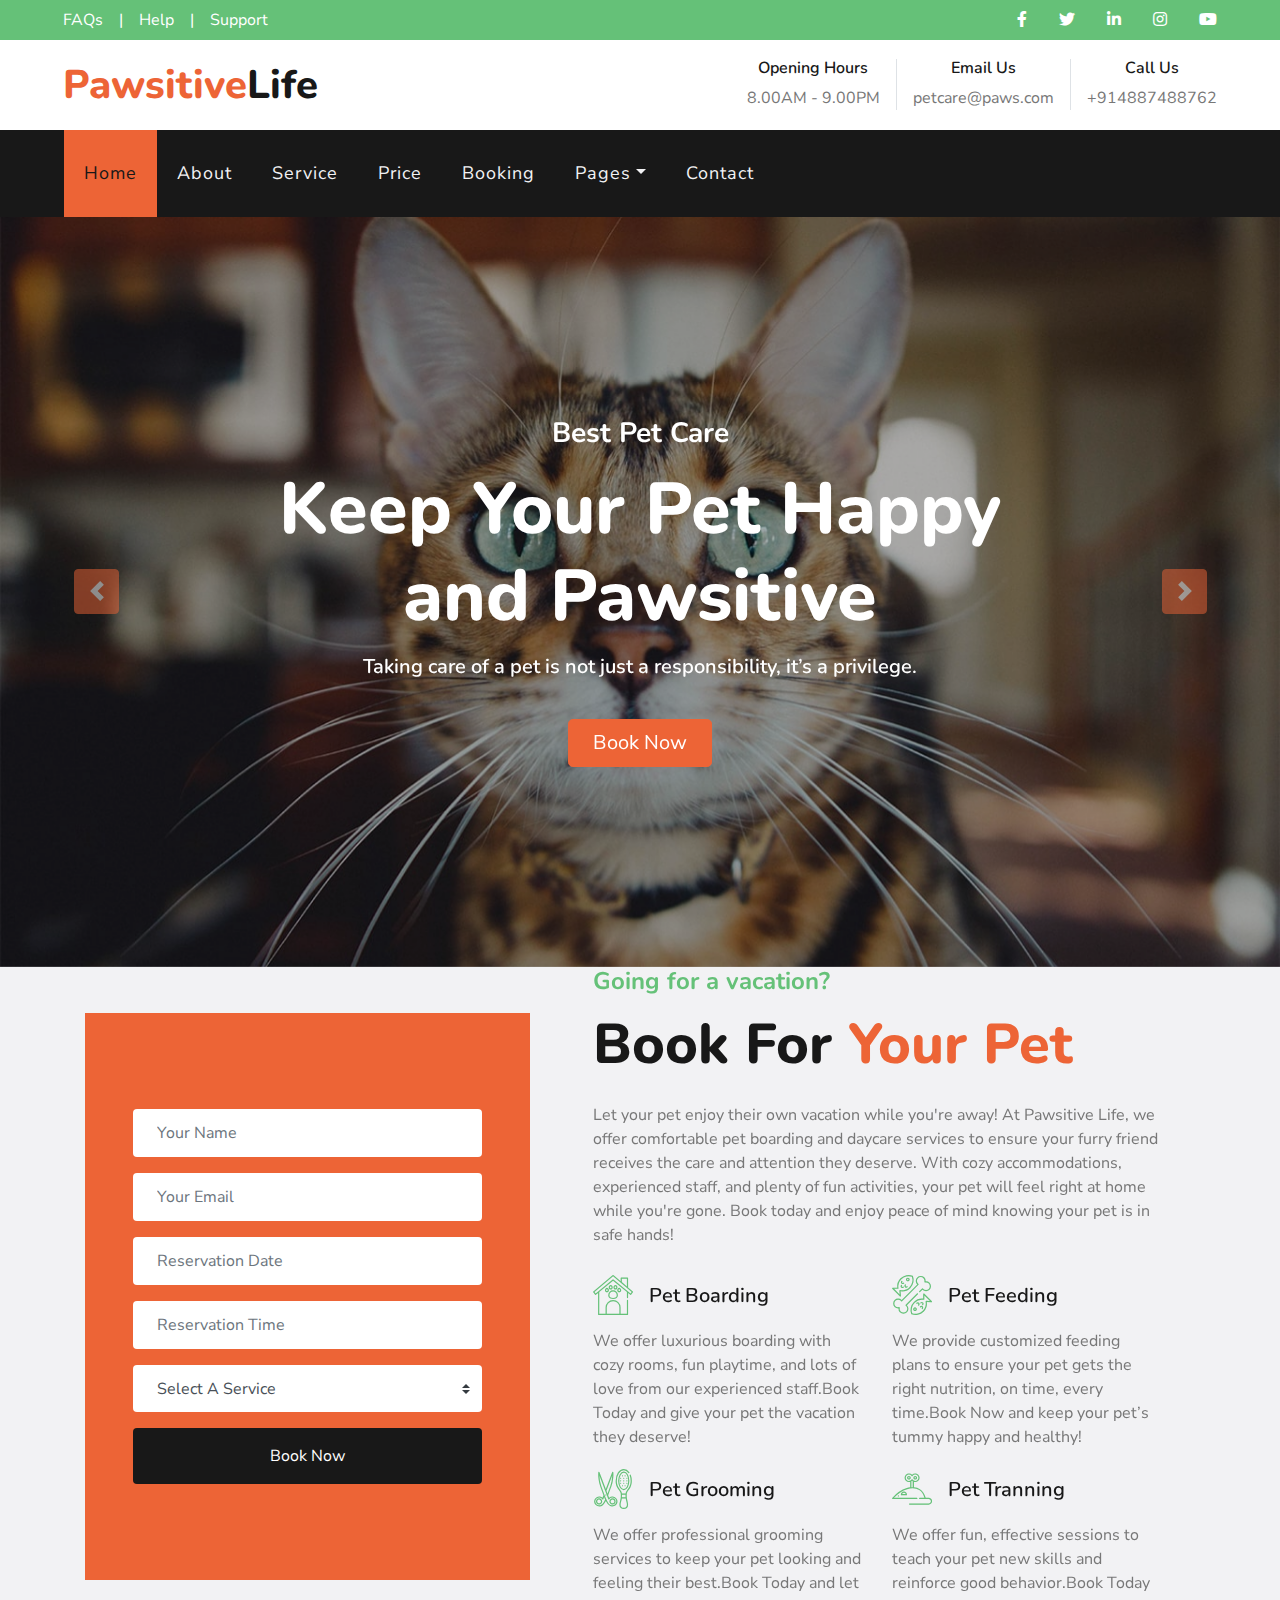
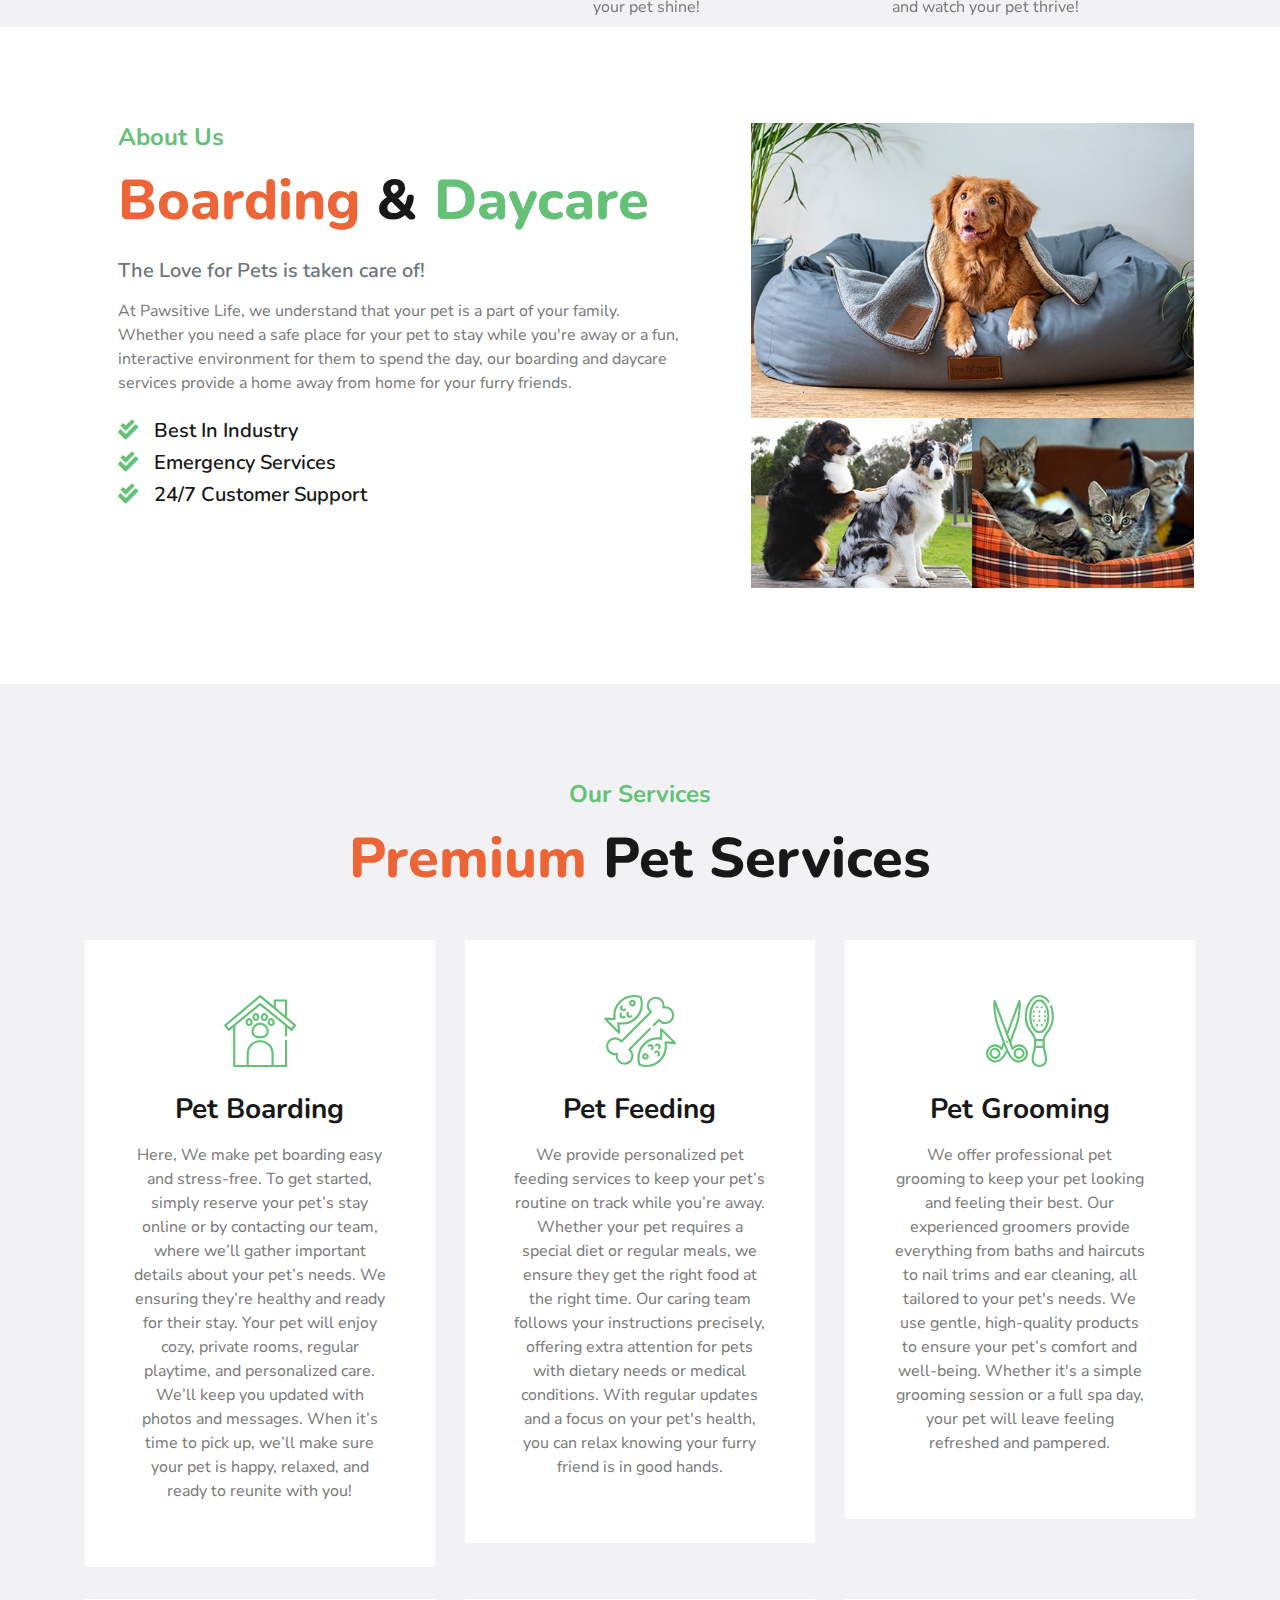
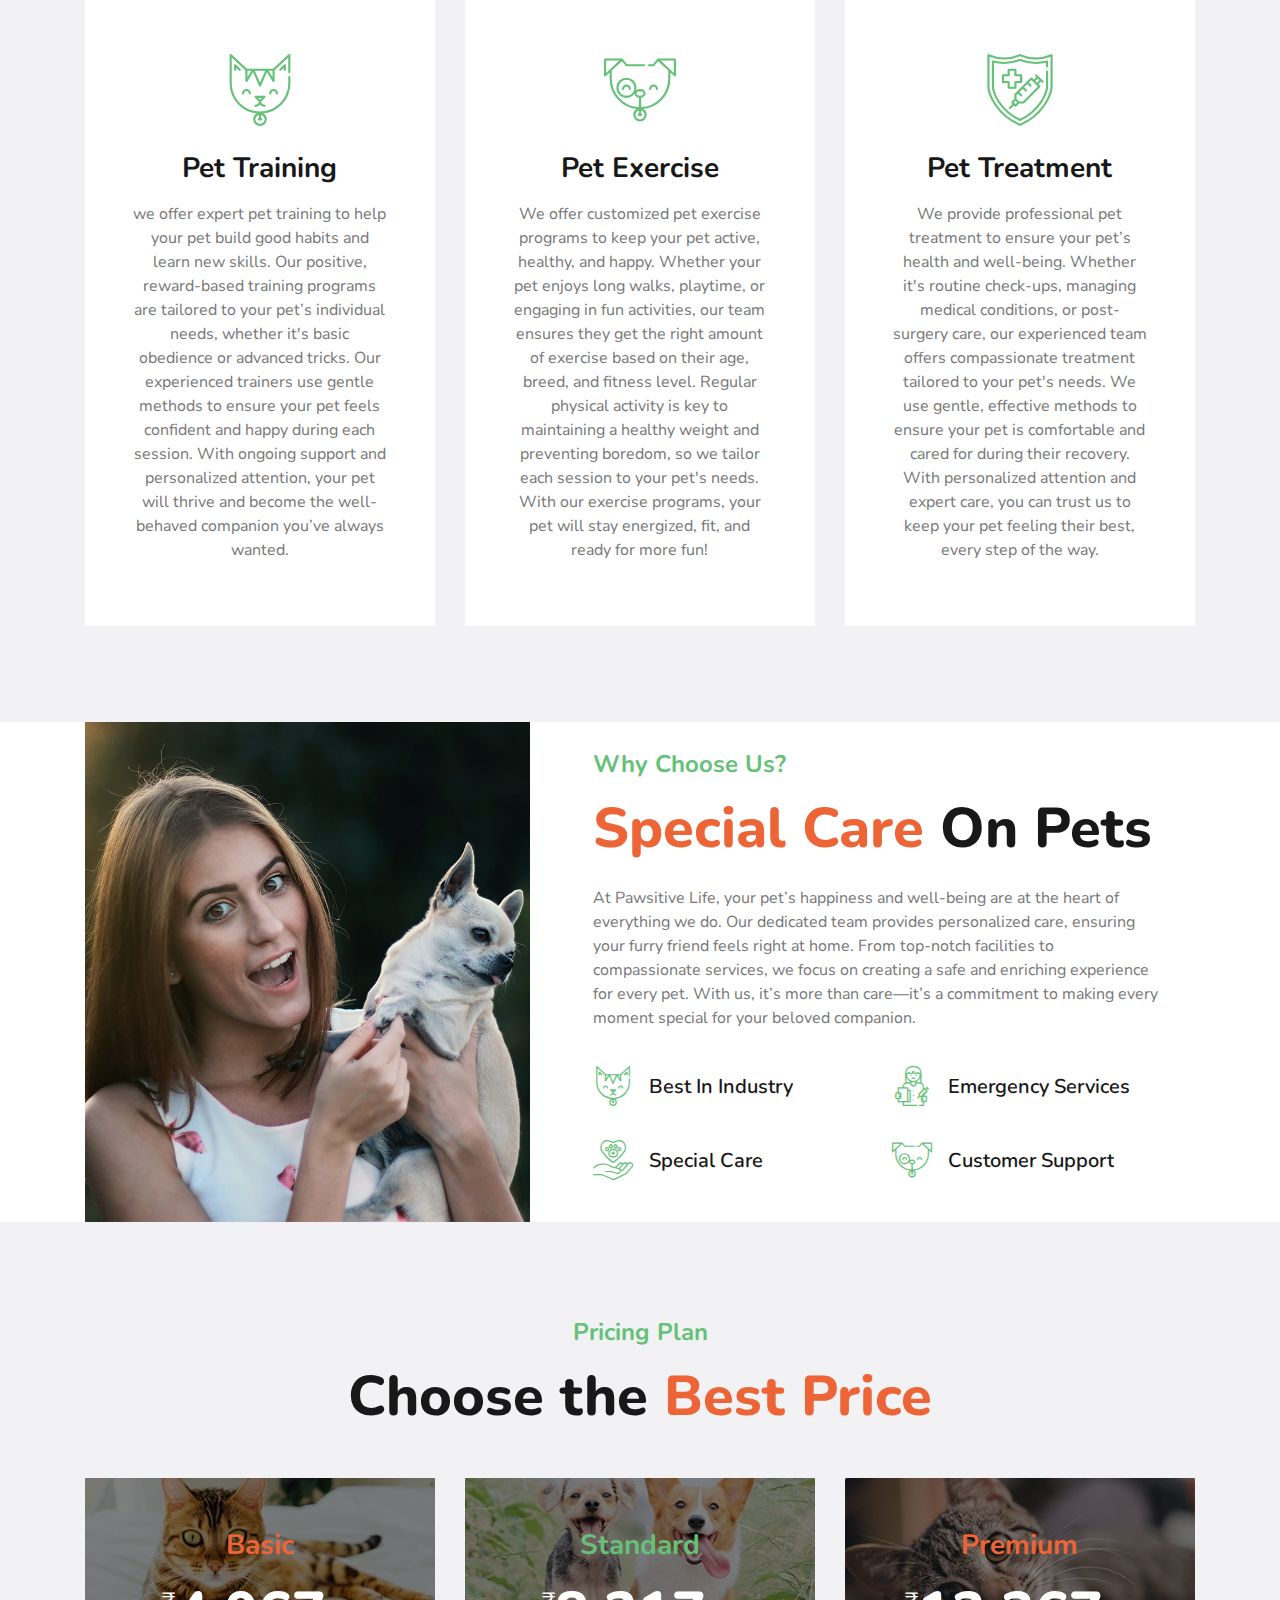
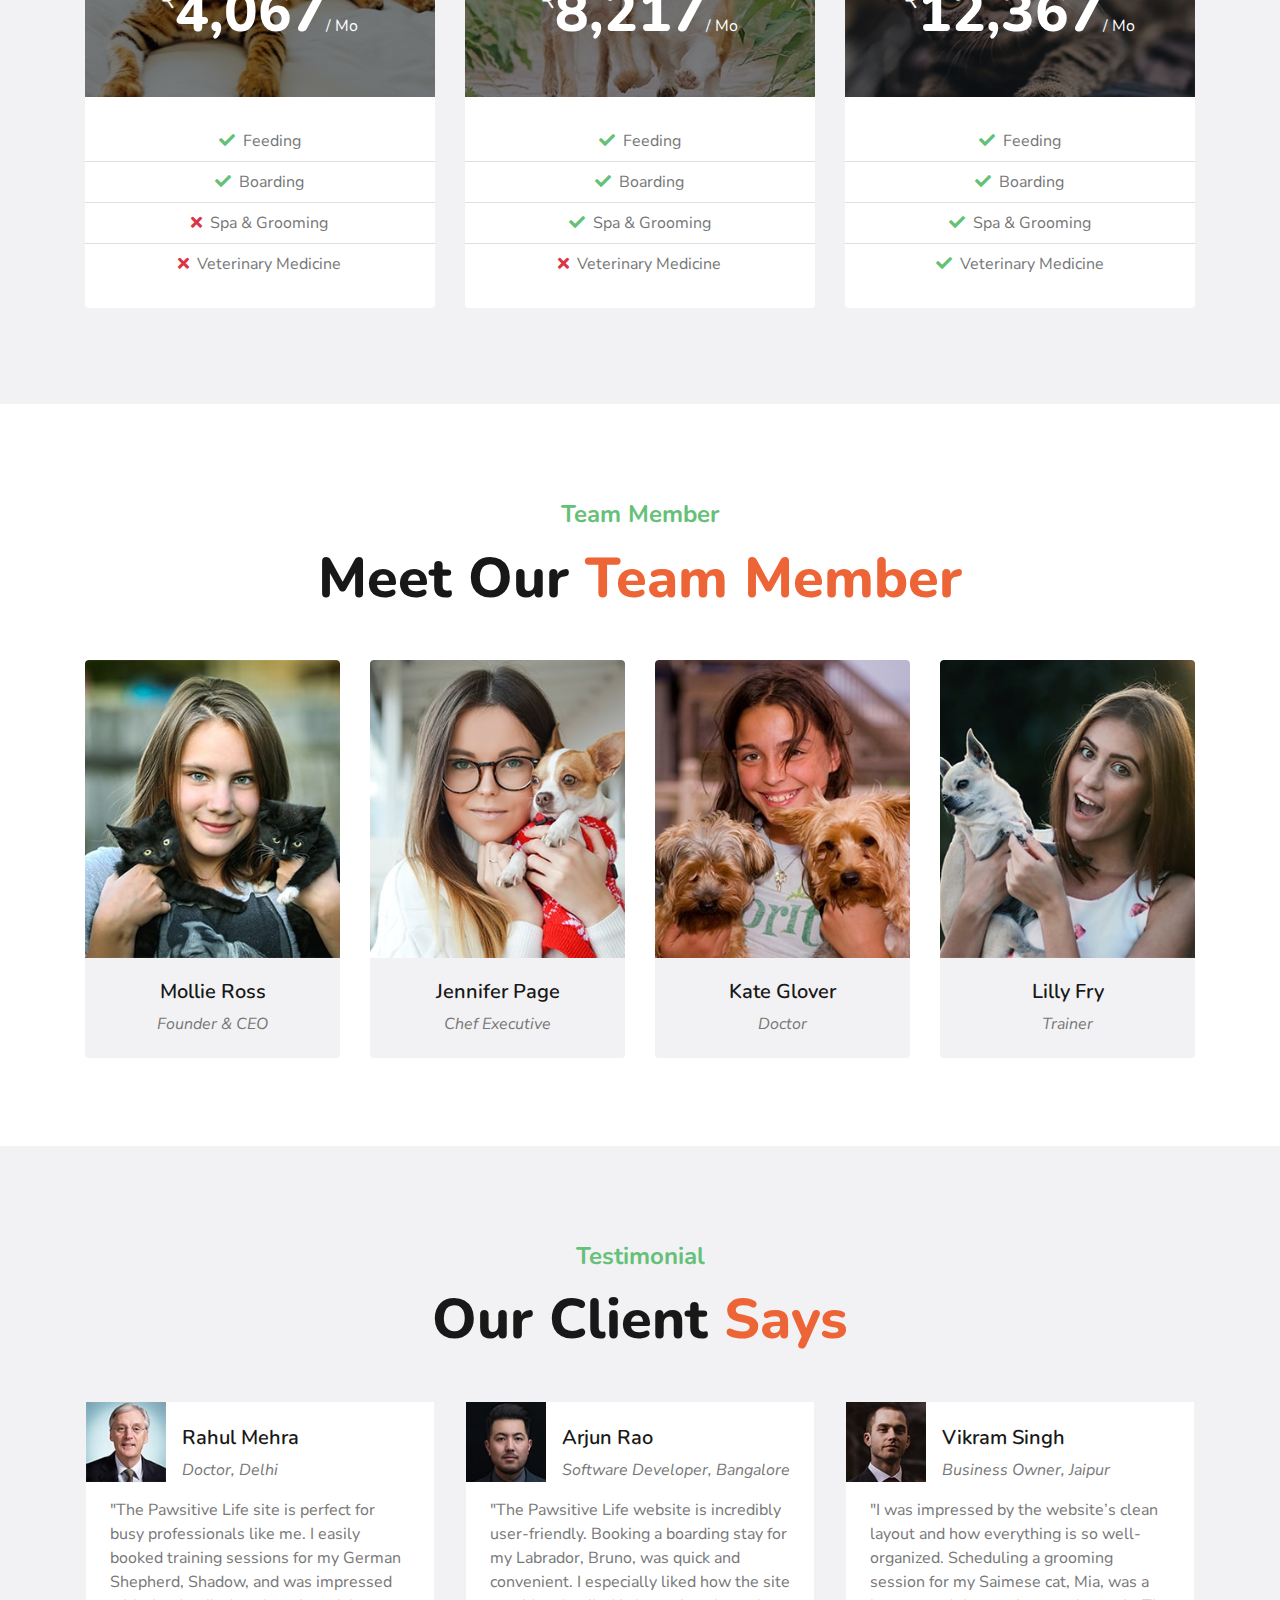
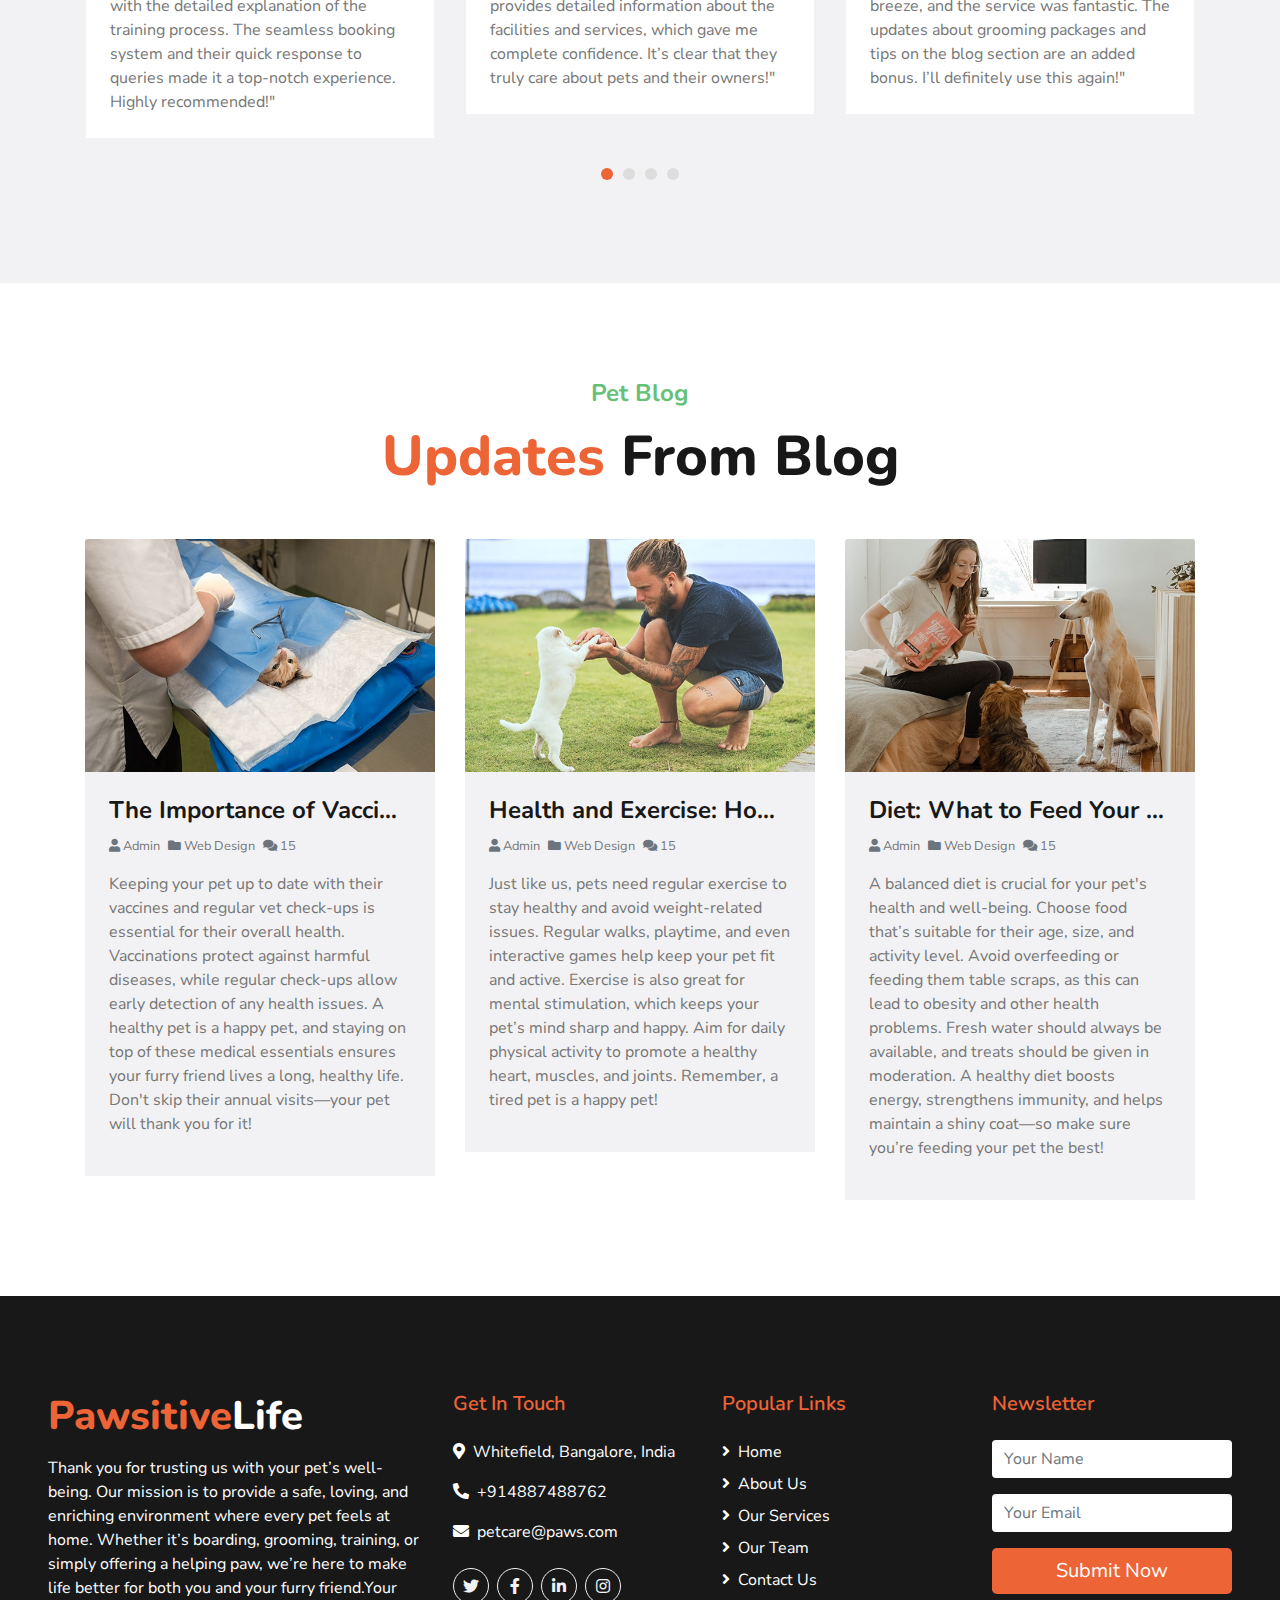
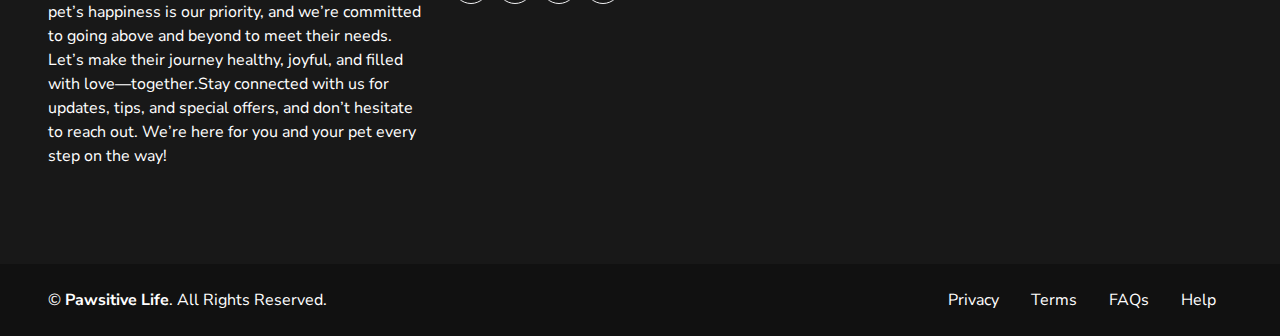
<file: index.html>
<!DOCTYPE html>
<html lang="en">

<head>
    <meta charset="utf-8">
    <title>Pawsitive Life</title>
    <meta content="width=device-width, initial-scale=1.0" name="viewport">
    <meta content="Free HTML Templates" name="keywords">
    <meta content="Free HTML Templates" name="description">

    <!-- Favicon -->
    <link href="img/favicon.png" rel="icon">

    <!-- Google Web Fonts -->
    <link href="https://fonts.googleapis.com/css2?family=Nunito+Sans&family=Nunito:wght@600;700;800&display=swap" rel="stylesheet"> 

    <!-- Font Awesome -->
    <link href="https://cdnjs.cloudflare.com/ajax/libs/font-awesome/5.10.0/css/all.min.css" rel="stylesheet">

    <!-- Flaticon Font -->
    <link href="lib/flaticon/font/flaticon.css" rel="stylesheet">

    <!-- Libraries Stylesheet -->
    <link href="lib/owlcarousel/assets/owl.carousel.min.css" rel="stylesheet">
    <link href="lib/tempusdominus/css/tempusdominus-bootstrap-4.min.css" rel="stylesheet" />

    <!-- Customized Bootstrap Stylesheet -->
    <link href="css/style.css" rel="stylesheet">
</head>

<body>
    <!-- Topbar Start -->
    <div class="container-fluid">
        <div class="row bg-secondary py-2 px-lg-5">
            <div class="col-lg-6 text-center text-lg-left mb-2 mb-lg-0">
                <div class="d-inline-flex align-items-center">
                    <a class="text-white pr-3" href="">FAQs</a>
                    <span class="text-white">|</span>
                    <a class="text-white px-3" href="">Help</a>
                    <span class="text-white">|</span>
                    <a class="text-white pl-3" href="">Support</a>
                </div>
            </div>
            <div class="col-lg-6 text-center text-lg-right">
                <div class="d-inline-flex align-items-center">
                    <a class="text-white px-3" href="">
                        <i class="fab fa-facebook-f"></i>
                    </a>
                    <a class="text-white px-3" href="">
                        <i class="fab fa-twitter"></i>
                    </a>
                    <a class="text-white px-3" href="">
                        <i class="fab fa-linkedin-in"></i>
                    </a>
                    <a class="text-white px-3" href="">
                        <i class="fab fa-instagram"></i>
                    </a>
                    <a class="text-white pl-3" href="">
                        <i class="fab fa-youtube"></i>
                    </a>
                </div>
            </div>
        </div>
        <div class="row py-3 px-lg-5">
            <div class="col-lg-4">
                <a href="" class="navbar-brand d-none d-lg-block">
                    <h1 class="m-0 display-5 text-capitalize"><span class="text-primary">Pawsitive</span>Life</h1>
                </a>
            </div>
            <div class="col-lg-8 text-center text-lg-right">
                <div class="d-inline-flex align-items-center">
                    <div class="d-inline-flex flex-column text-center pr-3 border-right">
                        <h6>Opening Hours</h6>
                        <p class="m-0">8.00AM - 9.00PM</p>
                    </div>
                    <div class="d-inline-flex flex-column text-center px-3 border-right">
                        <h6>Email Us</h6>
                        <p class="m-0">petcare@paws.com</p>
                    </div>
                    <div class="d-inline-flex flex-column text-center pl-3">
                        <h6>Call Us</h6>
                        <p class="m-0">+914887488762</p>
                    </div>
                </div>
            </div>
        </div>
    </div>
    <!-- Topbar End -->


    <!-- Navbar Start -->
    <div class="container-fluid p-0">
        <nav class="navbar navbar-expand-lg bg-dark navbar-dark py-3 py-lg-0 px-lg-5">
            <a href="" class="navbar-brand d-block d-lg-none">
                <h1 class="m-0 display-5 text-capitalize font-italic text-white"><span class="text-primary">Pawsitive</span>Life</h1>
            </a>
            <button type="button" class="navbar-toggler" data-toggle="collapse" data-target="#navbarCollapse">
                <span class="navbar-toggler-icon"></span>
            </button>
            <div class="collapse navbar-collapse justify-content-between px-3" id="navbarCollapse">
                <div class="navbar-nav mr-auto py-0">
                    <a href="index.html" class="nav-item nav-link active">Home</a>
                    <a href="about.html" class="nav-item nav-link">About</a>
                    <a href="service.html" class="nav-item nav-link">Service</a>
                    <a href="price.html" class="nav-item nav-link">Price</a>
                    <a href="booking.html" class="nav-item nav-link">Booking</a>
                    <div class="nav-item dropdown">
                        <a href="#" class="nav-link dropdown-toggle" data-toggle="dropdown">Pages</a>
                        <div class="dropdown-menu rounded-0 m-0">
                            <a href="blog.html" class="dropdown-item">Blog Grid</a>
                            <a href="single.html" class="dropdown-item">Blog Detail</a>
                        </div>
                    </div>
                    <a href="contact.html" class="nav-item nav-link">Contact</a>
                </div>
                
            </div>
        </nav>
    </div>
    <!-- Navbar End -->


    <!-- Carousel Start -->
    <div class="container-fluid p-0">
        <div id="header-carousel" class="carousel slide" data-ride="carousel">
            <div class="carousel-inner">
                <div class="carousel-item active">
                    <img class="w-100" src="img/carousel-1.jpg" alt="Image">
                    <div class="carousel-caption d-flex flex-column align-items-center justify-content-center">
                        <div class="p-3" style="max-width: 900px;">
                            <h3 class="text-white mb-3 d-none d-sm-block">Best Pet Care</h3>
                            <h1 class="display-3 text-white mb-3">Keep Your Pet Happy and Pawsitive</h1>
                            <h5 class="text-white mb-3 d-none d-sm-block">Taking care of a pet is not just a responsibility, it’s a privilege.</h5>
                            <a href="" class="btn btn-lg btn-primary mt-3 mt-md-4 px-4">Book Now</a>
                            
                        </div>
                    </div>
                </div>
                <div class="carousel-item">
                    <img class="w-100" src="img/carousel-2.jpg" alt="Image">
                    <div class="carousel-caption d-flex flex-column align-items-center justify-content-center">
                        <div class="p-3" style="max-width: 900px;">
                            <h3 class="text-white mb-3 d-none d-sm-block">Best Pet Care</h3>
                            <h1 class="display-3 text-white mb-3">Pet Spa & Grooming</h1>
                            <h5 class="text-white mb-3 d-none d-sm-block">A bath, a brush, and a little love – that’s all your pet needs to feel like a star!</h5>
                            <a href="" class="btn btn-lg btn-primary mt-3 mt-md-4 px-4">Book Now</a>
                            
                        </div>
                    </div>
                </div>
            </div>
            <a class="carousel-control-prev" href="#header-carousel" data-slide="prev">
                <div class="btn btn-primary rounded" style="width: 45px; height: 45px;">
                    <span class="carousel-control-prev-icon mb-n2"></span>
                </div>
            </a>
            <a class="carousel-control-next" href="#header-carousel" data-slide="next">
                <div class="btn btn-primary rounded" style="width: 45px; height: 45px;">
                    <span class="carousel-control-next-icon mb-n2"></span>
                </div>
            </a>
        </div>
    </div>
    <!-- Carousel End -->


    <!-- Booking Start -->
    <div class="container-fluid bg-light">
        <div class="container">
            <div class="row align-items-center">
                <div class="col-lg-5">
                    <div class="bg-primary py-5 px-4 px-sm-5">
                        <form class="py-5">
                            <div class="form-group">
                                <input type="text" class="form-control border-0 p-4" placeholder="Your Name" required="required" />
                            </div>
                            <div class="form-group">
                                <input type="email" class="form-control border-0 p-4" placeholder="Your Email" required="required" />
                            </div>
                            <div class="form-group">
                                <div class="date" id="date" data-target-input="nearest">
                                    <input type="text" class="form-control border-0 p-4 datetimepicker-input" placeholder="Reservation Date" data-target="#date" data-toggle="datetimepicker"/>
                                </div>
                            </div>
                            <div class="form-group">
                                <div class="time" id="time" data-target-input="nearest">
                                    <input type="text" class="form-control border-0 p-4 datetimepicker-input" placeholder="Reservation Time" data-target="#time" data-toggle="datetimepicker"/>
                                </div>
                            </div>
                            <div class="form-group">
                                <select class="custom-select border-0 px-4" style="height: 47px;">
                                    <option selected>Select A Service</option>
                                    <option value="1">Pet Daycare</option>
                                    <option value="2">Pet Grooming</option>
                                    <option value="3">Pet Treatment</option>
                                    <option value="4">Pet Training</option>
                                </select>
                            </div>
                            <div>
                                <button class="btn btn-dark btn-block border-0 py-3" type="submit" onclick="alert('Your Reservation is Booked!')">Book Now</button>
                            </div>
                        </form>
                    </div>
                </div>
                <div class="col-lg-7 py-5 py-lg-0 px-3 px-lg-5">
                    <h4 class="text-secondary mb-3">Going for a vacation?</h4>
                    <h1 class="display-4 mb-4">Book For <span class="text-primary">Your Pet</span></h1>
                    <p>Let your pet enjoy their own vacation while you're away! At Pawsitive Life, we offer comfortable pet boarding and daycare services to ensure your furry friend receives the care and attention they deserve.
With cozy accommodations, experienced staff, and plenty of fun activities, your pet will feel right at home while you're gone. Book today and enjoy peace of mind knowing your pet is in safe hands!</p>
                    <div class="row py-2">
                        <div class="col-sm-6">
                            <div class="d-flex flex-column">
                                <div class="d-flex align-items-center mb-2">
                                    <h1 class="flaticon-house font-weight-normal text-secondary m-0 mr-3"></h1>
                                    <h5 class="text-truncate m-0">Pet Boarding</h5>
                                </div>
                                <p>We offer luxurious boarding with cozy rooms, fun playtime, and lots of love from our experienced staff.Book Today and give your pet the vacation they deserve!</p>
                            </div>
                        </div>
                        <div class="col-sm-6">
                            <div class="d-flex flex-column">
                                <div class="d-flex align-items-center mb-2">
                                    <h1 class="flaticon-food font-weight-normal text-secondary m-0 mr-3"></h1>
                                    <h5 class="text-truncate m-0">Pet Feeding</h5>
                                </div>
                                <p> We provide customized feeding plans to ensure your pet gets the right nutrition, on time, every time.Book Now and keep your pet’s tummy happy and healthy!</p>
                            </div>
                        </div>
                        <div class="col-sm-6">
                            <div class="d-flex flex-column">
                                <div class="d-flex align-items-center mb-2">
                                    <h1 class="flaticon-grooming font-weight-normal text-secondary m-0 mr-3"></h1>
                                    <h5 class="text-truncate m-0">Pet Grooming</h5>
                                </div>
                                <p class="m-0">We offer professional grooming services to keep your pet looking and feeling their best.Book Today and let your pet shine!</p>
                            </div>
                        </div>
                        <div class="col-sm-6">
                            <div class="d-flex flex-column">
                                <div class="d-flex align-items-center mb-2">
                                    <h1 class="flaticon-toy font-weight-normal text-secondary m-0 mr-3"></h1>
                                    <h5 class="text-truncate m-0">Pet Tranning</h5>
                                </div>
                                <p class="m-0">We offer fun, effective sessions to teach your pet new skills and reinforce good behavior.Book Today and watch your pet thrive!</p>
                            </div>
                        </div>
                    </div>
                </div>
            </div>
        </div>
    </div>
    <!-- Booking Start -->


    <!-- About Start -->
    <div class="container py-5">
        <div class="row py-5">
            <div class="col-lg-7 pb-5 pb-lg-0 px-3 px-lg-5">
                <h4 class="text-secondary mb-3">About Us</h4>
                <h1 class="display-4 mb-4"><span class="text-primary">Boarding</span> & <span class="text-secondary">Daycare</span></h1>
                <h5 class="text-muted mb-3">The Love for Pets is taken care of!</h5>
                <p class="mb-4">At Pawsitive Life, we understand that your pet is a part of your family. Whether you need a safe place for your pet to stay while you're away or a fun, interactive environment for them to spend the day, our boarding and daycare services provide a home away from home for your furry friends.</p>
                <ul class="list-inline">
                    <li><h5><i class="fa fa-check-double text-secondary mr-3"></i>Best In Industry</h5></li>
                    <li><h5><i class="fa fa-check-double text-secondary mr-3"></i>Emergency Services</h5></li>
                    <li><h5><i class="fa fa-check-double text-secondary mr-3"></i>24/7 Customer Support</h5></li>
                </ul>
                
            </div>
            <div class="col-lg-5">
                <div class="row px-3">
                    <div class="col-12 p-0">
                        <img class="img-fluid w-100" src="img/about-1.jpg" alt="">
                    </div>
                    <div class="col-6 p-0">
                        <img class="img-fluid w-100" src="img/about-2.jpg" alt="">
                    </div>
                    <div class="col-6 p-0">
                        <img class="img-fluid w-100" src="img/about-3.jpg" alt="">
                    </div>
                </div>
            </div>
        </div>
    </div>
    <!-- About End -->


    <!-- Services Start -->
    <div class="container-fluid bg-light pt-5">
        <div class="container py-5">
            <div class="d-flex flex-column text-center mb-5">
                <h4 class="text-secondary mb-3">Our Services</h4>
                <h1 class="display-4 m-0"><span class="text-primary">Premium</span> Pet Services</h1>
            </div>
            <div class="row pb-3">
                <div class="col-md-6 col-lg-4 mb-4">
                    <div class="d-flex flex-column text-center bg-white mb-2 p-3 p-sm-5">
                        <h3 class="flaticon-house display-3 font-weight-normal text-secondary mb-3"></h3>
                        <h3 class="mb-3">Pet Boarding</h3>
                        <p>Here, We make pet boarding easy and stress-free. To get started, simply reserve your pet’s stay online or by contacting our team, where we’ll gather important details about your pet’s needs. We ensuring they’re healthy and ready for their stay. Your pet will enjoy cozy, private rooms, regular playtime, and personalized care. We’ll keep you updated with photos and messages. When it’s time to pick up, we’ll make sure your pet is happy, relaxed, and ready to reunite with you!</p>
                        
                    </div>
                </div>
                <div class="col-md-6 col-lg-4 mb-4">
                    <div class="d-flex flex-column text-center bg-white mb-2 p-3 p-sm-5">
                        <h3 class="flaticon-food display-3 font-weight-normal text-secondary mb-3"></h3>
                        <h3 class="mb-3">Pet Feeding</h3>
                        <p>We provide personalized pet feeding services to keep your pet’s routine on track while you’re away. Whether your pet requires a special diet or regular meals, we ensure they get the right food at the right time. Our caring team follows your instructions precisely, offering extra attention for pets with dietary needs or medical conditions. With regular updates and a focus on your pet's health, you can relax knowing your furry friend is in good hands.</p>
                        
                    </div>
                </div>
                <div class="col-md-6 col-lg-4 mb-4">
                    <div class="d-flex flex-column text-center bg-white mb-2 p-3 p-sm-5">
                        <h3 class="flaticon-grooming display-3 font-weight-normal text-secondary mb-3"></h3>
                        <h3 class="mb-3">Pet Grooming</h3>
                        <p>We offer professional pet grooming to keep your pet looking and feeling their best. Our experienced groomers provide everything from baths and haircuts to nail trims and ear cleaning, all tailored to your pet's needs. We use gentle, high-quality products to ensure your pet’s comfort and well-being. Whether it's a simple grooming session or a full spa day, your pet will leave feeling refreshed and pampered.</p>
                        
                    </div>
                </div>
                <div class="col-md-6 col-lg-4 mb-4">
                    <div class="d-flex flex-column text-center bg-white mb-2 p-3 p-sm-5">
                        <h3 class="flaticon-cat display-3 font-weight-normal text-secondary mb-3"></h3>
                        <h3 class="mb-3">Pet Training</h3>
                        <p>we offer expert pet training to help your pet build good habits and learn new skills. Our positive, reward-based training programs are tailored to your pet’s individual needs, whether it's basic obedience or advanced tricks. Our experienced trainers use gentle methods to ensure your pet feels confident and happy during each session. With ongoing support and personalized attention, your pet will thrive and become the well-behaved companion you’ve always wanted.</p>
                        
                    </div>
                </div>
                <div class="col-md-6 col-lg-4 mb-4">
                    <div class="d-flex flex-column text-center bg-white mb-2 p-3 p-sm-5">
                        <h3 class="flaticon-dog display-3 font-weight-normal text-secondary mb-3"></h3>
                        <h3 class="mb-3">Pet Exercise</h3>
                        <p>We offer customized pet exercise programs to keep your pet active, healthy, and happy. Whether your pet enjoys long walks, playtime, or engaging in fun activities, our team ensures they get the right amount of exercise based on their age, breed, and fitness level. Regular physical activity is key to maintaining a healthy weight and preventing boredom, so we tailor each session to your pet's needs. With our exercise programs, your pet will stay energized, fit, and ready for more fun!</p>
                        
                    </div>
                </div>
                <div class="col-md-6 col-lg-4 mb-4">
                    <div class="d-flex flex-column text-center bg-white mb-2 p-3 p-sm-5">
                        <h3 class="flaticon-vaccine display-3 font-weight-normal text-secondary mb-3"></h3>
                        <h3 class="mb-3">Pet Treatment</h3>
                        <p>We provide professional pet treatment to ensure your pet’s health and well-being. Whether it's routine check-ups, managing medical conditions, or post-surgery care, our experienced team offers compassionate treatment tailored to your pet's needs. We use gentle, effective methods to ensure your pet is comfortable and cared for during their recovery. With personalized attention and expert care, you can trust us to keep your pet feeling their best, every step of the way.</p>
                        
                    </div>
                </div>
            </div>
        </div>
    </div>
    <!-- Services End -->


    <!-- Features Start -->
    <div class="container">
        <div class="row align-items-center">
            <div class="col-lg-5">
                <img class="img-fluid w-100" src="img/feature.jpg" alt="">
            </div>
            <div class="col-lg-7 py-5 py-lg-0 px-3 px-lg-5">
                <h4 class="text-secondary mb-3">Why Choose Us?</h4>
                <h1 class="display-4 mb-4"><span class="text-primary">Special Care</span> On Pets</h1>
                <p class="mb-4">At Pawsitive Life, your pet’s happiness and well-being are at the heart of everything we do. Our dedicated team provides personalized care, ensuring your furry friend feels right at home. From top-notch facilities to compassionate services, we focus on creating a safe and enriching experience for every pet. With us, it’s more than care—it’s a commitment to making every moment special for your beloved companion.</p>
                <div class="row py-2">
                    <div class="col-6">
                        <div class="d-flex align-items-center mb-4">
                            <h1 class="flaticon-cat font-weight-normal text-secondary m-0 mr-3"></h1>
                            <h5 class="text-truncate m-0">Best In Industry</h5>
                        </div>
                    </div>
                    <div class="col-6">
                        <div class="d-flex align-items-center mb-4">
                            <h1 class="flaticon-doctor font-weight-normal text-secondary m-0 mr-3"></h1>
                            <h5 class="text-truncate m-0">Emergency Services</h5>
                        </div>
                    </div>
                    <div class="col-6">
                        <div class="d-flex align-items-center">
                            <h1 class="flaticon-care font-weight-normal text-secondary m-0 mr-3"></h1>
                            <h5 class="text-truncate m-0">Special Care</h5>
                        </div>
                    </div>
                    <div class="col-6">
                        <div class="d-flex align-items-center">
                            <h1 class="flaticon-dog font-weight-normal text-secondary m-0 mr-3"></h1>
                            <h5 class="text-truncate m-0">Customer Support</h5>
                        </div>
                    </div>
                </div>
            </div>
        </div>
    </div>
    <!-- Features End -->


    <!-- Pricing Plan Start -->
    <div class="container-fluid bg-light pt-5 pb-4">
        <div class="container py-5">
            <div class="d-flex flex-column text-center mb-5">
                <h4 class="text-secondary mb-3">Pricing Plan</h4>
                <h1 class="display-4 m-0">Choose the <span class="text-primary">Best Price</span></h1>
            </div>
            <div class="row">
                <div class="col-lg-4 mb-4">
                    <div class="card border-0">
                        <div class="card-header position-relative border-0 p-0 mb-4">
                            <img class="card-img-top" src="img/price-1.jpg" alt="">
                            <div class="position-absolute d-flex flex-column align-items-center justify-content-center w-100 h-100" style="top: 0; left: 0; z-index: 1; background: rgba(0, 0, 0, .5);">
                                <h3 class="text-primary mb-3">Basic</h3>
                                <h1 class="display-4 text-white mb-0">
                                    <small class="align-top" style="font-size: 22px; line-height: 45px;">&#8377;</small>4,067<small class="align-bottom" style="font-size: 16px; line-height: 40px;">/ Mo</small>
                                </h1>
                            </div>
                        </div>
                        <div class="card-body text-center p-0">
                            <ul class="list-group list-group-flush mb-4">
                                <li class="list-group-item p-2"><i class="fa fa-check text-secondary mr-2"></i>Feeding</li>
                                <li class="list-group-item p-2"><i class="fa fa-check text-secondary mr-2"></i>Boarding</li>
                                <li class="list-group-item p-2"><i class="fa fa-times text-danger mr-2"></i>Spa & Grooming</li>
                                <li class="list-group-item p-2"><i class="fa fa-times text-danger mr-2"></i>Veterinary Medicine</li>
                            </ul>
                        </div>
                        <div class="card-footer border-0 p-0">
                            
                        </div>
                    </div>
                </div>
                <div class="col-lg-4 mb-4">
                    <div class="card border-0">
                        <div class="card-header position-relative border-0 p-0 mb-4">
                            <img class="card-img-top" src="img/price-2.jpg" alt="">
                            <div class="position-absolute d-flex flex-column align-items-center justify-content-center w-100 h-100" style="top: 0; left: 0; z-index: 1; background: rgba(0, 0, 0, .5);">
                                <h3 class="text-secondary mb-3">Standard</h3>
                                <h1 class="display-4 text-white mb-0">
                                    <small class="align-top" style="font-size: 22px; line-height: 45px;">&#8377;</small>8,217<small class="align-bottom" style="font-size: 16px; line-height: 40px;">/ Mo</small>
                                </h1>
                            </div>
                        </div>
                        <div class="card-body text-center p-0">
                            <ul class="list-group list-group-flush mb-4">
                                <li class="list-group-item p-2"><i class="fa fa-check text-secondary mr-2"></i>Feeding</li>
                                <li class="list-group-item p-2"><i class="fa fa-check text-secondary mr-2"></i>Boarding</li>
                                <li class="list-group-item p-2"><i class="fa fa-check text-secondary mr-2"></i>Spa & Grooming</li>
                                <li class="list-group-item p-2"><i class="fa fa-times text-danger mr-2"></i>Veterinary Medicine</li>
                            </ul>
                        </div>
                        <div class="card-footer border-0 p-0">
                            
                        </div>
                    </div>
                </div>
                <div class="col-lg-4 mb-4">
                    <div class="card border-0">
                        <div class="card-header position-relative border-0 p-0 mb-4">
                            <img class="card-img-top" src="img/price-3.jpg" alt="">
                            <div class="position-absolute d-flex flex-column align-items-center justify-content-center w-100 h-100" style="top: 0; left: 0; z-index: 1; background: rgba(0, 0, 0, .5);">
                                <h3 class="text-primary mb-3">Premium</h3>
                                <h1 class="display-4 text-white mb-0">
                                    <small class="align-top" style="font-size: 22px; line-height: 45px;">&#8377;</small>12,367<small class="align-bottom" style="font-size: 16px; line-height: 40px;">/ Mo</small>
                                </h1>
                            </div>
                        </div>
                        <div class="card-body text-center p-0">
                            <ul class="list-group list-group-flush mb-4">
                                <li class="list-group-item p-2"><i class="fa fa-check text-secondary mr-2"></i>Feeding</li>
                                <li class="list-group-item p-2"><i class="fa fa-check text-secondary mr-2"></i>Boarding</li>
                                <li class="list-group-item p-2"><i class="fa fa-check text-secondary mr-2"></i>Spa & Grooming</li>
                                <li class="list-group-item p-2"><i class="fa fa-check text-secondary mr-2"></i>Veterinary Medicine</li>
                            </ul>
                        </div>
                        <div class="card-footer border-0 p-0">
                            
                        </div>
                    </div>
                </div>
            </div>
        </div>
    </div>
    <!-- Pricing Plan End -->


    <!-- Team Start -->
    <div class="container mt-5 pt-5 pb-3">
        <div class="d-flex flex-column text-center mb-5">
            <h4 class="text-secondary mb-3">Team Member</h4>
            <h1 class="display-4 m-0">Meet Our <span class="text-primary">Team Member</span></h1>
        </div>
        <div class="row">
            <div class="col-lg-3 col-md-6">
                <div class="team card position-relative overflow-hidden border-0 mb-4">
                    <img class="card-img-top" src="img/team-1.jpg" alt="">
                    <div class="card-body text-center p-0">
                        <div class="team-text d-flex flex-column justify-content-center bg-light">
                            <h5>Mollie Ross</h5>
                            <i>Founder & CEO</i>
                        </div>
                        <div class="team-social d-flex align-items-center justify-content-center bg-dark">
                            <a class="btn btn-outline-primary rounded-circle text-center mr-2 px-0" style="width: 36px; height: 36px;" href="#"><i class="fab fa-twitter"></i></a>
                            <a class="btn btn-outline-primary rounded-circle text-center mr-2 px-0" style="width: 36px; height: 36px;" href="#"><i class="fab fa-facebook-f"></i></a>
                            <a class="btn btn-outline-primary rounded-circle text-center mr-2 px-0" style="width: 36px; height: 36px;" href="#"><i class="fab fa-linkedin-in"></i></a>
                            <a class="btn btn-outline-primary rounded-circle text-center px-0" style="width: 36px; height: 36px;" href="#"><i class="fab fa-instagram"></i></a>
                        </div>
                    </div>
                </div>
            </div>
            <div class="col-lg-3 col-md-6">
                <div class="team card position-relative overflow-hidden border-0 mb-4">
                    <img class="card-img-top" src="img/team-2.jpg" alt="">
                    <div class="card-body text-center p-0">
                        <div class="team-text d-flex flex-column justify-content-center bg-light">
                            <h5>Jennifer Page</h5>
                            <i>Chef Executive</i>
                        </div>
                        <div class="team-social d-flex align-items-center justify-content-center bg-dark">
                            <a class="btn btn-outline-primary rounded-circle text-center mr-2 px-0" style="width: 36px; height: 36px;" href="#"><i class="fab fa-twitter"></i></a>
                            <a class="btn btn-outline-primary rounded-circle text-center mr-2 px-0" style="width: 36px; height: 36px;" href="#"><i class="fab fa-facebook-f"></i></a>
                            <a class="btn btn-outline-primary rounded-circle text-center mr-2 px-0" style="width: 36px; height: 36px;" href="#"><i class="fab fa-linkedin-in"></i></a>
                            <a class="btn btn-outline-primary rounded-circle text-center px-0" style="width: 36px; height: 36px;" href="#"><i class="fab fa-instagram"></i></a>
                        </div>
                    </div>
                </div>
            </div>
            <div class="col-lg-3 col-md-6">
                <div class="team card position-relative overflow-hidden border-0 mb-4">
                    <img class="card-img-top" src="img/team-3.jpg" alt="">
                    <div class="card-body text-center p-0">
                        <div class="team-text d-flex flex-column justify-content-center bg-light">
                            <h5>Kate Glover</h5>
                            <i>Doctor</i>
                        </div>
                        <div class="team-social d-flex align-items-center justify-content-center bg-dark">
                            <a class="btn btn-outline-primary rounded-circle text-center mr-2 px-0" style="width: 36px; height: 36px;" href="#"><i class="fab fa-twitter"></i></a>
                            <a class="btn btn-outline-primary rounded-circle text-center mr-2 px-0" style="width: 36px; height: 36px;" href="#"><i class="fab fa-facebook-f"></i></a>
                            <a class="btn btn-outline-primary rounded-circle text-center mr-2 px-0" style="width: 36px; height: 36px;" href="#"><i class="fab fa-linkedin-in"></i></a>
                            <a class="btn btn-outline-primary rounded-circle text-center px-0" style="width: 36px; height: 36px;" href="#"><i class="fab fa-instagram"></i></a>
                        </div>
                    </div>
                </div>
            </div>
            <div class="col-lg-3 col-md-6">
                <div class="team card position-relative overflow-hidden border-0 mb-4">
                    <img class="card-img-top" src="img/team-4.jpg" alt="">
                    <div class="card-body text-center p-0">
                        <div class="team-text d-flex flex-column justify-content-center bg-light">
                            <h5>Lilly Fry</h5>
                            <i>Trainer</i>
                        </div>
                        <div class="team-social d-flex align-items-center justify-content-center bg-dark">
                            <a class="btn btn-outline-primary rounded-circle text-center mr-2 px-0" style="width: 36px; height: 36px;" href="#"><i class="fab fa-twitter"></i></a>
                            <a class="btn btn-outline-primary rounded-circle text-center mr-2 px-0" style="width: 36px; height: 36px;" href="#"><i class="fab fa-facebook-f"></i></a>
                            <a class="btn btn-outline-primary rounded-circle text-center mr-2 px-0" style="width: 36px; height: 36px;" href="#"><i class="fab fa-linkedin-in"></i></a>
                            <a class="btn btn-outline-primary rounded-circle text-center px-0" style="width: 36px; height: 36px;" href="#"><i class="fab fa-instagram"></i></a>
                        </div>
                    </div>
                </div>
            </div>
        </div>
    </div>
    <!-- Team End -->


    <!-- Testimonial Start -->
    <div class="container-fluid bg-light my-5 p-0 py-5">
        <div class="container p-0 py-5">
            <div class="d-flex flex-column text-center mb-5">
                <h4 class="text-secondary mb-3">Testimonial</h4>
                <h1 class="display-4 m-0">Our Client <span class="text-primary">Says</span></h1>
            </div>
            <div class="owl-carousel testimonial-carousel">
                <div class="bg-white mx-3 p-4">
                    <div class="d-flex align-items-end mb-3 mt-n4 ml-n4">
                        <img class="img-fluid" src="img/testimonial-1.jpg" style="width: 80px; height: 80px;" alt="">
                        <div class="ml-3">
                            <h5>Arjun Rao</h5>
                            <i>Software Developer, Bangalore</i>
                        </div>
                    </div>
                    <p class="m-0">"The Pawsitive Life website is incredibly user-friendly. Booking a boarding stay for my Labrador, Bruno, was quick and convenient. I especially liked how the site provides detailed information about the facilities and services, which gave me complete confidence. It’s clear that they truly care about pets and their owners!"</p>
                </div>
                <div class="bg-white mx-3 p-4">
                    <div class="d-flex align-items-end mb-3 mt-n4 ml-n4">
                        <img class="img-fluid" src="img/testimonial-2.jpg" style="width: 80px; height: 80px;" alt="">
                        <div class="ml-3">
                            <h5>Vikram Singh</h5>
                            <i>Business Owner, Jaipur</i>
                        </div>
                    </div>
                    <p class="m-0">"I was impressed by the website’s clean layout and how everything is so well-organized. Scheduling a grooming session for my Saimese cat, Mia, was a breeze, and the service was fantastic. The updates about grooming packages and tips on the blog section are an added bonus. I’ll definitely use this again!"</p>
                </div>
                <div class="bg-white mx-3 p-4">
                    <div class="d-flex align-items-end mb-3 mt-n4 ml-n4">
                        <img class="img-fluid" src="img/testimonial-3.jpg" style="width: 80px; height: 80px;" alt="">
                        <div class="ml-3">
                            <h5>Sanjay Patel</h5>
                            <i>Charterd Accountant, Ahmedabad</i>
                        </div>
                    </div>
                    <p class="m-0">"The website is beautifully designed, and all the features are so intuitive. I quickly found what I needed and booked a wellness check-up for my Persian cat, Leo, without any trouble. The personalized care details on the site made me feel confident about choosing Pawsitive Life. Great work!"
</p>
                </div>
                <div class="bg-white mx-3 p-4">
                    <div class="d-flex align-items-end mb-3 mt-n4 ml-n4">
                        <img class="img-fluid" src="img/testimonial-4.jpg" style="width: 80px; height: 80px;" alt="">
                        <div class="ml-3">
                            <h5>Rahul Mehra</h5>
                            <i>Doctor, Delhi</i>
                        </div>
                    </div>
                    <p class="m-0">"The Pawsitive Life site is perfect for busy professionals like me. I easily booked training sessions for my German Shepherd, Shadow, and was impressed with the detailed explanation of the training process. The seamless booking system and their quick response to queries made it a top-notch experience. Highly recommended!"</p>
                </div>
            </div>
        </div>
    </div>
    <!-- Testimonial End -->


    <!-- Blog Start -->
    <div class="container pt-5">
        <div class="d-flex flex-column text-center mb-5">
            <h4 class="text-secondary mb-3">Pet Blog</h4>
            <h1 class="display-4 m-0"><span class="text-primary">Updates</span> From Blog</h1>
        </div>
        <div class="row pb-3">
            <div class="col-lg-4 mb-4">
                <div class="card border-0 mb-2">
                    <img class="card-img-top" src="img/blog-1.jpg" alt="">
                    <div class="card-body bg-light p-4">
                        <h4 class="card-title text-truncate">The Importance of Vaccines and Regular Check-ups for Your Pet</h4>
                        <div class="d-flex mb-3">
                            <small class="mr-2"><i class="fa fa-user text-muted"></i> Admin</small>
                            <small class="mr-2"><i class="fa fa-folder text-muted"></i> Web Design</small>
                            <small class="mr-2"><i class="fa fa-comments text-muted"></i> 15</small>
                        </div>
                        <p>Keeping your pet up to date with their vaccines and regular vet check-ups is essential for their overall health. Vaccinations protect against harmful diseases, while regular check-ups allow early detection of any health issues. A healthy pet is a happy pet, and staying on top of these medical essentials ensures your furry friend lives a long, healthy life. Don't skip their annual visits—your pet will thank you for it!</p>
                        
                    </div>
                </div>
            </div>
            <div class="col-lg-4 mb-4">
                <div class="card border-0 mb-2">
                    <img class="card-img-top" src="img/blog-2.jpg" alt="">
                    <div class="card-body bg-light p-4">
                        <h4 class="card-title text-truncate">Health and Exercise: How to Keep Your Pet Active and Fit</h4>
                        <div class="d-flex mb-3">
                            <small class="mr-2"><i class="fa fa-user text-muted"></i> Admin</small>
                            <small class="mr-2"><i class="fa fa-folder text-muted"></i> Web Design</small>
                            <small class="mr-2"><i class="fa fa-comments text-muted"></i> 15</small>
                        </div>
                        <p>Just like us, pets need regular exercise to stay healthy and avoid weight-related issues. Regular walks, playtime, and even interactive games help keep your pet fit and active. Exercise is also great for mental stimulation, which keeps your pet’s mind sharp and happy. Aim for daily physical activity to promote a healthy heart, muscles, and joints. Remember, a tired pet is a happy pet!</p>
                        
                    </div>
                </div>
            </div>
            <div class="col-lg-4 mb-4">
                <div class="card border-0 mb-2">
                    <img class="card-img-top" src="img/blog-3.jpg" alt="">
                    <div class="card-body bg-light p-4">
                        <h4 class="card-title text-truncate">Diet: What to Feed Your Pet for Optimal Health</h4>
                        <div class="d-flex mb-3">
                            <small class="mr-2"><i class="fa fa-user text-muted"></i> Admin</small>
                            <small class="mr-2"><i class="fa fa-folder text-muted"></i> Web Design</small>
                            <small class="mr-2"><i class="fa fa-comments text-muted"></i> 15</small>
                        </div>
                        <p>A balanced diet is crucial for your pet's health and well-being. Choose food that’s suitable for their age, size, and activity level. Avoid overfeeding or feeding them table scraps, as this can lead to obesity and other health problems. Fresh water should always be available, and treats should be given in moderation. A healthy diet boosts energy, strengthens immunity, and helps maintain a shiny coat—so make sure you’re feeding your pet the best!</p>
                        
                    </div>
                </div>
            </div>
        </div>
    </div>
    <!-- Blog End -->


    <!-- Footer Start -->
    <div class="container-fluid bg-dark text-white mt-5 py-5 px-sm-3 px-md-5">
        <div class="row pt-5">
            <div class="col-lg-4 col-md-12 mb-5">
                <h1 class="mb-3 display-5 text-capitalize text-white"><span class="text-primary">Pawsitive</span>Life</h1>
                <p class="m-0">Thank you for trusting us with your pet’s well-being. Our mission is to provide a safe, loving, and enriching environment where every pet feels at home. Whether it’s boarding, grooming, training, or simply offering a helping paw, we’re here to make life better for both you and your furry friend.Your pet’s happiness is our priority, and we’re committed to going above and beyond to meet their needs. Let’s make their journey healthy, joyful, and filled with love—together.Stay connected with us for updates, tips, and special offers, and don’t hesitate to reach out. We’re here for you and your pet every step on the way!</p>
            </div>
            <div class="col-lg-8 col-md-12">
                <div class="row">
                    <div class="col-md-4 mb-5">
                        <h5 class="text-primary mb-4">Get In Touch</h5>
                        <p><i class="fa fa-map-marker-alt mr-2"></i>Whitefield, Bangalore, India</p>
                        <p><i class="fa fa-phone-alt mr-2"></i>+914887488762</p>
                        <p><i class="fa fa-envelope mr-2"></i>petcare@paws.com</p>
                        <div class="d-flex justify-content-start mt-4">
                            <a class="btn btn-outline-light rounded-circle text-center mr-2 px-0" style="width: 36px; height: 36px;" href="#"><i class="fab fa-twitter"></i></a>
                            <a class="btn btn-outline-light rounded-circle text-center mr-2 px-0" style="width: 36px; height: 36px;" href="#"><i class="fab fa-facebook-f"></i></a>
                            <a class="btn btn-outline-light rounded-circle text-center mr-2 px-0" style="width: 36px; height: 36px;" href="#"><i class="fab fa-linkedin-in"></i></a>
                            <a class="btn btn-outline-light rounded-circle text-center mr-2 px-0" style="width: 36px; height: 36px;" href="#"><i class="fab fa-instagram"></i></a>
                        </div>
                    </div>
                    <div class="col-md-4 mb-5">
                        <h5 class="text-primary mb-4">Popular Links</h5>
                        <div class="d-flex flex-column justify-content-start">
                            <a class="text-white mb-2" href="#"><i class="fa fa-angle-right mr-2"></i>Home</a>
                            <a class="text-white mb-2" href="#"><i class="fa fa-angle-right mr-2"></i>About Us</a>
                            <a class="text-white mb-2" href="#"><i class="fa fa-angle-right mr-2"></i>Our Services</a>
                            <a class="text-white mb-2" href="#"><i class="fa fa-angle-right mr-2"></i>Our Team</a>
                            <a class="text-white" href="#"><i class="fa fa-angle-right mr-2"></i>Contact Us</a>
                        </div>
                    </div>
                    <div class="col-md-4 mb-5">
                        <h5 class="text-primary mb-4">Newsletter</h5>
                        <form action="">
                            <div class="form-group">
                                <input type="text" class="form-control border-0" placeholder="Your Name" required="required" />
                            </div>
                            <div class="form-group">
                                <input type="email" class="form-control border-0" placeholder="Your Email" required="required" />
                            </div>
                            <div>
                                <button class="btn btn-lg btn-primary btn-block border-0" type="submit" onclick="alert('Submitted')">Submit Now</button>
                            </div>
                        </form>
                    </div>
                </div>
            </div>
        </div>
    </div>
    <div class="container-fluid text-white py-4 px-sm-3 px-md-5" style="background: #111111;">
        <div class="row">
            <div class="col-md-6 text-center text-md-left mb-3 mb-md-0">
                <p class="m-0 text-white">
                    &copy; <a class="text-white font-weight-bold" href="https://freewebsitecode.com">Pawsitive Life</a>. All Rights Reserved.
                    <a class="text-white font-weight-bold" href="https://freewebsitecode.com"></a>
                </p>
            </div>
            <div class="col-md-6 text-center text-md-right">
                <ul class="nav d-inline-flex">
                    <li class="nav-item">
                        <a class="nav-link text-white py-0" href="#">Privacy</a>
                    </li>
                    <li class="nav-item">
                        <a class="nav-link text-white py-0" href="#">Terms</a>
                    </li>
                    <li class="nav-item">
                        <a class="nav-link text-white py-0" href="#">FAQs</a>
                    </li>
                    <li class="nav-item">
                        <a class="nav-link text-white py-0" href="#">Help</a>
                    </li>
                </ul>
            </div>
        </div>
    </div>
    <!-- Footer End -->


    <!-- Back to Top -->
    <a href="#" class="btn btn-lg btn-primary back-to-top"><i class="fa fa-angle-double-up"></i></a>


    <!-- JavaScript Libraries -->
    <script src="https://code.jquery.com/jquery-3.4.1.min.js"></script>
    <script src="https://stackpath.bootstrapcdn.com/bootstrap/4.4.1/js/bootstrap.bundle.min.js"></script>
    <script src="lib/easing/easing.min.js"></script>
    <script src="lib/owlcarousel/owl.carousel.min.js"></script>
    <script src="lib/tempusdominus/js/moment.min.js"></script>
    <script src="lib/tempusdominus/js/moment-timezone.min.js"></script>
    <script src="lib/tempusdominus/js/tempusdominus-bootstrap-4.min.js"></script>

    <!-- Contact Javascript File -->
    <script src="mail/jqBootstrapValidation.min.js"></script>
    <script src="mail/contact.js"></script>

    <!-- Template Javascript -->
    <script src="js/main.js"></script>
</body>

</html>
</file>
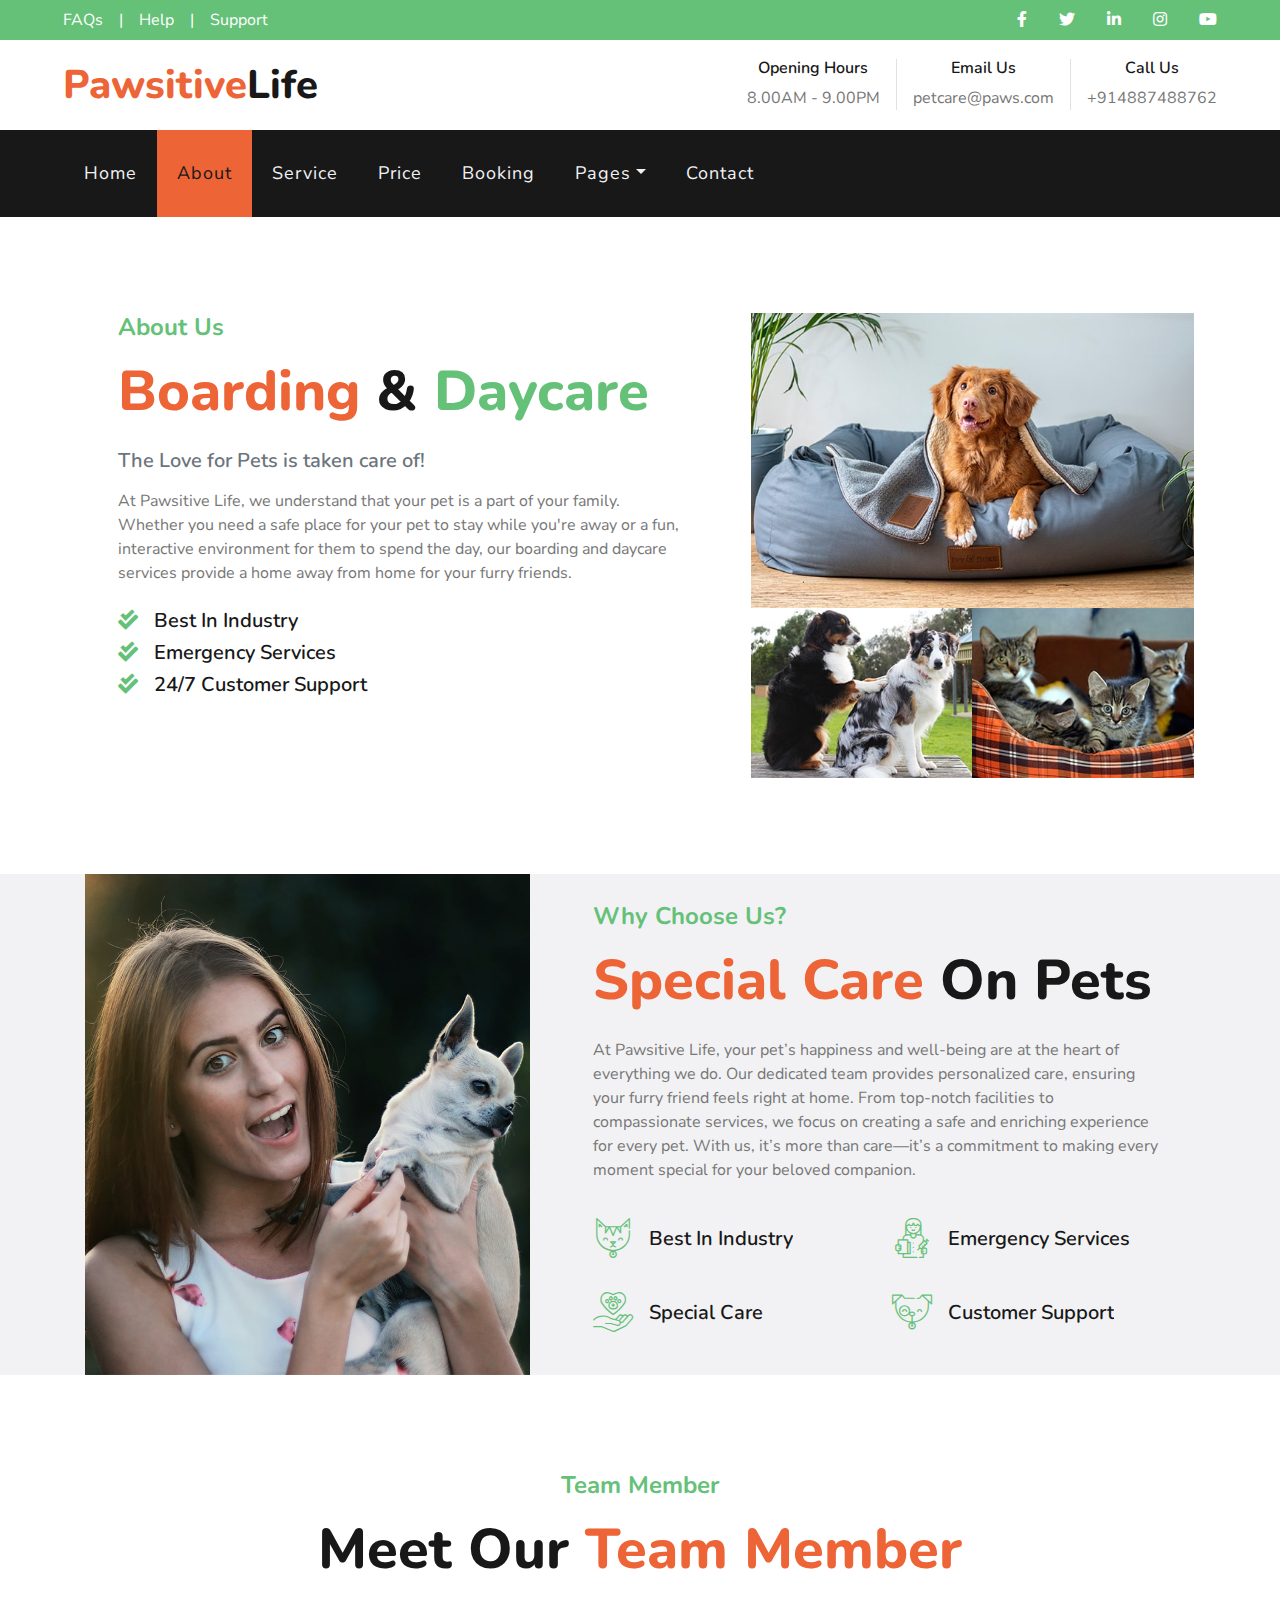
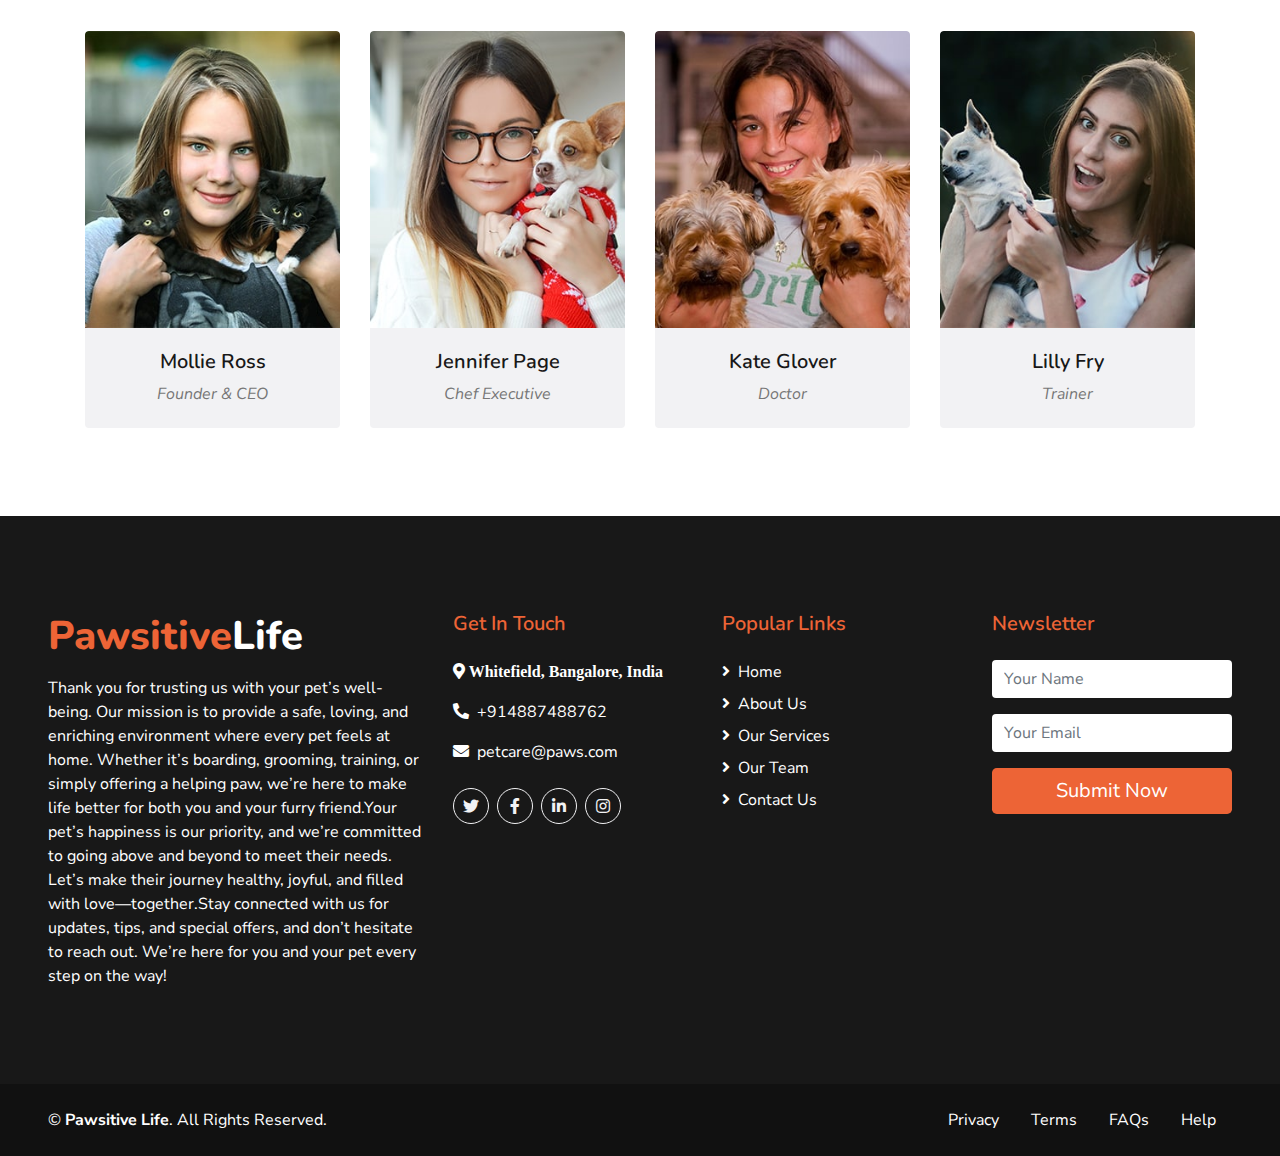
<file: about.html>
<!DOCTYPE html>
<html lang="en">

<head>
    <meta charset="utf-8">
    <title>Pawsitive Life</title>
    <meta content="width=device-width, initial-scale=1.0" name="viewport">
    <meta content="Free HTML Templates" name="keywords">
    <meta content="Free HTML Templates" name="description">

    <!-- Favicon -->
    <link href="img/favicon.png" rel="icon">

    <!-- Google Web Fonts -->
    <link href="https://fonts.googleapis.com/css2?family=Nunito+Sans&family=Nunito:wght@600;700;800&display=swap" rel="stylesheet"> 

    <!-- Font Awesome -->
    <link href="https://cdnjs.cloudflare.com/ajax/libs/font-awesome/5.10.0/css/all.min.css" rel="stylesheet">

    <!-- Flaticon Font -->
    <link href="lib/flaticon/font/flaticon.css" rel="stylesheet">

    <!-- Libraries Stylesheet -->
    <link href="lib/owlcarousel/assets/owl.carousel.min.css" rel="stylesheet">
    <link href="lib/tempusdominus/css/tempusdominus-bootstrap-4.min.css" rel="stylesheet" />

    <!-- Customized Bootstrap Stylesheet -->
    <link href="css/style.css" rel="stylesheet">
</head>

<body>
    <!-- Topbar Start -->
    <div class="container-fluid">
        <div class="row bg-secondary py-2 px-lg-5">
            <div class="col-lg-6 text-center text-lg-left mb-2 mb-lg-0">
                <div class="d-inline-flex align-items-center">
                    <a class="text-white pr-3" href="">FAQs</a>
                    <span class="text-white">|</span>
                    <a class="text-white px-3" href="">Help</a>
                    <span class="text-white">|</span>
                    <a class="text-white pl-3" href="">Support</a>
                </div>
            </div>
            <div class="col-lg-6 text-center text-lg-right">
                <div class="d-inline-flex align-items-center">
                    <a class="text-white px-3" href="">
                        <i class="fab fa-facebook-f"></i>
                    </a>
                    <a class="text-white px-3" href="">
                        <i class="fab fa-twitter"></i>
                    </a>
                    <a class="text-white px-3" href="">
                        <i class="fab fa-linkedin-in"></i>
                    </a>
                    <a class="text-white px-3" href="">
                        <i class="fab fa-instagram"></i>
                    </a>
                    <a class="text-white pl-3" href="">
                        <i class="fab fa-youtube"></i>
                    </a>
                </div>
            </div>
        </div>
        <div class="row py-3 px-lg-5">
            <div class="col-lg-4">
                <a href="" class="navbar-brand d-none d-lg-block">
                    <h1 class="m-0 display-5 text-capitalize"><span class="text-primary">Pawsitive</span>Life</h1>
                </a>
            </div>
            <div class="col-lg-8 text-center text-lg-right">
                <div class="d-inline-flex align-items-center">
                    <div class="d-inline-flex flex-column text-center pr-3 border-right">
                        <h6>Opening Hours</h6>
                        <p class="m-0">8.00AM - 9.00PM</p>
                    </div>
                    <div class="d-inline-flex flex-column text-center px-3 border-right">
                        <h6>Email Us</h6>
                        <p class="m-0">petcare@paws.com</p>
                    </div>
                    <div class="d-inline-flex flex-column text-center pl-3">
                        <h6>Call Us</h6>
                        <p class="m-0">+914887488762</p>
                    </div>
                </div>
            </div>
        </div>
    </div>
    <!-- Topbar End -->


    <!-- Navbar Start -->
    <div class="container-fluid p-0">
        <nav class="navbar navbar-expand-lg bg-dark navbar-dark py-3 py-lg-0 px-lg-5">
            <a href="" class="navbar-brand d-block d-lg-none">
                <h1 class="m-0 display-5 text-capitalize font-italic text-white"><span class="text-primary">Pawsitive</span>Life</h1>
            </a>
            <button type="button" class="navbar-toggler" data-toggle="collapse" data-target="#navbarCollapse">
                <span class="navbar-toggler-icon"></span>
            </button>
            <div class="collapse navbar-collapse justify-content-between px-3" id="navbarCollapse">
                <div class="navbar-nav mr-auto py-0">
                    <a href="index.html" class="nav-item nav-link">Home</a>
                    <a href="about.html" class="nav-item nav-link active">About</a>
                    <a href="service.html" class="nav-item nav-link">Service</a>
                    <a href="price.html" class="nav-item nav-link">Price</a>
                    <a href="booking.html" class="nav-item nav-link">Booking</a>
                    <div class="nav-item dropdown">
                        <a href="#" class="nav-link dropdown-toggle" data-toggle="dropdown">Pages</a>
                        <div class="dropdown-menu rounded-0 m-0">
                            <a href="blog.html" class="dropdown-item">Blog Grid</a>
                            <a href="single.html" class="dropdown-item">Blog Detail</a>
                        </div>
                    </div>
                    <a href="contact.html" class="nav-item nav-link">Contact</a>
                </div>
                
            </div>
        </nav>
    </div>
    <!-- Navbar End -->


    <!-- About Start -->
    <div class="container py-5">
        <div class="row py-5">
            <div class="col-lg-7 pb-5 pb-lg-0 px-3 px-lg-5">
                <h4 class="text-secondary mb-3">About Us</h4>
                <h1 class="display-4 mb-4"><span class="text-primary">Boarding</span> & <span class="text-secondary">Daycare</span></h1>
                <h5 class="text-muted mb-3">The Love for Pets is taken care of!</h5>
                <p class="mb-4">At Pawsitive Life, we understand that your pet is a part of your family. Whether you need a safe place for your pet to stay while you're away or a fun, interactive environment for them to spend the day, our boarding and daycare services provide a home away from home for your furry friends.</p>
                <ul class="list-inline">
                    <li><h5><i class="fa fa-check-double text-secondary mr-3"></i>Best In Industry</h5></li>
                    <li><h5><i class="fa fa-check-double text-secondary mr-3"></i>Emergency Services</h5></li>
                    <li><h5><i class="fa fa-check-double text-secondary mr-3"></i>24/7 Customer Support</h5></li>
                </ul>
                
            </div>
            <div class="col-lg-5">
                <div class="row px-3">
                    <div class="col-12 p-0">
                        <img class="img-fluid w-100" src="img/about-1.jpg" alt="">
                    </div>
                    <div class="col-6 p-0">
                        <img class="img-fluid w-100" src="img/about-2.jpg" alt="">
                    </div>
                    <div class="col-6 p-0">
                        <img class="img-fluid w-100" src="img/about-3.jpg" alt="">
                    </div>
                </div>
            </div>
        </div>
    </div>
    <!-- About End -->


    <!-- Features Start -->
    <div class="container-fluid bg-light">
        <div class="container">
            <div class="row align-items-center">
                <div class="col-lg-5">
                    <img class="img-fluid w-100" src="img/feature.jpg" alt="">
                </div>
                <div class="col-lg-7 py-5 py-lg-0 px-3 px-lg-5">
                    <h4 class="text-secondary mb-3">Why Choose Us?</h4>
                    <h1 class="display-4 mb-4"><span class="text-primary">Special Care</span> On Pets</h1>
                    <p class="mb-4">At Pawsitive Life, your pet’s happiness and well-being are at the heart of everything we do. Our dedicated team provides personalized care, ensuring your furry friend feels right at home. From top-notch facilities to compassionate services, we focus on creating a safe and enriching experience for every pet. With us, it’s more than care—it’s a commitment to making every moment special for your beloved companion.</p>
                    <div class="row py-2">
                        <div class="col-6">
                            <div class="d-flex align-items-center mb-4">
                                <h1 class="flaticon-cat font-weight-normal text-secondary m-0 mr-3"></h1>
                                <h5 class="text-truncate m-0">Best In Industry</h5>
                            </div>
                        </div>
                        <div class="col-6">
                            <div class="d-flex align-items-center mb-4">
                                <h1 class="flaticon-doctor font-weight-normal text-secondary m-0 mr-3"></h1>
                                <h5 class="text-truncate m-0">Emergency Services</h5>
                            </div>
                        </div>
                        <div class="col-6">
                            <div class="d-flex align-items-center">
                                <h1 class="flaticon-care font-weight-normal text-secondary m-0 mr-3"></h1>
                                <h5 class="text-truncate m-0">Special Care</h5>
                            </div>
                        </div>
                        <div class="col-6">
                            <div class="d-flex align-items-center">
                                <h1 class="flaticon-dog font-weight-normal text-secondary m-0 mr-3"></h1>
                                <h5 class="text-truncate m-0">Customer Support</h5>
                            </div>
                        </div>
                    </div>
                </div>
            </div>
        </div>
    </div>
    <!-- Features End -->


    <!-- Team Start -->
    <div class="container mt-5 pt-5 pb-3">
        <div class="d-flex flex-column text-center mb-5">
            <h4 class="text-secondary mb-3">Team Member</h4>
            <h1 class="display-4 m-0">Meet Our <span class="text-primary">Team Member</span></h1>
        </div>
        <div class="row">
            <div class="col-lg-3 col-md-6">
                <div class="team card position-relative overflow-hidden border-0 mb-4">
                    <img class="card-img-top" src="img/team-1.jpg" alt="">
                    <div class="card-body text-center p-0">
                        <div class="team-text d-flex flex-column justify-content-center bg-light">
                            <h5>Mollie Ross</h5>
                            <i>Founder & CEO</i>
                        </div>
                        <div class="team-social d-flex align-items-center justify-content-center bg-dark">
                            <a class="btn btn-outline-primary rounded-circle text-center mr-2 px-0" style="width: 36px; height: 36px;" href="#"><i class="fab fa-twitter"></i></a>
                            <a class="btn btn-outline-primary rounded-circle text-center mr-2 px-0" style="width: 36px; height: 36px;" href="#"><i class="fab fa-facebook-f"></i></a>
                            <a class="btn btn-outline-primary rounded-circle text-center mr-2 px-0" style="width: 36px; height: 36px;" href="#"><i class="fab fa-linkedin-in"></i></a>
                            <a class="btn btn-outline-primary rounded-circle text-center px-0" style="width: 36px; height: 36px;" href="#"><i class="fab fa-instagram"></i></a>
                        </div>
                    </div>
                </div>
            </div>
            <div class="col-lg-3 col-md-6">
                <div class="team card position-relative overflow-hidden border-0 mb-4">
                    <img class="card-img-top" src="img/team-2.jpg" alt="">
                    <div class="card-body text-center p-0">
                        <div class="team-text d-flex flex-column justify-content-center bg-light">
                            <h5>Jennifer Page</h5>
                            <i>Chef Executive</i>
                        </div>
                        <div class="team-social d-flex align-items-center justify-content-center bg-dark">
                            <a class="btn btn-outline-primary rounded-circle text-center mr-2 px-0" style="width: 36px; height: 36px;" href="#"><i class="fab fa-twitter"></i></a>
                            <a class="btn btn-outline-primary rounded-circle text-center mr-2 px-0" style="width: 36px; height: 36px;" href="#"><i class="fab fa-facebook-f"></i></a>
                            <a class="btn btn-outline-primary rounded-circle text-center mr-2 px-0" style="width: 36px; height: 36px;" href="#"><i class="fab fa-linkedin-in"></i></a>
                            <a class="btn btn-outline-primary rounded-circle text-center px-0" style="width: 36px; height: 36px;" href="#"><i class="fab fa-instagram"></i></a>
                        </div>
                    </div>
                </div>
            </div>
            <div class="col-lg-3 col-md-6">
                <div class="team card position-relative overflow-hidden border-0 mb-4">
                    <img class="card-img-top" src="img/team-3.jpg" alt="">
                    <div class="card-body text-center p-0">
                        <div class="team-text d-flex flex-column justify-content-center bg-light">
                            <h5>Kate Glover</h5>
                            <i>Doctor</i>
                        </div>
                        <div class="team-social d-flex align-items-center justify-content-center bg-dark">
                            <a class="btn btn-outline-primary rounded-circle text-center mr-2 px-0" style="width: 36px; height: 36px;" href="#"><i class="fab fa-twitter"></i></a>
                            <a class="btn btn-outline-primary rounded-circle text-center mr-2 px-0" style="width: 36px; height: 36px;" href="#"><i class="fab fa-facebook-f"></i></a>
                            <a class="btn btn-outline-primary rounded-circle text-center mr-2 px-0" style="width: 36px; height: 36px;" href="#"><i class="fab fa-linkedin-in"></i></a>
                            <a class="btn btn-outline-primary rounded-circle text-center px-0" style="width: 36px; height: 36px;" href="#"><i class="fab fa-instagram"></i></a>
                        </div>
                    </div>
                </div>
            </div>
            <div class="col-lg-3 col-md-6">
                <div class="team card position-relative overflow-hidden border-0 mb-4">
                    <img class="card-img-top" src="img/team-4.jpg" alt="">
                    <div class="card-body text-center p-0">
                        <div class="team-text d-flex flex-column justify-content-center bg-light">
                            <h5>Lilly Fry</h5>
                            <i>Trainer</i>
                        </div>
                        <div class="team-social d-flex align-items-center justify-content-center bg-dark">
                            <a class="btn btn-outline-primary rounded-circle text-center mr-2 px-0" style="width: 36px; height: 36px;" href="#"><i class="fab fa-twitter"></i></a>
                            <a class="btn btn-outline-primary rounded-circle text-center mr-2 px-0" style="width: 36px; height: 36px;" href="#"><i class="fab fa-facebook-f"></i></a>
                            <a class="btn btn-outline-primary rounded-circle text-center mr-2 px-0" style="width: 36px; height: 36px;" href="#"><i class="fab fa-linkedin-in"></i></a>
                            <a class="btn btn-outline-primary rounded-circle text-center px-0" style="width: 36px; height: 36px;" href="#"><i class="fab fa-instagram"></i></a>
                        </div>
                    </div>
                </div>
            </div>
        </div>
    </div>
    <!-- Team End -->


    <!-- Footer Start -->
    <div class="container-fluid bg-dark text-white mt-5 py-5 px-sm-3 px-md-5">
        <div class="row pt-5">
            <div class="col-lg-4 col-md-12 mb-5">
                <h1 class="mb-3 display-5 text-capitalize text-white"><span class="text-primary">Pawsitive</span>Life</h1>
                <p class="m-0">Thank you for trusting us with your pet’s well-being. Our mission is to provide a safe, loving, and enriching environment where every pet feels at home. Whether it’s boarding, grooming, training, or simply offering a helping paw, we’re here to make life better for both you and your furry friend.Your pet’s happiness is our priority, and we’re committed to going above and beyond to meet their needs. Let’s make their journey healthy, joyful, and filled with love—together.Stay connected with us for updates, tips, and special offers, and don’t hesitate to reach out. We’re here for you and your pet every step on the way!</p>
            </div>
            <div class="col-lg-8 col-md-12">
                <div class="row">
                    <div class="col-md-4 mb-5">
                        <h5 class="text-primary mb-4">Get In Touch</h5>
                        <p><i class="fa fa-map-marker-alt mr-2"> Whitefield, Bangalore, India</i></p>
                        <p><i class="fa fa-phone-alt mr-2"></i>+914887488762</p>
                        <p><i class="fa fa-envelope mr-2"></i>petcare@paws.com</p>
                        <div class="d-flex justify-content-start mt-4">
                            <a class="btn btn-outline-light rounded-circle text-center mr-2 px-0" style="width: 36px; height: 36px;" href="#"><i class="fab fa-twitter"></i></a>
                            <a class="btn btn-outline-light rounded-circle text-center mr-2 px-0" style="width: 36px; height: 36px;" href="#"><i class="fab fa-facebook-f"></i></a>
                            <a class="btn btn-outline-light rounded-circle text-center mr-2 px-0" style="width: 36px; height: 36px;" href="#"><i class="fab fa-linkedin-in"></i></a>
                            <a class="btn btn-outline-light rounded-circle text-center mr-2 px-0" style="width: 36px; height: 36px;" href="#"><i class="fab fa-instagram"></i></a>
                        </div>
                    </div>
                    <div class="col-md-4 mb-5">
                        <h5 class="text-primary mb-4">Popular Links</h5>
                        <div class="d-flex flex-column justify-content-start">
                            <a class="text-white mb-2" href="#"><i class="fa fa-angle-right mr-2"></i>Home</a>
                            <a class="text-white mb-2" href="#"><i class="fa fa-angle-right mr-2"></i>About Us</a>
                            <a class="text-white mb-2" href="#"><i class="fa fa-angle-right mr-2"></i>Our Services</a>
                            <a class="text-white mb-2" href="#"><i class="fa fa-angle-right mr-2"></i>Our Team</a>
                            <a class="text-white" href="#"><i class="fa fa-angle-right mr-2"></i>Contact Us</a>
                        </div>
                    </div>
                    <div class="col-md-4 mb-5">
                        <h5 class="text-primary mb-4">Newsletter</h5>
                        <form action="">
                            <div class="form-group">
                                <input type="text" class="form-control border-0" placeholder="Your Name" required="required" />
                            </div>
                            <div class="form-group">
                                <input type="email" class="form-control border-0" placeholder="Your Email" required="required" />
                            </div>
                            <div>
                                <button class="btn btn-lg btn-primary btn-block border-0" type="submit">Submit Now</button>
                            </div>
                        </form>
                    </div>
                </div>
            </div>
        </div>
    </div>
    <div class="container-fluid text-white py-4 px-sm-3 px-md-5" style="background: #111111;">
        <div class="row">
            <div class="col-md-6 text-center text-md-left mb-3 mb-md-0">
                <p class="m-0 text-white">
                    &copy; <a class="text-white font-weight-bold" href="https://freewebsitecode.com">Pawsitive Life</a>. All Rights Reserved.
                    <a class="text-white font-weight-bold" href="https://freewebsitecode.com"></a>
                </p>
            </div>
            <div class="col-md-6 text-center text-md-right">
                <ul class="nav d-inline-flex">
                    <li class="nav-item">
                        <a class="nav-link text-white py-0" href="#">Privacy</a>
                    </li>
                    <li class="nav-item">
                        <a class="nav-link text-white py-0" href="#">Terms</a>
                    </li>
                    <li class="nav-item">
                        <a class="nav-link text-white py-0" href="#">FAQs</a>
                    </li>
                    <li class="nav-item">
                        <a class="nav-link text-white py-0" href="#">Help</a>
                    </li>
                </ul>
            </div>
        </div>
    </div>
    <!-- Footer End -->


    <!-- Back to Top -->
    <a href="#" class="btn btn-lg btn-primary back-to-top"><i class="fa fa-angle-double-up"></i></a>


    <!-- JavaScript Libraries -->
    <script src="https://code.jquery.com/jquery-3.4.1.min.js"></script>
    <script src="https://stackpath.bootstrapcdn.com/bootstrap/4.4.1/js/bootstrap.bundle.min.js"></script>
    <script src="lib/easing/easing.min.js"></script>
    <script src="lib/owlcarousel/owl.carousel.min.js"></script>
    <script src="lib/tempusdominus/js/moment.min.js"></script>
    <script src="lib/tempusdominus/js/moment-timezone.min.js"></script>
    <script src="lib/tempusdominus/js/tempusdominus-bootstrap-4.min.js"></script>

    <!-- Contact Javascript File -->
    <script src="mail/jqBootstrapValidation.min.js"></script>
    <script src="mail/contact.js"></script>

    <!-- Template Javascript -->
    <script src="js/main.js"></script>

</body>

</html>
</file>
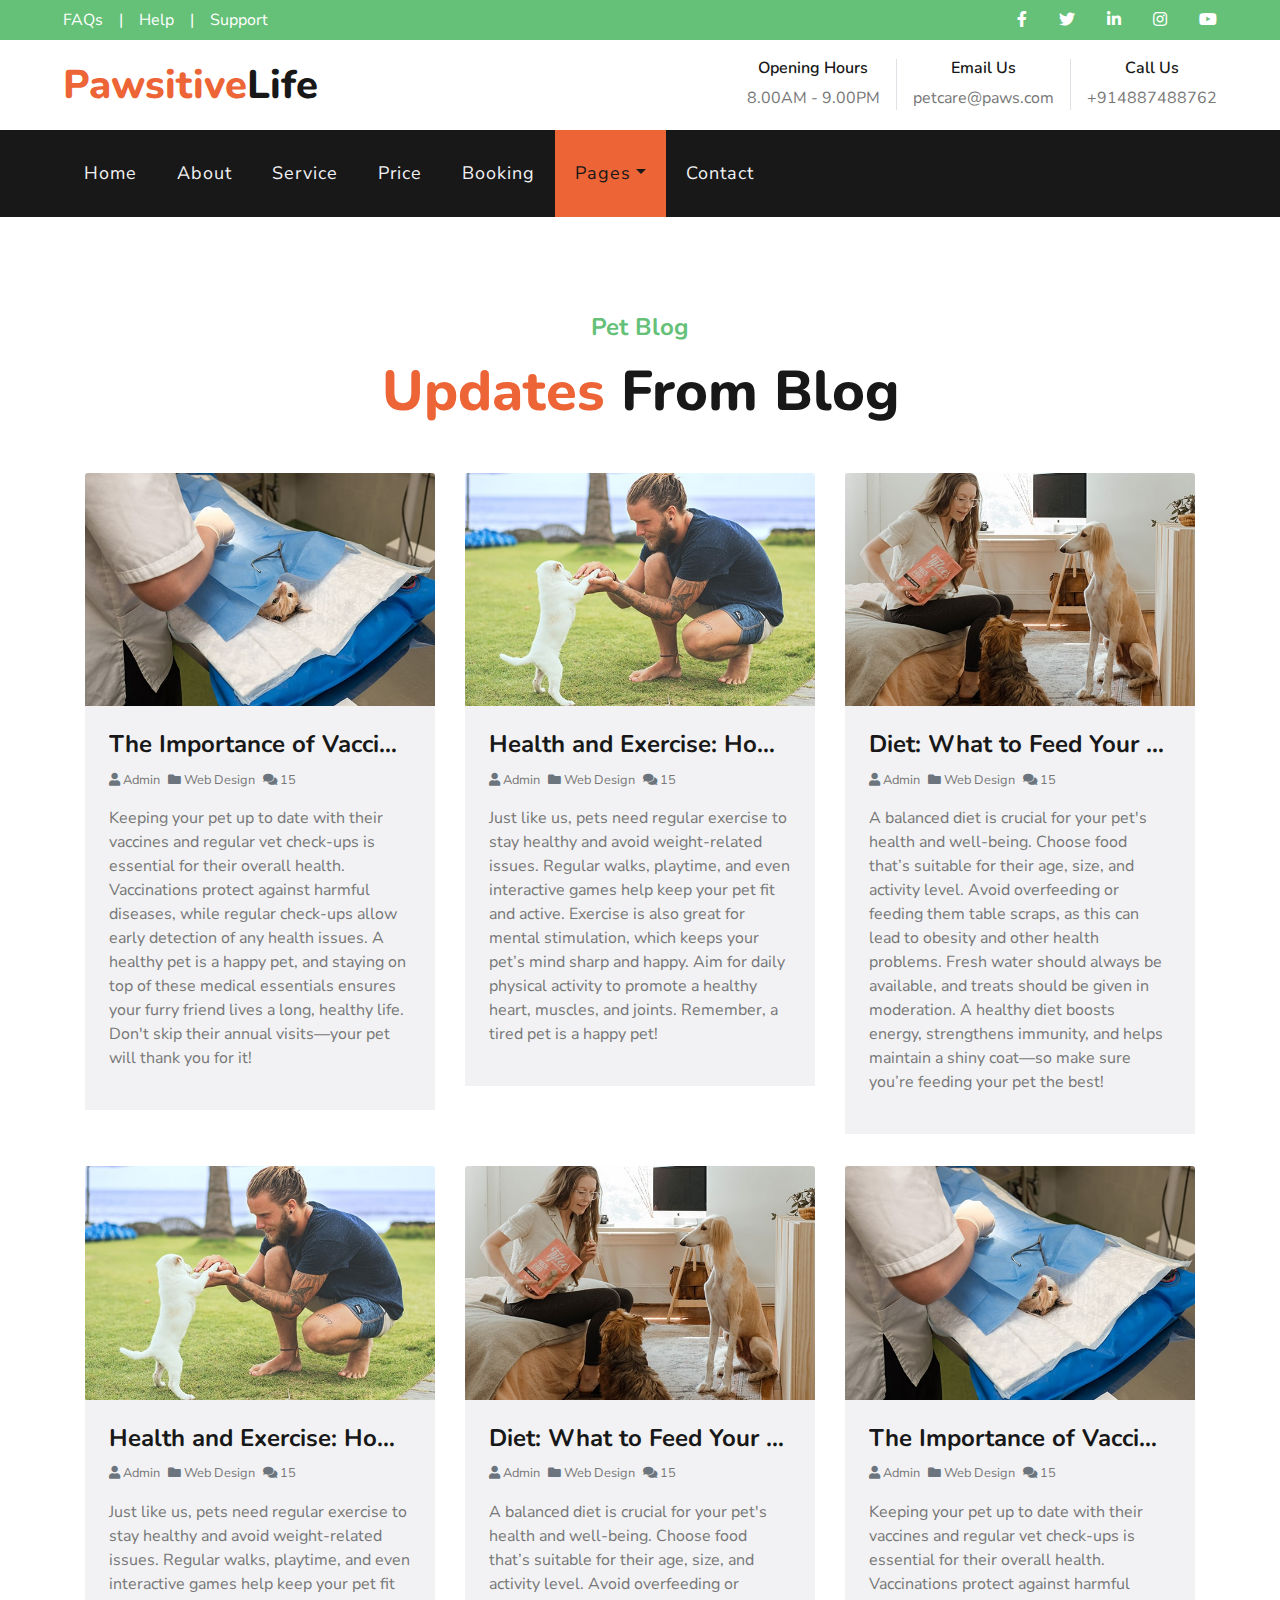
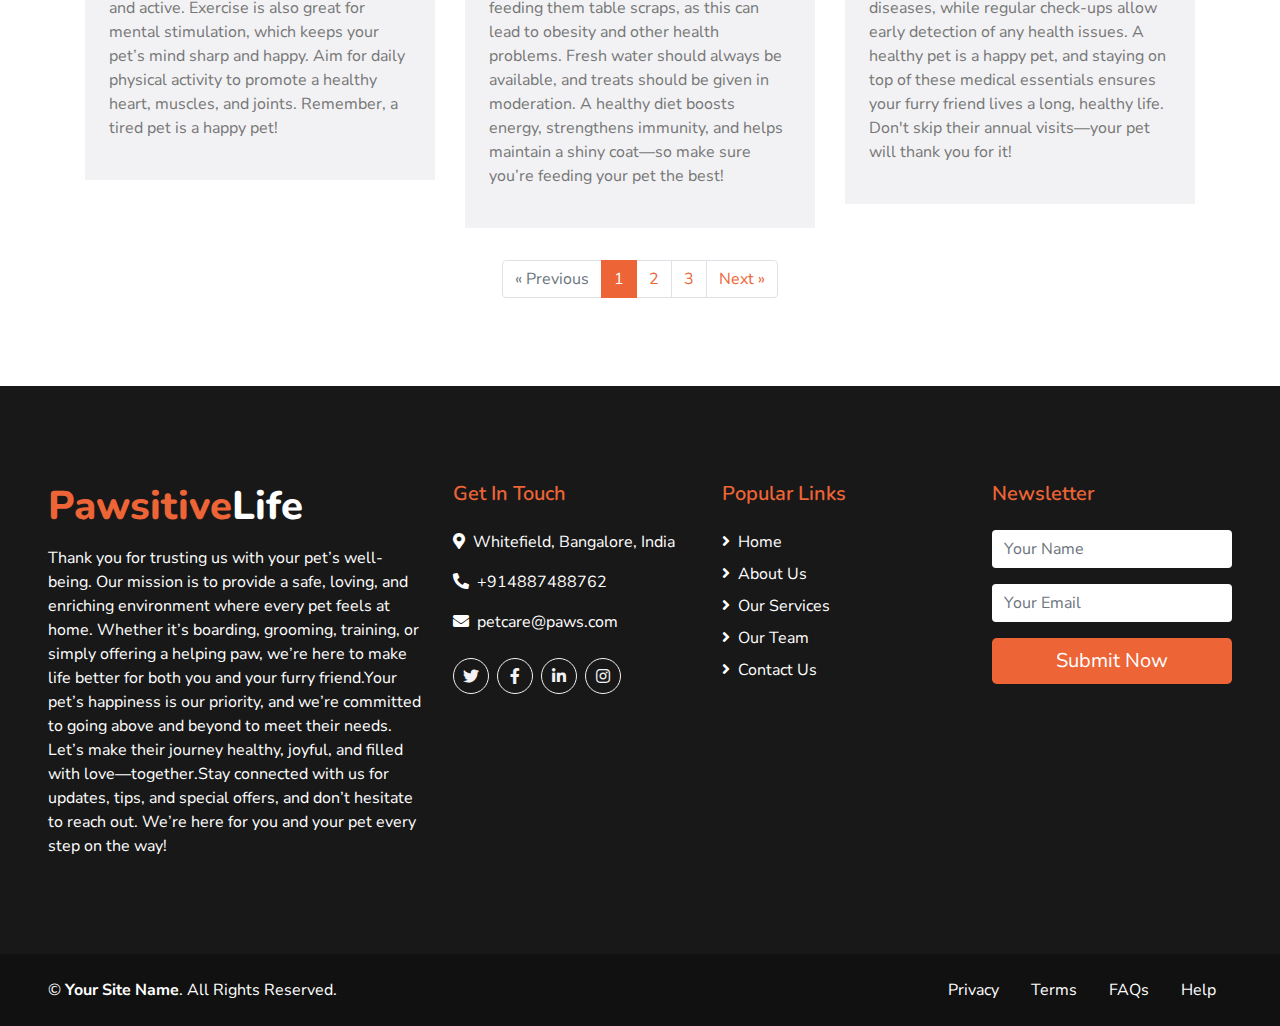
<file: blog.html>
<!DOCTYPE html>
<html lang="en">

<head>
    <meta charset="utf-8">
    <title>Pawsitive Life</title>
    <meta content="width=device-width, initial-scale=1.0" name="viewport">
    <meta content="Free HTML Templates" name="keywords">
    <meta content="Free HTML Templates" name="description">

    <!-- Favicon -->
    <link href="img/favicon.png" rel="icon">

    <!-- Google Web Fonts -->
    <link href="https://fonts.googleapis.com/css2?family=Nunito+Sans&family=Nunito:wght@600;700;800&display=swap" rel="stylesheet"> 

    <!-- Font Awesome -->
    <link href="https://cdnjs.cloudflare.com/ajax/libs/font-awesome/5.10.0/css/all.min.css" rel="stylesheet">

    <!-- Flaticon Font -->
    <link href="lib/flaticon/font/flaticon.css" rel="stylesheet">

    <!-- Libraries Stylesheet -->
    <link href="lib/owlcarousel/assets/owl.carousel.min.css" rel="stylesheet">
    <link href="lib/tempusdominus/css/tempusdominus-bootstrap-4.min.css" rel="stylesheet" />

    <!-- Customized Bootstrap Stylesheet -->
    <link href="css/style.css" rel="stylesheet">
</head>

<body>
    <!-- Topbar Start -->
    <div class="container-fluid">
        <div class="row bg-secondary py-2 px-lg-5">
            <div class="col-lg-6 text-center text-lg-left mb-2 mb-lg-0">
                <div class="d-inline-flex align-items-center">
                    <a class="text-white pr-3" href="">FAQs</a>
                    <span class="text-white">|</span>
                    <a class="text-white px-3" href="">Help</a>
                    <span class="text-white">|</span>
                    <a class="text-white pl-3" href="">Support</a>
                </div>
            </div>
            <div class="col-lg-6 text-center text-lg-right">
                <div class="d-inline-flex align-items-center">
                    <a class="text-white px-3" href="">
                        <i class="fab fa-facebook-f"></i>
                    </a>
                    <a class="text-white px-3" href="">
                        <i class="fab fa-twitter"></i>
                    </a>
                    <a class="text-white px-3" href="">
                        <i class="fab fa-linkedin-in"></i>
                    </a>
                    <a class="text-white px-3" href="">
                        <i class="fab fa-instagram"></i>
                    </a>
                    <a class="text-white pl-3" href="">
                        <i class="fab fa-youtube"></i>
                    </a>
                </div>
            </div>
        </div>
        <div class="row py-3 px-lg-5">
            <div class="col-lg-4">
                <a href="" class="navbar-brand d-none d-lg-block">
                    <h1 class="m-0 display-5 text-capitalize"><span class="text-primary">Pawsitive</span>Life</h1>
                </a>
            </div>
            <div class="col-lg-8 text-center text-lg-right">
                <div class="d-inline-flex align-items-center">
                    <div class="d-inline-flex flex-column text-center pr-3 border-right">
                        <h6>Opening Hours</h6>
                        <p class="m-0">8.00AM - 9.00PM</p>
                    </div>
                    <div class="d-inline-flex flex-column text-center px-3 border-right">
                        <h6>Email Us</h6>
                        <p class="m-0">petcare@paws.com</p>
                    </div>
                    <div class="d-inline-flex flex-column text-center pl-3">
                        <h6>Call Us</h6>
                        <p class="m-0">+914887488762</p>
                    </div>
                </div>
            </div>
        </div>
    </div>
    <!-- Topbar End -->


    <!-- Navbar Start -->
    <div class="container-fluid p-0">
        <nav class="navbar navbar-expand-lg bg-dark navbar-dark py-3 py-lg-0 px-lg-5">
            <a href="" class="navbar-brand d-block d-lg-none">
                <h1 class="m-0 display-5 text-capitalize font-italic text-white"><span class="text-primary">Pawsitive</span>Life</h1>
            </a>
            <button type="button" class="navbar-toggler" data-toggle="collapse" data-target="#navbarCollapse">
                <span class="navbar-toggler-icon"></span>
            </button>
            <div class="collapse navbar-collapse justify-content-between px-3" id="navbarCollapse">
                <div class="navbar-nav mr-auto py-0">
                    <a href="index.html" class="nav-item nav-link">Home</a>
                    <a href="about.html" class="nav-item nav-link">About</a>
                    <a href="service.html" class="nav-item nav-link">Service</a>
                    <a href="price.html" class="nav-item nav-link">Price</a>
                    <a href="booking.html" class="nav-item nav-link">Booking</a>
                    <div class="nav-item dropdown">
                        <a href="#" class="nav-link dropdown-toggle active" data-toggle="dropdown">Pages</a>
                        <div class="dropdown-menu rounded-0 m-0">
                            <a href="blog.html" class="dropdown-item">Blog Grid</a>
                            <a href="single.html" class="dropdown-item">Blog Detail</a>
                        </div>
                    </div>
                    <a href="contact.html" class="nav-item nav-link">Contact</a>
                </div>
                
            </div>
        </nav>
    </div>
    <!-- Navbar End -->


    <!-- Blog Start -->
    <div class="container pt-5">
        <div class="d-flex flex-column text-center mb-5 pt-5">
            <h4 class="text-secondary mb-3">Pet Blog</h4>
            <h1 class="display-4 m-0"><span class="text-primary">Updates</span> From Blog</h1>
        </div>
        <div class="row pb-3">
            <div class="col-lg-4 mb-4">
                <div class="card border-0 mb-2">
                    <img class="card-img-top" src="img/blog-1.jpg" alt="">
                    <div class="card-body bg-light p-4">
                        <h4 class="card-title text-truncate">The Importance of Vaccines and Regular Check-ups for Your Pet</h4>
                        <div class="d-flex mb-3">
                            <small class="mr-2"><i class="fa fa-user text-muted"></i> Admin</small>
                            <small class="mr-2"><i class="fa fa-folder text-muted"></i> Web Design</small>
                            <small class="mr-2"><i class="fa fa-comments text-muted"></i> 15</small>
                        </div>
                        <p>Keeping your pet up to date with their vaccines and regular vet check-ups is essential for their overall health. Vaccinations protect against harmful diseases, while regular check-ups allow early detection of any health issues. A healthy pet is a happy pet, and staying on top of these medical essentials ensures your furry friend lives a long, healthy life. Don't skip their annual visits—your pet will thank you for it!</p>
                        
                    </div>
                </div>
            </div>
            <div class="col-lg-4 mb-4">
                <div class="card border-0 mb-2">
                    <img class="card-img-top" src="img/blog-2.jpg" alt="">
                    <div class="card-body bg-light p-4">
                        <h4 class="card-title text-truncate">Health and Exercise: How to Keep Your Pet Active and Fit</h4>
                        <div class="d-flex mb-3">
                            <small class="mr-2"><i class="fa fa-user text-muted"></i> Admin</small>
                            <small class="mr-2"><i class="fa fa-folder text-muted"></i> Web Design</small>
                            <small class="mr-2"><i class="fa fa-comments text-muted"></i> 15</small>
                        </div>
                        <p>Just like us, pets need regular exercise to stay healthy and avoid weight-related issues. Regular walks, playtime, and even interactive games help keep your pet fit and active. Exercise is also great for mental stimulation, which keeps your pet’s mind sharp and happy. Aim for daily physical activity to promote a healthy heart, muscles, and joints. Remember, a tired pet is a happy pet!</p>
                        
                    </div>
                </div>
            </div>
            <div class="col-lg-4 mb-4">
                <div class="card border-0 mb-2">
                    <img class="card-img-top" src="img/blog-3.jpg" alt="">
                    <div class="card-body bg-light p-4">
                        <h4 class="card-title text-truncate">Diet: What to Feed Your Pet for Optimal Health</h4>
                        <div class="d-flex mb-3">
                            <small class="mr-2"><i class="fa fa-user text-muted"></i> Admin</small>
                            <small class="mr-2"><i class="fa fa-folder text-muted"></i> Web Design</small>
                            <small class="mr-2"><i class="fa fa-comments text-muted"></i> 15</small>
                        </div>
                        <p>A balanced diet is crucial for your pet's health and well-being. Choose food that’s suitable for their age, size, and activity level. Avoid overfeeding or feeding them table scraps, as this can lead to obesity and other health problems. Fresh water should always be available, and treats should be given in moderation. A healthy diet boosts energy, strengthens immunity, and helps maintain a shiny coat—so make sure you’re feeding your pet the best!</p>
                        
                    </div>
                </div>
            </div>
            <div class="col-lg-4 mb-4">
                <div class="card border-0 mb-2">
                    <img class="card-img-top" src="img/blog-2.jpg" alt="">
                    <div class="card-body bg-light p-4">
                        <h4 class="card-title text-truncate">Health and Exercise: How to Keep Your Pet Active and Fit</h4>
                        <div class="d-flex mb-3">
                            <small class="mr-2"><i class="fa fa-user text-muted"></i> Admin</small>
                            <small class="mr-2"><i class="fa fa-folder text-muted"></i> Web Design</small>
                            <small class="mr-2"><i class="fa fa-comments text-muted"></i> 15</small>
                        </div>
                        <p>Just like us, pets need regular exercise to stay healthy and avoid weight-related issues. Regular walks, playtime, and even interactive games help keep your pet fit and active. Exercise is also great for mental stimulation, which keeps your pet’s mind sharp and happy. Aim for daily physical activity to promote a healthy heart, muscles, and joints. Remember, a tired pet is a happy pet!</p>
                        
                    </div>
                </div>
            </div>
            <div class="col-lg-4 mb-4">
                <div class="card border-0 mb-2">
                    <img class="card-img-top" src="img/blog-3.jpg" alt="">
                    <div class="card-body bg-light p-4">
                        <h4 class="card-title text-truncate">Diet: What to Feed Your Pet for Optimal Health</h4>
                        <div class="d-flex mb-3">
                            <small class="mr-2"><i class="fa fa-user text-muted"></i> Admin</small>
                            <small class="mr-2"><i class="fa fa-folder text-muted"></i> Web Design</small>
                            <small class="mr-2"><i class="fa fa-comments text-muted"></i> 15</small>
                        </div>
                        <p>A balanced diet is crucial for your pet's health and well-being. Choose food that’s suitable for their age, size, and activity level. Avoid overfeeding or feeding them table scraps, as this can lead to obesity and other health problems. Fresh water should always be available, and treats should be given in moderation. A healthy diet boosts energy, strengthens immunity, and helps maintain a shiny coat—so make sure you’re feeding your pet the best!</p>
                        
                    </div>
                </div>
            </div>
            <div class="col-lg-4 mb-4">
                <div class="card border-0 mb-2">
                    <img class="card-img-top" src="img/blog-1.jpg" alt="">
                    <div class="card-body bg-light p-4">
                        <h4 class="card-title text-truncate">The Importance of Vaccines and Regular Check-ups for Your Pet</h4>
                        <div class="d-flex mb-3">
                            <small class="mr-2"><i class="fa fa-user text-muted"></i> Admin</small>
                            <small class="mr-2"><i class="fa fa-folder text-muted"></i> Web Design</small>
                            <small class="mr-2"><i class="fa fa-comments text-muted"></i> 15</small>
                        </div>
                        <p>Keeping your pet up to date with their vaccines and regular vet check-ups is essential for their overall health. Vaccinations protect against harmful diseases, while regular check-ups allow early detection of any health issues. A healthy pet is a happy pet, and staying on top of these medical essentials ensures your furry friend lives a long, healthy life. Don't skip their annual visits—your pet will thank you for it!</p>
                        
                    </div>
                </div>
            </div>
            <div class="col-lg-12">
                <nav aria-label="Page navigation">
                  <ul class="pagination justify-content-center mb-4">
                    <li class="page-item disabled">
                      <a class="page-link" href="#" aria-label="Previous">
                        <span aria-hidden="true">&laquo; Previous</span>
                      </a>
                    </li>
                    <li class="page-item active"><a class="page-link" href="#">1</a></li>
                    <li class="page-item"><a class="page-link" href="#">2</a></li>
                    <li class="page-item"><a class="page-link" href="#">3</a></li>
                    <li class="page-item">
                      <a class="page-link" href="#" aria-label="Next">
                        <span aria-hidden="true">Next &raquo;</span>
                      </a>
                    </li>
                  </ul>
                </nav>
            </div>
        </div>
    </div>
    <!-- Blog End -->


    <!-- Footer Start -->
    <div class="container-fluid bg-dark text-white mt-5 py-5 px-sm-3 px-md-5">
        <div class="row pt-5">
            <div class="col-lg-4 col-md-12 mb-5">
                <h1 class="mb-3 display-5 text-capitalize text-white"><span class="text-primary">Pawsitive</span>Life</h1>
                <p class="m-0">Thank you for trusting us with your pet’s well-being. Our mission is to provide a safe, loving, and enriching environment where every pet feels at home. Whether it’s boarding, grooming, training, or simply offering a helping paw, we’re here to make life better for both you and your furry friend.Your pet’s happiness is our priority, and we’re committed to going above and beyond to meet their needs. Let’s make their journey healthy, joyful, and filled with love—together.Stay connected with us for updates, tips, and special offers, and don’t hesitate to reach out. We’re here for you and your pet every step on the way!</p>
            </div>
            <div class="col-lg-8 col-md-12">
                <div class="row">
                    <div class="col-md-4 mb-5">
                        <h5 class="text-primary mb-4">Get In Touch</h5>
                        <p><i class="fa fa-map-marker-alt mr-2"></i>Whitefield, Bangalore, India</p>
                        <p><i class="fa fa-phone-alt mr-2"></i>+914887488762</p>
                        <p><i class="fa fa-envelope mr-2"></i>petcare@paws.com</p>
                        <div class="d-flex justify-content-start mt-4">
                            <a class="btn btn-outline-light rounded-circle text-center mr-2 px-0" style="width: 36px; height: 36px;" href="#"><i class="fab fa-twitter"></i></a>
                            <a class="btn btn-outline-light rounded-circle text-center mr-2 px-0" style="width: 36px; height: 36px;" href="#"><i class="fab fa-facebook-f"></i></a>
                            <a class="btn btn-outline-light rounded-circle text-center mr-2 px-0" style="width: 36px; height: 36px;" href="#"><i class="fab fa-linkedin-in"></i></a>
                            <a class="btn btn-outline-light rounded-circle text-center mr-2 px-0" style="width: 36px; height: 36px;" href="#"><i class="fab fa-instagram"></i></a>
                        </div>
                    </div>
                    <div class="col-md-4 mb-5">
                        <h5 class="text-primary mb-4">Popular Links</h5>
                        <div class="d-flex flex-column justify-content-start">
                            <a class="text-white mb-2" href="#"><i class="fa fa-angle-right mr-2"></i>Home</a>
                            <a class="text-white mb-2" href="#"><i class="fa fa-angle-right mr-2"></i>About Us</a>
                            <a class="text-white mb-2" href="#"><i class="fa fa-angle-right mr-2"></i>Our Services</a>
                            <a class="text-white mb-2" href="#"><i class="fa fa-angle-right mr-2"></i>Our Team</a>
                            <a class="text-white" href="#"><i class="fa fa-angle-right mr-2"></i>Contact Us</a>
                        </div>
                    </div>
                    <div class="col-md-4 mb-5">
                        <h5 class="text-primary mb-4">Newsletter</h5>
                        <form action="">
                            <div class="form-group">
                                <input type="text" class="form-control border-0" placeholder="Your Name" required="required" />
                            </div>
                            <div class="form-group">
                                <input type="email" class="form-control border-0" placeholder="Your Email" required="required" />
                            </div>
                            <div>
                                <button class="btn btn-lg btn-primary btn-block border-0" type="submit">Submit Now</button>
                            </div>
                        </form>
                    </div>
                </div>
            </div>
        </div>
    </div>
    <div class="container-fluid text-white py-4 px-sm-3 px-md-5" style="background: #111111;">
        <div class="row">
            <div class="col-md-6 text-center text-md-left mb-3 mb-md-0">
                <p class="m-0 text-white">
                    &copy; <a class="text-white font-weight-bold" href="https://freewebsitecode.com">Your Site Name</a>. All Rights Reserved.
                    <a class="text-white font-weight-bold" href="https://freewebsitecode.com"></a>
                </p>
            </div>
            <div class="col-md-6 text-center text-md-right">
                <ul class="nav d-inline-flex">
                    <li class="nav-item">
                        <a class="nav-link text-white py-0" href="#">Privacy</a>
                    </li>
                    <li class="nav-item">
                        <a class="nav-link text-white py-0" href="#">Terms</a>
                    </li>
                    <li class="nav-item">
                        <a class="nav-link text-white py-0" href="#">FAQs</a>
                    </li>
                    <li class="nav-item">
                        <a class="nav-link text-white py-0" href="#">Help</a>
                    </li>
                </ul>
            </div>
        </div>
    </div>
    <!-- Footer End -->


    <!-- Back to Top -->
    <a href="#" class="btn btn-lg btn-primary back-to-top"><i class="fa fa-angle-double-up"></i></a>


    <!-- JavaScript Libraries -->
    <script src="https://code.jquery.com/jquery-3.4.1.min.js"></script>
    <script src="https://stackpath.bootstrapcdn.com/bootstrap/4.4.1/js/bootstrap.bundle.min.js"></script>
    <script src="lib/easing/easing.min.js"></script>
    <script src="lib/owlcarousel/owl.carousel.min.js"></script>
    <script src="lib/tempusdominus/js/moment.min.js"></script>
    <script src="lib/tempusdominus/js/moment-timezone.min.js"></script>
    <script src="lib/tempusdominus/js/tempusdominus-bootstrap-4.min.js"></script>

    <!-- Contact Javascript File -->
    <script src="mail/jqBootstrapValidation.min.js"></script>
    <script src="mail/contact.js"></script>

    <!-- Template Javascript -->
    <script src="js/main.js"></script>
</body>

</html>
</file>
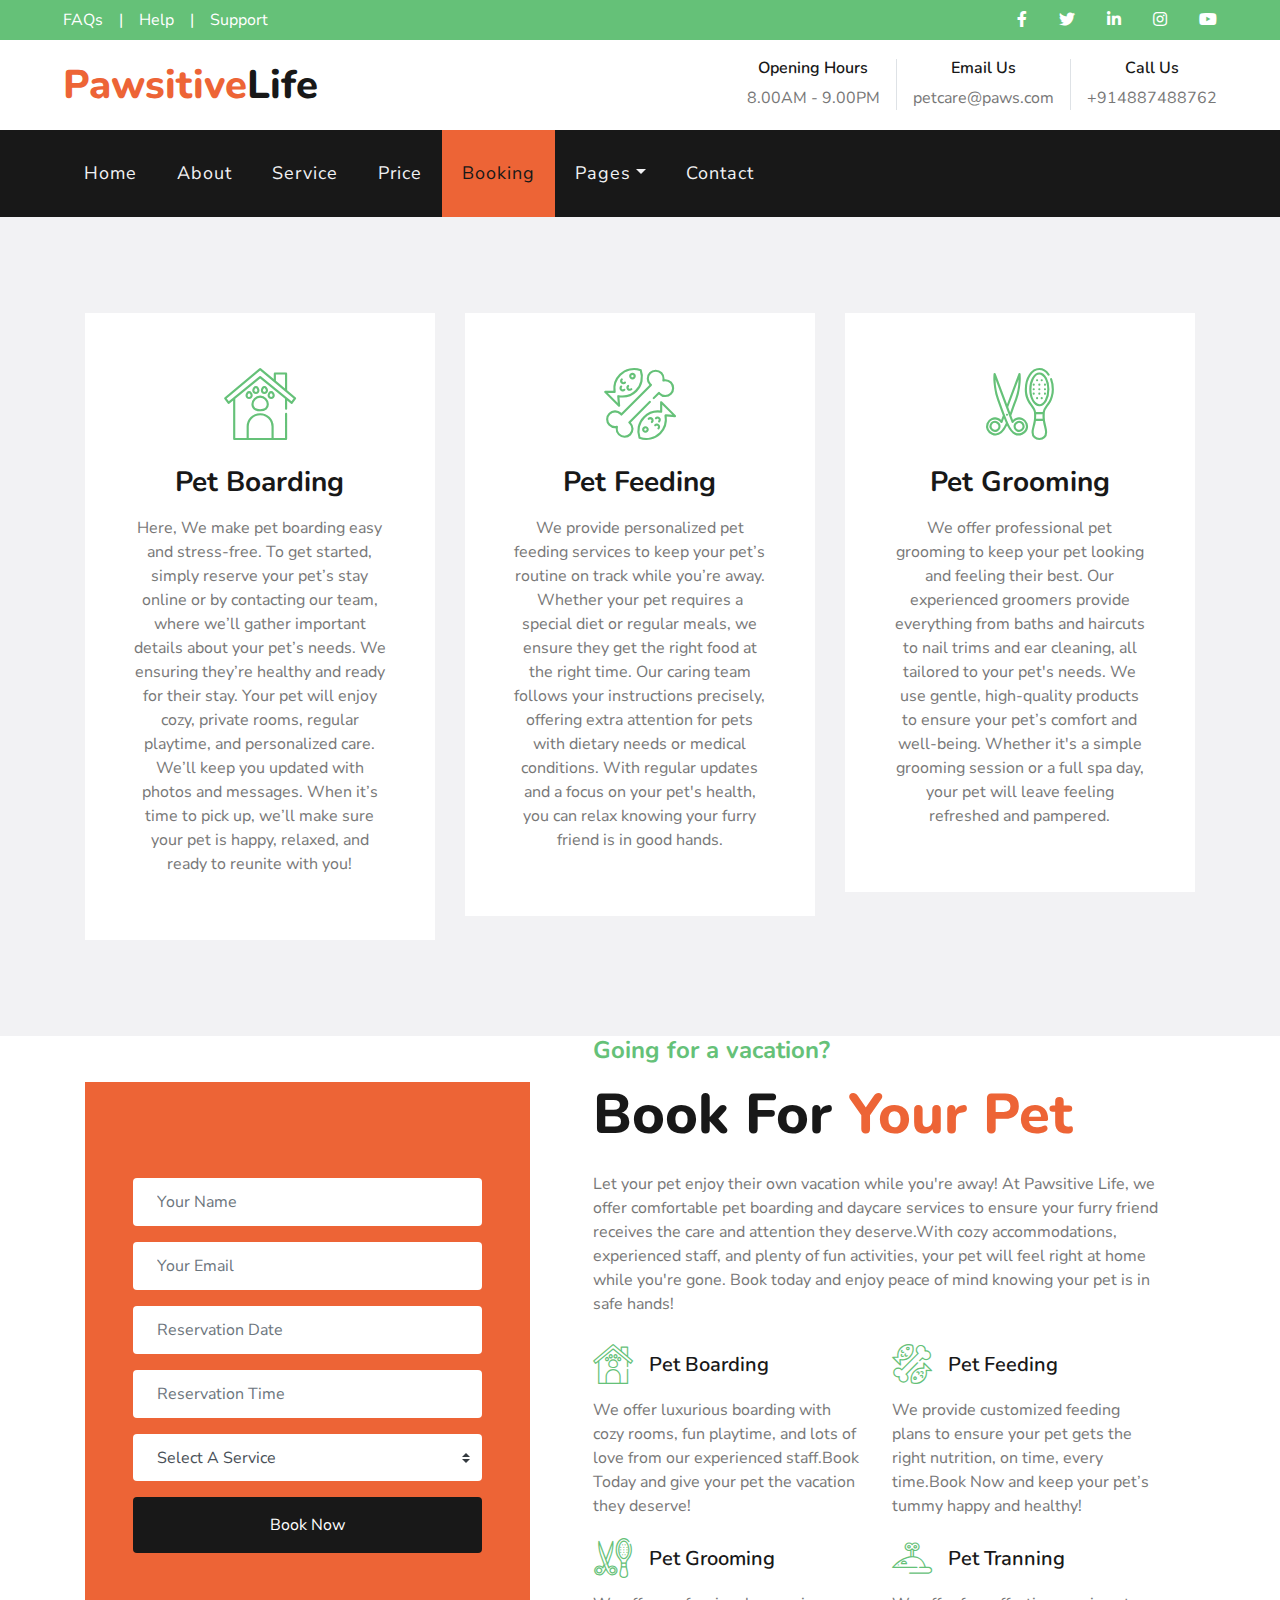
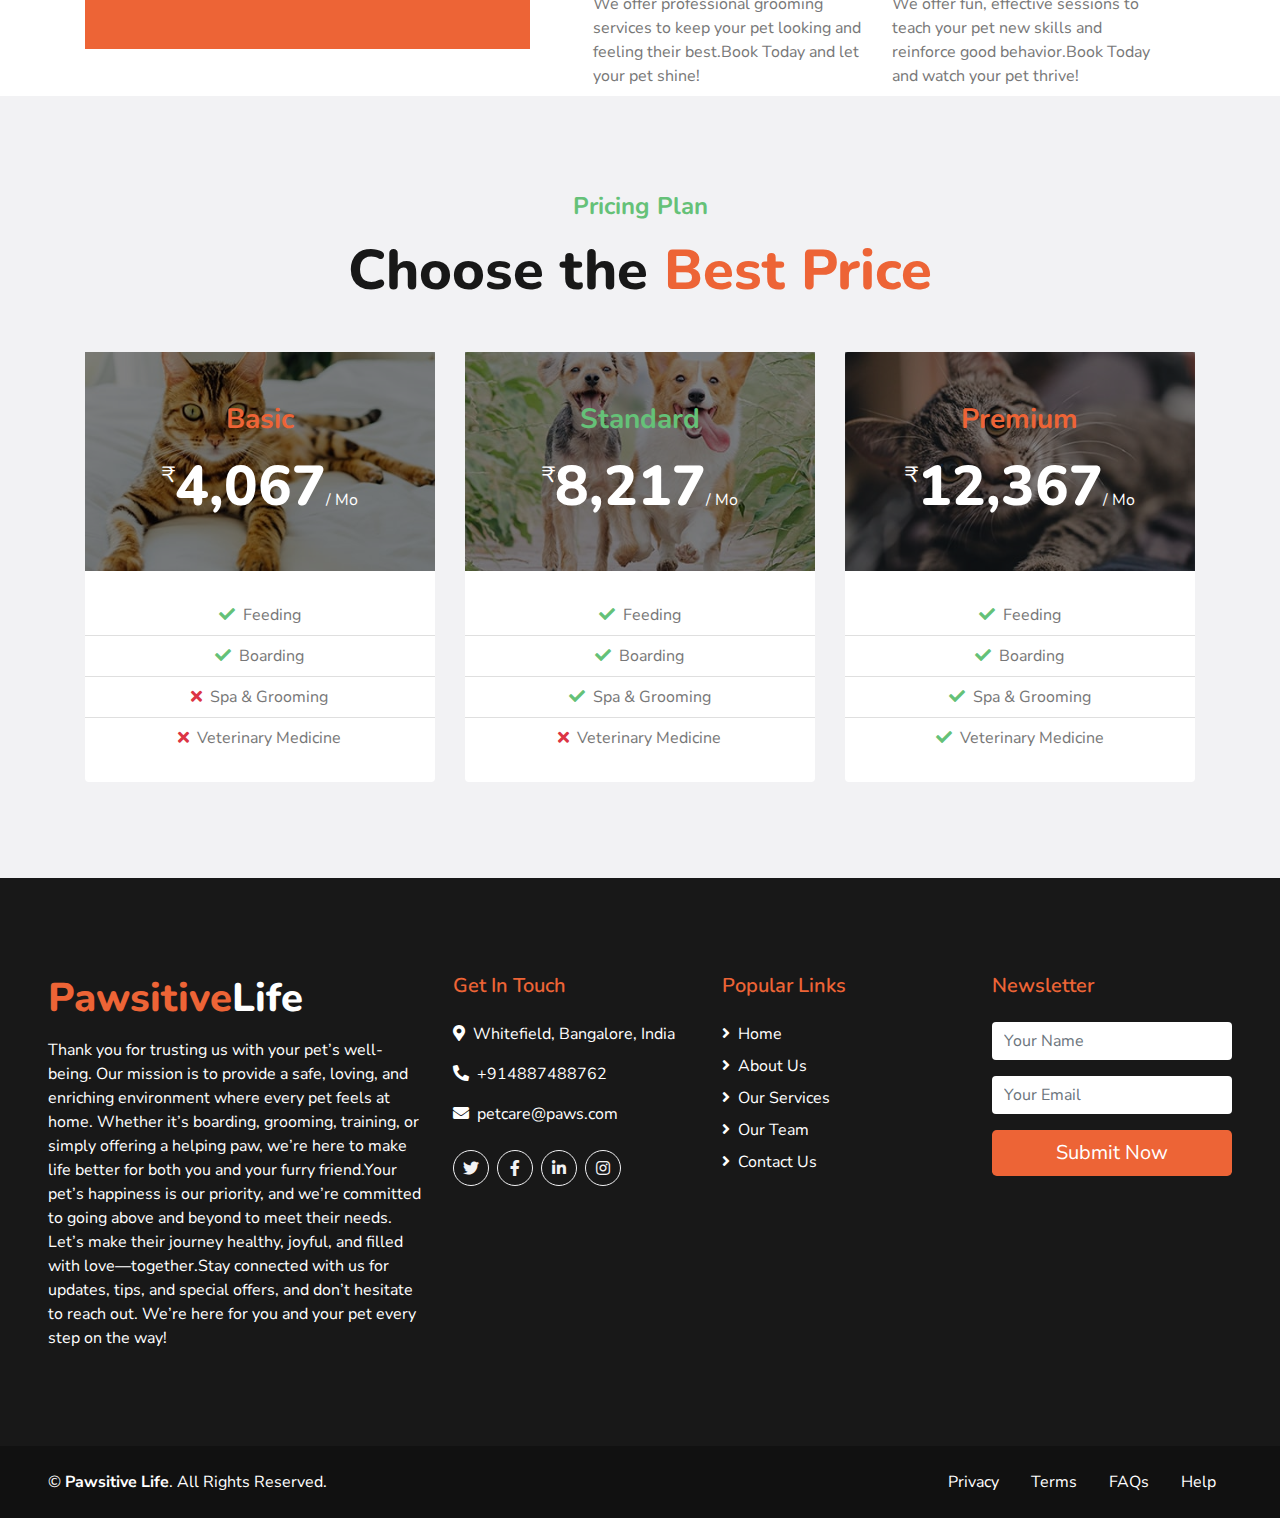
<file: booking.html>
<!DOCTYPE html>
<html lang="en">

<head>
    <meta charset="utf-8">
    <title>Pawsitive Life</title>
    <meta content="width=device-width, initial-scale=1.0" name="viewport">
    <meta content="Free HTML Templates" name="keywords">
    <meta content="Free HTML Templates" name="description">

    <!-- Favicon -->
    <link href="img/favicon.png" rel="icon">

    <!-- Google Web Fonts -->
    <link href="https://fonts.googleapis.com/css2?family=Nunito+Sans&family=Nunito:wght@600;700;800&display=swap" rel="stylesheet"> 

    <!-- Font Awesome -->
    <link href="https://cdnjs.cloudflare.com/ajax/libs/font-awesome/5.10.0/css/all.min.css" rel="stylesheet">

    <!-- Flaticon Font -->
    <link href="lib/flaticon/font/flaticon.css" rel="stylesheet">

    <!-- Libraries Stylesheet -->
    <link href="lib/owlcarousel/assets/owl.carousel.min.css" rel="stylesheet">
    <link href="lib/tempusdominus/css/tempusdominus-bootstrap-4.min.css" rel="stylesheet" />

    <!-- Customized Bootstrap Stylesheet -->
    <link href="css/style.css" rel="stylesheet">
</head>

<body>
    <!-- Topbar Start -->
    <div class="container-fluid">
        <div class="row bg-secondary py-2 px-lg-5">
            <div class="col-lg-6 text-center text-lg-left mb-2 mb-lg-0">
                <div class="d-inline-flex align-items-center">
                    <a class="text-white pr-3" href="">FAQs</a>
                    <span class="text-white">|</span>
                    <a class="text-white px-3" href="">Help</a>
                    <span class="text-white">|</span>
                    <a class="text-white pl-3" href="">Support</a>
                </div>
            </div>
            <div class="col-lg-6 text-center text-lg-right">
                <div class="d-inline-flex align-items-center">
                    <a class="text-white px-3" href="">
                        <i class="fab fa-facebook-f"></i>
                    </a>
                    <a class="text-white px-3" href="">
                        <i class="fab fa-twitter"></i>
                    </a>
                    <a class="text-white px-3" href="">
                        <i class="fab fa-linkedin-in"></i>
                    </a>
                    <a class="text-white px-3" href="">
                        <i class="fab fa-instagram"></i>
                    </a>
                    <a class="text-white pl-3" href="">
                        <i class="fab fa-youtube"></i>
                    </a>
                </div>
            </div>
        </div>
        <div class="row py-3 px-lg-5">
            <div class="col-lg-4">
                <a href="" class="navbar-brand d-none d-lg-block">
                    <h1 class="m-0 display-5 text-capitalize"><span class="text-primary">Pawsitive</span>Life</h1>
                </a>
            </div>
            <div class="col-lg-8 text-center text-lg-right">
                <div class="d-inline-flex align-items-center">
                    <div class="d-inline-flex flex-column text-center pr-3 border-right">
                        <h6>Opening Hours</h6>
                        <p class="m-0">8.00AM - 9.00PM</p>
                    </div>
                    <div class="d-inline-flex flex-column text-center px-3 border-right">
                        <h6>Email Us</h6>
                        <p class="m-0">petcare@paws.com</p>
                    </div>
                    <div class="d-inline-flex flex-column text-center pl-3">
                        <h6>Call Us</h6>
                        <p class="m-0">+914887488762</p>
                    </div>
                </div>
            </div>
        </div>
    </div>
    <!-- Topbar End -->


    <!-- Navbar Start -->
    <div class="container-fluid p-0">
        <nav class="navbar navbar-expand-lg bg-dark navbar-dark py-3 py-lg-0 px-lg-5">
            <a href="" class="navbar-brand d-block d-lg-none">
                <h1 class="m-0 display-5 text-capitalize font-italic text-white"><span class="text-primary">Pawsitive</span>Life</h1>
            </a>
            <button type="button" class="navbar-toggler" data-toggle="collapse" data-target="#navbarCollapse">
                <span class="navbar-toggler-icon"></span>
            </button>
            <div class="collapse navbar-collapse justify-content-between px-3" id="navbarCollapse">
                <div class="navbar-nav mr-auto py-0">
                    <a href="index.html" class="nav-item nav-link">Home</a>
                    <a href="about.html" class="nav-item nav-link">About</a>
                    <a href="service.html" class="nav-item nav-link">Service</a>
                    <a href="price.html" class="nav-item nav-link">Price</a>
                    <a href="booking.html" class="nav-item nav-link active">Booking</a>
                    <div class="nav-item dropdown">
                        <a href="#" class="nav-link dropdown-toggle" data-toggle="dropdown">Pages</a>
                        <div class="dropdown-menu rounded-0 m-0">
                            <a href="blog.html" class="dropdown-item">Blog Grid</a>
                            <a href="single.html" class="dropdown-item">Blog Detail</a>
                        </div>
                    </div>
                    <a href="contact.html" class="nav-item nav-link">Contact</a>
                </div>
                
            </div>
        </nav>
    </div>
    <!-- Navbar End -->


    <!-- Services Start -->
    <div class="container-fluid bg-light pt-5">
        <div class="container py-5">
            <div class="row pb-3">
                <div class="col-md-6 col-lg-4 mb-4">
                    <div class="d-flex flex-column text-center bg-white mb-2 p-3 p-sm-5">
                        <h3 class="flaticon-house display-3 font-weight-normal text-secondary mb-3"></h3>
                        <h3 class="mb-3">Pet Boarding</h3>
                        <p>Here, We make pet boarding easy and stress-free. To get started, simply reserve your pet’s stay online or by contacting our team, where we’ll gather important details about your pet’s needs. We ensuring they’re healthy and ready for their stay. Your pet will enjoy cozy, private rooms, regular playtime, and personalized care. We’ll keep you updated with photos and messages. When it’s time to pick up, we’ll make sure your pet is happy, relaxed, and ready to reunite with you!</p>
                        
                    </div>
                </div>
                <div class="col-md-6 col-lg-4 mb-4">
                    <div class="d-flex flex-column text-center bg-white mb-2 p-3 p-sm-5">
                        <h3 class="flaticon-food display-3 font-weight-normal text-secondary mb-3"></h3>
                        <h3 class="mb-3">Pet Feeding</h3>
                        <p>We provide personalized pet feeding services to keep your pet’s routine on track while you’re away. Whether your pet requires a special diet or regular meals, we ensure they get the right food at the right time. Our caring team follows your instructions precisely, offering extra attention for pets with dietary needs or medical conditions. With regular updates and a focus on your pet's health, you can relax knowing your furry friend is in good hands.</p>
                        
                    </div>
                </div>
                <div class="col-md-6 col-lg-4 mb-4">
                    <div class="d-flex flex-column text-center bg-white mb-2 p-3 p-sm-5">
                        <h3 class="flaticon-grooming display-3 font-weight-normal text-secondary mb-3"></h3>
                        <h3 class="mb-3">Pet Grooming</h3>
                        <p>We offer professional pet grooming to keep your pet looking and feeling their best. Our experienced groomers provide everything from baths and haircuts to nail trims and ear cleaning, all tailored to your pet's needs. We use gentle, high-quality products to ensure your pet’s comfort and well-being. Whether it's a simple grooming session or a full spa day, your pet will leave feeling refreshed and pampered.</p>
                        
                    </div>
                </div>
            </div>
        </div>
    </div>
    <!-- Services End -->


    <!-- Booking Start -->
    <div class="container-fluid">
        <div class="container">
            <div class="row align-items-center">
                <div class="col-lg-5">
                    <div class="bg-primary py-5 px-4 px-sm-5">
                        <form class="py-5">
                            <div class="form-group">
                                <input type="text" class="form-control border-0 p-4" placeholder="Your Name" required="required" />
                            </div>
                            <div class="form-group">
                                <input type="email" class="form-control border-0 p-4" placeholder="Your Email" required="required" />
                            </div>
                            <div class="form-group">
                                <div class="date" id="date" data-target-input="nearest">
                                    <input type="text" class="form-control border-0 p-4 datetimepicker-input" placeholder="Reservation Date" data-target="#date" data-toggle="datetimepicker"/>
                                </div>
                            </div>
                            <div class="form-group">
                                <div class="time" id="time" data-target-input="nearest">
                                    <input type="text" class="form-control border-0 p-4 datetimepicker-input" placeholder="Reservation Time" data-target="#time" data-toggle="datetimepicker"/>
                                </div>
                            </div>
                            <div class="form-group">
                                <select class="custom-select border-0 px-4" style="height: 47px;">
                                    <option selected>Select A Service</option>
                                    <option value="1">Pet Daycare</option>
                                    <option value="2">Pet Grooming</option>
                                    <option value="3">Pet Treatment</option>
                                    <option value="3">Pet Training</option>
                                </select>
                            </div>
                            <div>
                                <button class="btn btn-dark btn-block border-0 py-3" type="submit">Book Now</button>
                            </div>
                        </form>
                    </div>
                </div>
                <div class="col-lg-7 py-5 py-lg-0 px-3 px-lg-5">
                    <h4 class="text-secondary mb-3">Going for a vacation?</h4>
                    <h1 class="display-4 mb-4">Book For <span class="text-primary">Your Pet</span></h1>
                    <p>Let your pet enjoy their own vacation while you're away! At Pawsitive Life, we offer comfortable pet boarding and daycare services to ensure your furry friend receives the care and attention they deserve.With cozy accommodations, experienced staff, and plenty of fun activities, your pet will feel right at home while you're gone. Book today and enjoy peace of mind knowing your pet is in safe hands!</p>
                    <div class="row py-2">
                        <div class="col-sm-6">
                            <div class="d-flex flex-column">
                                <div class="d-flex align-items-center mb-2">
                                    <h1 class="flaticon-house font-weight-normal text-secondary m-0 mr-3"></h1>
                                    <h5 class="text-truncate m-0">Pet Boarding</h5>
                                </div>
                                <p>We offer luxurious boarding with cozy rooms, fun playtime, and lots of love from our experienced staff.Book Today and give your pet the vacation they deserve!</p>
                            </div>
                        </div>
                        <div class="col-sm-6">
                            <div class="d-flex flex-column">
                                <div class="d-flex align-items-center mb-2">
                                    <h1 class="flaticon-food font-weight-normal text-secondary m-0 mr-3"></h1>
                                    <h5 class="text-truncate m-0">Pet Feeding</h5>
                                </div>
                                <p>We provide customized feeding plans to ensure your pet gets the right nutrition, on time, every time.Book Now and keep your pet’s tummy happy and healthy!</p>
                            </div>
                        </div>
                        <div class="col-sm-6">
                            <div class="d-flex flex-column">
                                <div class="d-flex align-items-center mb-2">
                                    <h1 class="flaticon-grooming font-weight-normal text-secondary m-0 mr-3"></h1>
                                    <h5 class="text-truncate m-0">Pet Grooming</h5>
                                </div>
                                <p class="m-0">We offer professional grooming services to keep your pet looking and feeling their best.Book Today and let your pet shine!</p>
                            </div>
                        </div>
                        <div class="col-sm-6">
                            <div class="d-flex flex-column">
                                <div class="d-flex align-items-center mb-2">
                                    <h1 class="flaticon-toy font-weight-normal text-secondary m-0 mr-3"></h1>
                                    <h5 class="text-truncate m-0">Pet Tranning</h5>
                                </div>
                                <p class="m-0">We offer fun, effective sessions to teach your pet new skills and reinforce good behavior.Book Today and watch your pet thrive!</p>
                            </div>
                        </div>
                    </div>
                </div>
            </div>
        </div>
    </div>
    <!-- Booking Start -->


    <!-- Pricing Plan Start -->
    <div class="container-fluid bg-light pt-5 pb-4">
        <div class="container py-5">
            <div class="d-flex flex-column text-center mb-5">
                <h4 class="text-secondary mb-3">Pricing Plan</h4>
                <h1 class="display-4 m-0">Choose the <span class="text-primary">Best Price</span></h1>
            </div>
            <div class="row">
                <div class="col-lg-4 mb-4">
                    <div class="card border-0">
                        <div class="card-header position-relative border-0 p-0 mb-4">
                            <img class="card-img-top" src="img/price-1.jpg" alt="">
                            <div class="position-absolute d-flex flex-column align-items-center justify-content-center w-100 h-100" style="top: 0; left: 0; z-index: 1; background: rgba(0, 0, 0, .5);">
                                <h3 class="text-primary mb-3">Basic</h3>
                                <h1 class="display-4 text-white mb-0">
                                    <small class="align-top" style="font-size: 22px; line-height: 45px;">&#8377;</small>4,067<small class="align-bottom" style="font-size: 16px; line-height: 40px;">/ Mo</small>
                                </h1>
                            </div>
                        </div>
                        <div class="card-body text-center p-0">
                            <ul class="list-group list-group-flush mb-4">
                                <li class="list-group-item p-2"><i class="fa fa-check text-secondary mr-2"></i>Feeding</li>
                                <li class="list-group-item p-2"><i class="fa fa-check text-secondary mr-2"></i>Boarding</li>
                                <li class="list-group-item p-2"><i class="fa fa-times text-danger mr-2"></i>Spa & Grooming</li>
                                <li class="list-group-item p-2"><i class="fa fa-times text-danger mr-2"></i>Veterinary Medicine</li>
                            </ul>
                        </div>
                        <div class="card-footer border-0 p-0">
                            
                        </div>
                    </div>
                </div>
                <div class="col-lg-4 mb-4">
                    <div class="card border-0">
                        <div class="card-header position-relative border-0 p-0 mb-4">
                            <img class="card-img-top" src="img/price-2.jpg" alt="">
                            <div class="position-absolute d-flex flex-column align-items-center justify-content-center w-100 h-100" style="top: 0; left: 0; z-index: 1; background: rgba(0, 0, 0, .5);">
                                <h3 class="text-secondary mb-3">Standard</h3>
                                <h1 class="display-4 text-white mb-0">
                                    <small class="align-top" style="font-size: 22px; line-height: 45px;">&#8377;</small>8,217<small class="align-bottom" style="font-size: 16px; line-height: 40px;">/ Mo</small>
                                </h1>
                            </div>
                        </div>
                        <div class="card-body text-center p-0">
                            <ul class="list-group list-group-flush mb-4">
                                <li class="list-group-item p-2"><i class="fa fa-check text-secondary mr-2"></i>Feeding</li>
                                <li class="list-group-item p-2"><i class="fa fa-check text-secondary mr-2"></i>Boarding</li>
                                <li class="list-group-item p-2"><i class="fa fa-check text-secondary mr-2"></i>Spa & Grooming</li>
                                <li class="list-group-item p-2"><i class="fa fa-times text-danger mr-2"></i>Veterinary Medicine</li>
                            </ul>
                        </div>
                        <div class="card-footer border-0 p-0">
                            
                        </div>
                    </div>
                </div>
                <div class="col-lg-4 mb-4">
                    <div class="card border-0">
                        <div class="card-header position-relative border-0 p-0 mb-4">
                            <img class="card-img-top" src="img/price-3.jpg" alt="">
                            <div class="position-absolute d-flex flex-column align-items-center justify-content-center w-100 h-100" style="top: 0; left: 0; z-index: 1; background: rgba(0, 0, 0, .5);">
                                <h3 class="text-primary mb-3">Premium</h3>
                                <h1 class="display-4 text-white mb-0">
                                    <small class="align-top" style="font-size: 22px; line-height: 45px;">&#8377;</small>12,367<small class="align-bottom" style="font-size: 16px; line-height: 40px;">/ Mo</small>
                                </h1>
                            </div>
                        </div>
                        <div class="card-body text-center p-0">
                            <ul class="list-group list-group-flush mb-4">
                                <li class="list-group-item p-2"><i class="fa fa-check text-secondary mr-2"></i>Feeding</li>
                                <li class="list-group-item p-2"><i class="fa fa-check text-secondary mr-2"></i>Boarding</li>
                                <li class="list-group-item p-2"><i class="fa fa-check text-secondary mr-2"></i>Spa & Grooming</li>
                                <li class="list-group-item p-2"><i class="fa fa-check text-secondary mr-2"></i>Veterinary Medicine</li>
                            </ul>
                        </div>
                        <div class="card-footer border-0 p-0">
                            
                        </div>
                    </div>
                </div>
            </div>
        </div>
    </div>
    <!-- Pricing Plan End -->


    <!-- Footer Start -->
    <div class="container-fluid bg-dark text-white py-5 px-sm-3 px-md-5">
        <div class="row pt-5">
            <div class="col-lg-4 col-md-12 mb-5">
                <h1 class="mb-3 display-5 text-capitalize text-white"><span class="text-primary">Pawsitive</span>Life</h1>
                <p class="m-0">Thank you for trusting us with your pet’s well-being. Our mission is to provide a safe, loving, and enriching environment where every pet feels at home. Whether it’s boarding, grooming, training, or simply offering a helping paw, we’re here to make life better for both you and your furry friend.Your pet’s happiness is our priority, and we’re committed to going above and beyond to meet their needs. Let’s make their journey healthy, joyful, and filled with love—together.Stay connected with us for updates, tips, and special offers, and don’t hesitate to reach out. We’re here for you and your pet every step on the way!</p>
            </div>
            <div class="col-lg-8 col-md-12">
                <div class="row">
                    <div class="col-md-4 mb-5">
                        <h5 class="text-primary mb-4">Get In Touch</h5>
                        <p><i class="fa fa-map-marker-alt mr-2"></i>Whitefield, Bangalore, India</p>
                        <p><i class="fa fa-phone-alt mr-2"></i>+914887488762</p>
                        <p><i class="fa fa-envelope mr-2"></i>petcare@paws.com</p>
                        <div class="d-flex justify-content-start mt-4">
                            <a class="btn btn-outline-light rounded-circle text-center mr-2 px-0" style="width: 36px; height: 36px;" href="#"><i class="fab fa-twitter"></i></a>
                            <a class="btn btn-outline-light rounded-circle text-center mr-2 px-0" style="width: 36px; height: 36px;" href="#"><i class="fab fa-facebook-f"></i></a>
                            <a class="btn btn-outline-light rounded-circle text-center mr-2 px-0" style="width: 36px; height: 36px;" href="#"><i class="fab fa-linkedin-in"></i></a>
                            <a class="btn btn-outline-light rounded-circle text-center mr-2 px-0" style="width: 36px; height: 36px;" href="#"><i class="fab fa-instagram"></i></a>
                        </div>
                    </div>
                    <div class="col-md-4 mb-5">
                        <h5 class="text-primary mb-4">Popular Links</h5>
                        <div class="d-flex flex-column justify-content-start">
                            <a class="text-white mb-2" href="#"><i class="fa fa-angle-right mr-2"></i>Home</a>
                            <a class="text-white mb-2" href="#"><i class="fa fa-angle-right mr-2"></i>About Us</a>
                            <a class="text-white mb-2" href="#"><i class="fa fa-angle-right mr-2"></i>Our Services</a>
                            <a class="text-white mb-2" href="#"><i class="fa fa-angle-right mr-2"></i>Our Team</a>
                            <a class="text-white" href="#"><i class="fa fa-angle-right mr-2"></i>Contact Us</a>
                        </div>
                    </div>
                    <div class="col-md-4 mb-5">
                        <h5 class="text-primary mb-4">Newsletter</h5>
                        <form action="">
                            <div class="form-group">
                                <input type="text" class="form-control border-0" placeholder="Your Name" required="required" />
                            </div>
                            <div class="form-group">
                                <input type="email" class="form-control border-0" placeholder="Your Email" required="required" />
                            </div>
                            <div>
                                <button class="btn btn-lg btn-primary btn-block border-0" type="submit">Submit Now</button>
                            </div>
                        </form>
                    </div>
                </div>
            </div>
        </div>
    </div>
    <div class="container-fluid text-white py-4 px-sm-3 px-md-5" style="background: #111111;">
        <div class="row">
            <div class="col-md-6 text-center text-md-left mb-3 mb-md-0">
                <p class="m-0 text-white">
                    &copy; <a class="text-white font-weight-bold" href="https://freewebsitecode.com">Pawsitive Life</a>. All Rights Reserved.
                    <a class="text-white font-weight-bold" href="https://freewebsitecode.com"></a>
                </p>
            </div>
            <div class="col-md-6 text-center text-md-right">
                <ul class="nav d-inline-flex">
                    <li class="nav-item">
                        <a class="nav-link text-white py-0" href="#">Privacy</a>
                    </li>
                    <li class="nav-item">
                        <a class="nav-link text-white py-0" href="#">Terms</a>
                    </li>
                    <li class="nav-item">
                        <a class="nav-link text-white py-0" href="#">FAQs</a>
                    </li>
                    <li class="nav-item">
                        <a class="nav-link text-white py-0" href="#">Help</a>
                    </li>
                </ul>
            </div>
        </div>
    </div>
    <!-- Footer End -->


    <!-- Back to Top -->
    <a href="#" class="btn btn-lg btn-primary back-to-top"><i class="fa fa-angle-double-up"></i></a>


    <!-- JavaScript Libraries -->
    <script src="https://code.jquery.com/jquery-3.4.1.min.js"></script>
    <script src="https://stackpath.bootstrapcdn.com/bootstrap/4.4.1/js/bootstrap.bundle.min.js"></script>
    <script src="lib/easing/easing.min.js"></script>
    <script src="lib/owlcarousel/owl.carousel.min.js"></script>
    <script src="lib/tempusdominus/js/moment.min.js"></script>
    <script src="lib/tempusdominus/js/moment-timezone.min.js"></script>
    <script src="lib/tempusdominus/js/tempusdominus-bootstrap-4.min.js"></script>

    <!-- Contact Javascript File -->
    <script src="mail/jqBootstrapValidation.min.js"></script>
    <script src="mail/contact.js"></script>

    <!-- Template Javascript -->
    <script src="js/main.js"></script>
</body>

</html>
</file>
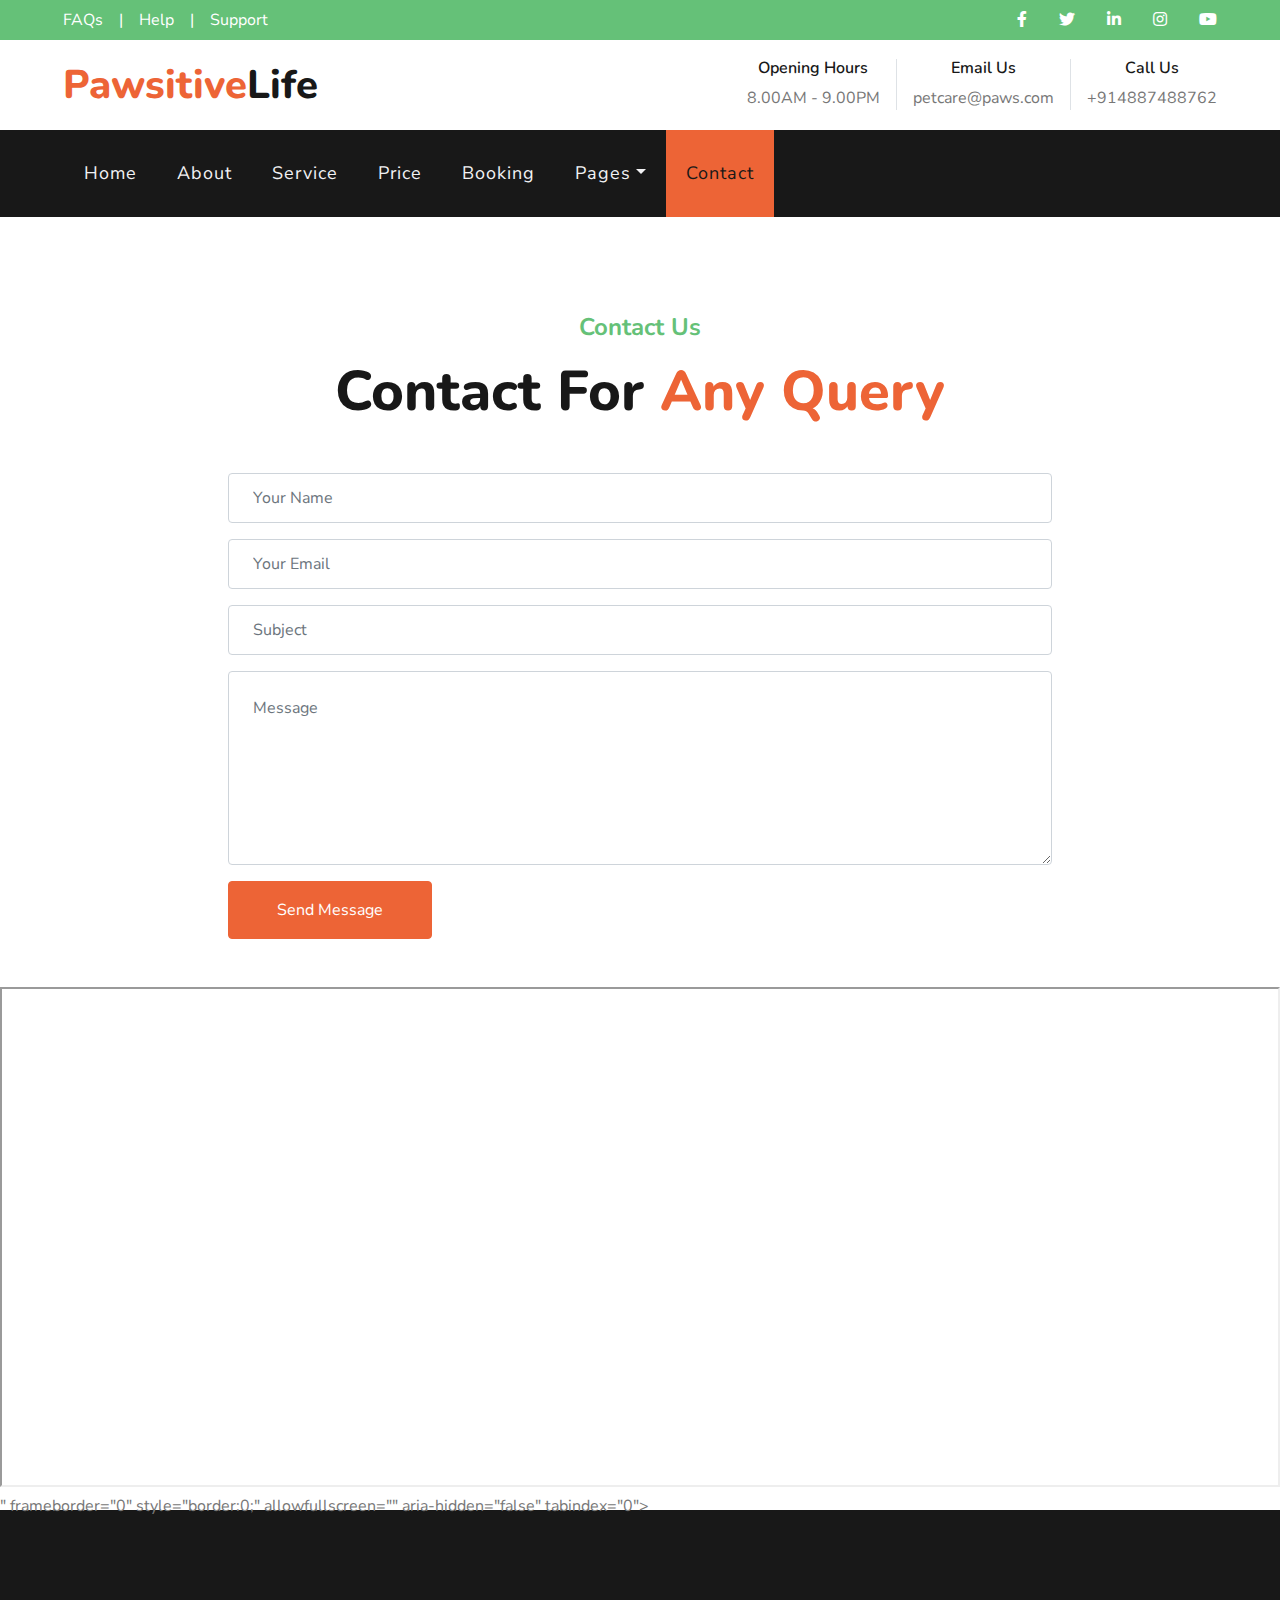
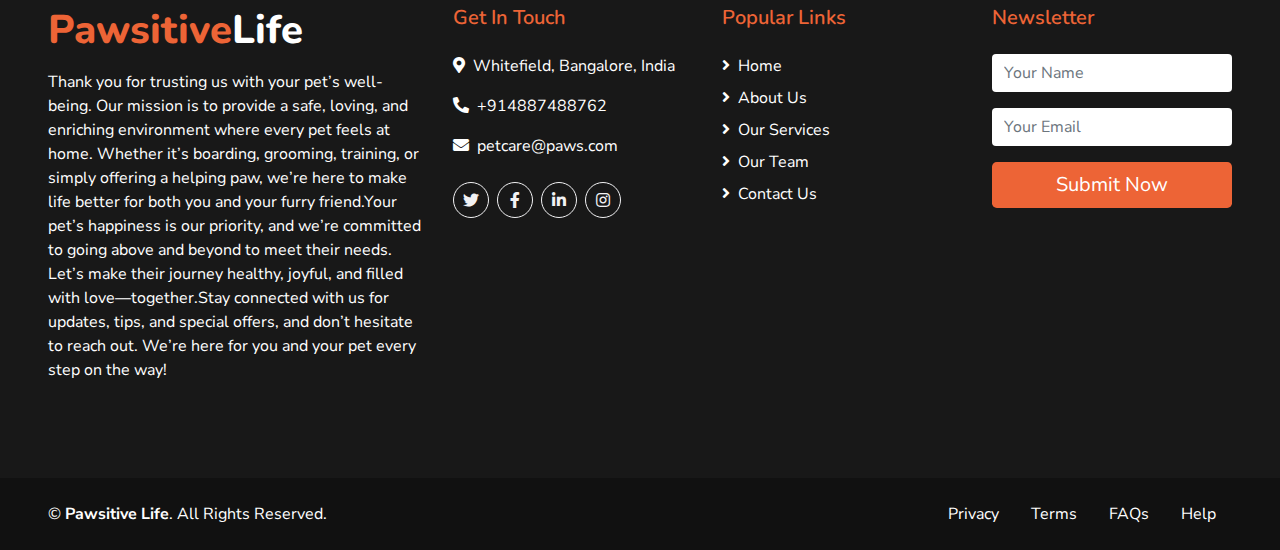
<file: contact.html>
<!DOCTYPE html>
<html lang="en">

<head>
    <meta charset="utf-8">
    <title>Pawsitive Life</title>
    <meta content="width=device-width, initial-scale=1.0" name="viewport">
    <meta content="Free HTML Templates" name="keywords">
    <meta content="Free HTML Templates" name="description">

    <!-- Favicon -->
    <link href="img/favicon.png" rel="icon">

    <!-- Google Web Fonts -->
    <link href="https://fonts.googleapis.com/css2?family=Nunito+Sans&family=Nunito:wght@600;700;800&display=swap" rel="stylesheet"> 

    <!-- Font Awesome -->
    <link href="https://cdnjs.cloudflare.com/ajax/libs/font-awesome/5.10.0/css/all.min.css" rel="stylesheet">

    <!-- Flaticon Font -->
    <link href="lib/flaticon/font/flaticon.css" rel="stylesheet">

    <!-- Libraries Stylesheet -->
    <link href="lib/owlcarousel/assets/owl.carousel.min.css" rel="stylesheet">
    <link href="lib/tempusdominus/css/tempusdominus-bootstrap-4.min.css" rel="stylesheet" />

    <!-- Customized Bootstrap Stylesheet -->
    <link href="css/style.css" rel="stylesheet">
</head>

<body>
    <!-- Topbar Start -->
    <div class="container-fluid">
        <div class="row bg-secondary py-2 px-lg-5">
            <div class="col-lg-6 text-center text-lg-left mb-2 mb-lg-0">
                <div class="d-inline-flex align-items-center">
                    <a class="text-white pr-3" href="">FAQs</a>
                    <span class="text-white">|</span>
                    <a class="text-white px-3" href="">Help</a>
                    <span class="text-white">|</span>
                    <a class="text-white pl-3" href="">Support</a>
                </div>
            </div>
            <div class="col-lg-6 text-center text-lg-right">
                <div class="d-inline-flex align-items-center">
                    <a class="text-white px-3" href="">
                        <i class="fab fa-facebook-f"></i>
                    </a>
                    <a class="text-white px-3" href="">
                        <i class="fab fa-twitter"></i>
                    </a>
                    <a class="text-white px-3" href="">
                        <i class="fab fa-linkedin-in"></i>
                    </a>
                    <a class="text-white px-3" href="">
                        <i class="fab fa-instagram"></i>
                    </a>
                    <a class="text-white pl-3" href="">
                        <i class="fab fa-youtube"></i>
                    </a>
                </div>
            </div>
        </div>
        <div class="row py-3 px-lg-5">
            <div class="col-lg-4">
                <a href="" class="navbar-brand d-none d-lg-block">
                    <h1 class="m-0 display-5 text-capitalize"><span class="text-primary">Pawsitive</span>Life</h1>
                </a>
            </div>
            <div class="col-lg-8 text-center text-lg-right">
                <div class="d-inline-flex align-items-center">
                    <div class="d-inline-flex flex-column text-center pr-3 border-right">
                        <h6>Opening Hours</h6>
                        <p class="m-0">8.00AM - 9.00PM</p>
                    </div>
                    <div class="d-inline-flex flex-column text-center px-3 border-right">
                        <h6>Email Us</h6>
                        <p class="m-0">petcare@paws.com</p>
                    </div>
                    <div class="d-inline-flex flex-column text-center pl-3">
                        <h6>Call Us</h6>
                        <p class="m-0">+914887488762</p>
                    </div>
                </div>
            </div>
        </div>
    </div>
    <!-- Topbar End -->


    <!-- Navbar Start -->
    <div class="container-fluid p-0">
        <nav class="navbar navbar-expand-lg bg-dark navbar-dark py-3 py-lg-0 px-lg-5">
            <a href="" class="navbar-brand d-block d-lg-none">
                <h1 class="m-0 display-5 text-capitalize font-italic text-white"><span class="text-primary">Pawsitive</span>Life</h1>
            </a>
            <button type="button" class="navbar-toggler" data-toggle="collapse" data-target="#navbarCollapse">
                <span class="navbar-toggler-icon"></span>
            </button>
            <div class="collapse navbar-collapse justify-content-between px-3" id="navbarCollapse">
                <div class="navbar-nav mr-auto py-0">
                    <a href="index.html" class="nav-item nav-link">Home</a>
                    <a href="about.html" class="nav-item nav-link">About</a>
                    <a href="service.html" class="nav-item nav-link">Service</a>
                    <a href="price.html" class="nav-item nav-link">Price</a>
                    <a href="booking.html" class="nav-item nav-link">Booking</a>
                    <div class="nav-item dropdown">
                        <a href="#" class="nav-link dropdown-toggle" data-toggle="dropdown">Pages</a>
                        <div class="dropdown-menu rounded-0 m-0">
                            <a href="blog.html" class="dropdown-item">Blog Grid</a>
                            <a href="single.html" class="dropdown-item">Blog Detail</a>
                        </div>
                    </div>
                    <a href="contact.html" class="nav-item nav-link active">Contact</a>
                </div>
                
            </div>
        </nav>
    </div>
    <!-- Navbar End -->


    <!-- Contact Start -->
    <div class="container-fluid pt-5">
        <div class="d-flex flex-column text-center mb-5 pt-5">
            <h4 class="text-secondary mb-3">Contact Us</h4>
            <h1 class="display-4 m-0">Contact For <span class="text-primary">Any Query</span></h1>
        </div>
        <div class="row justify-content-center">
            <div class="col-12 col-sm-8 mb-5">
                <div class="contact-form">
                    <div id="success"></div>
                    <form name="sentMessage" id="contactForm" novalidate="novalidate">
                        <div class="control-group">
                            <input type="text" class="form-control p-4" id="name" placeholder="Your Name" required="required" data-validation-required-message="Please enter your name" />
                            <p class="help-block text-danger"></p>
                        </div>
                        <div class="control-group">
                            <input type="email" class="form-control p-4" id="email" placeholder="Your Email" required="required" data-validation-required-message="Please enter your email" />
                            <p class="help-block text-danger"></p>
                        </div>
                        <div class="control-group">
                            <input type="text" class="form-control p-4" id="subject" placeholder="Subject" required="required" data-validation-required-message="Please enter a subject" />
                            <p class="help-block text-danger"></p>
                        </div>
                        <div class="control-group">
                            <textarea class="form-control p-4" rows="6" id="message" placeholder="Message" required="required" data-validation-required-message="Please enter your message"></textarea>
                            <p class="help-block text-danger"></p>
                        </div>
                        <div>
                            <button class="btn btn-primary py-3 px-5" type="submit" id="sendMessageButton" onclick="alert('Your Message is Sent!')">Send Message</button>
                        </div>
                    </form>
                </div>
            </div>
            <div class="col-12 mb-n2 p-0">
                <iframe style="width: 100%; height: 500px;" <iframe src="https://www.google.com/maps/embed?pb=!1m18!1m12!1m3!1d62209.822038309656!2d77.69533264932384!3d12.964564261441303!2m3!1f0!2f0!3f0!3m2!1i1024!2i768!4f13.1!3m3!1m2!1s0x3bae11f35d0dfc83%3A0x30cfa512d80115f9!2sWhitefield%2C%20Bengaluru%2C%20Karnataka!5e0!3m2!1sen!2sin!4v1732450225143!5m2!1sen!2sin" width="600" height="450" style="border:0;" allowfullscreen="" loading="lazy" referrerpolicy="no-referrer-when-downgrade"></iframe>" frameborder="0" style="border:0;" allowfullscreen="" aria-hidden="false" tabindex="0"></iframe>
            </div>
        </div>
    </div>
    <!-- Contact End -->


    <!-- Footer Start -->
    <div class="container-fluid bg-dark text-white py-5 px-sm-3 px-md-5">
        <div class="row pt-5">
            <div class="col-lg-4 col-md-12 mb-5">
                <h1 class="mb-3 display-5 text-capitalize text-white"><span class="text-primary">Pawsitive</span>Life</h1>
                <p class="m-0">Thank you for trusting us with your pet’s well-being. Our mission is to provide a safe, loving, and enriching environment where every pet feels at home. Whether it’s boarding, grooming, training, or simply offering a helping paw, we’re here to make life better for both you and your furry friend.Your pet’s happiness is our priority, and we’re committed to going above and beyond to meet their needs. Let’s make their journey healthy, joyful, and filled with love—together.Stay connected with us for updates, tips, and special offers, and don’t hesitate to reach out. We’re here for you and your pet every step on the way!</p>
            </div>
            <div class="col-lg-8 col-md-12">
                <div class="row">
                    <div class="col-md-4 mb-5">
                        <h5 class="text-primary mb-4">Get In Touch</h5>
                        <p><i class="fa fa-map-marker-alt mr-2"></i>Whitefield, Bangalore, India</p>
                        <p><i class="fa fa-phone-alt mr-2"></i>+914887488762</p>
                        <p><i class="fa fa-envelope mr-2"></i>petcare@paws.com</p>
                        <div class="d-flex justify-content-start mt-4">
                            <a class="btn btn-outline-light rounded-circle text-center mr-2 px-0" style="width: 36px; height: 36px;" href="#"><i class="fab fa-twitter"></i></a>
                            <a class="btn btn-outline-light rounded-circle text-center mr-2 px-0" style="width: 36px; height: 36px;" href="#"><i class="fab fa-facebook-f"></i></a>
                            <a class="btn btn-outline-light rounded-circle text-center mr-2 px-0" style="width: 36px; height: 36px;" href="#"><i class="fab fa-linkedin-in"></i></a>
                            <a class="btn btn-outline-light rounded-circle text-center mr-2 px-0" style="width: 36px; height: 36px;" href="#"><i class="fab fa-instagram"></i></a>
                        </div>
                    </div>
                    <div class="col-md-4 mb-5">
                        <h5 class="text-primary mb-4">Popular Links</h5>
                        <div class="d-flex flex-column justify-content-start">
                            <a class="text-white mb-2" href="#"><i class="fa fa-angle-right mr-2"></i>Home</a>
                            <a class="text-white mb-2" href="#"><i class="fa fa-angle-right mr-2"></i>About Us</a>
                            <a class="text-white mb-2" href="#"><i class="fa fa-angle-right mr-2"></i>Our Services</a>
                            <a class="text-white mb-2" href="#"><i class="fa fa-angle-right mr-2"></i>Our Team</a>
                            <a class="text-white" href="#"><i class="fa fa-angle-right mr-2"></i>Contact Us</a>
                        </div>
                    </div>
                    <div class="col-md-4 mb-5">
                        <h5 class="text-primary mb-4">Newsletter</h5>
                        <form action="">
                            <div class="form-group">
                                <input type="text" class="form-control border-0" placeholder="Your Name" required="required" />
                            </div>
                            <div class="form-group">
                                <input type="email" class="form-control border-0" placeholder="Your Email" required="required" />
                            </div>
                            <div>
                                <button class="btn btn-lg btn-primary btn-block border-0" type="submit">Submit Now</button>
                            </div>
                        </form>
                    </div>
                </div>
            </div>
        </div>
    </div>
    <div class="container-fluid text-white py-4 px-sm-3 px-md-5" style="background: #111111;">
        <div class="row">
            <div class="col-md-6 text-center text-md-left mb-3 mb-md-0">
                <p class="m-0 text-white">
                    &copy; <a class="text-white font-weight-bold" href="https://freewebsitecode.com">Pawsitive Life</a>. All Rights Reserved.
                    <a class="text-white font-weight-bold" href="https://freewebsitecode.com"></a>
                </p>
            </div>
            <div class="col-md-6 text-center text-md-right">
                <ul class="nav d-inline-flex">
                    <li class="nav-item">
                        <a class="nav-link text-white py-0" href="#">Privacy</a>
                    </li>
                    <li class="nav-item">
                        <a class="nav-link text-white py-0" href="#">Terms</a>
                    </li>
                    <li class="nav-item">
                        <a class="nav-link text-white py-0" href="#">FAQs</a>
                    </li>
                    <li class="nav-item">
                        <a class="nav-link text-white py-0" href="#">Help</a>
                    </li>
                </ul>
            </div>
        </div>
    </div>
    <!-- Footer End -->


    <!-- Back to Top -->
    <a href="#" class="btn btn-lg btn-primary back-to-top"><i class="fa fa-angle-double-up"></i></a>


    <!-- JavaScript Libraries -->
    <script src="https://code.jquery.com/jquery-3.4.1.min.js"></script>
    <script src="https://stackpath.bootstrapcdn.com/bootstrap/4.4.1/js/bootstrap.bundle.min.js"></script>
    <script src="lib/easing/easing.min.js"></script>
    <script src="lib/owlcarousel/owl.carousel.min.js"></script>
    <script src="lib/tempusdominus/js/moment.min.js"></script>
    <script src="lib/tempusdominus/js/moment-timezone.min.js"></script>
    <script src="lib/tempusdominus/js/tempusdominus-bootstrap-4.min.js"></script>

    <!-- Contact Javascript File -->
    <script src="mail/jqBootstrapValidation.min.js"></script>
    

    <!-- Template Javascript -->
    <script src="js/main.js"></script>
</body>

</html>
</file>
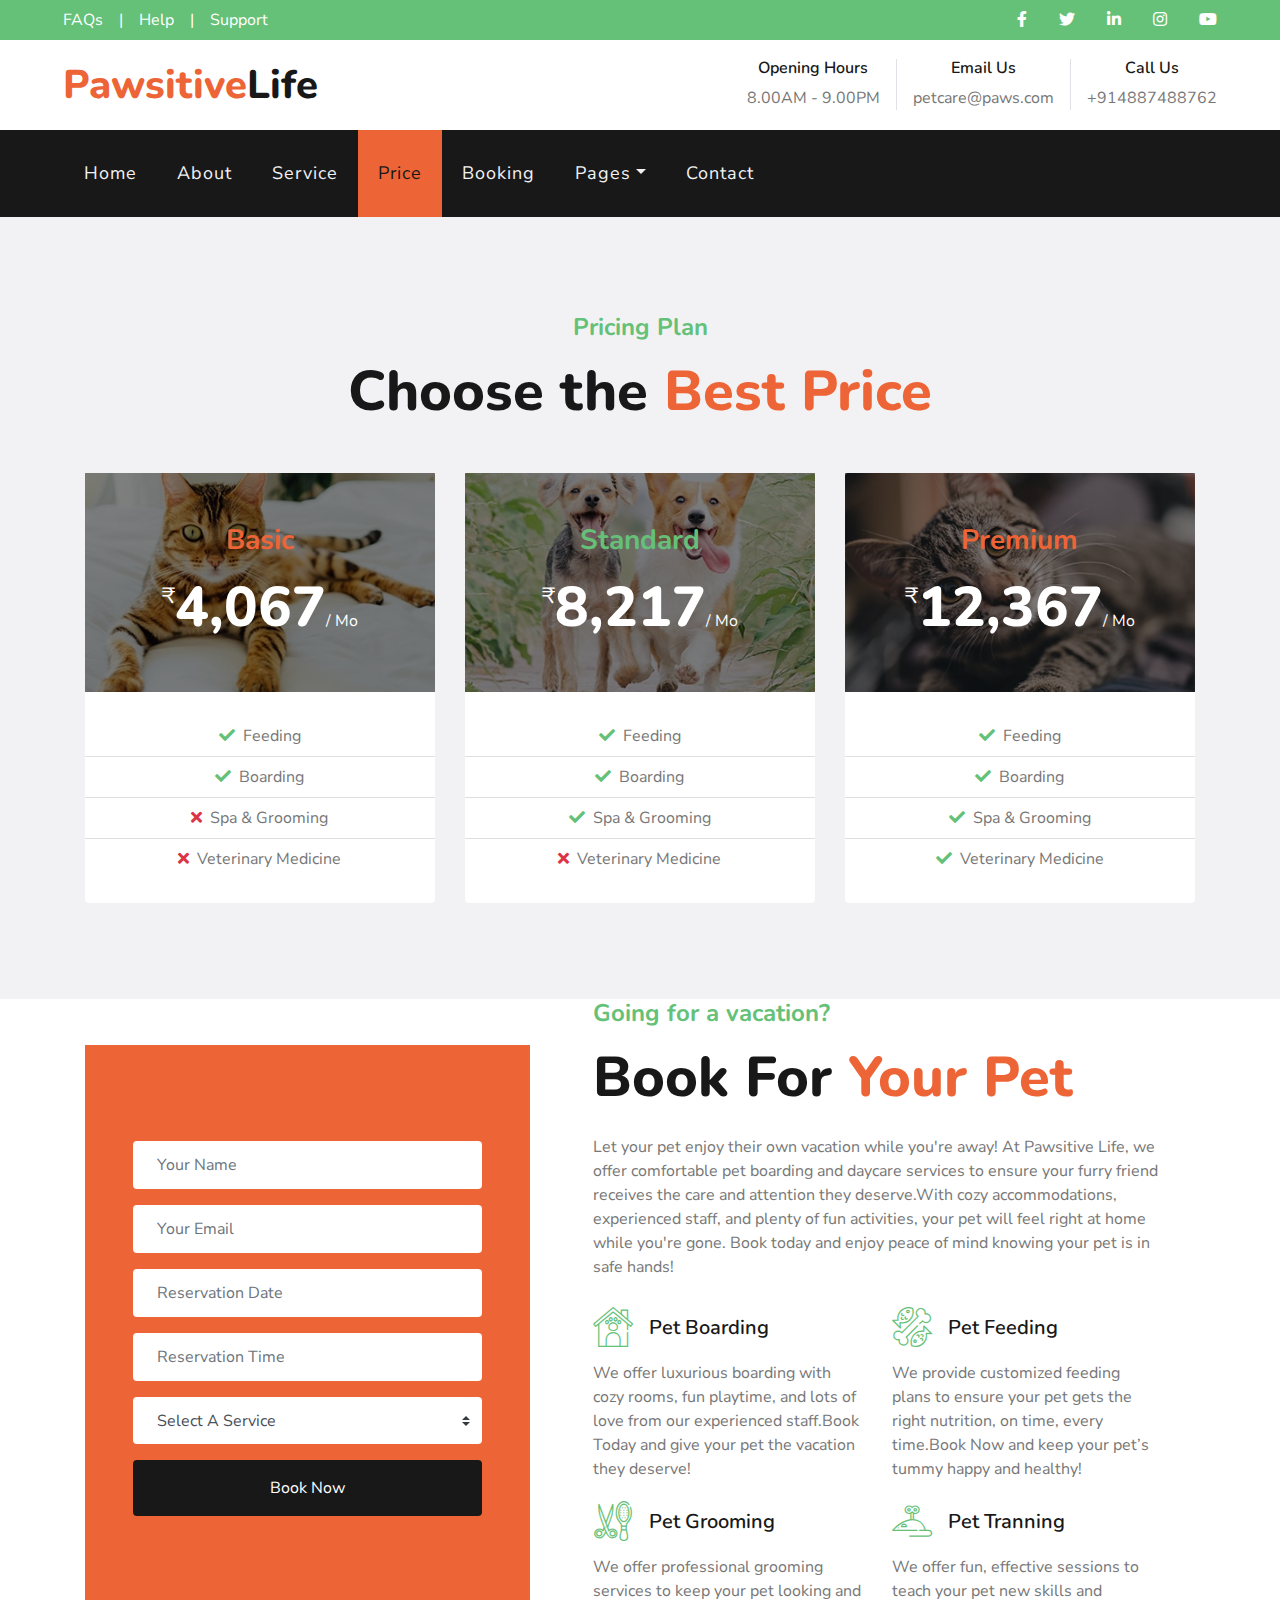
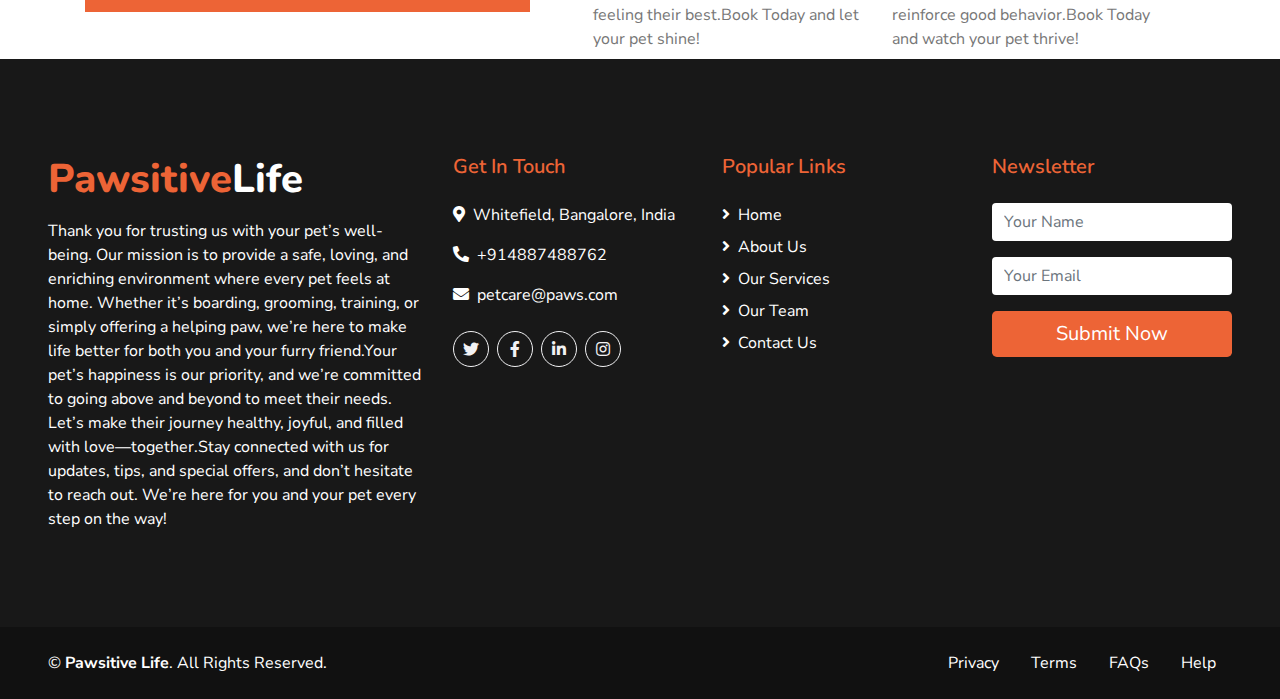
<file: price.html>
<!DOCTYPE html>
<html lang="en">

<head>
    <meta charset="utf-8">
    <title>Pawsitive Life</title>
    <meta content="width=device-width, initial-scale=1.0" name="viewport">
    <meta content="Free HTML Templates" name="keywords">
    <meta content="Free HTML Templates" name="description">

    <!-- Favicon -->
    <link href="img/favicon.png" rel="icon">

    <!-- Google Web Fonts -->
    <link href="https://fonts.googleapis.com/css2?family=Nunito+Sans&family=Nunito:wght@600;700;800&display=swap" rel="stylesheet"> 

    <!-- Font Awesome -->
    <link href="https://cdnjs.cloudflare.com/ajax/libs/font-awesome/5.10.0/css/all.min.css" rel="stylesheet">

    <!-- Flaticon Font -->
    <link href="lib/flaticon/font/flaticon.css" rel="stylesheet">

    <!-- Libraries Stylesheet -->
    <link href="lib/owlcarousel/assets/owl.carousel.min.css" rel="stylesheet">
    <link href="lib/tempusdominus/css/tempusdominus-bootstrap-4.min.css" rel="stylesheet" />

    <!-- Customized Bootstrap Stylesheet -->
    <link href="css/style.css" rel="stylesheet">
</head>

<body>
    <!-- Topbar Start -->
    <div class="container-fluid">
        <div class="row bg-secondary py-2 px-lg-5">
            <div class="col-lg-6 text-center text-lg-left mb-2 mb-lg-0">
                <div class="d-inline-flex align-items-center">
                    <a class="text-white pr-3" href="">FAQs</a>
                    <span class="text-white">|</span>
                    <a class="text-white px-3" href="">Help</a>
                    <span class="text-white">|</span>
                    <a class="text-white pl-3" href="">Support</a>
                </div>
            </div>
            <div class="col-lg-6 text-center text-lg-right">
                <div class="d-inline-flex align-items-center">
                    <a class="text-white px-3" href="">
                        <i class="fab fa-facebook-f"></i>
                    </a>
                    <a class="text-white px-3" href="">
                        <i class="fab fa-twitter"></i>
                    </a>
                    <a class="text-white px-3" href="">
                        <i class="fab fa-linkedin-in"></i>
                    </a>
                    <a class="text-white px-3" href="">
                        <i class="fab fa-instagram"></i>
                    </a>
                    <a class="text-white pl-3" href="">
                        <i class="fab fa-youtube"></i>
                    </a>
                </div>
            </div>
        </div>
        <div class="row py-3 px-lg-5">
            <div class="col-lg-4">
                <a href="" class="navbar-brand d-none d-lg-block">
                    <h1 class="m-0 display-5 text-capitalize"><span class="text-primary">Pawsitive</span>Life</h1>
                </a>
            </div>
            <div class="col-lg-8 text-center text-lg-right">
                <div class="d-inline-flex align-items-center">
                    <div class="d-inline-flex flex-column text-center pr-3 border-right">
                        <h6>Opening Hours</h6>
                        <p class="m-0">8.00AM - 9.00PM</p>
                    </div>
                    <div class="d-inline-flex flex-column text-center px-3 border-right">
                        <h6>Email Us</h6>
                        <p class="m-0">petcare@paws.com</p>
                    </div>
                    <div class="d-inline-flex flex-column text-center pl-3">
                        <h6>Call Us</h6>
                        <p class="m-0">+914887488762</p>
                    </div>
                </div>
            </div>
        </div>
    </div>
    <!-- Topbar End -->


    <!-- Navbar Start -->
    <div class="container-fluid p-0">
        <nav class="navbar navbar-expand-lg bg-dark navbar-dark py-3 py-lg-0 px-lg-5">
            <a href="" class="navbar-brand d-block d-lg-none">
                <h1 class="m-0 display-5 text-capitalize font-italic text-white"><span class="text-primary">Pawsitive</span>Life</h1>
            </a>
            <button type="button" class="navbar-toggler" data-toggle="collapse" data-target="#navbarCollapse">
                <span class="navbar-toggler-icon"></span>
            </button>
            <div class="collapse navbar-collapse justify-content-between px-3" id="navbarCollapse">
                <div class="navbar-nav mr-auto py-0">
                    <a href="index.html" class="nav-item nav-link">Home</a>
                    <a href="about.html" class="nav-item nav-link">About</a>
                    <a href="service.html" class="nav-item nav-link">Service</a>
                    <a href="price.html" class="nav-item nav-link active">Price</a>
                    <a href="booking.html" class="nav-item nav-link">Booking</a>
                    <div class="nav-item dropdown">
                        <a href="#" class="nav-link dropdown-toggle" data-toggle="dropdown">Pages</a>
                        <div class="dropdown-menu rounded-0 m-0">
                            <a href="blog.html" class="dropdown-item">Blog Grid</a>
                            <a href="single.html" class="dropdown-item">Blog Detail</a>
                        </div>
                    </div>
                    <a href="contact.html" class="nav-item nav-link">Contact</a>
                </div>
                
            </div>
        </nav>
    </div>
    <!-- Navbar End -->


    <!-- Pricing Plan Start -->
    <div class="container-fluid bg-light pt-5 pb-4">
        <div class="container py-5">
            <div class="d-flex flex-column text-center mb-5">
                <h4 class="text-secondary mb-3">Pricing Plan</h4>
                <h1 class="display-4 m-0">Choose the <span class="text-primary">Best Price</span></h1>
            </div>
            <div class="row">
                <div class="col-lg-4 mb-4">
                    <div class="card border-0">
                        <div class="card-header position-relative border-0 p-0 mb-4">
                            <img class="card-img-top" src="img/price-1.jpg" alt="">
                            <div class="position-absolute d-flex flex-column align-items-center justify-content-center w-100 h-100" style="top: 0; left: 0; z-index: 1; background: rgba(0, 0, 0, .5);">
                                <h3 class="text-primary mb-3">Basic</h3>
                                <h1 class="display-4 text-white mb-0">
                                    <small class="align-top" style="font-size: 22px; line-height: 45px;">&#8377;</small>4,067<small class="align-bottom" style="font-size: 16px; line-height: 40px;">/ Mo</small>
                                </h1>
                            </div>
                        </div>
                        <div class="card-body text-center p-0">
                            <ul class="list-group list-group-flush mb-4">
                                <li class="list-group-item p-2"><i class="fa fa-check text-secondary mr-2"></i>Feeding</li>
                                <li class="list-group-item p-2"><i class="fa fa-check text-secondary mr-2"></i>Boarding</li>
                                <li class="list-group-item p-2"><i class="fa fa-times text-danger mr-2"></i>Spa & Grooming</li>
                                <li class="list-group-item p-2"><i class="fa fa-times text-danger mr-2"></i>Veterinary Medicine</li>
                            </ul>
                        </div>
                        <div class="card-footer border-0 p-0">
                            
                        </div>
                    </div>
                </div>
                <div class="col-lg-4 mb-4">
                    <div class="card border-0">
                        <div class="card-header position-relative border-0 p-0 mb-4">
                            <img class="card-img-top" src="img/price-2.jpg" alt="">
                            <div class="position-absolute d-flex flex-column align-items-center justify-content-center w-100 h-100" style="top: 0; left: 0; z-index: 1; background: rgba(0, 0, 0, .5);">
                                <h3 class="text-secondary mb-3">Standard</h3>
                                <h1 class="display-4 text-white mb-0">
                                    <small class="align-top" style="font-size: 22px; line-height: 45px;">&#8377;</small>8,217<small class="align-bottom" style="font-size: 16px; line-height: 40px;">/ Mo</small>
                                </h1>
                            </div>
                        </div>
                        <div class="card-body text-center p-0">
                            <ul class="list-group list-group-flush mb-4">
                                <li class="list-group-item p-2"><i class="fa fa-check text-secondary mr-2"></i>Feeding</li>
                                <li class="list-group-item p-2"><i class="fa fa-check text-secondary mr-2"></i>Boarding</li>
                                <li class="list-group-item p-2"><i class="fa fa-check text-secondary mr-2"></i>Spa & Grooming</li>
                                <li class="list-group-item p-2"><i class="fa fa-times text-danger mr-2"></i>Veterinary Medicine</li>
                            </ul>
                        </div>
                        <div class="card-footer border-0 p-0">
                            
                        </div>
                    </div>
                </div>
                <div class="col-lg-4 mb-4">
                    <div class="card border-0">
                        <div class="card-header position-relative border-0 p-0 mb-4">
                            <img class="card-img-top" src="img/price-3.jpg" alt="">
                            <div class="position-absolute d-flex flex-column align-items-center justify-content-center w-100 h-100" style="top: 0; left: 0; z-index: 1; background: rgba(0, 0, 0, .5);">
                                <h3 class="text-primary mb-3">Premium</h3>
                                <h1 class="display-4 text-white mb-0">
                                    <small class="align-top" style="font-size: 22px; line-height: 45px;">&#8377;</small>12,367<small class="align-bottom" style="font-size: 16px; line-height: 40px;">/ Mo</small>
                                </h1>
                            </div>
                        </div>
                        <div class="card-body text-center p-0">
                            <ul class="list-group list-group-flush mb-4">
                                <li class="list-group-item p-2"><i class="fa fa-check text-secondary mr-2"></i>Feeding</li>
                                <li class="list-group-item p-2"><i class="fa fa-check text-secondary mr-2"></i>Boarding</li>
                                <li class="list-group-item p-2"><i class="fa fa-check text-secondary mr-2"></i>Spa & Grooming</li>
                                <li class="list-group-item p-2"><i class="fa fa-check text-secondary mr-2"></i>Veterinary Medicine</li>
                            </ul>
                        </div>
                        <div class="card-footer border-0 p-0">
                            
                        </div>
                    </div>
                </div>
            </div>
        </div>
    </div>
    <!-- Pricing Plan End -->


    <!-- Booking Start -->
    <div class="container-fluid">
        <div class="container">
            <div class="row align-items-center">
                <div class="col-lg-5">
                    <div class="bg-primary py-5 px-4 px-sm-5">
                        <form class="py-5">
                            <div class="form-group">
                                <input type="text" class="form-control border-0 p-4" placeholder="Your Name" required="required" />
                            </div>
                            <div class="form-group">
                                <input type="email" class="form-control border-0 p-4" placeholder="Your Email" required="required" />
                            </div>
                            <div class="form-group">
                                <div class="date" id="date" data-target-input="nearest">
                                    <input type="text" class="form-control border-0 p-4 datetimepicker-input" placeholder="Reservation Date" data-target="#date" data-toggle="datetimepicker"/>
                                </div>
                            </div>
                            <div class="form-group">
                                <div class="time" id="time" data-target-input="nearest">
                                    <input type="text" class="form-control border-0 p-4 datetimepicker-input" placeholder="Reservation Time" data-target="#time" data-toggle="datetimepicker"/>
                                </div>
                            </div>
                            <div class="form-group">
                                <select class="custom-select border-0 px-4" style="height: 47px;">
                                    <option selected>Select A Service</option>
                                    <option value="1">Pet Daycare</option>
                                    <option value="2">Pet Grooming</option>
                                    <option value="3">Pet Treatment</option>
                                    <option value="3">Pet Training</option>
                                </select>
                            </div>
                            <div>
                                <button class="btn btn-dark btn-block border-0 py-3" type="submit">Book Now</button>
                            </div>
                        </form>
                    </div>
                </div>
                <div class="col-lg-7 py-5 py-lg-0 px-3 px-lg-5">
                    <h4 class="text-secondary mb-3">Going for a vacation?</h4>
                    <h1 class="display-4 mb-4">Book For <span class="text-primary">Your Pet</span></h1>
                    <p>Let your pet enjoy their own vacation while you're away! At Pawsitive Life, we offer comfortable pet boarding and daycare services to ensure your furry friend receives the care and attention they deserve.With cozy accommodations, experienced staff, and plenty of fun activities, your pet will feel right at home while you're gone. Book today and enjoy peace of mind knowing your pet is in safe hands!</p>
                    <div class="row py-2">
                        <div class="col-sm-6">
                            <div class="d-flex flex-column">
                                <div class="d-flex align-items-center mb-2">
                                    <h1 class="flaticon-house font-weight-normal text-secondary m-0 mr-3"></h1>
                                    <h5 class="text-truncate m-0">Pet Boarding</h5>
                                </div>
                                <p>We offer luxurious boarding with cozy rooms, fun playtime, and lots of love from our experienced staff.Book Today and give your pet the vacation they deserve!</p>
                            </div>
                        </div>
                        <div class="col-sm-6">
                            <div class="d-flex flex-column">
                                <div class="d-flex align-items-center mb-2">
                                    <h1 class="flaticon-food font-weight-normal text-secondary m-0 mr-3"></h1>
                                    <h5 class="text-truncate m-0">Pet Feeding</h5>
                                </div>
                                <p>We provide customized feeding plans to ensure your pet gets the right nutrition, on time, every time.Book Now and keep your pet’s tummy happy and healthy!</p>
                            </div>
                        </div>
                        <div class="col-sm-6">
                            <div class="d-flex flex-column">
                                <div class="d-flex align-items-center mb-2">
                                    <h1 class="flaticon-grooming font-weight-normal text-secondary m-0 mr-3"></h1>
                                    <h5 class="text-truncate m-0">Pet Grooming</h5>
                                </div>
                                <p class="m-0">We offer professional grooming services to keep your pet looking and feeling their best.Book Today and let your pet shine!</p>
                            </div>
                        </div>
                        <div class="col-sm-6">
                            <div class="d-flex flex-column">
                                <div class="d-flex align-items-center mb-2">
                                    <h1 class="flaticon-toy font-weight-normal text-secondary m-0 mr-3"></h1>
                                    <h5 class="text-truncate m-0">Pet Tranning</h5>
                                </div>
                                <p class="m-0">We offer fun, effective sessions to teach your pet new skills and reinforce good behavior.Book Today and watch your pet thrive!</p>
                            </div>
                        </div>
                    </div>
                </div>
            </div>
        </div>
    </div>
    <!-- Booking Start -->


    <!-- Footer Start -->
    <div class="container-fluid bg-dark text-white py-5 px-sm-3 px-md-5">
        <div class="row pt-5">
            <div class="col-lg-4 col-md-12 mb-5">
                <h1 class="mb-3 display-5 text-capitalize text-white"><span class="text-primary">Pawsitive</span>Life</h1>
                <p class="m-0">Thank you for trusting us with your pet’s well-being. Our mission is to provide a safe, loving, and enriching environment where every pet feels at home. Whether it’s boarding, grooming, training, or simply offering a helping paw, we’re here to make life better for both you and your furry friend.Your pet’s happiness is our priority, and we’re committed to going above and beyond to meet their needs. Let’s make their journey healthy, joyful, and filled with love—together.Stay connected with us for updates, tips, and special offers, and don’t hesitate to reach out. We’re here for you and your pet every step on the way!</p>
            </div>
            <div class="col-lg-8 col-md-12">
                <div class="row">
                    <div class="col-md-4 mb-5">
                        <h5 class="text-primary mb-4">Get In Touch</h5>
                        <p><i class="fa fa-map-marker-alt mr-2"></i>Whitefield, Bangalore, India</p>
                        <p><i class="fa fa-phone-alt mr-2"></i>+914887488762</p>
                        <p><i class="fa fa-envelope mr-2"></i>petcare@paws.com</p>
                        <div class="d-flex justify-content-start mt-4">
                            <a class="btn btn-outline-light rounded-circle text-center mr-2 px-0" style="width: 36px; height: 36px;" href="#"><i class="fab fa-twitter"></i></a>
                            <a class="btn btn-outline-light rounded-circle text-center mr-2 px-0" style="width: 36px; height: 36px;" href="#"><i class="fab fa-facebook-f"></i></a>
                            <a class="btn btn-outline-light rounded-circle text-center mr-2 px-0" style="width: 36px; height: 36px;" href="#"><i class="fab fa-linkedin-in"></i></a>
                            <a class="btn btn-outline-light rounded-circle text-center mr-2 px-0" style="width: 36px; height: 36px;" href="#"><i class="fab fa-instagram"></i></a>
                        </div>
                    </div>
                    <div class="col-md-4 mb-5">
                        <h5 class="text-primary mb-4">Popular Links</h5>
                        <div class="d-flex flex-column justify-content-start">
                            <a class="text-white mb-2" href="#"><i class="fa fa-angle-right mr-2"></i>Home</a>
                            <a class="text-white mb-2" href="#"><i class="fa fa-angle-right mr-2"></i>About Us</a>
                            <a class="text-white mb-2" href="#"><i class="fa fa-angle-right mr-2"></i>Our Services</a>
                            <a class="text-white mb-2" href="#"><i class="fa fa-angle-right mr-2"></i>Our Team</a>
                            <a class="text-white" href="#"><i class="fa fa-angle-right mr-2"></i>Contact Us</a>
                        </div>
                    </div>
                    <div class="col-md-4 mb-5">
                        <h5 class="text-primary mb-4">Newsletter</h5>
                        <form action="">
                            <div class="form-group">
                                <input type="text" class="form-control border-0" placeholder="Your Name" required="required" />
                            </div>
                            <div class="form-group">
                                <input type="email" class="form-control border-0" placeholder="Your Email" required="required" />
                            </div>
                            <div>
                                <button class="btn btn-lg btn-primary btn-block border-0" type="submit">Submit Now</button>
                            </div>
                        </form>
                    </div>
                </div>
            </div>
        </div>
    </div>
    <div class="container-fluid text-white py-4 px-sm-3 px-md-5" style="background: #111111;">
        <div class="row">
            <div class="col-md-6 text-center text-md-left mb-3 mb-md-0">
                <p class="m-0 text-white">
                    &copy; <a class="text-white font-weight-bold" href="https://freewebsitecode.com">Pawsitive Life</a>. All Rights Reserved.
                    <a class="text-white font-weight-bold" href="https://freewebsitecode.com"></a>
                </p>
            </div>
            <div class="col-md-6 text-center text-md-right">
                <ul class="nav d-inline-flex">
                    <li class="nav-item">
                        <a class="nav-link text-white py-0" href="#">Privacy</a>
                    </li>
                    <li class="nav-item">
                        <a class="nav-link text-white py-0" href="#">Terms</a>
                    </li>
                    <li class="nav-item">
                        <a class="nav-link text-white py-0" href="#">FAQs</a>
                    </li>
                    <li class="nav-item">
                        <a class="nav-link text-white py-0" href="#">Help</a>
                    </li>
                </ul>
            </div>
        </div>
    </div>
    <!-- Footer End -->


    <!-- Back to Top -->
    <a href="#" class="btn btn-lg btn-primary back-to-top"><i class="fa fa-angle-double-up"></i></a>


    <!-- JavaScript Libraries -->
    <script src="https://code.jquery.com/jquery-3.4.1.min.js"></script>
    <script src="https://stackpath.bootstrapcdn.com/bootstrap/4.4.1/js/bootstrap.bundle.min.js"></script>
    <script src="lib/easing/easing.min.js"></script>
    <script src="lib/owlcarousel/owl.carousel.min.js"></script>
    <script src="lib/tempusdominus/js/moment.min.js"></script>
    <script src="lib/tempusdominus/js/moment-timezone.min.js"></script>
    <script src="lib/tempusdominus/js/tempusdominus-bootstrap-4.min.js"></script>

    <!-- Contact Javascript File -->
    <script src="mail/jqBootstrapValidation.min.js"></script>
    <script src="mail/contact.js"></script>

    <!-- Template Javascript -->
    <script src="js/main.js"></script>
</body>

</html>
</file>
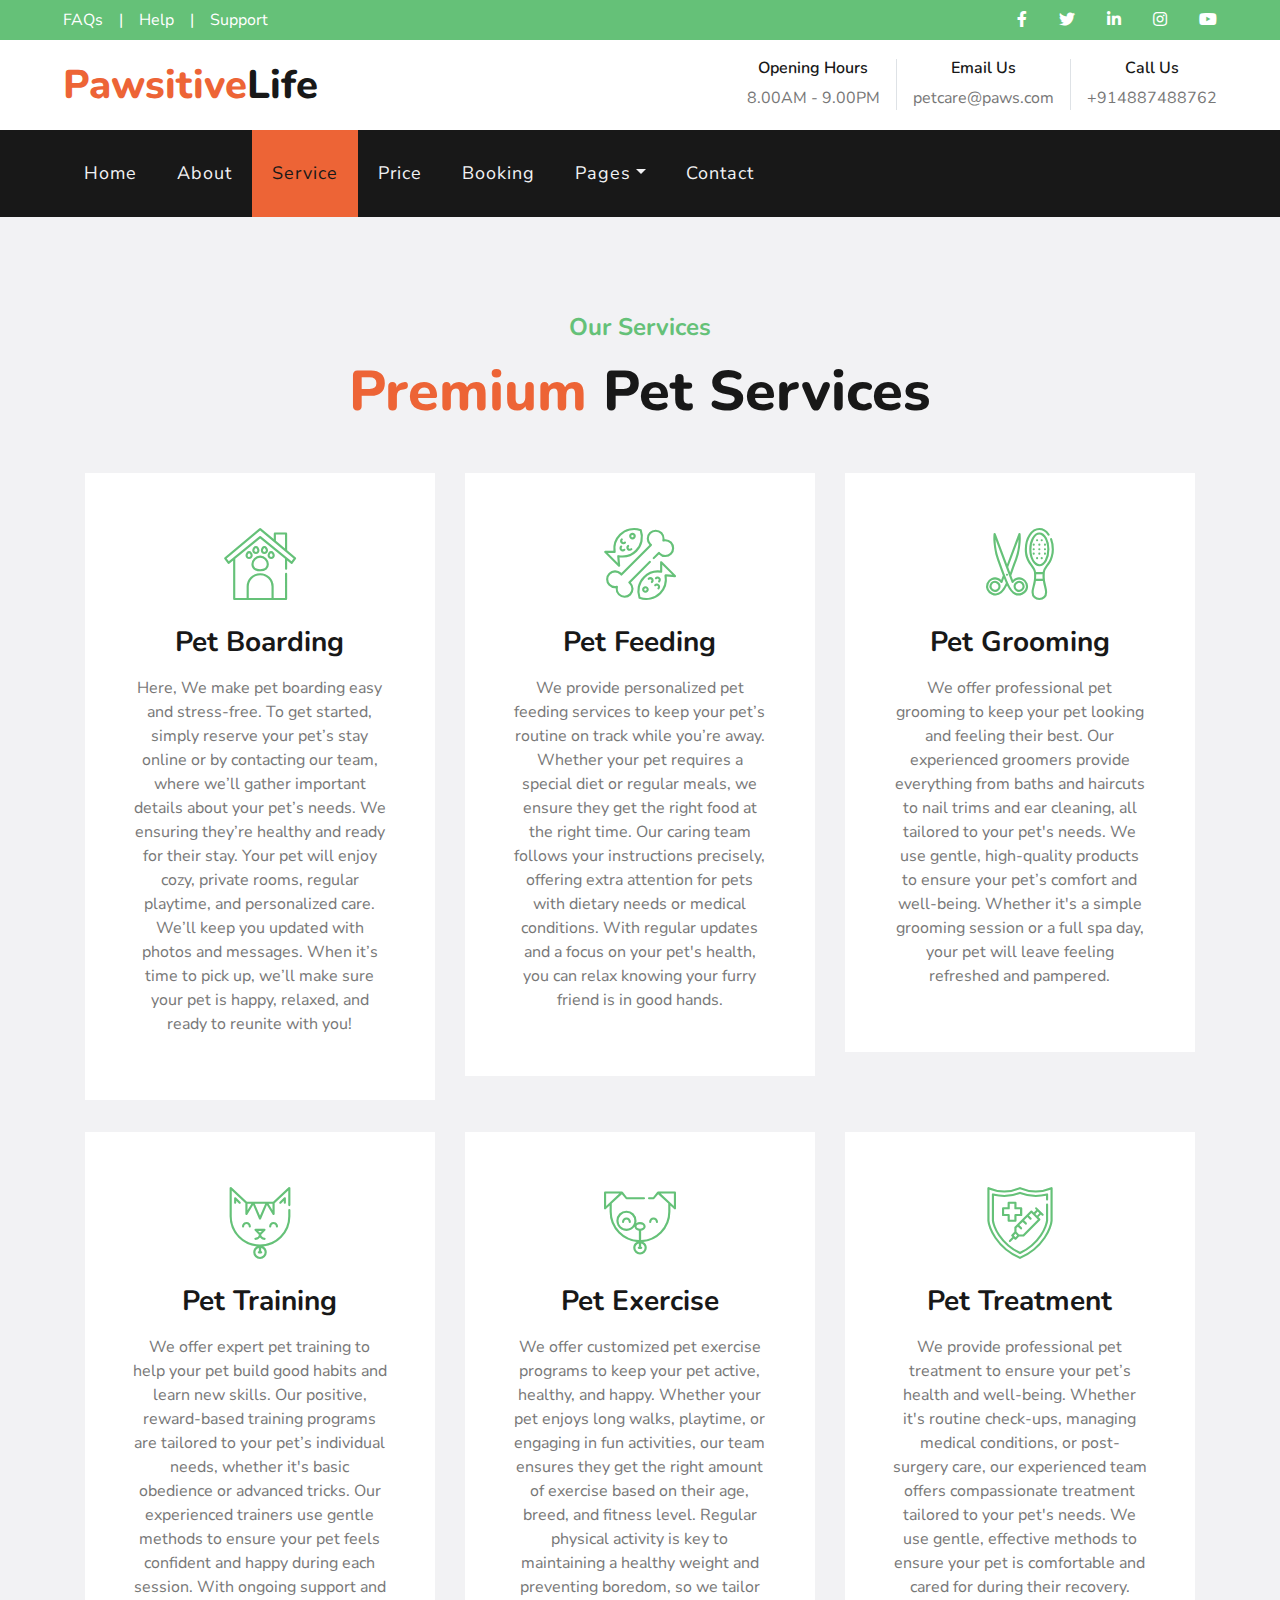
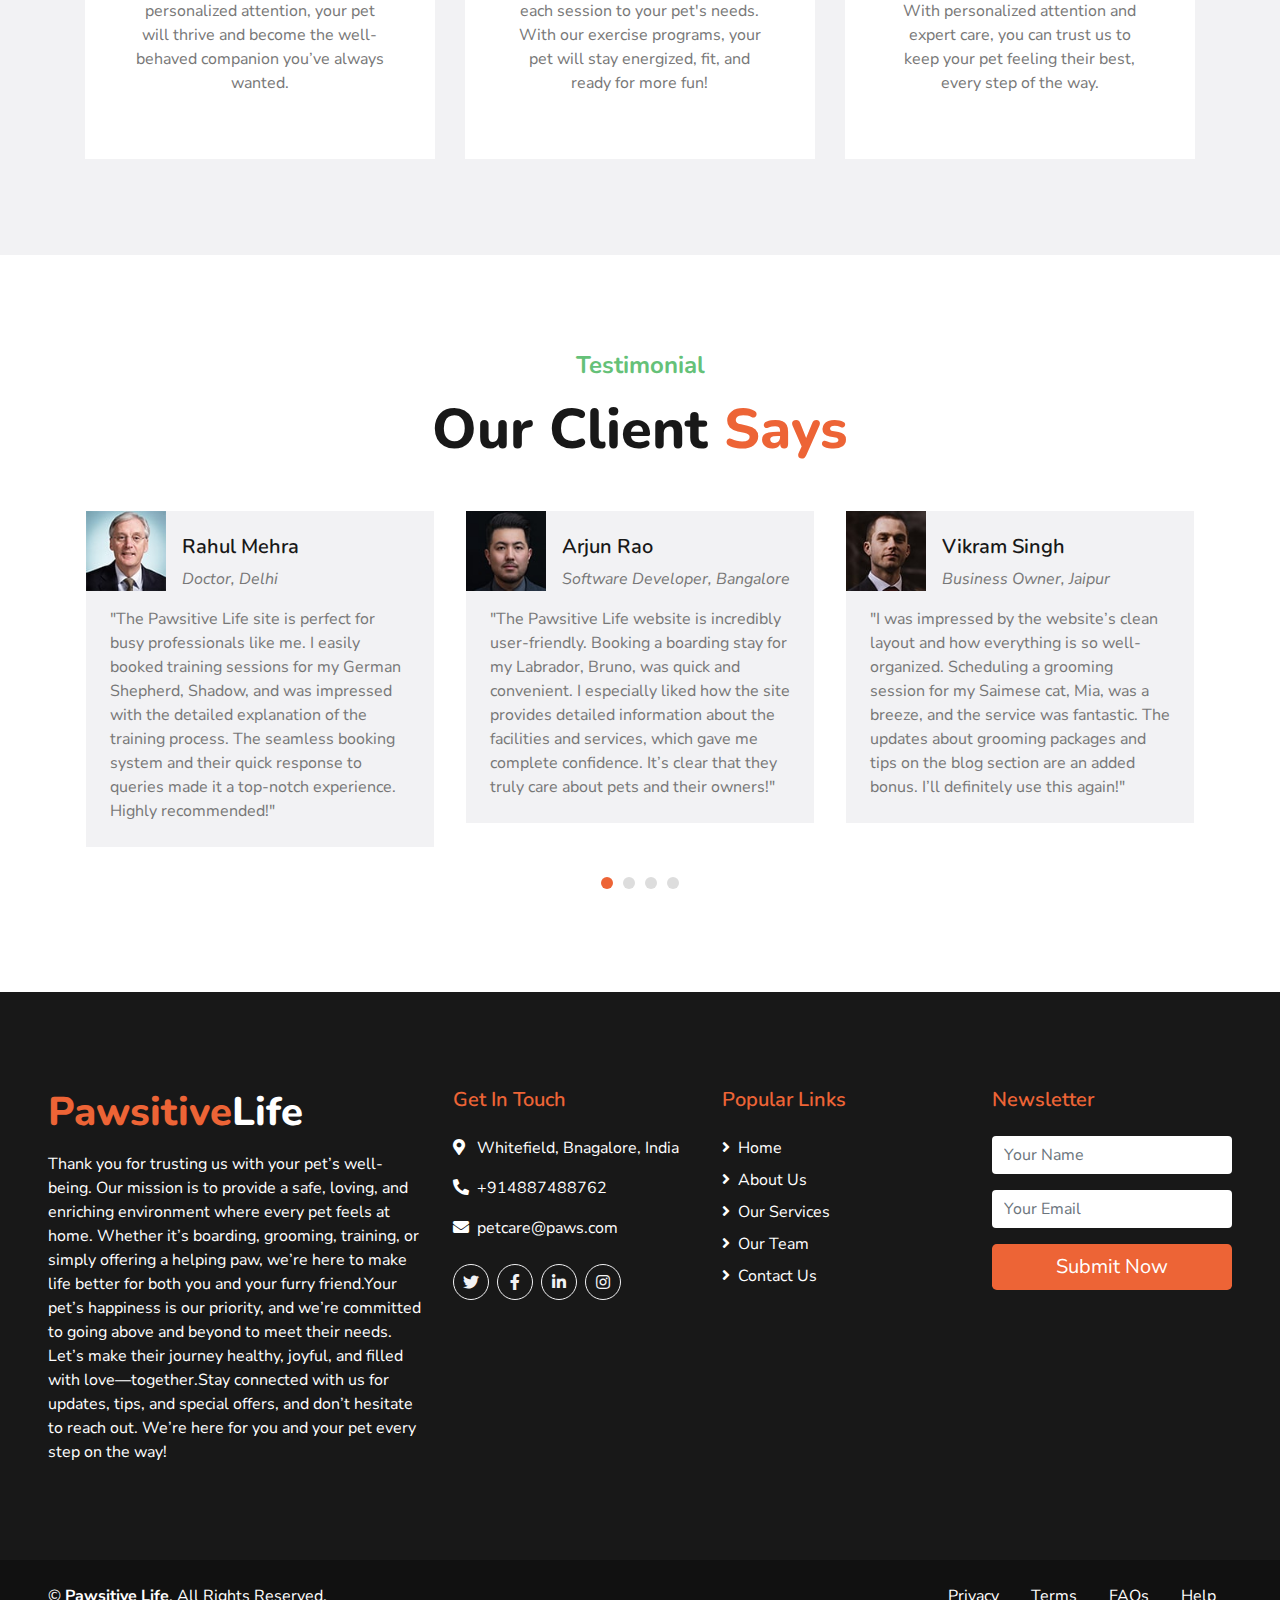
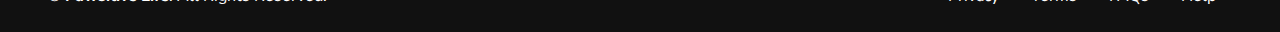
<file: service.html>
<!DOCTYPE html>
<html lang="en">

<head>
    <meta charset="utf-8">
    <title>Pawsitive Life</title>
    <meta content="width=device-width, initial-scale=1.0" name="viewport">
    <meta content="Free HTML Templates" name="keywords">
    <meta content="Free HTML Templates" name="description">

    <!-- Favicon -->
    <link href="img/favicon.png" rel="icon">

    <!-- Google Web Fonts -->
    <link href="https://fonts.googleapis.com/css2?family=Nunito+Sans&family=Nunito:wght@600;700;800&display=swap" rel="stylesheet"> 

    <!-- Font Awesome -->
    <link href="https://cdnjs.cloudflare.com/ajax/libs/font-awesome/5.10.0/css/all.min.css" rel="stylesheet">

    <!-- Flaticon Font -->
    <link href="lib/flaticon/font/flaticon.css" rel="stylesheet">

    <!-- Libraries Stylesheet -->
    <link href="lib/owlcarousel/assets/owl.carousel.min.css" rel="stylesheet">
    <link href="lib/tempusdominus/css/tempusdominus-bootstrap-4.min.css" rel="stylesheet" />

    <!-- Customized Bootstrap Stylesheet -->
    <link href="css/style.css" rel="stylesheet">
</head>

<body>
    <!-- Topbar Start -->
    <div class="container-fluid">
        <div class="row bg-secondary py-2 px-lg-5">
            <div class="col-lg-6 text-center text-lg-left mb-2 mb-lg-0">
                <div class="d-inline-flex align-items-center">
                    <a class="text-white pr-3" href="">FAQs</a>
                    <span class="text-white">|</span>
                    <a class="text-white px-3" href="">Help</a>
                    <span class="text-white">|</span>
                    <a class="text-white pl-3" href="">Support</a>
                </div>
            </div>
            <div class="col-lg-6 text-center text-lg-right">
                <div class="d-inline-flex align-items-center">
                    <a class="text-white px-3" href="">
                        <i class="fab fa-facebook-f"></i>
                    </a>
                    <a class="text-white px-3" href="">
                        <i class="fab fa-twitter"></i>
                    </a>
                    <a class="text-white px-3" href="">
                        <i class="fab fa-linkedin-in"></i>
                    </a>
                    <a class="text-white px-3" href="">
                        <i class="fab fa-instagram"></i>
                    </a>
                    <a class="text-white pl-3" href="">
                        <i class="fab fa-youtube"></i>
                    </a>
                </div>
            </div>
        </div>
        <div class="row py-3 px-lg-5">
            <div class="col-lg-4">
                <a href="" class="navbar-brand d-none d-lg-block">
                    <h1 class="m-0 display-5 text-capitalize"><span class="text-primary">Pawsitive</span>Life</h1>
                </a>
            </div>
            <div class="col-lg-8 text-center text-lg-right">
                <div class="d-inline-flex align-items-center">
                    <div class="d-inline-flex flex-column text-center pr-3 border-right">
                        <h6>Opening Hours</h6>
                        <p class="m-0">8.00AM - 9.00PM</p>
                    </div>
                    <div class="d-inline-flex flex-column text-center px-3 border-right">
                        <h6>Email Us</h6>
                        <p class="m-0">petcare@paws.com</p>
                    </div>
                    <div class="d-inline-flex flex-column text-center pl-3">
                        <h6>Call Us</h6>
                        <p class="m-0">+914887488762</p>
                    </div>
                </div>
            </div>
        </div>
    </div>
    <!-- Topbar End -->


    <!-- Navbar Start -->
    <div class="container-fluid p-0">
        <nav class="navbar navbar-expand-lg bg-dark navbar-dark py-3 py-lg-0 px-lg-5">
            <a href="" class="navbar-brand d-block d-lg-none">
                <h1 class="m-0 display-5 text-capitalize font-italic text-white"><span class="text-primary">Pawsitive</span>Life</h1>
            </a>
            <button type="button" class="navbar-toggler" data-toggle="collapse" data-target="#navbarCollapse">
                <span class="navbar-toggler-icon"></span>
            </button>
            <div class="collapse navbar-collapse justify-content-between px-3" id="navbarCollapse">
                <div class="navbar-nav mr-auto py-0">
                    <a href="index.html" class="nav-item nav-link">Home</a>
                    <a href="about.html" class="nav-item nav-link">About</a>
                    <a href="service.html" class="nav-item nav-link active">Service</a>
                    <a href="price.html" class="nav-item nav-link">Price</a>
                    <a href="booking.html" class="nav-item nav-link">Booking</a>
                    <div class="nav-item dropdown">
                        <a href="#" class="nav-link dropdown-toggle" data-toggle="dropdown">Pages</a>
                        <div class="dropdown-menu rounded-0 m-0">
                            <a href="blog.html" class="dropdown-item">Blog Grid</a>
                            <a href="single.html" class="dropdown-item">Blog Detail</a>
                        </div>
                    </div>
                    <a href="contact.html" class="nav-item nav-link">Contact</a>
                </div>
                
            </div>
        </nav>
    </div>
    <!-- Navbar End -->


    <!-- Services Start -->
    <div class="container-fluid bg-light pt-5">
        <div class="container py-5">
            <div class="d-flex flex-column text-center mb-5">
                <h4 class="text-secondary mb-3">Our Services</h4>
                <h1 class="display-4 m-0"><span class="text-primary">Premium</span> Pet Services</h1>
            </div>
            <div class="row pb-3">
                <div class="col-md-6 col-lg-4 mb-4">
                    <div class="d-flex flex-column text-center bg-white mb-2 p-3 p-sm-5">
                        <h3 class="flaticon-house display-3 font-weight-normal text-secondary mb-3"></h3>
                        <h3 class="mb-3">Pet Boarding</h3>
                        <p>Here, We make pet boarding easy and stress-free. To get started, simply reserve your pet’s stay online or by contacting our team, where we’ll gather important details about your pet’s needs. We ensuring they’re healthy and ready for their stay. Your pet will enjoy cozy, private rooms, regular playtime, and personalized care. We’ll keep you updated with photos and messages. When it’s time to pick up, we’ll make sure your pet is happy, relaxed, and ready to reunite with you!</p>
                        
                    </div>
                </div>
                <div class="col-md-6 col-lg-4 mb-4">
                    <div class="d-flex flex-column text-center bg-white mb-2 p-3 p-sm-5">
                        <h3 class="flaticon-food display-3 font-weight-normal text-secondary mb-3"></h3>
                        <h3 class="mb-3">Pet Feeding</h3>
                        <p>We provide personalized pet feeding services to keep your pet’s routine on track while you’re away. Whether your pet requires a special diet or regular meals, we ensure they get the right food at the right time. Our caring team follows your instructions precisely, offering extra attention for pets with dietary needs or medical conditions. With regular updates and a focus on your pet's health, you can relax knowing your furry friend is in good hands.</p>
                        
                    </div>
                </div>
                <div class="col-md-6 col-lg-4 mb-4">
                    <div class="d-flex flex-column text-center bg-white mb-2 p-3 p-sm-5">
                        <h3 class="flaticon-grooming display-3 font-weight-normal text-secondary mb-3"></h3>
                        <h3 class="mb-3">Pet Grooming</h3>
                        <p>We offer professional pet grooming to keep your pet looking and feeling their best. Our experienced groomers provide everything from baths and haircuts to nail trims and ear cleaning, all tailored to your pet's needs. We use gentle, high-quality products to ensure your pet’s comfort and well-being. Whether it's a simple grooming session or a full spa day, your pet will leave feeling refreshed and pampered.</p>
                        
                    </div>
                </div>
                <div class="col-md-6 col-lg-4 mb-4">
                    <div class="d-flex flex-column text-center bg-white mb-2 p-3 p-sm-5">
                        <h3 class="flaticon-cat display-3 font-weight-normal text-secondary mb-3"></h3>
                        <h3 class="mb-3">Pet Training</h3>
                        <p>We offer expert pet training to help your pet build good habits and learn new skills. Our positive, reward-based training programs are tailored to your pet’s individual needs, whether it's basic obedience or advanced tricks. Our experienced trainers use gentle methods to ensure your pet feels confident and happy during each session. With ongoing support and personalized attention, your pet will thrive and become the well-behaved companion you’ve always wanted.</p>
                        
                    </div>
                </div>
                <div class="col-md-6 col-lg-4 mb-4">
                    <div class="d-flex flex-column text-center bg-white mb-2 p-3 p-sm-5">
                        <h3 class="flaticon-dog display-3 font-weight-normal text-secondary mb-3"></h3>
                        <h3 class="mb-3">Pet Exercise</h3>
                        <p>We offer customized pet exercise programs to keep your pet active, healthy, and happy. Whether your pet enjoys long walks, playtime, or engaging in fun activities, our team ensures they get the right amount of exercise based on their age, breed, and fitness level. Regular physical activity is key to maintaining a healthy weight and preventing boredom, so we tailor each session to your pet's needs. With our exercise programs, your pet will stay energized, fit, and ready for more fun!</p>
                        
                    </div>
                </div>
                <div class="col-md-6 col-lg-4 mb-4">
                    <div class="d-flex flex-column text-center bg-white mb-2 p-3 p-sm-5">
                        <h3 class="flaticon-vaccine display-3 font-weight-normal text-secondary mb-3"></h3>
                        <h3 class="mb-3">Pet Treatment</h3>
                        <p>We provide professional pet treatment to ensure your pet’s health and well-being. Whether it's routine check-ups, managing medical conditions, or post-surgery care, our experienced team offers compassionate treatment tailored to your pet's needs. We use gentle, effective methods to ensure your pet is comfortable and cared for during their recovery. With personalized attention and expert care, you can trust us to keep your pet feeling their best, every step of the way.</p>
                        
                    </div>
                </div>
            </div>
        </div>
    </div>
    <!-- Services End -->


    <!-- Testimonial Start -->
    <div class="container-fluid p-0 py-5">
        <div class="container p-0 pt-5">
            <div class="d-flex flex-column text-center mb-5">
                <h4 class="text-secondary mb-3">Testimonial</h4>
                <h1 class="display-4 m-0">Our Client <span class="text-primary">Says</span></h1>
            </div>
            <div class="owl-carousel testimonial-carousel">
                <div class="bg-light mx-3 p-4">
                    <div class="d-flex align-items-end mb-3 mt-n4 ml-n4">
                        <img class="img-fluid" src="img/testimonial-1.jpg" style="width: 80px; height: 80px;" alt="">
                        <div class="ml-3">
                            <h5>Arjun Rao</h5>
                            <i>Software Developer, Bangalore</i>
                        </div>
                    </div>
                    <p class="m-0">"The Pawsitive Life website is incredibly user-friendly. Booking a boarding stay for my Labrador, Bruno, was quick and convenient. I especially liked how the site provides detailed information about the facilities and services, which gave me complete confidence. It’s clear that they truly care about pets and their owners!"</p>
                </div>
                <div class="bg-light mx-3 p-4">
                    <div class="d-flex align-items-end mb-3 mt-n4 ml-n4">
                        <img class="img-fluid" src="img/testimonial-2.jpg" style="width: 80px; height: 80px;" alt="">
                        <div class="ml-3">
                            <h5>Vikram Singh</h5>
                            <i>Business Owner, Jaipur</i>
                        </div>
                    </div>
                    <p class="m-0">"I was impressed by the website’s clean layout and how everything is so well-organized. Scheduling a grooming session for my Saimese cat, Mia, was a breeze, and the service was fantastic. The updates about grooming packages and tips on the blog section are an added bonus. I’ll definitely use this again!"</p>
                </div>
                <div class="bg-light mx-3 p-4">
                    <div class="d-flex align-items-end mb-3 mt-n4 ml-n4">
                        <img class="img-fluid" src="img/testimonial-3.jpg" style="width: 80px; height: 80px;" alt="">
                        <div class="ml-3">
                            <h5>Sanjay Patel</h5>
                            <i>Chartered Accountant, Ahmedabad</i>
                        </div>
                    </div>
                    <p class="m-0">"The website is beautifully designed, and all the features are so intuitive. I quickly found what I needed and booked a wellness check-up for my Persian cat, Leo, without any trouble. The personalized care details on the site made me feel confident about choosing Pawsitive Life. Great work!"

</p>
                </div>
                <div class="bg-light mx-3 p-4">
                    <div class="d-flex align-items-end mb-3 mt-n4 ml-n4">
                        <img class="img-fluid" src="img/testimonial-4.jpg" style="width: 80px; height: 80px;" alt="">
                        <div class="ml-3">
                            <h5>Rahul Mehra</h5>
                            <i>Doctor, Delhi</i>
                        </div>
                    </div>
                    <p class="m-0">"The Pawsitive Life site is perfect for busy professionals like me. I easily booked training sessions for my German Shepherd, Shadow, and was impressed with the detailed explanation of the training process. The seamless booking system and their quick response to queries made it a top-notch experience. Highly recommended!"</p>
                </div>
            </div>
        </div>
    </div>
    <!-- Testimonial End -->


    <!-- Footer Start -->
    <div class="container-fluid bg-dark text-white mt-5 py-5 px-sm-3 px-md-5">
        <div class="row pt-5">
            <div class="col-lg-4 col-md-12 mb-5">
                <h1 class="mb-3 display-5 text-capitalize text-white"><span class="text-primary">Pawsitive</span>Life</h1>
                <p class="m-0">Thank you for trusting us with your pet’s well-being. Our mission is to provide a safe, loving, and enriching environment where every pet feels at home. Whether it’s boarding, grooming, training, or simply offering a helping paw, we’re here to make life better for both you and your furry friend.Your pet’s happiness is our priority, and we’re committed to going above and beyond to meet their needs. Let’s make their journey healthy, joyful, and filled with love—together.Stay connected with us for updates, tips, and special offers, and don’t hesitate to reach out. We’re here for you and your pet every step on the way!</p>
            </div>
            <div class="col-lg-8 col-md-12">
                <div class="row">
                    <div class="col-md-4 mb-5">
                        <h5 class="text-primary mb-4">Get In Touch</h5>
                        <p><i class="fa fa-map-marker-alt mr-2"></i> Whitefield, Bnagalore, India</p>
                        <p><i class="fa fa-phone-alt mr-2"></i>+914887488762</p>
                        <p><i class="fa fa-envelope mr-2"></i>petcare@paws.com</p>
                        <div class="d-flex justify-content-start mt-4">
                            <a class="btn btn-outline-light rounded-circle text-center mr-2 px-0" style="width: 36px; height: 36px;" href="#"><i class="fab fa-twitter"></i></a>
                            <a class="btn btn-outline-light rounded-circle text-center mr-2 px-0" style="width: 36px; height: 36px;" href="#"><i class="fab fa-facebook-f"></i></a>
                            <a class="btn btn-outline-light rounded-circle text-center mr-2 px-0" style="width: 36px; height: 36px;" href="#"><i class="fab fa-linkedin-in"></i></a>
                            <a class="btn btn-outline-light rounded-circle text-center mr-2 px-0" style="width: 36px; height: 36px;" href="#"><i class="fab fa-instagram"></i></a>
                        </div>
                    </div>
                    <div class="col-md-4 mb-5">
                        <h5 class="text-primary mb-4">Popular Links</h5>
                        <div class="d-flex flex-column justify-content-start">
                            <a class="text-white mb-2" href="#"><i class="fa fa-angle-right mr-2"></i>Home</a>
                            <a class="text-white mb-2" href="#"><i class="fa fa-angle-right mr-2"></i>About Us</a>
                            <a class="text-white mb-2" href="#"><i class="fa fa-angle-right mr-2"></i>Our Services</a>
                            <a class="text-white mb-2" href="#"><i class="fa fa-angle-right mr-2"></i>Our Team</a>
                            <a class="text-white" href="#"><i class="fa fa-angle-right mr-2"></i>Contact Us</a>
                        </div>
                    </div>
                    <div class="col-md-4 mb-5">
                        <h5 class="text-primary mb-4">Newsletter</h5>
                        <form action="">
                            <div class="form-group">
                                <input type="text" class="form-control border-0" placeholder="Your Name" required="required" />
                            </div>
                            <div class="form-group">
                                <input type="email" class="form-control border-0" placeholder="Your Email" required="required" />
                            </div>
                            <div>
                                <button class="btn btn-lg btn-primary btn-block border-0" type="submit">Submit Now</button>
                            </div>
                        </form>
                    </div>
                </div>
            </div>
        </div>
    </div>
    <div class="container-fluid text-white py-4 px-sm-3 px-md-5" style="background: #111111;">
        <div class="row">
            <div class="col-md-6 text-center text-md-left mb-3 mb-md-0">
                <p class="m-0 text-white">
                    &copy; <a class="text-white font-weight-bold" href="https://freewebsitecode.com">Pawsitive Life</a>. All Rights Reserved.
                    <a class="text-white font-weight-bold" href="https://freewebsitecode.com"></a>
                </p>
            </div>
            <div class="col-md-6 text-center text-md-right">
                <ul class="nav d-inline-flex">
                    <li class="nav-item">
                        <a class="nav-link text-white py-0" href="#">Privacy</a>
                    </li>
                    <li class="nav-item">
                        <a class="nav-link text-white py-0" href="#">Terms</a>
                    </li>
                    <li class="nav-item">
                        <a class="nav-link text-white py-0" href="#">FAQs</a>
                    </li>
                    <li class="nav-item">
                        <a class="nav-link text-white py-0" href="#">Help</a>
                    </li>
                </ul>
            </div>
        </div>
    </div>
    <!-- Footer End -->


    <!-- Back to Top -->
    <a href="#" class="btn btn-lg btn-primary back-to-top"><i class="fa fa-angle-double-up"></i></a>


    <!-- JavaScript Libraries -->
    <script src="https://code.jquery.com/jquery-3.4.1.min.js"></script>
    <script src="https://stackpath.bootstrapcdn.com/bootstrap/4.4.1/js/bootstrap.bundle.min.js"></script>
    <script src="lib/easing/easing.min.js"></script>
    <script src="lib/owlcarousel/owl.carousel.min.js"></script>
    <script src="lib/tempusdominus/js/moment.min.js"></script>
    <script src="lib/tempusdominus/js/moment-timezone.min.js"></script>
    <script src="lib/tempusdominus/js/tempusdominus-bootstrap-4.min.js"></script>

    <!-- Contact Javascript File -->
    <script src="mail/jqBootstrapValidation.min.js"></script>
    <script src="mail/contact.js"></script>

    <!-- Template Javascript -->
    <script src="js/main.js"></script>
</body>

</html>
</file>
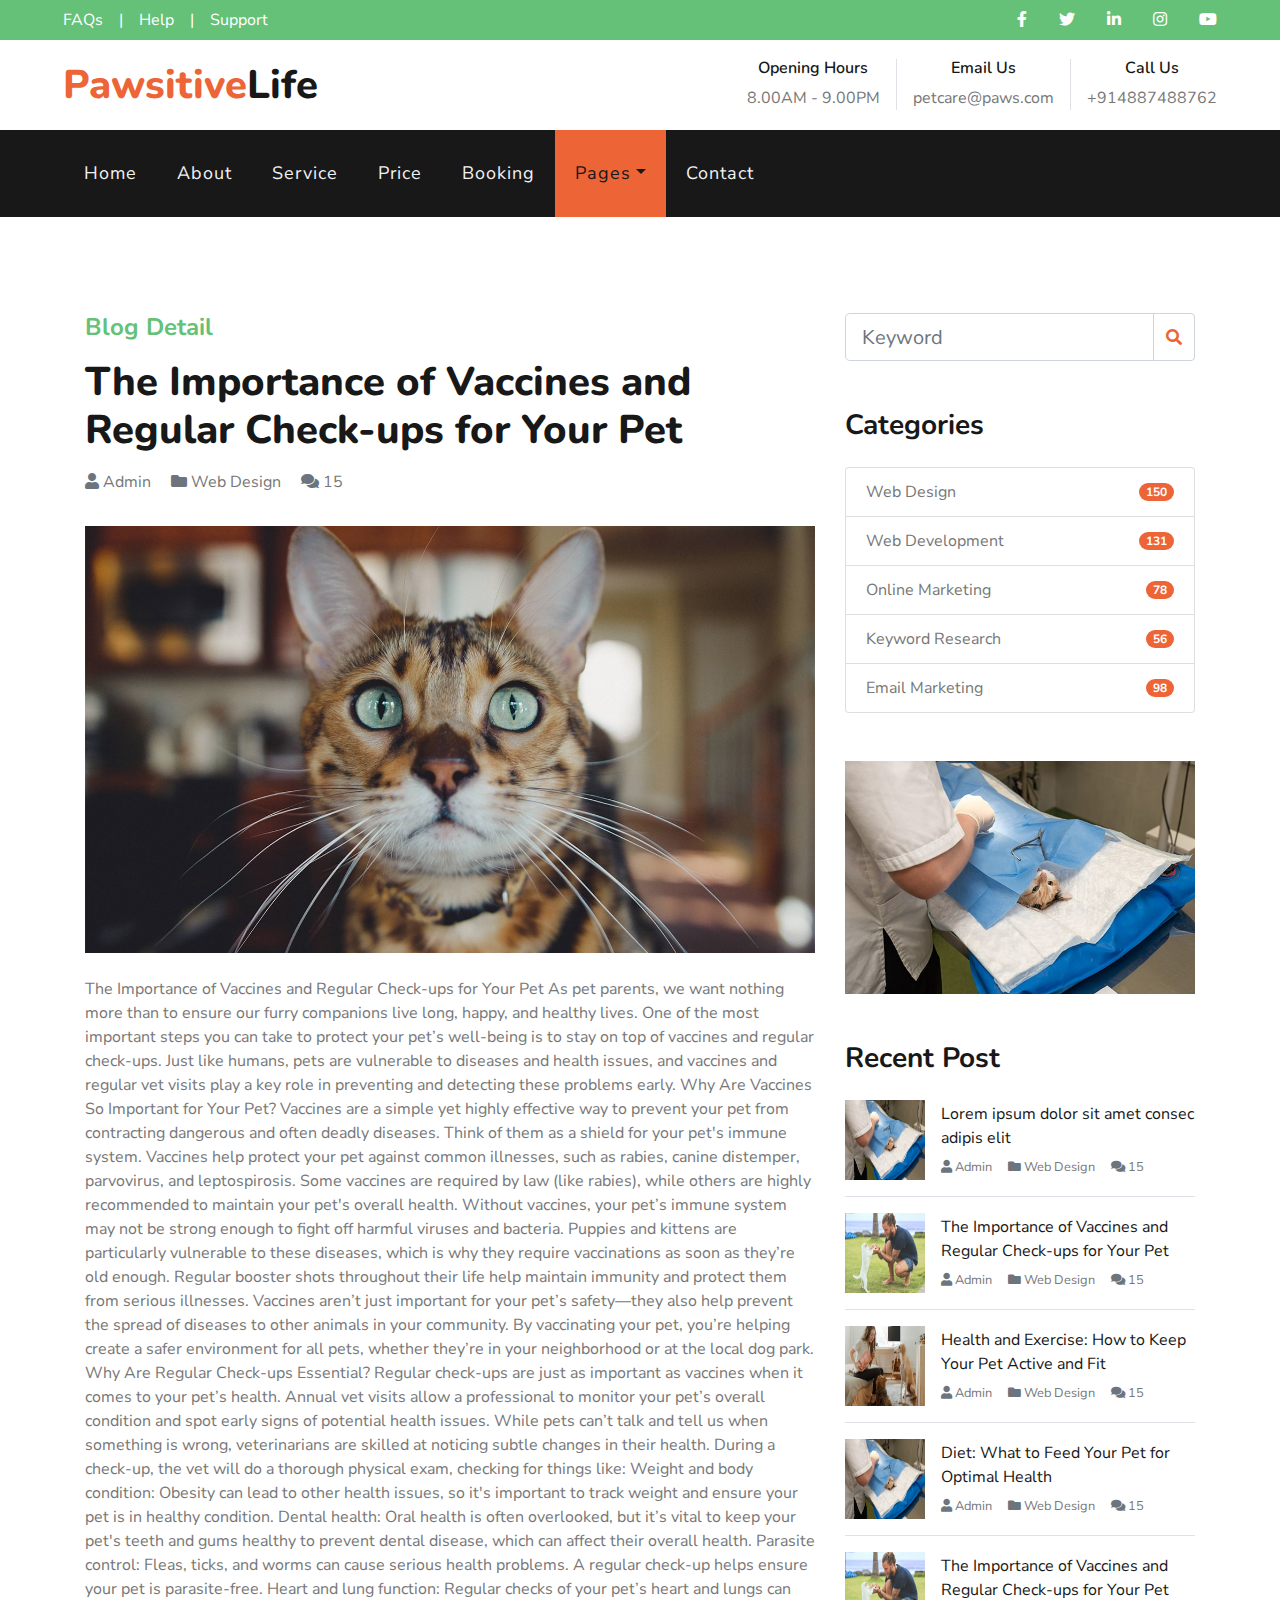
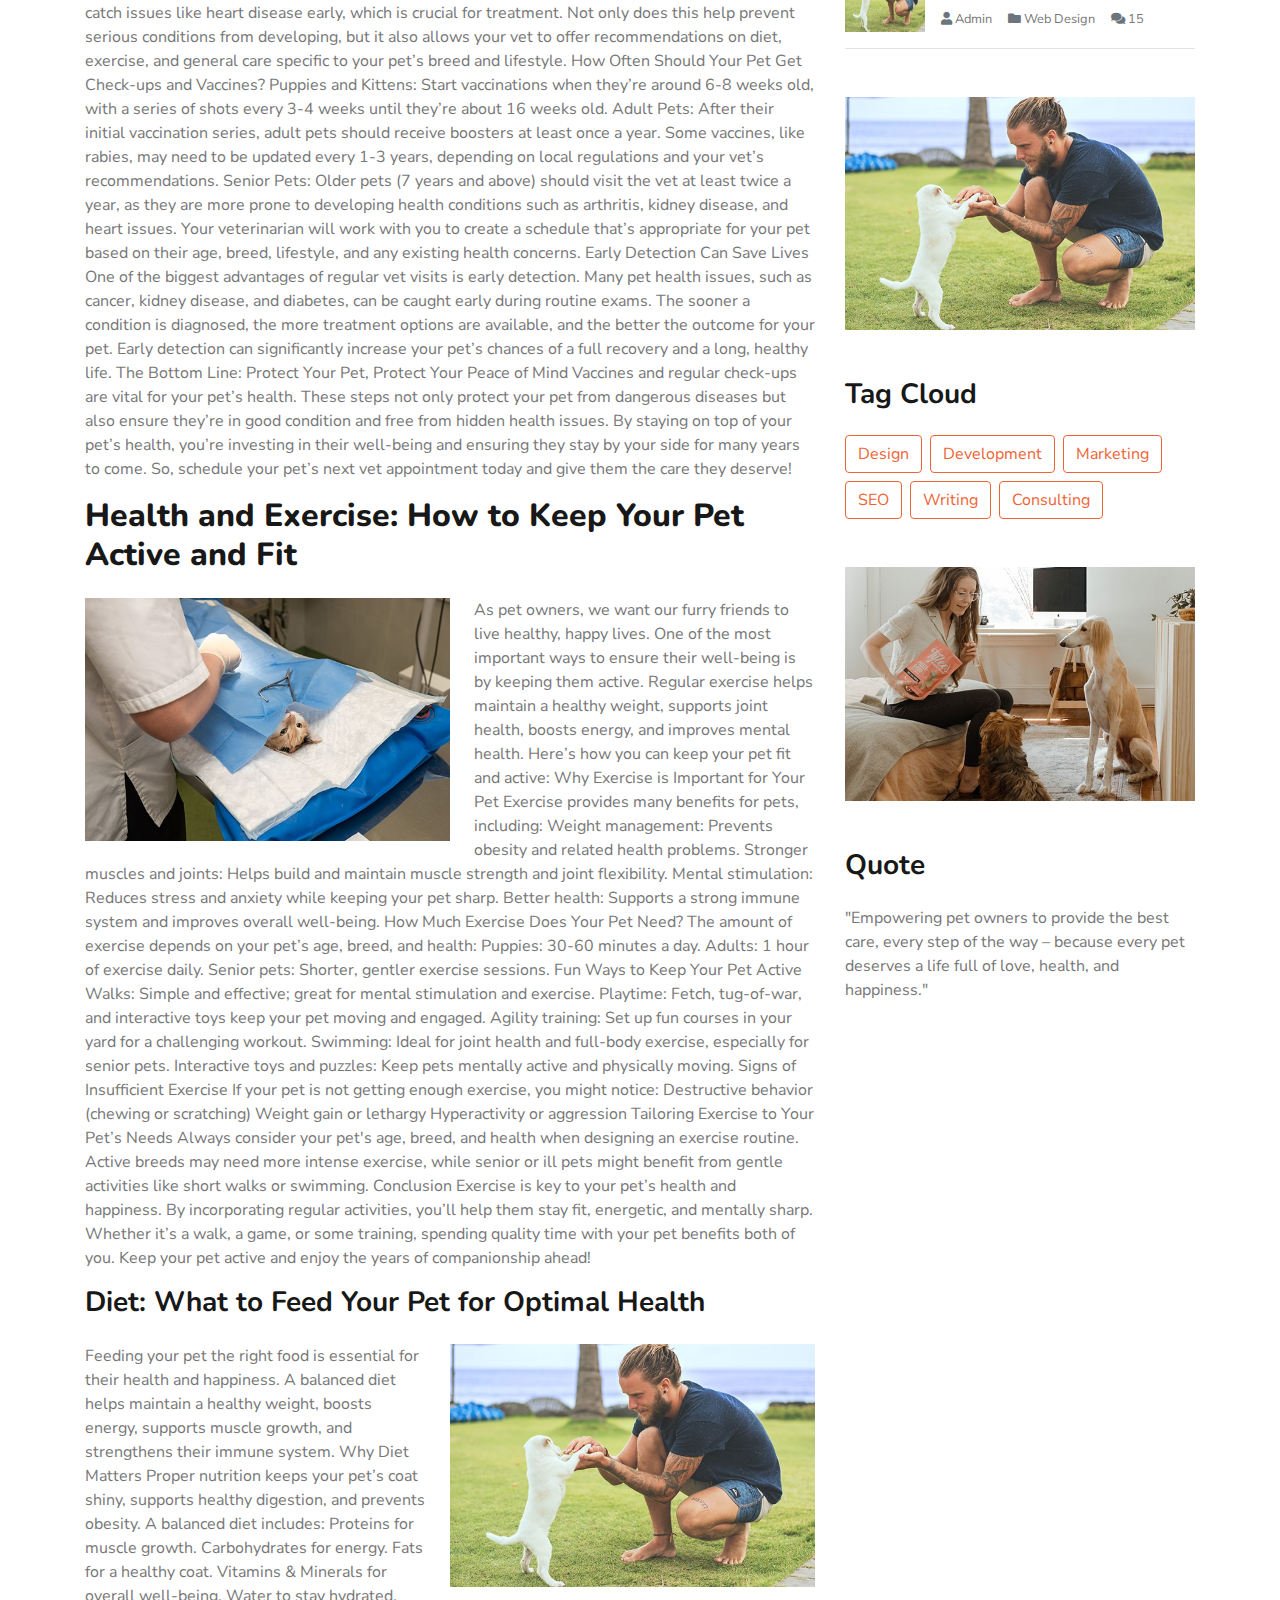
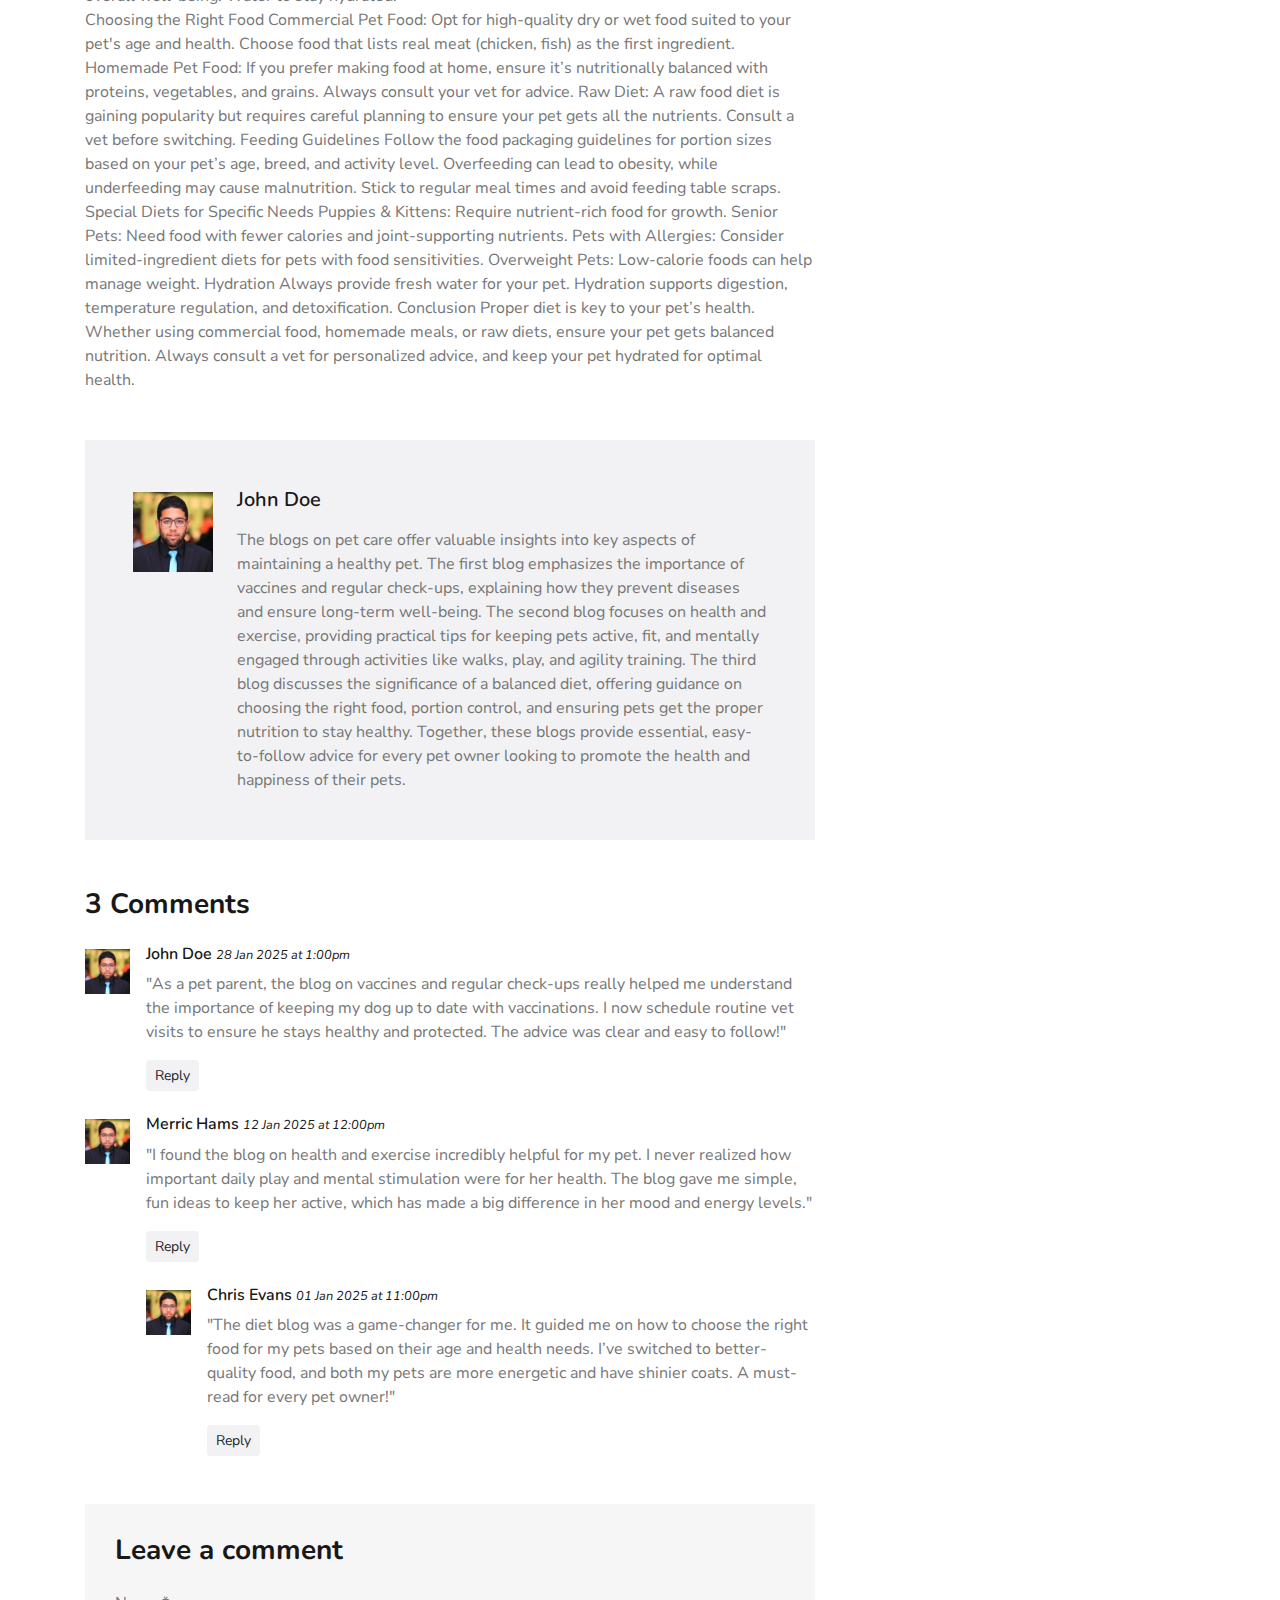
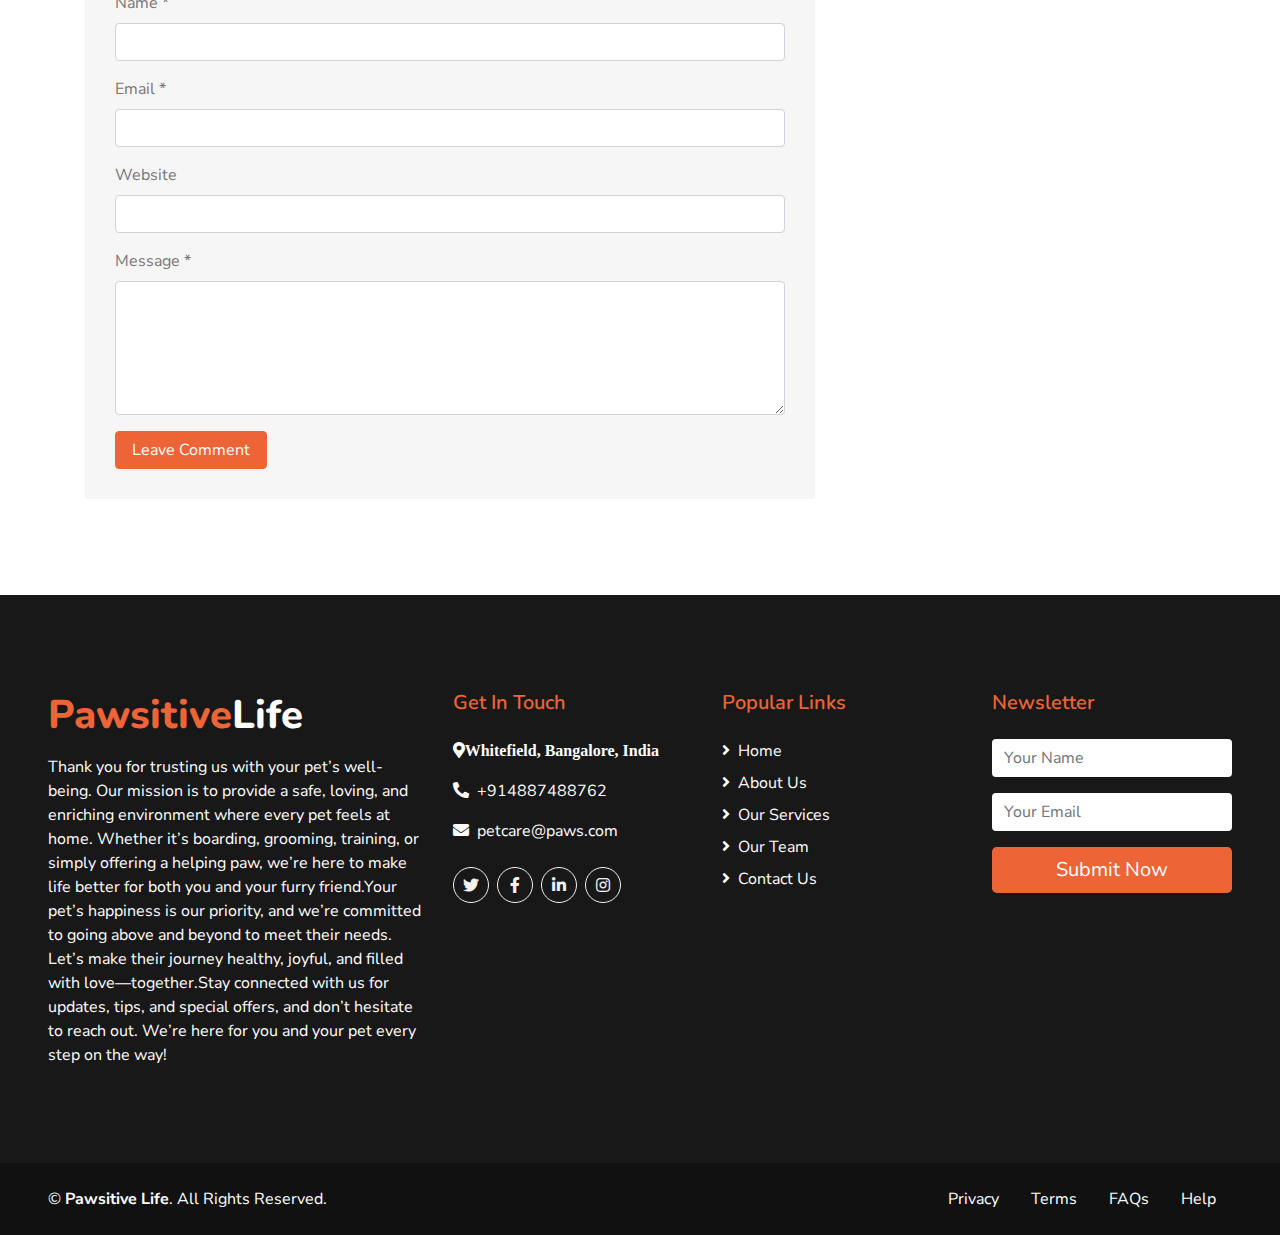
<file: single.html>
<!DOCTYPE html>
<html lang="en">

<head>
    <meta charset="utf-8">
    <title>Pawsitive Life</title>
    <meta content="width=device-width, initial-scale=1.0" name="viewport">
    <meta content="Free HTML Templates" name="keywords">
    <meta content="Free HTML Templates" name="description">

    <!-- Favicon -->
    <link href="img/favicon.png" rel="icon">

    <!-- Google Web Fonts -->
    <link href="https://fonts.googleapis.com/css2?family=Nunito+Sans&family=Nunito:wght@600;700;800&display=swap" rel="stylesheet"> 

    <!-- Font Awesome -->
    <link href="https://cdnjs.cloudflare.com/ajax/libs/font-awesome/5.10.0/css/all.min.css" rel="stylesheet">

    <!-- Flaticon Font -->
    <link href="lib/flaticon/font/flaticon.css" rel="stylesheet">

    <!-- Libraries Stylesheet -->
    <link href="lib/owlcarousel/assets/owl.carousel.min.css" rel="stylesheet">
    <link href="lib/tempusdominus/css/tempusdominus-bootstrap-4.min.css" rel="stylesheet" />

    <!-- Customized Bootstrap Stylesheet -->
    <link href="css/style.css" rel="stylesheet">
</head>

<body>
    <!-- Topbar Start -->
    <div class="container-fluid">
        <div class="row bg-secondary py-2 px-lg-5">
            <div class="col-lg-6 text-center text-lg-left mb-2 mb-lg-0">
                <div class="d-inline-flex align-items-center">
                    <a class="text-white pr-3" href="">FAQs</a>
                    <span class="text-white">|</span>
                    <a class="text-white px-3" href="">Help</a>
                    <span class="text-white">|</span>
                    <a class="text-white pl-3" href="">Support</a>
                </div>
            </div>
            <div class="col-lg-6 text-center text-lg-right">
                <div class="d-inline-flex align-items-center">
                    <a class="text-white px-3" href="">
                        <i class="fab fa-facebook-f"></i>
                    </a>
                    <a class="text-white px-3" href="">
                        <i class="fab fa-twitter"></i>
                    </a>
                    <a class="text-white px-3" href="">
                        <i class="fab fa-linkedin-in"></i>
                    </a>
                    <a class="text-white px-3" href="">
                        <i class="fab fa-instagram"></i>
                    </a>
                    <a class="text-white pl-3" href="">
                        <i class="fab fa-youtube"></i>
                    </a>
                </div>
            </div>
        </div>
        <div class="row py-3 px-lg-5">
            <div class="col-lg-4">
                <a href="" class="navbar-brand d-none d-lg-block">
                    <h1 class="m-0 display-5 text-capitalize"><span class="text-primary">Pawsitive</span>Life</h1>
                </a>
            </div>
            <div class="col-lg-8 text-center text-lg-right">
                <div class="d-inline-flex align-items-center">
                    <div class="d-inline-flex flex-column text-center pr-3 border-right">
                        <h6>Opening Hours</h6>
                        <p class="m-0">8.00AM - 9.00PM</p>
                    </div>
                    <div class="d-inline-flex flex-column text-center px-3 border-right">
                        <h6>Email Us</h6>
                        <p class="m-0">petcare@paws.com</p>
                    </div>
                    <div class="d-inline-flex flex-column text-center pl-3">
                        <h6>Call Us</h6>
                        <p class="m-0">+914887488762</p>
                    </div>
                </div>
            </div>
        </div>
    </div>
    <!-- Topbar End -->


    <!-- Navbar Start -->
    <div class="container-fluid p-0">
        <nav class="navbar navbar-expand-lg bg-dark navbar-dark py-3 py-lg-0 px-lg-5">
            <a href="" class="navbar-brand d-block d-lg-none">
                <h1 class="m-0 display-5 text-capitalize font-italic text-white"><span class="text-primary">Pawsitive</span>Life</h1>
            </a>
            <button type="button" class="navbar-toggler" data-toggle="collapse" data-target="#navbarCollapse">
                <span class="navbar-toggler-icon"></span>
            </button>
            <div class="collapse navbar-collapse justify-content-between px-3" id="navbarCollapse">
                <div class="navbar-nav mr-auto py-0">
                    <a href="index.html" class="nav-item nav-link">Home</a>
                    <a href="about.html" class="nav-item nav-link">About</a>
                    <a href="service.html" class="nav-item nav-link">Service</a>
                    <a href="price.html" class="nav-item nav-link">Price</a>
                    <a href="booking.html" class="nav-item nav-link">Booking</a>
                    <div class="nav-item dropdown">
                        <a href="#" class="nav-link dropdown-toggle active" data-toggle="dropdown">Pages</a>
                        <div class="dropdown-menu rounded-0 m-0">
                            <a href="blog.html" class="dropdown-item">Blog Grid</a>
                            <a href="single.html" class="dropdown-item">Blog Detail</a>
                        </div>
                    </div>
                    <a href="contact.html" class="nav-item nav-link">Contact</a>
                </div>
                
            </div>
        </nav>
    </div>
    <!-- Navbar End -->


    <!-- Detail Start -->
    <div class="container py-5">
        <div class="row pt-5">
            <div class="col-lg-8">
                <div class="d-flex flex-column text-left mb-4">
                    <h4 class="text-secondary mb-3">Blog Detail</h4>
                    <h1 class="mb-3">The Importance of Vaccines and Regular Check-ups for Your Pet</h1>
                    <div class="d-index-flex mb-2">
                        <span class="mr-3"><i class="fa fa-user text-muted"></i> Admin</span>
                        <span class="mr-3"><i class="fa fa-folder text-muted"></i> Web Design</span>
                        <span class="mr-3"><i class="fa fa-comments text-muted"></i> 15</span>
                    </div>
                </div>

                <div class="mb-5">
                    <img class="img-fluid w-100 mb-4" src="img/carousel-1.jpg" alt="Image">
                    <p>The Importance of Vaccines and Regular Check-ups for Your Pet
As pet parents, we want nothing more than to ensure our furry companions live long, happy, and healthy lives. One of the most important steps you can take to protect your pet’s well-being is to stay on top of vaccines and regular check-ups. Just like humans, pets are vulnerable to diseases and health issues, and vaccines and regular vet visits play a key role in preventing and detecting these problems early.

Why Are Vaccines So Important for Your Pet?
Vaccines are a simple yet highly effective way to prevent your pet from contracting dangerous and often deadly diseases. Think of them as a shield for your pet's immune system. Vaccines help protect your pet against common illnesses, such as rabies, canine distemper, parvovirus, and leptospirosis. Some vaccines are required by law (like rabies), while others are highly recommended to maintain your pet's overall health.

Without vaccines, your pet’s immune system may not be strong enough to fight off harmful viruses and bacteria. Puppies and kittens are particularly vulnerable to these diseases, which is why they require vaccinations as soon as they’re old enough. Regular booster shots throughout their life help maintain immunity and protect them from serious illnesses.

Vaccines aren’t just important for your pet’s safety—they also help prevent the spread of diseases to other animals in your community. By vaccinating your pet, you’re helping create a safer environment for all pets, whether they’re in your neighborhood or at the local dog park.

Why Are Regular Check-ups Essential?
Regular check-ups are just as important as vaccines when it comes to your pet’s health. Annual vet visits allow a professional to monitor your pet’s overall condition and spot early signs of potential health issues. While pets can’t talk and tell us when something is wrong, veterinarians are skilled at noticing subtle changes in their health.

During a check-up, the vet will do a thorough physical exam, checking for things like:

Weight and body condition: Obesity can lead to other health issues, so it's important to track weight and ensure your pet is in healthy condition.
Dental health: Oral health is often overlooked, but it’s vital to keep your pet's teeth and gums healthy to prevent dental disease, which can affect their overall health.
Parasite control: Fleas, ticks, and worms can cause serious health problems. A regular check-up helps ensure your pet is parasite-free.
Heart and lung function: Regular checks of your pet’s heart and lungs can catch issues like heart disease early, which is crucial for treatment.
Not only does this help prevent serious conditions from developing, but it also allows your vet to offer recommendations on diet, exercise, and general care specific to your pet’s breed and lifestyle.

How Often Should Your Pet Get Check-ups and Vaccines?
Puppies and Kittens: Start vaccinations when they’re around 6-8 weeks old, with a series of shots every 3-4 weeks until they’re about 16 weeks old.
Adult Pets: After their initial vaccination series, adult pets should receive boosters at least once a year. Some vaccines, like rabies, may need to be updated every 1-3 years, depending on local regulations and your vet’s recommendations.
Senior Pets: Older pets (7 years and above) should visit the vet at least twice a year, as they are more prone to developing health conditions such as arthritis, kidney disease, and heart issues.
Your veterinarian will work with you to create a schedule that’s appropriate for your pet based on their age, breed, lifestyle, and any existing health concerns.

Early Detection Can Save Lives
One of the biggest advantages of regular vet visits is early detection. Many pet health issues, such as cancer, kidney disease, and diabetes, can be caught early during routine exams. The sooner a condition is diagnosed, the more treatment options are available, and the better the outcome for your pet. Early detection can significantly increase your pet’s chances of a full recovery and a long, healthy life.

The Bottom Line: Protect Your Pet, Protect Your Peace of Mind
Vaccines and regular check-ups are vital for your pet’s health. These steps not only protect your pet from dangerous diseases but also ensure they’re in good condition and free from hidden health issues. By staying on top of your pet’s health, you’re investing in their well-being and ensuring they stay by your side for many years to come. So, schedule your pet’s next vet appointment today and give them the care they deserve!</p>
         
                    <h2 class="mb-4">Health and Exercise: How to Keep Your Pet Active and Fit</h2>
                    <img class="img-fluid w-50 float-left mr-4 mb-3" src="img/blog-1.jpg" alt="Image">
                    <p>As pet owners, we want our furry friends to live healthy, happy lives. One of the most important ways to ensure their well-being is by keeping them active. Regular exercise helps maintain a healthy weight, supports joint health, boosts energy, and improves mental health. Here’s how you can keep your pet fit and active:

Why Exercise is Important for Your Pet
Exercise provides many benefits for pets, including:

Weight management: Prevents obesity and related health problems.
Stronger muscles and joints: Helps build and maintain muscle strength and joint flexibility.
Mental stimulation: Reduces stress and anxiety while keeping your pet sharp.
Better health: Supports a strong immune system and improves overall well-being.
How Much Exercise Does Your Pet Need?
The amount of exercise depends on your pet’s age, breed, and health:

Puppies: 30-60 minutes a day.
Adults: 1 hour of exercise daily.
Senior pets: Shorter, gentler exercise sessions.
Fun Ways to Keep Your Pet Active
Walks: Simple and effective; great for mental stimulation and exercise.
Playtime: Fetch, tug-of-war, and interactive toys keep your pet moving and engaged.
Agility training: Set up fun courses in your yard for a challenging workout.
Swimming: Ideal for joint health and full-body exercise, especially for senior pets.
Interactive toys and puzzles: Keep pets mentally active and physically moving.
Signs of Insufficient Exercise
If your pet is not getting enough exercise, you might notice:

Destructive behavior (chewing or scratching)
Weight gain or lethargy
Hyperactivity or aggression
Tailoring Exercise to Your Pet’s Needs
Always consider your pet's age, breed, and health when designing an exercise routine. Active breeds may need more intense exercise, while senior or ill pets might benefit from gentle activities like short walks or swimming.

Conclusion
Exercise is key to your pet’s health and happiness. By incorporating regular activities, you’ll help them stay fit, energetic, and mentally sharp. Whether it’s a walk, a game, or some training, spending quality time with your pet benefits both of you. Keep your pet active and enjoy the years of companionship ahead!</p>
                    <h3 class="mb-4">Diet: What to Feed Your Pet for Optimal Health</h3>
                    <img class="img-fluid w-50 float-right ml-4 mb-3" src="img/blog-2.jpg" alt="Image">
                    <p>Feeding your pet the right food is essential for their health and happiness. A balanced diet helps maintain a healthy weight, boosts energy, supports muscle growth, and strengthens their immune system.

Why Diet Matters
Proper nutrition keeps your pet’s coat shiny, supports healthy digestion, and prevents obesity. A balanced diet includes:

Proteins for muscle growth.
Carbohydrates for energy.
Fats for a healthy coat.
Vitamins & Minerals for overall well-being.
Water to stay hydrated.
Choosing the Right Food
Commercial Pet Food: Opt for high-quality dry or wet food suited to your pet's age and health. Choose food that lists real meat (chicken, fish) as the first ingredient.
Homemade Pet Food: If you prefer making food at home, ensure it’s nutritionally balanced with proteins, vegetables, and grains. Always consult your vet for advice.
Raw Diet: A raw food diet is gaining popularity but requires careful planning to ensure your pet gets all the nutrients. Consult a vet before switching.
Feeding Guidelines
Follow the food packaging guidelines for portion sizes based on your pet’s age, breed, and activity level. Overfeeding can lead to obesity, while underfeeding may cause malnutrition. Stick to regular meal times and avoid feeding table scraps.

Special Diets for Specific Needs
Puppies & Kittens: Require nutrient-rich food for growth.
Senior Pets: Need food with fewer calories and joint-supporting nutrients.
Pets with Allergies: Consider limited-ingredient diets for pets with food sensitivities.
Overweight Pets: Low-calorie foods can help manage weight.
Hydration
Always provide fresh water for your pet. Hydration supports digestion, temperature regulation, and detoxification.

Conclusion
Proper diet is key to your pet’s health. Whether using commercial food, homemade meals, or raw diets, ensure your pet gets balanced nutrition. Always consult a vet for personalized advice, and keep your pet hydrated for optimal health.</p>
                </div>
                
                <div class="media bg-light mb-5 p-4 p-md-5">
                    <img src="img/user.jpg" alt="Image" class="img-fluid mr-4 mt-1" style="width: 80px;">
                    <div class="media-body">
                        <h5 class="mb-3">John Doe</h5>
                        <p class="m-0">The blogs on pet care offer valuable insights into key aspects of maintaining a healthy pet. The first blog emphasizes the importance of vaccines and regular check-ups, explaining how they prevent diseases and ensure long-term well-being. The second blog focuses on health and exercise, providing practical tips for keeping pets active, fit, and mentally engaged through activities like walks, play, and agility training. The third blog discusses the significance of a balanced diet, offering guidance on choosing the right food, portion control, and ensuring pets get the proper nutrition to stay healthy. Together, these blogs provide essential, easy-to-follow advice for every pet owner looking to promote the health and happiness of their pets.</p>
                    </div>
                </div>

                <div class="mb-5">
                    <h3 class="mb-4">3 Comments</h3>
                    <div class="media mb-4">
                        <img src="img/user.jpg" alt="Image" class="img-fluid mr-3 mt-1" style="width: 45px;">
                        <div class="media-body">
                            <h6>John Doe <small><i>28 Jan 2025 at 1:00pm</i></small></h6>
                            <p>"As a pet parent, the blog on vaccines and regular check-ups really helped me understand the importance of keeping my dog up to date with vaccinations. I now schedule routine vet visits to ensure he stays healthy and protected. The advice was clear and easy to follow!"</p>
                            <button class="btn btn-sm btn-light">Reply</button>
                        </div>
                    </div>
                    <div class="media mb-4">
                        <img src="img/user.jpg" alt="Image" class="img-fluid mr-3 mt-1" style="width: 45px;">
                        <div class="media-body">
                            <h6>Merric Hams <small><i>12 Jan 2025 at 12:00pm</i></small></h6>
                            <p>"I found the blog on health and exercise incredibly helpful for my pet. I never realized how important daily play and mental stimulation were for her health. The blog gave me simple, fun ideas to keep her active, which has made a big difference in her mood and energy levels."</p>
                            <button class="btn btn-sm btn-light">Reply</button>
                            <div class="media mt-4">
                                <img src="img/user.jpg" alt="Image" class="img-fluid mr-3 mt-1" style="width: 45px;">
                                <div class="media-body">
                                    <h6>Chris Evans <small><i>01 Jan 2025 at 11:00pm</i></small></h6>
                                    <p>"The diet blog was a game-changer for me. It guided me on how to choose the right food for my pets based on their age and health needs. I’ve switched to better-quality food, and both my pets are more energetic and have shinier coats. A must-read for every pet owner!"</p>
                                    <button class="btn btn-sm btn-light">Reply</button>
                                </div>
                            </div>
                        </div>
                    </div>
                </div>

                <div style="padding: 30px; background: #f6f6f6;">
                    <h3 class="mb-4">Leave a comment</h3>
                    <form>
                        <div class="form-group">
                            <label for="name">Name *</label>
                            <input type="text" class="form-control" id="name">
                        </div>
                        <div class="form-group">
                            <label for="email">Email *</label>
                            <input type="email" class="form-control" id="email">
                        </div>
                        <div class="form-group">
                            <label for="website">Website</label>
                            <input type="url" class="form-control" id="website">
                        </div>

                        <div class="form-group">
                            <label for="message">Message *</label>
                            <textarea id="message" cols="30" rows="5" class="form-control"></textarea>
                        </div>
                        <div class="form-group mb-0">
                            <input type="submit" value="Leave Comment" class="btn btn-primary px-3" onclick="alert('Commented Posted')">
                        </div>
                    </form>
                </div>
            </div>

            <div class="col-lg-4 mt-5 mt-lg-0">
                <div class="mb-5">
                    <form action="">
                        <div class="input-group">
                            <input type="text" class="form-control form-control-lg" placeholder="Keyword">
                            <div class="input-group-append">
                                <span class="input-group-text bg-transparent text-primary"><i
                                        class="fa fa-search"></i></span>
                            </div>
                        </div>
                    </form>
                </div>
                <div class="mb-5">
                    <h3 class="mb-4">Categories</h3>
                    <ul class="list-group">
                        <li class="list-group-item d-flex justify-content-between align-items-center">
                            Web Design
                            <span class="badge badge-primary badge-pill">150</span>
                        </li>
                        <li class="list-group-item d-flex justify-content-between align-items-center">
                            Web Development
                            <span class="badge badge-primary badge-pill">131</span>
                        </li>
                        <li class="list-group-item d-flex justify-content-between align-items-center">
                            Online Marketing
                            <span class="badge badge-primary badge-pill">78</span>
                        </li>
                        <li class="list-group-item d-flex justify-content-between align-items-center">
                            Keyword Research
                            <span class="badge badge-primary badge-pill">56</span>
                        </li>
                        <li class="list-group-item d-flex justify-content-between align-items-center">
                            Email Marketing
                            <span class="badge badge-primary badge-pill">98</span>
                        </li>
                    </ul>
                </div>
                <div class="mb-5">
                    <img src="img/blog-1.jpg" alt="" class="img-fluid">
                </div>
                <div class="mb-5">
                    <h3 class="mb-4">Recent Post</h3>
                    <div class="d-flex align-items-center border-bottom mb-3 pb-3">
                        <img class="img-fluid" src="img/blog-1.jpg" style="width: 80px; height: 80px;" alt="">
                        <div class="d-flex flex-column pl-3">
                            <a class="text-dark mb-2" href="">Lorem ipsum dolor sit amet consec adipis elit</a>
                            <div class="d-flex">
                                <small class="mr-3"><i class="fa fa-user text-muted"></i> Admin</small>
                                <small class="mr-3"><i class="fa fa-folder text-muted"></i> Web Design</small>
                                <small class="mr-3"><i class="fa fa-comments text-muted"></i> 15</small>
                            </div>
                        </div>
                    </div>
                    <div class="d-flex align-items-center border-bottom mb-3 pb-3">
                        <img class="img-fluid" src="img/blog-2.jpg" style="width: 80px; height: 80px;" alt="">
                        <div class="d-flex flex-column pl-3">
                            <a class="text-dark mb-2" href="">The Importance of Vaccines and Regular Check-ups for Your Pet
</a>
                            <div class="d-flex">
                                <small class="mr-3"><i class="fa fa-user text-muted"></i> Admin</small>
                                <small class="mr-3"><i class="fa fa-folder text-muted"></i> Web Design</small>
                                <small class="mr-3"><i class="fa fa-comments text-muted"></i> 15</small>
                            </div>
                        </div>
                    </div>
                    <div class="d-flex align-items-center border-bottom mb-3 pb-3">
                        <img class="img-fluid" src="img/blog-3.jpg" style="width: 80px; height: 80px;" alt="">
                        <div class="d-flex flex-column pl-3">
                            <a class="text-dark mb-2" href="">Health and Exercise: How to Keep Your Pet Active and Fit</a>
                            <div class="d-flex">
                                <small class="mr-3"><i class="fa fa-user text-muted"></i> Admin</small>
                                <small class="mr-3"><i class="fa fa-folder text-muted"></i> Web Design</small>
                                <small class="mr-3"><i class="fa fa-comments text-muted"></i> 15</small>
                            </div>
                        </div>
                    </div>
                    <div class="d-flex align-items-center border-bottom mb-3 pb-3">
                        <img class="img-fluid" src="img/blog-1.jpg" style="width: 80px; height: 80px;" alt="">
                        <div class="d-flex flex-column pl-3">
                            <a class="text-dark mb-2" href="">Diet: What to Feed Your Pet for Optimal Health</a>
                            <div class="d-flex">
                                <small class="mr-3"><i class="fa fa-user text-muted"></i> Admin</small>
                                <small class="mr-3"><i class="fa fa-folder text-muted"></i> Web Design</small>
                                <small class="mr-3"><i class="fa fa-comments text-muted"></i> 15</small>
                            </div>
                        </div>
                    </div>
                    <div class="d-flex align-items-center border-bottom mb-3 pb-3">
                        <img class="img-fluid" src="img/blog-2.jpg" style="width: 80px; height: 80px;" alt="">
                        <div class="d-flex flex-column pl-3">
                            <a class="text-dark mb-2" href="">The Importance of Vaccines and Regular Check-ups for Your Pet
</a>
                            <div class="d-flex">
                                <small class="mr-3"><i class="fa fa-user text-muted"></i> Admin</small>
                                <small class="mr-3"><i class="fa fa-folder text-muted"></i> Web Design</small>
                                <small class="mr-3"><i class="fa fa-comments text-muted"></i> 15</small>
                            </div>
                        </div>
                    </div>
                </div>
                <div class="mb-5">
                    <img src="img/blog-2.jpg" alt="" class="img-fluid">
                </div>
                <div class="mb-5">
                    <h3 class="mb-4">Tag Cloud</h3>
                    <div class="d-flex flex-wrap m-n1">
                        <a href="" class="btn btn-outline-primary m-1">Design</a>
                        <a href="" class="btn btn-outline-primary m-1">Development</a>
                        <a href="" class="btn btn-outline-primary m-1">Marketing</a>
                        <a href="" class="btn btn-outline-primary m-1">SEO</a>
                        <a href="" class="btn btn-outline-primary m-1">Writing</a>
                        <a href="" class="btn btn-outline-primary m-1">Consulting</a>
                    </div>
                </div>
                <div class="mb-5">
                    <img src="img/blog-3.jpg" alt="" class="img-fluid">
                </div>
                <div>
                    <h3 class="mb-4">Quote</h3>
                    "Empowering pet owners to provide the best care, every step of the way – because every pet deserves a life full of love, health, and happiness."
                </div>
            </div>
        </div>
    </div>
    <!-- Detail End -->


    <!-- Footer Start -->
    <div class="container-fluid bg-dark text-white mt-5 py-5 px-sm-3 px-md-5">
        <div class="row pt-5">
            <div class="col-lg-4 col-md-12 mb-5">
                <h1 class="mb-3 display-5 text-capitalize text-white"><span class="text-primary">Pawsitive</span>Life</h1>
                <p class="m-0">Thank you for trusting us with your pet’s well-being. Our mission is to provide a safe, loving, and enriching environment where every pet feels at home. Whether it’s boarding, grooming, training, or simply offering a helping paw, we’re here to make life better for both you and your furry friend.Your pet’s happiness is our priority, and we’re committed to going above and beyond to meet their needs. Let’s make their journey healthy, joyful, and filled with love—together.Stay connected with us for updates, tips, and special offers, and don’t hesitate to reach out. We’re here for you and your pet every step on the way!</p>
            </div>
            <div class="col-lg-8 col-md-12">
                <div class="row">
                    <div class="col-md-4 mb-5">
                        <h5 class="text-primary mb-4">Get In Touch</h5>
                        <p><i class="fa fa-map-marker-alt mr-2">Whitefield, Bangalore, India</i></p>
                        <p><i class="fa fa-phone-alt mr-2"></i>+914887488762</p>
                        <p><i class="fa fa-envelope mr-2"></i>petcare@paws.com</p>
                        <div class="d-flex justify-content-start mt-4">
                            <a class="btn btn-outline-light rounded-circle text-center mr-2 px-0" style="width: 36px; height: 36px;" href="#"><i class="fab fa-twitter"></i></a>
                            <a class="btn btn-outline-light rounded-circle text-center mr-2 px-0" style="width: 36px; height: 36px;" href="#"><i class="fab fa-facebook-f"></i></a>
                            <a class="btn btn-outline-light rounded-circle text-center mr-2 px-0" style="width: 36px; height: 36px;" href="#"><i class="fab fa-linkedin-in"></i></a>
                            <a class="btn btn-outline-light rounded-circle text-center mr-2 px-0" style="width: 36px; height: 36px;" href="#"><i class="fab fa-instagram"></i></a>
                        </div>
                    </div>
                    <div class="col-md-4 mb-5">
                        <h5 class="text-primary mb-4">Popular Links</h5>
                        <div class="d-flex flex-column justify-content-start">
                            <a class="text-white mb-2" href="#"><i class="fa fa-angle-right mr-2"></i>Home</a>
                            <a class="text-white mb-2" href="#"><i class="fa fa-angle-right mr-2"></i>About Us</a>
                            <a class="text-white mb-2" href="#"><i class="fa fa-angle-right mr-2"></i>Our Services</a>
                            <a class="text-white mb-2" href="#"><i class="fa fa-angle-right mr-2"></i>Our Team</a>
                            <a class="text-white" href="#"><i class="fa fa-angle-right mr-2"></i>Contact Us</a>
                        </div>
                    </div>
                    <div class="col-md-4 mb-5">
                        <h5 class="text-primary mb-4">Newsletter</h5>
                        <form action="">
                            <div class="form-group">
                                <input type="text" class="form-control border-0" placeholder="Your Name" required="required" />
                            </div>
                            <div class="form-group">
                                <input type="email" class="form-control border-0" placeholder="Your Email" required="required" />
                            </div>
                            <div>
                                <button class="btn btn-lg btn-primary btn-block border-0" type="submit" onclick="alert('Posted Your Comment!')">Submit Now</button>
                            </div>
                        </form>
                    </div>
                </div>
            </div>
        </div>
    </div>
    <div class="container-fluid text-white py-4 px-sm-3 px-md-5" style="background: #111111;">
        <div class="row">
            <div class="col-md-6 text-center text-md-left mb-3 mb-md-0">
                <p class="m-0 text-white">
                    &copy; <a class="text-white font-weight-bold" href="https://freewebsitecode.com">Pawsitive Life</a>. All Rights Reserved.
                    <a class="text-white font-weight-bold" href="https://freewebsitecode.com"></a>
                </p>
            </div>
            <div class="col-md-6 text-center text-md-right">
                <ul class="nav d-inline-flex">
                    <li class="nav-item">
                        <a class="nav-link text-white py-0" href="#">Privacy</a>
                    </li>
                    <li class="nav-item">
                        <a class="nav-link text-white py-0" href="#">Terms</a>
                    </li>
                    <li class="nav-item">
                        <a class="nav-link text-white py-0" href="#">FAQs</a>
                    </li>
                    <li class="nav-item">
                        <a class="nav-link text-white py-0" href="#">Help</a>
                    </li>
                </ul>
            </div>
        </div>
    </div>
    <!-- Footer End -->


    <!-- Back to Top -->
    <a href="#" class="btn btn-lg btn-primary back-to-top"><i class="fa fa-angle-double-up"></i></a>


    <!-- JavaScript Libraries -->
    <script src="https://code.jquery.com/jquery-3.4.1.min.js"></script>
    <script src="https://stackpath.bootstrapcdn.com/bootstrap/4.4.1/js/bootstrap.bundle.min.js"></script>
    <script src="lib/easing/easing.min.js"></script>
    <script src="lib/owlcarousel/owl.carousel.min.js"></script>
    <script src="lib/tempusdominus/js/moment.min.js"></script>
    <script src="lib/tempusdominus/js/moment-timezone.min.js"></script>
    <script src="lib/tempusdominus/js/tempusdominus-bootstrap-4.min.js"></script>

    <!-- Contact Javascript File -->
    <script src="mail/jqBootstrapValidation.min.js"></script>
    <script src="mail/contact.js"></script>

    <!-- Template Javascript -->
    <script src="js/main.js"></script>
</body>

</html>
</file>
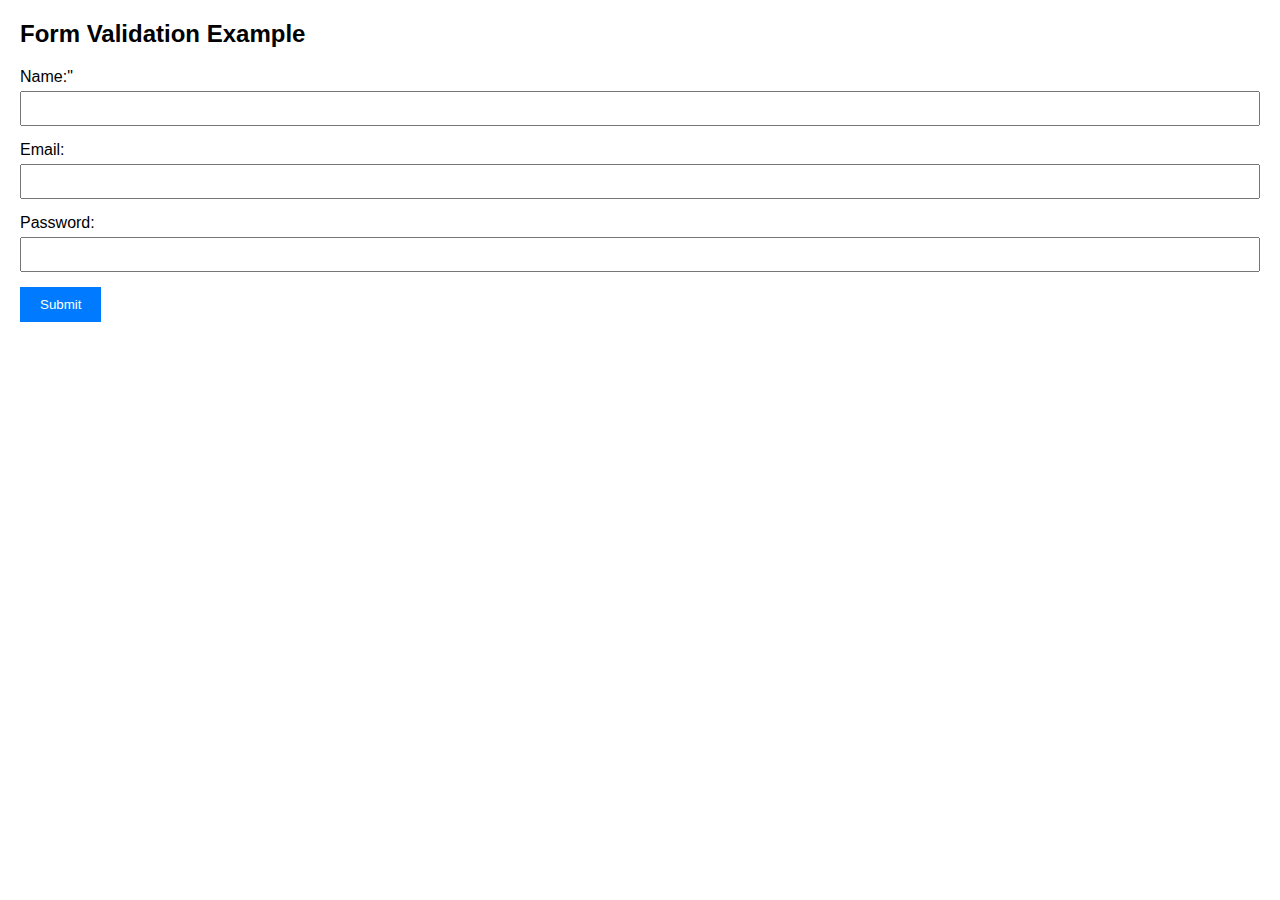
<file: css/program6.html>
<!DOCTYPE html>
<html lang="en">
<head>
<meta charset="UTF-8">
<meta name="viewport" content="width=device-width, initial-scale=1.0">
<title>Form Validation Example</title>
<style>
body {
font-family: Arial, sans-serif;
margin: 20px;
}
.error {
color: red;
font-size: 0.9em;
}
.success {
color: green;
font-size: 1em;
}
.form-group {
margin-bottom: 15px;
}
label {
display: block;
margin-bottom: 5px;
}
input {
width: 100%;
padding: 8px;
box-sizing: border-box;
}
button {
padding: 10px 20px;
background-color: #007bff;
color: white;
border: none;
cursor: pointer;
}
button:hover {
background-color: #0056b3;
}
</style>
</head>

<body>
<h2>Form Validation Example</h2>
<form id="myForm">
<div class="form-group">
<label for="name">Name:"</label>
<input type="text" id="name" name="name" />
<div class="error" id="nameError"></div>
</div>
<div class="form-group">
<label for="email">Email:</label>
<input type="email" id="email" name="email" />
<div class="error" id="emailError"></div>
</div>
<div class="form-group">
<label for="password">Password:</label>
<input type="password" id="password" name="password" />
<div class="error"; id="passwordError"></div>
</div>
<button type="submit">Submit</button>
<div class="success" id="formSuccess"></div>
</form>
<script>
document.getElementById("myForm").addEventListener("submit", function(event) {
event.preventDefault(); // Prevent the form from submitting
// Clear previous error messages
document.getElementById("nameError").textContent = "";
document.getElementById("emailError").textContent = "";
document.getElementById("passwordError").textContent = "";
document.getElementById("formSuccess").textContent = "";
// Get form values
const name = document.getElementById("name").value.trim();
const email = document.getElementById("email").value.trim();
const password = document.getElementById("password").value.trim();
let isValid = true;
// Validate name
if (name === "") {
document.getElementById("nameError").textContent = "Name is required.";
isValid = false;
}
// Validate email
const emailPattern = /^[^\s@]+@[^\s@]+\.[^\s@]+$/;
if (email === "") {
document.getElementById("emailError").textContent = "Email is required.";
isValid = false;

} else if (!emailPattern.test(email)) {
document.getElementById("emailError").textContent = "Invalid email address.";
isValid = false;
}
// Validate password
if (password === "") {
document.getElementById("passwordError").textContent = "Password is required.";
isValid = false;
} else if (password.length < 6) {
document.getElementById("passwordError").textContent = "Password must be at least 6
characters long.";
isValid = false;
}
// If all validations pass
if (isValid) {
document.getElementById("formSuccess").textContent = "Form submitted
successfully!";
}
});
</script>
</body>
</html>
</file>
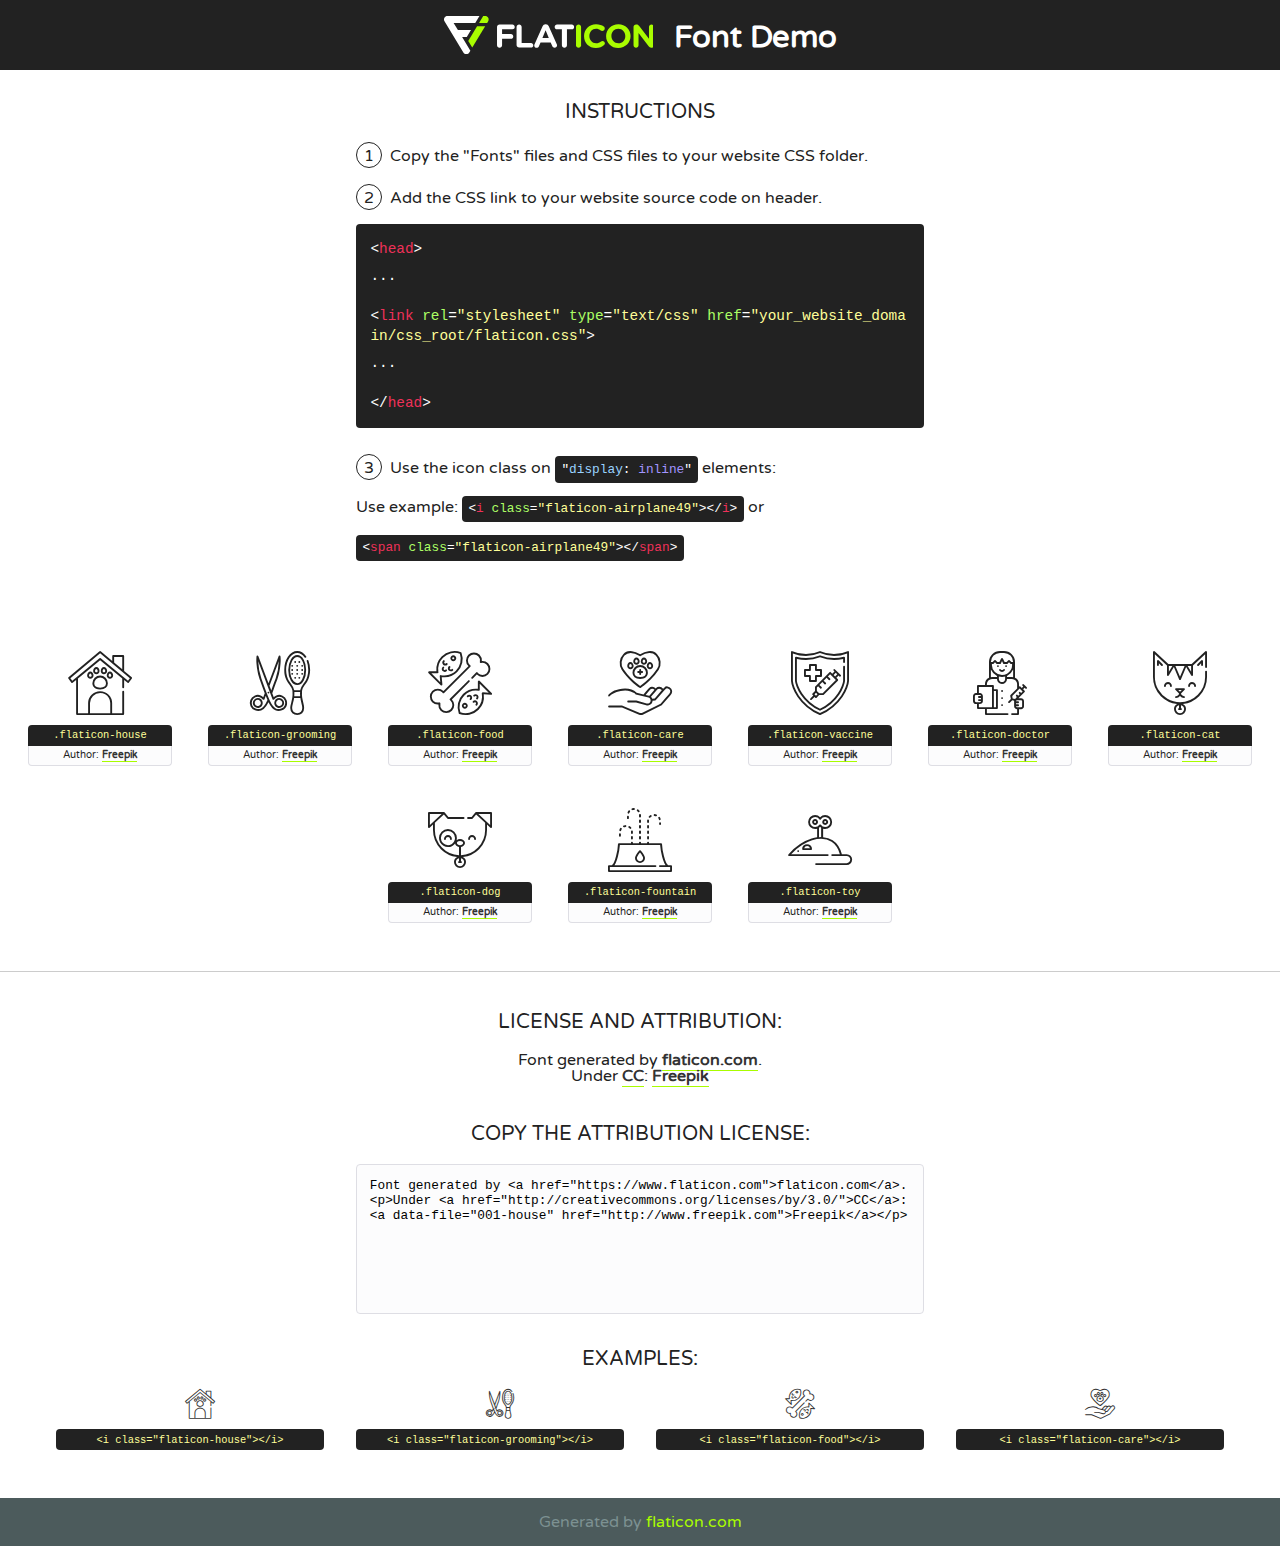
<file: lib/flaticon/font/flaticon.html>
<!DOCTYPE html>
<!--
  Flaticon icon font: Flaticon
  Creation date: 06/11/2020 05:08
-->
<html>
<!DOCTYPE html>
<html>

<head>
    <title>Flaticon WebFont</title>
    <link href="http://fonts.googleapis.com/css?family=Varela+Round" rel="stylesheet" type="text/css" />
    <link rel="stylesheet" type="text/css" href="flaticon.css">
    <meta charset="UTF-8">
    <style>
    html, body, div, span, applet, object, iframe,
    h1, h2, h3, h4, h5, h6, p, blockquote, pre,
    a, abbr, acronym, address, big, cite, code,
    del, dfn, em, img, ins, kbd, q, s, samp,
    small, strike, strong, sub, sup, tt, var,
    b, u, i, center,
    dl, dt, dd, ol, ul, li,
    fieldset, form, label, legend,
    table, caption, tbody, tfoot, thead, tr, th, td,
    article, aside, canvas, details, embed, 
    figure, figcaption, footer, header, hgroup, 
    menu, nav, output, ruby, section, summary,
    time, mark, audio, video {
        margin: 0;
        padding: 0;
        border: 0;
        font-size: 100%;
        font: inherit;
        vertical-align: baseline;
    }
    /* HTML5 display-role reset for older browsers */
    article, aside, details, figcaption, figure, 
    footer, header, hgroup, menu, nav, section {
        display: block;
    }
    body {
        line-height: 1;
    }
    ol, ul {
        list-style: none;
    }
    blockquote, q {
        quotes: none;
    }
    blockquote:before, blockquote:after,
    q:before, q:after {
        content: '';
        content: none;
    }
    table {
        border-collapse: collapse;
        border-spacing: 0;
    }
    body {
        font-family: 'Varela Round', Helvetica, Arial, sans-serif;
        font-size: 16px;
        color: #222;
    }
    a {
        color: #333;
        border-bottom: 1px solid #a9fd00;
        font-weight: bold;
        text-decoration: none;
    }
    * {
        -moz-box-sizing: border-box;
        -webkit-box-sizing: border-box;
        box-sizing: border-box;
        margin: 0;
        padding: 0;
    }
    [class^="flaticon-"]:before, [class*=" flaticon-"]:before, [class^="flaticon-"]:after, [class*=" flaticon-"]:after {
        font-family: Flaticon;
        font-size: 30px;
        font-style: normal;
        margin-left: 20px;
        color: #333;
    }
    .wrapper {
        max-width: 600px;
        margin: auto;
        padding: 0 1em;
    }
    .title {
        font-size: 1.25em;
        text-align: center;
        margin-bottom: 1em;
        text-transform: uppercase;
    }
    header {
        text-align: center;
        background-color: #222;
        color: #fff;
        padding: 1em;
    }
    header .logo {
        width: 210px;
        height: 38px;
        display: inline-block;
        vertical-align: middle;
        margin-right: 1em;
        border: none;
    }
    header strong {
        font-size: 1.95em;
        font-weight: bold;
        vertical-align: middle;
        margin-top: 5px;
        display: inline-block;
    }
    .demo {
        margin: 2em auto;
        line-height: 1.25em;
    }
    .demo ul li {
        margin-bottom: 1em;
    }
    .demo ul li .num {
        color: #222;
        border-radius: 20px;
        display: inline-block;
        width: 26px;
        padding: 3px;
        height: 26px;
        text-align: center;
        margin-right: 0.5em;
        border: 1px solid #222;
    }
    .demo ul li code {
        background-color: #222;
        border-radius: 4px;
        padding: 0.25em 0.5em;
        display: inline-block;
        color: #fff;
        font-family: Consolas,Monaco,Lucida Console,Liberation Mono,DejaVu Sans Mono,Bitstream Vera Sans Mono,Courier New, monospace;
        font-weight: lighter;
        margin-top: 1em;
        font-size: 0.8em;
        word-break: break-all;
    }
    .demo ul li code.big {
        padding: 1em;
        font-size: 0.9em;
    }
    .demo ul li code .red {
        color: #EF3159;
    }
    .demo ul li code .green {
        color: #ACFF65;
    }
    .demo ul li code .yellow {
        color: #FFFF99;
    }
    .demo ul li code .blue {
        color: #99D3FF;
    }
    .demo ul li code .purple {
        color: #A295FF;
    }
    .demo ul li code .dots {
        margin-top: 0.5em;
        display: block;
    }
    #glyphs {
        border-bottom: 1px solid #ccc;
        padding: 2em 0;
        text-align: center;
    }
    .glyph {
        display: inline-block;
        width: 9em;
        margin: 1em;
        text-align: center;
        vertical-align: top;
        background: #FFF;
    }
    .glyph .glyph-icon {
        padding: 10px;
        display: block;
        font-family:"Flaticon";
        font-size: 64px;
        line-height: 1;
    }
    .glyph .glyph-icon:before {
        font-size: 64px;
        color: #222;
        margin-left: 0;
    }
    .class-name {
        font-size: 0.65em;
        background-color: #222;
        color: #fff;
        border-radius: 4px 4px 0 0;
        padding: 0.5em;
        color: #FFFF99;
        font-family: Consolas,Monaco,Lucida Console,Liberation Mono,DejaVu Sans Mono,Bitstream Vera Sans Mono,Courier New, monospace;
    }
    .author-name {
        font-size: 0.6em;
        background-color: #fcfcfd;
        border: 1px solid #DEDEE4;
        border-top: 0;
        border-radius: 0 0 4px 4px;
        padding: 0.5em;
    }
    .class-name:last-child {
        font-size: 10px;
        color:#888;
    }
    .class-name:last-child a {
        font-size: 10px;
        color:#555;
    }
    .class-name:last-child a:hover {
        color:#a9fd00;
    }
    .glyph > input {
        display: block;
        width: 100px;
        margin: 5px auto;
        text-align: center;
        font-size: 12px;
        cursor: text;
    }
    .glyph > input.icon-input {
        font-family:"Flaticon";
        font-size: 16px;
        margin-bottom: 10px;
    }
    .attribution .title {
        margin-top: 2em;
    }
    .attribution textarea {
        background-color: #fcfcfd;
        padding: 1em;
        border: none;
        box-shadow: none;
        border: 1px solid #DEDEE4;
        border-radius: 4px;
        resize: none;
        width: 100%;
        height: 150px;
        font-size: 0.8em;
        font-family: Consolas,Monaco,Lucida Console,Liberation Mono,DejaVu Sans Mono,Bitstream Vera Sans Mono,Courier New, monospace;
        -webkit-appearance: none;
    }
    .iconsuse {
        margin: 2em auto;
        text-align: center;
        max-width: 1200px;
    }
    .iconsuse:after {
        content: '';
        display: table;
        clear: both;
    }
    .iconsuse .image {
        float: left;
        width: 25%;
        padding: 0 1em;
    }
    .iconsuse .image p {
        margin-bottom: 1em;
    }
    .iconsuse .image span {
        display: block;
        font-size: 0.65em;
        background-color: #222;
        color: #fff;
        border-radius: 4px;
        padding: 0.5em;
        color: #FFFF99;
        margin-top: 1em;
        font-family: Consolas,Monaco,Lucida Console,Liberation Mono,DejaVu Sans Mono,Bitstream Vera Sans Mono,Courier New, monospace;
    }
    #footer {
        text-align: center;
        background-color: #4C5B5C;
        color: #7c9192;
        padding: 1em;
    }
    #footer a {
        border: none;
        color: #a9fd00;
        font-weight: normal;
    }
    @media (max-width: 960px) {
        .iconsuse .image {
            width: 50%;
        }
    }
    @media (max-width: 560px) {
        .iconsuse .image {
            width: 100%;
        }
    }
    </style>
</head>

<body class="characters-off">

    <header>
        <a href="https://www.flaticon.com" target="_blank" class="logo">
            <svg version="1.1" xmlns="http://www.w3.org/2000/svg" xmlns:xlink="http://www.w3.org/1999/xlink" xmlns:a="http://ns.adobe.com/AdobeSVGViewerExtensions/3.0/" viewBox="0 0 560.875 102.036" enable-background="new 0 0 560.875 102.036" xml:space="preserve">
                <defs>
                </defs>
                <g>
                    <g class="letters">
                        <path fill="#ffffff" d="M141.596,29.675c0-3.777,2.985-6.767,6.764-6.767h34.438c3.426,0,6.15,2.728,6.15,6.15
                        c0,3.43-2.724,6.149-6.15,6.149h-27.674v13.091h23.719c3.429,0,6.151,2.724,6.151,6.15c0,3.43-2.723,6.149-6.151,6.149h-23.719
                        v17.574c0,3.773-2.986,6.761-6.764,6.761c-3.779,0-6.764-2.989-6.764-6.761V29.675z"></path>
                        <path fill="#ffffff" d="M193.844,29.149c0-3.781,2.985-6.767,6.764-6.767c3.776,0,6.763,2.985,6.763,6.767v42.957h25.039
                        c3.426,0,6.149,2.726,6.149,6.153c0,3.425-2.723,6.15-6.149,6.15h-31.802c-3.779,0-6.764-2.986-6.764-6.768V29.149z"></path>
                        <path fill="#ffffff" d="M241.891,75.71l21.438-48.407c1.492-3.341,4.215-5.357,7.906-5.357h0.792
                        c3.686,0,6.323,2.017,7.815,5.357l21.439,48.407c0.436,0.967,0.701,1.845,0.701,2.723c0,3.602-2.809,6.501-6.414,6.501
                        c-3.161,0-5.269-1.845-6.499-4.655l-4.132-9.661h-27.059l-4.301,10.102c-1.144,2.631-3.426,4.214-6.237,4.214
                        c-3.517,0-6.24-2.81-6.24-6.325C241.1,77.64,241.451,76.677,241.891,75.71z M279.932,58.666l-8.521-20.297l-8.526,20.297H279.932
                        z"></path>
                        <path fill="#ffffff" d="M314.864,35.387H301.86c-3.429,0-6.239-2.813-6.239-6.238c0-3.429,2.811-6.24,6.239-6.24h39.533
                        c3.426,0,6.237,2.811,6.237,6.24c0,3.425-2.811,6.238-6.237,6.238h-13.001v42.785c0,3.773-2.99,6.761-6.764,6.761
                        c-3.779,0-6.764-2.989-6.764-6.761V35.387z"></path>
                        <path fill="#A9FD00" d="M352.615,29.149c0-3.781,2.985-6.767,6.767-6.767c3.774,0,6.761,2.985,6.761,6.767v49.024
                        c0,3.773-2.987,6.761-6.761,6.761c-3.781,0-6.767-2.989-6.767-6.761V29.149z"></path>
                        <path fill="#A9FD00" d="M374.132,53.836v-0.179c0-17.481,13.178-31.801,32.065-31.801c9.22,0,15.459,2.458,20.557,6.238
                        c1.402,1.054,2.637,2.985,2.637,5.357c0,3.692-2.985,6.59-6.681,6.59c-1.845,0-3.071-0.702-4.044-1.319
                        c-3.776-2.813-7.729-4.393-12.562-4.393c-10.364,0-17.831,8.611-17.831,19.154v0.173c0,10.542,7.291,19.329,17.831,19.329
                        c5.715,0,9.492-1.756,13.359-4.834c1.049-0.874,2.458-1.491,4.039-1.491c3.429,0,6.325,2.813,6.325,6.236
                        c0,2.106-1.056,3.78-2.282,4.834c-5.539,4.834-12.036,7.733-21.878,7.733C387.572,85.464,374.132,71.493,374.132,53.836z"></path>
                        <path fill="#A9FD00" d="M433.009,53.836v-0.179c0-17.481,13.79-31.801,32.766-31.801c18.981,0,32.592,14.143,32.592,31.628v0.173
                        c0,17.483-13.785,31.807-32.769,31.807C446.625,85.464,433.009,71.32,433.009,53.836z M484.224,53.836v-0.179
                        c0-10.539-7.725-19.326-18.626-19.326c-10.893,0-18.449,8.611-18.449,19.154v0.173c0,10.542,7.73,19.329,18.626,19.329
                        C476.676,72.986,484.224,64.378,484.224,53.836z"></path>
                        <path fill="#A9FD00" d="M506.233,29.321c0-3.774,2.99-6.763,6.767-6.763h1.401c3.252,0,5.183,1.583,7.029,3.953l26.093,34.265
                        V29.059c0-3.692,2.99-6.677,6.681-6.677c3.683,0,6.671,2.985,6.671,6.677v48.934c0,3.78-2.987,6.765-6.764,6.765h-0.436
                        c-3.257,0-5.188-1.581-7.034-3.953l-27.056-35.492v32.944c0,3.687-2.985,6.676-6.678,6.676c-3.683,0-6.673-2.989-6.673-6.676
                        V29.321z"></path>
                    </g>
                    <g class="insignia">
                        <path fill="#ffffff" d="M48.372,56.137h12.517l11.156-18.537H37.186L25.688,18.539h57.825L94.668,0H9.271
                        C5.925,0,2.842,1.801,1.198,4.716c-1.644,2.907-1.593,6.482,0.134,9.343l50.38,83.501c1.678,2.781,4.689,4.476,7.938,4.476
                        c3.246,0,6.257-1.695,7.935-4.476l2.898-4.804L48.372,56.137z"></path>
                        <g class="i">
                            <path fill="#A9FD00" d="M93.575,18.539h0.031v0.004l21.652,0.004l2.705-4.488c1.727-2.861,1.778-6.436,0.133-9.343
                            C116.454,1.801,113.371,0,110.026,0h-5.294L93.575,18.539z"></path>
                            <polygon fill="#A9FD00" points="88.291,27.356 64.725,66.486 75.519,84.404 109.942,27.356"></polygon>
                        </g>
                    </g>
                </g>
            </svg>
        </a>
        <strong>Font Demo</strong>
    </header>


    <section class="demo wrapper">

        <p class="title">Instructions</p>

        <ul>
            <li>
                <span class="num">1</span>Copy the "Fonts" files and CSS files to your website CSS folder.
            </li>
            <li>
                <span class="num">2</span>Add the CSS link to your website source code on header.
                <code class="big">
                    &lt;<span class="red">head</span>&gt;
                    <br/><span class="dots">...</span>
                    <br/>&lt;<span class="red">link</span> <span class="green">rel</span>=<span class="yellow">"stylesheet"</span> <span class="green">type</span>=<span class="yellow">"text/css"</span> <span class="green">href</span>=<span class="yellow">"your_website_domain/css_root/flaticon.css"</span>&gt;
                    <br/><span class="dots">...</span>
                    <br/>&lt;/<span class="red">head</span>&gt;
                </code>
            </li>

            <li>
                <p>
                    <span class="num">3</span>Use the icon class on <code>"<span class="blue">display</span>:<span class="purple"> inline</span>"</code> elements:
                    <br />
                    Use example: <code>&lt;<span class="red">i</span> <span class="green">class</span>=<span class="yellow">&quot;flaticon-airplane49&quot;</span>&gt;&lt;/<span class="red">i</span>&gt;</code> or <code>&lt;<span class="red">span</span> <span class="green">class</span>=<span class="yellow">&quot;flaticon-airplane49&quot;</span>&gt;&lt;/<span class="red">span</span>&gt;</code>
            </li>
        </ul>

    </section>




   <section id="glyphs">          
    
      
        <div class="glyph"><div class="glyph-icon flaticon-house"></div>
            <div class="class-name">.flaticon-house</div>
            <div class="author-name">Author: <a data-file="001-house" href="http://www.freepik.com">Freepik</a> </div> 
        </div>        
        
        <div class="glyph"><div class="glyph-icon flaticon-grooming"></div>
            <div class="class-name">.flaticon-grooming</div>
            <div class="author-name">Author: <a data-file="002-grooming" href="http://www.freepik.com">Freepik</a> </div> 
        </div>        
        
        <div class="glyph"><div class="glyph-icon flaticon-food"></div>
            <div class="class-name">.flaticon-food</div>
            <div class="author-name">Author: <a data-file="003-food" href="http://www.freepik.com">Freepik</a> </div> 
        </div>        
        
        <div class="glyph"><div class="glyph-icon flaticon-care"></div>
            <div class="class-name">.flaticon-care</div>
            <div class="author-name">Author: <a data-file="004-care" href="http://www.freepik.com">Freepik</a> </div> 
        </div>        
        
        <div class="glyph"><div class="glyph-icon flaticon-vaccine"></div>
            <div class="class-name">.flaticon-vaccine</div>
            <div class="author-name">Author: <a data-file="005-vaccine" href="http://www.freepik.com">Freepik</a> </div> 
        </div>        
        
        <div class="glyph"><div class="glyph-icon flaticon-doctor"></div>
            <div class="class-name">.flaticon-doctor</div>
            <div class="author-name">Author: <a data-file="006-doctor" href="http://www.freepik.com">Freepik</a> </div> 
        </div>        
        
        <div class="glyph"><div class="glyph-icon flaticon-cat"></div>
            <div class="class-name">.flaticon-cat</div>
            <div class="author-name">Author: <a data-file="007-cat" href="http://www.freepik.com">Freepik</a> </div> 
        </div>        
        
        <div class="glyph"><div class="glyph-icon flaticon-dog"></div>
            <div class="class-name">.flaticon-dog</div>
            <div class="author-name">Author: <a data-file="008-dog" href="http://www.freepik.com">Freepik</a> </div> 
        </div>        
        
        <div class="glyph"><div class="glyph-icon flaticon-fountain"></div>
            <div class="class-name">.flaticon-fountain</div>
            <div class="author-name">Author: <a data-file="009-fountain" href="http://www.freepik.com">Freepik</a> </div> 
        </div>        
        
        <div class="glyph"><div class="glyph-icon flaticon-toy"></div>
            <div class="class-name">.flaticon-toy</div>
            <div class="author-name">Author: <a data-file="010-toy" href="http://www.freepik.com">Freepik</a> </div> 
        </div>        
        

    </section>



    <section class="attribution wrapper"   style="text-align:center;">

      <div class="title">License and attribution:</div><div class="attrDiv">Font generated by <a href="https://www.flaticon.com">flaticon.com</a>. <div><p>Under <a href="http://creativecommons.org/licenses/by/3.0/">CC</a>: <a data-file="001-house" href="http://www.freepik.com">Freepik</a></p>  </div>
      </div>
      <div class="title">Copy the Attribution License:</div>

    <textarea onclick="this.focus();this.select();">Font generated by &lt;a href=&quot;https://www.flaticon.com&quot;&gt;flaticon.com&lt;/a&gt;. <p>Under <a href="http://creativecommons.org/licenses/by/3.0/">CC</a>: <a data-file="001-house" href="http://www.freepik.com">Freepik</a></p>  
     </textarea>

    </section>

    <section class="iconsuse">

          <div class="title">Examples:</div>            
             
            <div class="image">
                <p>
                    <i class="glyph-icon flaticon-house"></i> 
                    <span>&lt;i class=&quot;flaticon-house&quot;&gt;&lt;/i&gt;</span>
                </p>
            </div>
            
            <div class="image">
                <p>
                    <i class="glyph-icon flaticon-grooming"></i> 
                    <span>&lt;i class=&quot;flaticon-grooming&quot;&gt;&lt;/i&gt;</span>
                </p>
            </div>
            
            <div class="image">
                <p>
                    <i class="glyph-icon flaticon-food"></i> 
                    <span>&lt;i class=&quot;flaticon-food&quot;&gt;&lt;/i&gt;</span>
                </p>
            </div>
            
            <div class="image">
                <p>
                    <i class="glyph-icon flaticon-care"></i> 
                    <span>&lt;i class=&quot;flaticon-care&quot;&gt;&lt;/i&gt;</span>
                </p>
            </div>
                       
        </div>
                            
    </section>

<div id="footer">
    <div>Generated by <a href="https://www.flaticon.com">flaticon.com</a>
    </div>
</div>



</body>
</html>
</file>
<file: lib/flaticon/font/flaticon.css>
/*
  	Flaticon icon font: Flaticon
  	Creation date: 06/11/2020 05:08
  	*/

@font-face {
  font-family: "Flaticon";
  src: url("./Flaticon.eot");
  src: url("./Flaticon.eot?#iefix") format("embedded-opentype"),
       url("./Flaticon.woff2") format("woff2"),
       url("./Flaticon.woff") format("woff"),
       url("./Flaticon.ttf") format("truetype"),
       url("./Flaticon.svg#Flaticon") format("svg");
  font-weight: normal;
  font-style: normal;
}

@media screen and (-webkit-min-device-pixel-ratio:0) {
  @font-face {
    font-family: "Flaticon";
    src: url("./Flaticon.svg#Flaticon") format("svg");
  }
}

[class^="flaticon-"]:before, [class*=" flaticon-"]:before,
[class^="flaticon-"]:after, [class*=" flaticon-"]:after {   
  font-family: Flaticon;
        font-size: 20px;
font-style: normal;
margin-left: 20px;
}

.flaticon-house:before { content: "\f100"; }
.flaticon-grooming:before { content: "\f101"; }
.flaticon-food:before { content: "\f102"; }
.flaticon-care:before { content: "\f103"; }
.flaticon-vaccine:before { content: "\f104"; }
.flaticon-doctor:before { content: "\f105"; }
.flaticon-cat:before { content: "\f106"; }
.flaticon-dog:before { content: "\f107"; }
.flaticon-fountain:before { content: "\f108"; }
.flaticon-toy:before { content: "\f109"; }
</file>
<file: css/style.css>
:root {
  --blue: #007bff;
  --indigo: #6610f2;
  --purple: #6f42c1;
  --pink: #e83e8c;
  --red: #dc3545;
  --orange: #fd7e14;
  --yellow: #ffc107;
  --green: #28a745;
  --teal: #20c997;
  --cyan: #17a2b8;
  --white: #fff;
  --gray: #6c757d;
  --gray-dark: #343a40;
  --primary: #efdc0d;
  --secondary: #65C178;
  --success: #28a745;
  --info: #17a2b8;
  --warning: #ffc107;
  --danger: #dc3545;
  --light: #F2F2F4;
  --dark: #181818;
  --breakpoint-xs: 0;
  --breakpoint-sm: 576px;
  --breakpoint-md: 768px;
  --breakpoint-lg: 992px;
  --breakpoint-xl: 1200px;
  --font-family-sans-serif: "Nunito Sans", sans-serif;
  --font-family-monospace: SFMono-Regular, Menlo, Monaco, Consolas, "Liberation Mono", "Courier New", monospace;
}

*,
*::before,
*::after {
  box-sizing: border-box;
}

html {
  font-family: sans-serif;
  line-height: 1.15;
  -webkit-text-size-adjust: 100%;
  -webkit-tap-highlight-color: rgba(0, 0, 0, 0);
}

article, aside, figcaption, figure, footer, header, hgroup, main, nav, section {
  display: block;
}

body {
  margin: 0;
  font-family: "Nunito Sans", sans-serif;
  font-size: 1rem;
  font-weight: 400;
  line-height: 1.5;
  color: #777777;
  text-align: left;
  background-color: #fff;
}

[tabindex="-1"]:focus:not(:focus-visible) {
  outline: 0 !important;
}

hr {
  box-sizing: content-box;
  height: 0;
  overflow: visible;
}

h1, h2, h3, h4, h5, h6 {
  margin-top: 0;
  margin-bottom: 0.5rem;
}

p {
  margin-top: 0;
  margin-bottom: 1rem;
}

abbr[title],
abbr[data-original-title] {
  text-decoration: underline;
  text-decoration: underline dotted;
  cursor: help;
  border-bottom: 0;
  text-decoration-skip-ink: none;
}

address {
  margin-bottom: 1rem;
  font-style: normal;
  line-height: inherit;
}

ol,
ul,
dl {
  margin-top: 0;
  margin-bottom: 1rem;
}

ol ol,
ul ul,
ol ul,
ul ol {
  margin-bottom: 0;
}

dt {
  font-weight: 700;
}

dd {
  margin-bottom: .5rem;
  margin-left: 0;
}

blockquote {
  margin: 0 0 1rem;
}

b,
strong {
  font-weight: bolder;
}

small {
  font-size: 80%;
}

sub,
sup {
  position: relative;
  font-size: 75%;
  line-height: 0;
  vertical-align: baseline;
}

sub {
  bottom: -.25em;
}

sup {
  top: -.5em;
}

a {
  color: #f96c08;
  text-decoration: none;
  background-color: transparent;
}

a:hover {
  color: #c53f12;
  text-decoration: underline;
}

a:not([href]):not([class]) {
  color: inherit;
  text-decoration: none;
}

a:not([href]):not([class]):hover {
  color: inherit;
  text-decoration: none;
}

pre,
code,
kbd,
samp {
  font-family: SFMono-Regular, Menlo, Monaco, Consolas, "Liberation Mono", "Courier New", monospace;
  font-size: 1em;
}

pre {
  margin-top: 0;
  margin-bottom: 1rem;
  overflow: auto;
  -ms-overflow-style: scrollbar;
}

figure {
  margin: 0 0 1rem;
}

img {
  vertical-align: middle;
  border-style: none;
}

svg {
  overflow: hidden;
  vertical-align: middle;
}

table {
  border-collapse: collapse;
}

caption {
  padding-top: 0.75rem;
  padding-bottom: 0.75rem;
  color: #6c757d;
  text-align: left;
  caption-side: bottom;
}

th {
  text-align: inherit;
  text-align: -webkit-match-parent;
}

label {
  display: inline-block;
  margin-bottom: 0.5rem;
}

button {
  border-radius: 0;
}

button:focus {
  outline: 1px dotted;
  outline: 5px auto -webkit-focus-ring-color;
}

input,
button,
select,
optgroup,
textarea {
  margin: 0;
  font-family: inherit;
  font-size: inherit;
  line-height: inherit;
}

button,
input {
  overflow: visible;
}

button,
select {
  text-transform: none;
}

[role="button"] {
  cursor: pointer;
}

select {
  word-wrap: normal;
}

button,
[type="button"],
[type="reset"],
[type="submit"] {
  -webkit-appearance: button;
}

button:not(:disabled),
[type="button"]:not(:disabled),
[type="reset"]:not(:disabled),
[type="submit"]:not(:disabled) {
  cursor: pointer;
}

button::-moz-focus-inner,
[type="button"]::-moz-focus-inner,
[type="reset"]::-moz-focus-inner,
[type="submit"]::-moz-focus-inner {
  padding: 0;
  border-style: none;
}

input[type="radio"],
input[type="checkbox"] {
  box-sizing: border-box;
  padding: 0;
}

textarea {
  overflow: auto;
  resize: vertical;
}

fieldset {
  min-width: 0;
  padding: 0;
  margin: 0;
  border: 0;
}

legend {
  display: block;
  width: 100%;
  max-width: 100%;
  padding: 0;
  margin-bottom: .5rem;
  font-size: 1.5rem;
  line-height: inherit;
  color: inherit;
  white-space: normal;
}

@media (max-width: 1200px) {
  legend {
    font-size: calc(1.275rem + 0.3vw) ;
  }
}

progress {
  vertical-align: baseline;
}

[type="number"]::-webkit-inner-spin-button,
[type="number"]::-webkit-outer-spin-button {
  height: auto;
}

[type="search"] {
  outline-offset: -2px;
  -webkit-appearance: none;
}

[type="search"]::-webkit-search-decoration {
  -webkit-appearance: none;
}

::-webkit-file-upload-button {
  font: inherit;
  -webkit-appearance: button;
}

output {
  display: inline-block;
}

summary {
  display: list-item;
  cursor: pointer;
}

template {
  display: none;
}

[hidden] {
  display: none !important;
}

h1, h2, h3, h4, h5, h6,
.h1, .h2, .h3, .h4, .h5, .h6 {
  margin-bottom: 0.5rem;
  font-family: "Nunito", sans-serif;
  font-weight: 500;
  line-height: 1.2;
  color: #181818;
}

h1, .h1 {
  font-size: 2.5rem;
}

@media (max-width: 1200px) {
  h1, .h1 {
    font-size: calc(1.375rem + 1.5vw) ;
  }
}

h2, .h2 {
  font-size: 2rem;
}

@media (max-width: 1200px) {
  h2, .h2 {
    font-size: calc(1.325rem + 0.9vw) ;
  }
}

h3, .h3 {
  font-size: 1.75rem;
}

@media (max-width: 1200px) {
  h3, .h3 {
    font-size: calc(1.3rem + 0.6vw) ;
  }
}

h4, .h4 {
  font-size: 1.5rem;
}

@media (max-width: 1200px) {
  h4, .h4 {
    font-size: calc(1.275rem + 0.3vw) ;
  }
}

h5, .h5 {
  font-size: 1.25rem;
}

h6, .h6 {
  font-size: 1rem;
}

.lead {
  font-size: 1.25rem;
  font-weight: 300;
}

.display-1 {
  font-size: 6rem;
  font-weight: 300;
  line-height: 1.2;
}

@media (max-width: 1200px) {
  .display-1 {
    font-size: calc(1.725rem + 5.7vw) ;
  }
}

.display-2 {
  font-size: 5.5rem;
  font-weight: 300;
  line-height: 1.2;
}

@media (max-width: 1200px) {
  .display-2 {
    font-size: calc(1.675rem + 5.1vw) ;
  }
}

.display-3 {
  font-size: 4.5rem;
  font-weight: 300;
  line-height: 1.2;
}

@media (max-width: 1200px) {
  .display-3 {
    font-size: calc(1.575rem + 3.9vw) ;
  }
}

.display-4 {
  font-size: 3.5rem;
  font-weight: 300;
  line-height: 1.2;
}

@media (max-width: 1200px) {
  .display-4 {
    font-size: calc(1.475rem + 2.7vw) ;
  }
}

hr {
  margin-top: 1rem;
  margin-bottom: 1rem;
  border: 0;
  border-top: 1px solid rgba(0, 0, 0, 0.1);
}

small,
.small {
  font-size: 80%;
  font-weight: 400;
}

mark,
.mark {
  padding: 0.2em;
  background-color: #fcf8e3;
}

.list-unstyled {
  padding-left: 0;
  list-style: none;
}

.list-inline {
  padding-left: 0;
  list-style: none;
}

.list-inline-item {
  display: inline-block;
}

.list-inline-item:not(:last-child) {
  margin-right: 0.5rem;
}

.initialism {
  font-size: 90%;
  text-transform: uppercase;
}

.blockquote {
  margin-bottom: 1rem;
  font-size: 1.25rem;
}

.blockquote-footer {
  display: block;
  font-size: 80%;
  color: #6c757d;
}

.blockquote-footer::before {
  content: "\2014\00A0";
}

.img-fluid {
  max-width: 100%;
  height: auto;
}

.img-thumbnail {
  padding: 0.25rem;
  background-color: #fff;
  border: 1px solid #dee2e6;
  border-radius: 0.25rem;
  max-width: 100%;
  height: auto;
}

.figure {
  display: inline-block;
}

.figure-img {
  margin-bottom: 0.5rem;
  line-height: 1;
}

.figure-caption {
  font-size: 90%;
  color: #6c757d;
}

code {
  font-size: 87.5%;
  color: #e83e8c;
  word-wrap: break-word;
}

a > code {
  color: inherit;
}

kbd {
  padding: 0.2rem 0.4rem;
  font-size: 87.5%;
  color: #fff;
  background-color: #212529;
  border-radius: 0.2rem;
}

kbd kbd {
  padding: 0;
  font-size: 100%;
  font-weight: 700;
}

pre {
  display: block;
  font-size: 87.5%;
  color: #212529;
}

pre code {
  font-size: inherit;
  color: inherit;
  word-break: normal;
}

.pre-scrollable {
  max-height: 340px;
  overflow-y: scroll;
}

.container,
.container-fluid,
.container-sm,
.container-md,
.container-lg,
.container-xl {
  width: 100%;
  padding-right: 15px;
  padding-left: 15px;
  margin-right: auto;
  margin-left: auto;
}

@media (min-width: 576px) {
  .container, .container-sm {
    max-width: 540px;
  }
}

@media (min-width: 768px) {
  .container, .container-sm, .container-md {
    max-width: 720px;
  }
}

@media (min-width: 992px) {
  .container, .container-sm, .container-md, .container-lg {
    max-width: 960px;
  }
}

@media (min-width: 1200px) {
  .container, .container-sm, .container-md, .container-lg, .container-xl {
    max-width: 1140px;
  }
}

.row {
  display: flex;
  flex-wrap: wrap;
  margin-right: -15px;
  margin-left: -15px;
}

.no-gutters {
  margin-right: 0;
  margin-left: 0;
}

.no-gutters > .col,
.no-gutters > [class*="col-"] {
  padding-right: 0;
  padding-left: 0;
}

.col-1, .col-2, .col-3, .col-4, .col-5, .col-6, .col-7, .col-8, .col-9, .col-10, .col-11, .col-12, .col,
.col-auto, .col-sm-1, .col-sm-2, .col-sm-3, .col-sm-4, .col-sm-5, .col-sm-6, .col-sm-7, .col-sm-8, .col-sm-9, .col-sm-10, .col-sm-11, .col-sm-12, .col-sm,
.col-sm-auto, .col-md-1, .col-md-2, .col-md-3, .col-md-4, .col-md-5, .col-md-6, .col-md-7, .col-md-8, .col-md-9, .col-md-10, .col-md-11, .col-md-12, .col-md,
.col-md-auto, .col-lg-1, .col-lg-2, .col-lg-3, .col-lg-4, .col-lg-5, .col-lg-6, .col-lg-7, .col-lg-8, .col-lg-9, .col-lg-10, .col-lg-11, .col-lg-12, .col-lg,
.col-lg-auto, .col-xl-1, .col-xl-2, .col-xl-3, .col-xl-4, .col-xl-5, .col-xl-6, .col-xl-7, .col-xl-8, .col-xl-9, .col-xl-10, .col-xl-11, .col-xl-12, .col-xl,
.col-xl-auto {
  position: relative;
  width: 100%;
  padding-right: 15px;
  padding-left: 15px;
}

.col {
  flex-basis: 0;
  flex-grow: 1;
  max-width: 100%;
}

.row-cols-1 > * {
  flex: 0 0 100%;
  max-width: 100%;
}

.row-cols-2 > * {
  flex: 0 0 50%;
  max-width: 50%;
}

.row-cols-3 > * {
  flex: 0 0 33.33333%;
  max-width: 33.33333%;
}

.row-cols-4 > * {
  flex: 0 0 25%;
  max-width: 25%;
}

.row-cols-5 > * {
  flex: 0 0 20%;
  max-width: 20%;
}

.row-cols-6 > * {
  flex: 0 0 16.66667%;
  max-width: 16.66667%;
}

.col-auto {
  flex: 0 0 auto;
  width: auto;
  max-width: 100%;
}

.col-1 {
  flex: 0 0 8.33333%;
  max-width: 8.33333%;
}

.col-2 {
  flex: 0 0 16.66667%;
  max-width: 16.66667%;
}

.col-3 {
  flex: 0 0 25%;
  max-width: 25%;
}

.col-4 {
  flex: 0 0 33.33333%;
  max-width: 33.33333%;
}

.col-5 {
  flex: 0 0 41.66667%;
  max-width: 41.66667%;
}

.col-6 {
  flex: 0 0 50%;
  max-width: 50%;
}

.col-7 {
  flex: 0 0 58.33333%;
  max-width: 58.33333%;
}

.col-8 {
  flex: 0 0 66.66667%;
  max-width: 66.66667%;
}

.col-9 {
  flex: 0 0 75%;
  max-width: 75%;
}

.col-10 {
  flex: 0 0 83.33333%;
  max-width: 83.33333%;
}

.col-11 {
  flex: 0 0 91.66667%;
  max-width: 91.66667%;
}

.col-12 {
  flex: 0 0 100%;
  max-width: 100%;
}

.order-first {
  order: -1;
}

.order-last {
  order: 13;
}

.order-0 {
  order: 0;
}

.order-1 {
  order: 1;
}

.order-2 {
  order: 2;
}

.order-3 {
  order: 3;
}

.order-4 {
  order: 4;
}

.order-5 {
  order: 5;
}

.order-6 {
  order: 6;
}

.order-7 {
  order: 7;
}

.order-8 {
  order: 8;
}

.order-9 {
  order: 9;
}

.order-10 {
  order: 10;
}

.order-11 {
  order: 11;
}

.order-12 {
  order: 12;
}

.offset-1 {
  margin-left: 8.33333%;
}

.offset-2 {
  margin-left: 16.66667%;
}

.offset-3 {
  margin-left: 25%;
}

.offset-4 {
  margin-left: 33.33333%;
}

.offset-5 {
  margin-left: 41.66667%;
}

.offset-6 {
  margin-left: 50%;
}

.offset-7 {
  margin-left: 58.33333%;
}

.offset-8 {
  margin-left: 66.66667%;
}

.offset-9 {
  margin-left: 75%;
}

.offset-10 {
  margin-left: 83.33333%;
}

.offset-11 {
  margin-left: 91.66667%;
}

@media (min-width: 576px) {
  .col-sm {
    flex-basis: 0;
    flex-grow: 1;
    max-width: 100%;
  }
  .row-cols-sm-1 > * {
    flex: 0 0 100%;
    max-width: 100%;
  }
  .row-cols-sm-2 > * {
    flex: 0 0 50%;
    max-width: 50%;
  }
  .row-cols-sm-3 > * {
    flex: 0 0 33.33333%;
    max-width: 33.33333%;
  }
  .row-cols-sm-4 > * {
    flex: 0 0 25%;
    max-width: 25%;
  }
  .row-cols-sm-5 > * {
    flex: 0 0 20%;
    max-width: 20%;
  }
  .row-cols-sm-6 > * {
    flex: 0 0 16.66667%;
    max-width: 16.66667%;
  }
  .col-sm-auto {
    flex: 0 0 auto;
    width: auto;
    max-width: 100%;
  }
  .col-sm-1 {
    flex: 0 0 8.33333%;
    max-width: 8.33333%;
  }
  .col-sm-2 {
    flex: 0 0 16.66667%;
    max-width: 16.66667%;
  }
  .col-sm-3 {
    flex: 0 0 25%;
    max-width: 25%;
  }
  .col-sm-4 {
    flex: 0 0 33.33333%;
    max-width: 33.33333%;
  }
  .col-sm-5 {
    flex: 0 0 41.66667%;
    max-width: 41.66667%;
  }
  .col-sm-6 {
    flex: 0 0 50%;
    max-width: 50%;
  }
  .col-sm-7 {
    flex: 0 0 58.33333%;
    max-width: 58.33333%;
  }
  .col-sm-8 {
    flex: 0 0 66.66667%;
    max-width: 66.66667%;
  }
  .col-sm-9 {
    flex: 0 0 75%;
    max-width: 75%;
  }
  .col-sm-10 {
    flex: 0 0 83.33333%;
    max-width: 83.33333%;
  }
  .col-sm-11 {
    flex: 0 0 91.66667%;
    max-width: 91.66667%;
  }
  .col-sm-12 {
    flex: 0 0 100%;
    max-width: 100%;
  }
  .order-sm-first {
    order: -1;
  }
  .order-sm-last {
    order: 13;
  }
  .order-sm-0 {
    order: 0;
  }
  .order-sm-1 {
    order: 1;
  }
  .order-sm-2 {
    order: 2;
  }
  .order-sm-3 {
    order: 3;
  }
  .order-sm-4 {
    order: 4;
  }
  .order-sm-5 {
    order: 5;
  }
  .order-sm-6 {
    order: 6;
  }
  .order-sm-7 {
    order: 7;
  }
  .order-sm-8 {
    order: 8;
  }
  .order-sm-9 {
    order: 9;
  }
  .order-sm-10 {
    order: 10;
  }
  .order-sm-11 {
    order: 11;
  }
  .order-sm-12 {
    order: 12;
  }
  .offset-sm-0 {
    margin-left: 0;
  }
  .offset-sm-1 {
    margin-left: 8.33333%;
  }
  .offset-sm-2 {
    margin-left: 16.66667%;
  }
  .offset-sm-3 {
    margin-left: 25%;
  }
  .offset-sm-4 {
    margin-left: 33.33333%;
  }
  .offset-sm-5 {
    margin-left: 41.66667%;
  }
  .offset-sm-6 {
    margin-left: 50%;
  }
  .offset-sm-7 {
    margin-left: 58.33333%;
  }
  .offset-sm-8 {
    margin-left: 66.66667%;
  }
  .offset-sm-9 {
    margin-left: 75%;
  }
  .offset-sm-10 {
    margin-left: 83.33333%;
  }
  .offset-sm-11 {
    margin-left: 91.66667%;
  }
}

@media (min-width: 768px) {
  .col-md {
    flex-basis: 0;
    flex-grow: 1;
    max-width: 100%;
  }
  .row-cols-md-1 > * {
    flex: 0 0 100%;
    max-width: 100%;
  }
  .row-cols-md-2 > * {
    flex: 0 0 50%;
    max-width: 50%;
  }
  .row-cols-md-3 > * {
    flex: 0 0 33.33333%;
    max-width: 33.33333%;
  }
  .row-cols-md-4 > * {
    flex: 0 0 25%;
    max-width: 25%;
  }
  .row-cols-md-5 > * {
    flex: 0 0 20%;
    max-width: 20%;
  }
  .row-cols-md-6 > * {
    flex: 0 0 16.66667%;
    max-width: 16.66667%;
  }
  .col-md-auto {
    flex: 0 0 auto;
    width: auto;
    max-width: 100%;
  }
  .col-md-1 {
    flex: 0 0 8.33333%;
    max-width: 8.33333%;
  }
  .col-md-2 {
    flex: 0 0 16.66667%;
    max-width: 16.66667%;
  }
  .col-md-3 {
    flex: 0 0 25%;
    max-width: 25%;
  }
  .col-md-4 {
    flex: 0 0 33.33333%;
    max-width: 33.33333%;
  }
  .col-md-5 {
    flex: 0 0 41.66667%;
    max-width: 41.66667%;
  }
  .col-md-6 {
    flex: 0 0 50%;
    max-width: 50%;
  }
  .col-md-7 {
    flex: 0 0 58.33333%;
    max-width: 58.33333%;
  }
  .col-md-8 {
    flex: 0 0 66.66667%;
    max-width: 66.66667%;
  }
  .col-md-9 {
    flex: 0 0 75%;
    max-width: 75%;
  }
  .col-md-10 {
    flex: 0 0 83.33333%;
    max-width: 83.33333%;
  }
  .col-md-11 {
    flex: 0 0 91.66667%;
    max-width: 91.66667%;
  }
  .col-md-12 {
    flex: 0 0 100%;
    max-width: 100%;
  }
  .order-md-first {
    order: -1;
  }
  .order-md-last {
    order: 13;
  }
  .order-md-0 {
    order: 0;
  }
  .order-md-1 {
    order: 1;
  }
  .order-md-2 {
    order: 2;
  }
  .order-md-3 {
    order: 3;
  }
  .order-md-4 {
    order: 4;
  }
  .order-md-5 {
    order: 5;
  }
  .order-md-6 {
    order: 6;
  }
  .order-md-7 {
    order: 7;
  }
  .order-md-8 {
    order: 8;
  }
  .order-md-9 {
    order: 9;
  }
  .order-md-10 {
    order: 10;
  }
  .order-md-11 {
    order: 11;
  }
  .order-md-12 {
    order: 12;
  }
  .offset-md-0 {
    margin-left: 0;
  }
  .offset-md-1 {
    margin-left: 8.33333%;
  }
  .offset-md-2 {
    margin-left: 16.66667%;
  }
  .offset-md-3 {
    margin-left: 25%;
  }
  .offset-md-4 {
    margin-left: 33.33333%;
  }
  .offset-md-5 {
    margin-left: 41.66667%;
  }
  .offset-md-6 {
    margin-left: 50%;
  }
  .offset-md-7 {
    margin-left: 58.33333%;
  }
  .offset-md-8 {
    margin-left: 66.66667%;
  }
  .offset-md-9 {
    margin-left: 75%;
  }
  .offset-md-10 {
    margin-left: 83.33333%;
  }
  .offset-md-11 {
    margin-left: 91.66667%;
  }
}

@media (min-width: 992px) {
  .col-lg {
    flex-basis: 0;
    flex-grow: 1;
    max-width: 100%;
  }
  .row-cols-lg-1 > * {
    flex: 0 0 100%;
    max-width: 100%;
  }
  .row-cols-lg-2 > * {
    flex: 0 0 50%;
    max-width: 50%;
  }
  .row-cols-lg-3 > * {
    flex: 0 0 33.33333%;
    max-width: 33.33333%;
  }
  .row-cols-lg-4 > * {
    flex: 0 0 25%;
    max-width: 25%;
  }
  .row-cols-lg-5 > * {
    flex: 0 0 20%;
    max-width: 20%;
  }
  .row-cols-lg-6 > * {
    flex: 0 0 16.66667%;
    max-width: 16.66667%;
  }
  .col-lg-auto {
    flex: 0 0 auto;
    width: auto;
    max-width: 100%;
  }
  .col-lg-1 {
    flex: 0 0 8.33333%;
    max-width: 8.33333%;
  }
  .col-lg-2 {
    flex: 0 0 16.66667%;
    max-width: 16.66667%;
  }
  .col-lg-3 {
    flex: 0 0 25%;
    max-width: 25%;
  }
  .col-lg-4 {
    flex: 0 0 33.33333%;
    max-width: 33.33333%;
  }
  .col-lg-5 {
    flex: 0 0 41.66667%;
    max-width: 41.66667%;
  }
  .col-lg-6 {
    flex: 0 0 50%;
    max-width: 50%;
  }
  .col-lg-7 {
    flex: 0 0 58.33333%;
    max-width: 58.33333%;
  }
  .col-lg-8 {
    flex: 0 0 66.66667%;
    max-width: 66.66667%;
  }
  .col-lg-9 {
    flex: 0 0 75%;
    max-width: 75%;
  }
  .col-lg-10 {
    flex: 0 0 83.33333%;
    max-width: 83.33333%;
  }
  .col-lg-11 {
    flex: 0 0 91.66667%;
    max-width: 91.66667%;
  }
  .col-lg-12 {
    flex: 0 0 100%;
    max-width: 100%;
  }
  .order-lg-first {
    order: -1;
  }
  .order-lg-last {
    order: 13;
  }
  .order-lg-0 {
    order: 0;
  }
  .order-lg-1 {
    order: 1;
  }
  .order-lg-2 {
    order: 2;
  }
  .order-lg-3 {
    order: 3;
  }
  .order-lg-4 {
    order: 4;
  }
  .order-lg-5 {
    order: 5;
  }
  .order-lg-6 {
    order: 6;
  }
  .order-lg-7 {
    order: 7;
  }
  .order-lg-8 {
    order: 8;
  }
  .order-lg-9 {
    order: 9;
  }
  .order-lg-10 {
    order: 10;
  }
  .order-lg-11 {
    order: 11;
  }
  .order-lg-12 {
    order: 12;
  }
  .offset-lg-0 {
    margin-left: 0;
  }
  .offset-lg-1 {
    margin-left: 8.33333%;
  }
  .offset-lg-2 {
    margin-left: 16.66667%;
  }
  .offset-lg-3 {
    margin-left: 25%;
  }
  .offset-lg-4 {
    margin-left: 33.33333%;
  }
  .offset-lg-5 {
    margin-left: 41.66667%;
  }
  .offset-lg-6 {
    margin-left: 50%;
  }
  .offset-lg-7 {
    margin-left: 58.33333%;
  }
  .offset-lg-8 {
    margin-left: 66.66667%;
  }
  .offset-lg-9 {
    margin-left: 75%;
  }
  .offset-lg-10 {
    margin-left: 83.33333%;
  }
  .offset-lg-11 {
    margin-left: 91.66667%;
  }
}

@media (min-width: 1200px) {
  .col-xl {
    flex-basis: 0;
    flex-grow: 1;
    max-width: 100%;
  }
  .row-cols-xl-1 > * {
    flex: 0 0 100%;
    max-width: 100%;
  }
  .row-cols-xl-2 > * {
    flex: 0 0 50%;
    max-width: 50%;
  }
  .row-cols-xl-3 > * {
    flex: 0 0 33.33333%;
    max-width: 33.33333%;
  }
  .row-cols-xl-4 > * {
    flex: 0 0 25%;
    max-width: 25%;
  }
  .row-cols-xl-5 > * {
    flex: 0 0 20%;
    max-width: 20%;
  }
  .row-cols-xl-6 > * {
    flex: 0 0 16.66667%;
    max-width: 16.66667%;
  }
  .col-xl-auto {
    flex: 0 0 auto;
    width: auto;
    max-width: 100%;
  }
  .col-xl-1 {
    flex: 0 0 8.33333%;
    max-width: 8.33333%;
  }
  .col-xl-2 {
    flex: 0 0 16.66667%;
    max-width: 16.66667%;
  }
  .col-xl-3 {
    flex: 0 0 25%;
    max-width: 25%;
  }
  .col-xl-4 {
    flex: 0 0 33.33333%;
    max-width: 33.33333%;
  }
  .col-xl-5 {
    flex: 0 0 41.66667%;
    max-width: 41.66667%;
  }
  .col-xl-6 {
    flex: 0 0 50%;
    max-width: 50%;
  }
  .col-xl-7 {
    flex: 0 0 58.33333%;
    max-width: 58.33333%;
  }
  .col-xl-8 {
    flex: 0 0 66.66667%;
    max-width: 66.66667%;
  }
  .col-xl-9 {
    flex: 0 0 75%;
    max-width: 75%;
  }
  .col-xl-10 {
    flex: 0 0 83.33333%;
    max-width: 83.33333%;
  }
  .col-xl-11 {
    flex: 0 0 91.66667%;
    max-width: 91.66667%;
  }
  .col-xl-12 {
    flex: 0 0 100%;
    max-width: 100%;
  }
  .order-xl-first {
    order: -1;
  }
  .order-xl-last {
    order: 13;
  }
  .order-xl-0 {
    order: 0;
  }
  .order-xl-1 {
    order: 1;
  }
  .order-xl-2 {
    order: 2;
  }
  .order-xl-3 {
    order: 3;
  }
  .order-xl-4 {
    order: 4;
  }
  .order-xl-5 {
    order: 5;
  }
  .order-xl-6 {
    order: 6;
  }
  .order-xl-7 {
    order: 7;
  }
  .order-xl-8 {
    order: 8;
  }
  .order-xl-9 {
    order: 9;
  }
  .order-xl-10 {
    order: 10;
  }
  .order-xl-11 {
    order: 11;
  }
  .order-xl-12 {
    order: 12;
  }
  .offset-xl-0 {
    margin-left: 0;
  }
  .offset-xl-1 {
    margin-left: 8.33333%;
  }
  .offset-xl-2 {
    margin-left: 16.66667%;
  }
  .offset-xl-3 {
    margin-left: 25%;
  }
  .offset-xl-4 {
    margin-left: 33.33333%;
  }
  .offset-xl-5 {
    margin-left: 41.66667%;
  }
  .offset-xl-6 {
    margin-left: 50%;
  }
  .offset-xl-7 {
    margin-left: 58.33333%;
  }
  .offset-xl-8 {
    margin-left: 66.66667%;
  }
  .offset-xl-9 {
    margin-left: 75%;
  }
  .offset-xl-10 {
    margin-left: 83.33333%;
  }
  .offset-xl-11 {
    margin-left: 91.66667%;
  }
}

.table {
  width: 100%;
  margin-bottom: 1rem;
  color: #777777;
}

.table th,
.table td {
  padding: 0.75rem;
  vertical-align: top;
  border-top: 1px solid #dee2e6;
}

.table thead th {
  vertical-align: bottom;
  border-bottom: 2px solid #dee2e6;
}

.table tbody + tbody {
  border-top: 2px solid #dee2e6;
}

.table-sm th,
.table-sm td {
  padding: 0.3rem;
}

.table-bordered {
  border: 1px solid #dee2e6;
}

.table-bordered th,
.table-bordered td {
  border: 1px solid #dee2e6;
}

.table-bordered thead th,
.table-bordered thead td {
  border-bottom-width: 2px;
}

.table-borderless th,
.table-borderless td,
.table-borderless thead th,
.table-borderless tbody + tbody {
  border: 0;
}

.table-striped tbody tr:nth-of-type(odd) {
  background-color: rgba(0, 0, 0, 0.05);
}

.table-hover tbody tr:hover {
  color: #777777;
  background-color: rgba(0, 0, 0, 0.075);
}

.table-primary,
.table-primary > th,
.table-primary > td {
  background-color: #fad4c7;
}

.table-primary th,
.table-primary td,
.table-primary thead th,
.table-primary tbody + tbody {
  border-color: #f6ae96;
}

.table-hover .table-primary:hover {
  background-color: #f8c2b0;
}

.table-hover .table-primary:hover > td,
.table-hover .table-primary:hover > th {
  background-color: #f8c2b0;
}

.table-secondary,
.table-secondary > th,
.table-secondary > td {
  background-color: #d4eed9;
}

.table-secondary th,
.table-secondary td,
.table-secondary thead th,
.table-secondary tbody + tbody {
  border-color: #afdfb9;
}

.table-hover .table-secondary:hover {
  background-color: #c2e7c9;
}

.table-hover .table-secondary:hover > td,
.table-hover .table-secondary:hover > th {
  background-color: #c2e7c9;
}

.table-success,
.table-success > th,
.table-success > td {
  background-color: #c3e6cb;
}

.table-success th,
.table-success td,
.table-success thead th,
.table-success tbody + tbody {
  border-color: #8fd19e;
}

.table-hover .table-success:hover {
  background-color: #b1dfbb;
}

.table-hover .table-success:hover > td,
.table-hover .table-success:hover > th {
  background-color: #b1dfbb;
}

.table-info,
.table-info > th,
.table-info > td {
  background-color: #bee5eb;
}

.table-info th,
.table-info td,
.table-info thead th,
.table-info tbody + tbody {
  border-color: #86cfda;
}

.table-hover .table-info:hover {
  background-color: #abdde5;
}

.table-hover .table-info:hover > td,
.table-hover .table-info:hover > th {
  background-color: #abdde5;
}

.table-warning,
.table-warning > th,
.table-warning > td {
  background-color: #ffeeba;
}

.table-warning th,
.table-warning td,
.table-warning thead th,
.table-warning tbody + tbody {
  border-color: #ffdf7e;
}

.table-hover .table-warning:hover {
  background-color: #ffe8a1;
}

.table-hover .table-warning:hover > td,
.table-hover .table-warning:hover > th {
  background-color: #ffe8a1;
}

.table-danger,
.table-danger > th,
.table-danger > td {
  background-color: #f5c6cb;
}

.table-danger th,
.table-danger td,
.table-danger thead th,
.table-danger tbody + tbody {
  border-color: #ed969e;
}

.table-hover .table-danger:hover {
  background-color: #f1b0b7;
}

.table-hover .table-danger:hover > td,
.table-hover .table-danger:hover > th {
  background-color: #f1b0b7;
}

.table-light,
.table-light > th,
.table-light > td {
  background-color: #fbfbfc;
}

.table-light th,
.table-light td,
.table-light thead th,
.table-light tbody + tbody {
  border-color: #f8f8f9;
}

.table-hover .table-light:hover {
  background-color: #ececf1;
}

.table-hover .table-light:hover > td,
.table-hover .table-light:hover > th {
  background-color: #ececf1;
}

.table-dark,
.table-dark > th,
.table-dark > td {
  background-color: #bebebe;
}

.table-dark th,
.table-dark td,
.table-dark thead th,
.table-dark tbody + tbody {
  border-color: #878787;
}

.table-hover .table-dark:hover {
  background-color: #b1b1b1;
}

.table-hover .table-dark:hover > td,
.table-hover .table-dark:hover > th {
  background-color: #b1b1b1;
}

.table-active,
.table-active > th,
.table-active > td {
  background-color: rgba(0, 0, 0, 0.075);
}

.table-hover .table-active:hover {
  background-color: rgba(0, 0, 0, 0.075);
}

.table-hover .table-active:hover > td,
.table-hover .table-active:hover > th {
  background-color: rgba(0, 0, 0, 0.075);
}

.table .thead-dark th {
  color: #fff;
  background-color: #343a40;
  border-color: #454d55;
}

.table .thead-light th {
  color: #495057;
  background-color: #e9ecef;
  border-color: #dee2e6;
}

.table-dark {
  color: #fff;
  background-color: #343a40;
}

.table-dark th,
.table-dark td,
.table-dark thead th {
  border-color: #454d55;
}

.table-dark.table-bordered {
  border: 0;
}

.table-dark.table-striped tbody tr:nth-of-type(odd) {
  background-color: rgba(255, 255, 255, 0.05);
}

.table-dark.table-hover tbody tr:hover {
  color: #fff;
  background-color: rgba(255, 255, 255, 0.075);
}

@media (max-width: 575.98px) {
  .table-responsive-sm {
    display: block;
    width: 100%;
    overflow-x: auto;
    -webkit-overflow-scrolling: touch;
  }
  .table-responsive-sm > .table-bordered {
    border: 0;
  }
}

@media (max-width: 767.98px) {
  .table-responsive-md {
    display: block;
    width: 100%;
    overflow-x: auto;
    -webkit-overflow-scrolling: touch;
  }
  .table-responsive-md > .table-bordered {
    border: 0;
  }
}

@media (max-width: 991.98px) {
  .table-responsive-lg {
    display: block;
    width: 100%;
    overflow-x: auto;
    -webkit-overflow-scrolling: touch;
  }
  .table-responsive-lg > .table-bordered {
    border: 0;
  }
}

@media (max-width: 1199.98px) {
  .table-responsive-xl {
    display: block;
    width: 100%;
    overflow-x: auto;
    -webkit-overflow-scrolling: touch;
  }
  .table-responsive-xl > .table-bordered {
    border: 0;
  }
}

.table-responsive {
  display: block;
  width: 100%;
  overflow-x: auto;
  -webkit-overflow-scrolling: touch;
}

.table-responsive > .table-bordered {
  border: 0;
}

.form-control {
  display: block;
  width: 100%;
  height: calc(1.5em + 0.75rem + 2px);
  padding: 0.375rem 0.75rem;
  font-size: 1rem;
  font-weight: 400;
  line-height: 1.5;
  color: #495057;
  background-color: #fff;
  background-clip: padding-box;
  border: 1px solid #ced4da;
  border-radius: 0.25rem;
  transition: border-color 0.15s ease-in-out, box-shadow 0.15s ease-in-out;
}

@media (prefers-reduced-motion: reduce) {
  .form-control {
    transition: none;
  }
}

.form-control::-ms-expand {
  background-color: transparent;
  border: 0;
}

.form-control:-moz-focusring {
  color: transparent;
  text-shadow: 0 0 0 #495057;
}

.form-control:focus {
  color: #495057;
  background-color: #fff;
  border-color: #f7beab;
  outline: 0;
  box-shadow: 0 0 0 0.2rem rgba(237, 100, 54, 0.25);
}

.form-control::placeholder {
  color: #6c757d;
  opacity: 1;
}

.form-control:disabled, .form-control[readonly] {
  background-color: #e9ecef;
  opacity: 1;
}

input[type="date"].form-control,
input[type="time"].form-control,
input[type="datetime-local"].form-control,
input[type="month"].form-control {
  appearance: none;
}

select.form-control:focus::-ms-value {
  color: #495057;
  background-color: #fff;
}

.form-control-file,
.form-control-range {
  display: block;
  width: 100%;
}

.col-form-label {
  padding-top: calc(0.375rem + 1px);
  padding-bottom: calc(0.375rem + 1px);
  margin-bottom: 0;
  font-size: inherit;
  line-height: 1.5;
}

.col-form-label-lg {
  padding-top: calc(0.5rem + 1px);
  padding-bottom: calc(0.5rem + 1px);
  font-size: 1.25rem;
  line-height: 1.5;
}

.col-form-label-sm {
  padding-top: calc(0.25rem + 1px);
  padding-bottom: calc(0.25rem + 1px);
  font-size: 0.875rem;
  line-height: 1.5;
}

.form-control-plaintext {
  display: block;
  width: 100%;
  padding: 0.375rem 0;
  margin-bottom: 0;
  font-size: 1rem;
  line-height: 1.5;
  color: #777777;
  background-color: transparent;
  border: solid transparent;
  border-width: 1px 0;
}

.form-control-plaintext.form-control-sm, .form-control-plaintext.form-control-lg {
  padding-right: 0;
  padding-left: 0;
}

.form-control-sm {
  height: calc(1.5em + 0.5rem + 2px);
  padding: 0.25rem 0.5rem;
  font-size: 0.875rem;
  line-height: 1.5;
  border-radius: 0.2rem;
}

.form-control-lg {
  height: calc(1.5em + 1rem + 2px);
  padding: 0.5rem 1rem;
  font-size: 1.25rem;
  line-height: 1.5;
  border-radius: 0.3rem;
}

select.form-control[size], select.form-control[multiple] {
  height: auto;
}

textarea.form-control {
  height: auto;
}

.form-group {
  margin-bottom: 1rem;
}

.form-text {
  display: block;
  margin-top: 0.25rem;
}

.form-row {
  display: flex;
  flex-wrap: wrap;
  margin-right: -5px;
  margin-left: -5px;
}

.form-row > .col,
.form-row > [class*="col-"] {
  padding-right: 5px;
  padding-left: 5px;
}

.form-check {
  position: relative;
  display: block;
  padding-left: 1.25rem;
}

.form-check-input {
  position: absolute;
  margin-top: 0.3rem;
  margin-left: -1.25rem;
}

.form-check-input[disabled] ~ .form-check-label,
.form-check-input:disabled ~ .form-check-label {
  color: #6c757d;
}

.form-check-label {
  margin-bottom: 0;
}

.form-check-inline {
  display: inline-flex;
  align-items: center;
  padding-left: 0;
  margin-right: 0.75rem;
}

.form-check-inline .form-check-input {
  position: static;
  margin-top: 0;
  margin-right: 0.3125rem;
  margin-left: 0;
}

.valid-feedback {
  display: none;
  width: 100%;
  margin-top: 0.25rem;
  font-size: 80%;
  color: #28a745;
}

.valid-tooltip {
  position: absolute;
  top: 100%;
  left: 0;
  z-index: 5;
  display: none;
  max-width: 100%;
  padding: 0.25rem 0.5rem;
  margin-top: .1rem;
  font-size: 0.875rem;
  line-height: 1.5;
  color: #fff;
  background-color: rgba(40, 167, 69, 0.9);
  border-radius: 0.25rem;
}

.was-validated :valid ~ .valid-feedback,
.was-validated :valid ~ .valid-tooltip,
.is-valid ~ .valid-feedback,
.is-valid ~ .valid-tooltip {
  display: block;
}

.was-validated .form-control:valid, .form-control.is-valid {
  border-color: #28a745;
  padding-right: calc(1.5em + 0.75rem);
  background-image: url("data:image/svg+xml,%3csvg xmlns='http://www.w3.org/2000/svg' width='8' height='8' viewBox='0 0 8 8'%3e%3cpath fill='%2328a745' d='M2.3 6.73L.6 4.53c-.4-1.04.46-1.4 1.1-.8l1.1 1.4 3.4-3.8c.6-.63 1.6-.27 1.2.7l-4 4.6c-.43.5-.8.4-1.1.1z'/%3e%3c/svg%3e");
  background-repeat: no-repeat;
  background-position: right calc(0.375em + 0.1875rem) center;
  background-size: calc(0.75em + 0.375rem) calc(0.75em + 0.375rem);
}

.was-validated .form-control:valid:focus, .form-control.is-valid:focus {
  border-color: #28a745;
  box-shadow: 0 0 0 0.2rem rgba(40, 167, 69, 0.25);
}

.was-validated textarea.form-control:valid, textarea.form-control.is-valid {
  padding-right: calc(1.5em + 0.75rem);
  background-position: top calc(0.375em + 0.1875rem) right calc(0.375em + 0.1875rem);
}

.was-validated .custom-select:valid, .custom-select.is-valid {
  border-color: #28a745;
  padding-right: calc(0.75em + 2.3125rem);
  background: url("data:image/svg+xml,%3csvg xmlns='http://www.w3.org/2000/svg' width='4' height='5' viewBox='0 0 4 5'%3e%3cpath fill='%23343a40' d='M2 0L0 2h4zm0 5L0 3h4z'/%3e%3c/svg%3e") no-repeat right 0.75rem center/8px 10px, url("data:image/svg+xml,%3csvg xmlns='http://www.w3.org/2000/svg' width='8' height='8' viewBox='0 0 8 8'%3e%3cpath fill='%2328a745' d='M2.3 6.73L.6 4.53c-.4-1.04.46-1.4 1.1-.8l1.1 1.4 3.4-3.8c.6-.63 1.6-.27 1.2.7l-4 4.6c-.43.5-.8.4-1.1.1z'/%3e%3c/svg%3e") #fff no-repeat center right 1.75rem/calc(0.75em + 0.375rem) calc(0.75em + 0.375rem);
}

.was-validated .custom-select:valid:focus, .custom-select.is-valid:focus {
  border-color: #28a745;
  box-shadow: 0 0 0 0.2rem rgba(40, 167, 69, 0.25);
}

.was-validated .form-check-input:valid ~ .form-check-label, .form-check-input.is-valid ~ .form-check-label {
  color: #28a745;
}

.was-validated .form-check-input:valid ~ .valid-feedback,
.was-validated .form-check-input:valid ~ .valid-tooltip, .form-check-input.is-valid ~ .valid-feedback,
.form-check-input.is-valid ~ .valid-tooltip {
  display: block;
}

.was-validated .custom-control-input:valid ~ .custom-control-label, .custom-control-input.is-valid ~ .custom-control-label {
  color: #28a745;
}

.was-validated .custom-control-input:valid ~ .custom-control-label::before, .custom-control-input.is-valid ~ .custom-control-label::before {
  border-color: #28a745;
}

.was-validated .custom-control-input:valid:checked ~ .custom-control-label::before, .custom-control-input.is-valid:checked ~ .custom-control-label::before {
  border-color: #34ce57;
  background-color: #34ce57;
}

.was-validated .custom-control-input:valid:focus ~ .custom-control-label::before, .custom-control-input.is-valid:focus ~ .custom-control-label::before {
  box-shadow: 0 0 0 0.2rem rgba(40, 167, 69, 0.25);
}

.was-validated .custom-control-input:valid:focus:not(:checked) ~ .custom-control-label::before, .custom-control-input.is-valid:focus:not(:checked) ~ .custom-control-label::before {
  border-color: #28a745;
}

.was-validated .custom-file-input:valid ~ .custom-file-label, .custom-file-input.is-valid ~ .custom-file-label {
  border-color: #28a745;
}

.was-validated .custom-file-input:valid:focus ~ .custom-file-label, .custom-file-input.is-valid:focus ~ .custom-file-label {
  border-color: #28a745;
  box-shadow: 0 0 0 0.2rem rgba(40, 167, 69, 0.25);
}

.invalid-feedback {
  display: none;
  width: 100%;
  margin-top: 0.25rem;
  font-size: 80%;
  color: #dc3545;
}

.invalid-tooltip {
  position: absolute;
  top: 100%;
  left: 0;
  z-index: 5;
  display: none;
  max-width: 100%;
  padding: 0.25rem 0.5rem;
  margin-top: .1rem;
  font-size: 0.875rem;
  line-height: 1.5;
  color: #fff;
  background-color: rgba(220, 53, 69, 0.9);
  border-radius: 0.25rem;
}

.was-validated :invalid ~ .invalid-feedback,
.was-validated :invalid ~ .invalid-tooltip,
.is-invalid ~ .invalid-feedback,
.is-invalid ~ .invalid-tooltip {
  display: block;
}

.was-validated .form-control:invalid, .form-control.is-invalid {
  border-color: #dc3545;
  padding-right: calc(1.5em + 0.75rem);
  background-image: url("data:image/svg+xml,%3csvg xmlns='http://www.w3.org/2000/svg' width='12' height='12' fill='none' stroke='%23dc3545' viewBox='0 0 12 12'%3e%3ccircle cx='6' cy='6' r='4.5'/%3e%3cpath stroke-linejoin='round' d='M5.8 3.6h.4L6 6.5z'/%3e%3ccircle cx='6' cy='8.2' r='.6' fill='%23dc3545' stroke='none'/%3e%3c/svg%3e");
  background-repeat: no-repeat;
  background-position: right calc(0.375em + 0.1875rem) center;
  background-size: calc(0.75em + 0.375rem) calc(0.75em + 0.375rem);
}

.was-validated .form-control:invalid:focus, .form-control.is-invalid:focus {
  border-color: #dc3545;
  box-shadow: 0 0 0 0.2rem rgba(220, 53, 69, 0.25);
}

.was-validated textarea.form-control:invalid, textarea.form-control.is-invalid {
  padding-right: calc(1.5em + 0.75rem);
  background-position: top calc(0.375em + 0.1875rem) right calc(0.375em + 0.1875rem);
}

.was-validated .custom-select:invalid, .custom-select.is-invalid {
  border-color: #dc3545;
  padding-right: calc(0.75em + 2.3125rem);
  background: url("data:image/svg+xml,%3csvg xmlns='http://www.w3.org/2000/svg' width='4' height='5' viewBox='0 0 4 5'%3e%3cpath fill='%23343a40' d='M2 0L0 2h4zm0 5L0 3h4z'/%3e%3c/svg%3e") no-repeat right 0.75rem center/8px 10px, url("data:image/svg+xml,%3csvg xmlns='http://www.w3.org/2000/svg' width='12' height='12' fill='none' stroke='%23dc3545' viewBox='0 0 12 12'%3e%3ccircle cx='6' cy='6' r='4.5'/%3e%3cpath stroke-linejoin='round' d='M5.8 3.6h.4L6 6.5z'/%3e%3ccircle cx='6' cy='8.2' r='.6' fill='%23dc3545' stroke='none'/%3e%3c/svg%3e") #fff no-repeat center right 1.75rem/calc(0.75em + 0.375rem) calc(0.75em + 0.375rem);
}

.was-validated .custom-select:invalid:focus, .custom-select.is-invalid:focus {
  border-color: #dc3545;
  box-shadow: 0 0 0 0.2rem rgba(220, 53, 69, 0.25);
}

.was-validated .form-check-input:invalid ~ .form-check-label, .form-check-input.is-invalid ~ .form-check-label {
  color: #dc3545;
}

.was-validated .form-check-input:invalid ~ .invalid-feedback,
.was-validated .form-check-input:invalid ~ .invalid-tooltip, .form-check-input.is-invalid ~ .invalid-feedback,
.form-check-input.is-invalid ~ .invalid-tooltip {
  display: block;
}

.was-validated .custom-control-input:invalid ~ .custom-control-label, .custom-control-input.is-invalid ~ .custom-control-label {
  color: #dc3545;
}

.was-validated .custom-control-input:invalid ~ .custom-control-label::before, .custom-control-input.is-invalid ~ .custom-control-label::before {
  border-color: #dc3545;
}

.was-validated .custom-control-input:invalid:checked ~ .custom-control-label::before, .custom-control-input.is-invalid:checked ~ .custom-control-label::before {
  border-color: #e4606d;
  background-color: #e4606d;
}

.was-validated .custom-control-input:invalid:focus ~ .custom-control-label::before, .custom-control-input.is-invalid:focus ~ .custom-control-label::before {
  box-shadow: 0 0 0 0.2rem rgba(220, 53, 69, 0.25);
}

.was-validated .custom-control-input:invalid:focus:not(:checked) ~ .custom-control-label::before, .custom-control-input.is-invalid:focus:not(:checked) ~ .custom-control-label::before {
  border-color: #dc3545;
}

.was-validated .custom-file-input:invalid ~ .custom-file-label, .custom-file-input.is-invalid ~ .custom-file-label {
  border-color: #dc3545;
}

.was-validated .custom-file-input:invalid:focus ~ .custom-file-label, .custom-file-input.is-invalid:focus ~ .custom-file-label {
  border-color: #dc3545;
  box-shadow: 0 0 0 0.2rem rgba(220, 53, 69, 0.25);
}

.form-inline {
  display: flex;
  flex-flow: row wrap;
  align-items: center;
}

.form-inline .form-check {
  width: 100%;
}

@media (min-width: 576px) {
  .form-inline label {
    display: flex;
    align-items: center;
    justify-content: center;
    margin-bottom: 0;
  }
  .form-inline .form-group {
    display: flex;
    flex: 0 0 auto;
    flex-flow: row wrap;
    align-items: center;
    margin-bottom: 0;
  }
  .form-inline .form-control {
    display: inline-block;
    width: auto;
    vertical-align: middle;
  }
  .form-inline .form-control-plaintext {
    display: inline-block;
  }
  .form-inline .input-group,
  .form-inline .custom-select {
    width: auto;
  }
  .form-inline .form-check {
    display: flex;
    align-items: center;
    justify-content: center;
    width: auto;
    padding-left: 0;
  }
  .form-inline .form-check-input {
    position: relative;
    flex-shrink: 0;
    margin-top: 0;
    margin-right: 0.25rem;
    margin-left: 0;
  }
  .form-inline .custom-control {
    align-items: center;
    justify-content: center;
  }
  .form-inline .custom-control-label {
    margin-bottom: 0;
  }
}

.btn {
  display: inline-block;
  font-weight: 400;
  color: #777777;
  text-align: center;
  vertical-align: middle;
  user-select: none;
  background-color: transparent;
  border: 1px solid transparent;
  padding: 0.375rem 0.75rem;
  font-size: 1rem;
  line-height: 1.5;
  border-radius: 0.25rem;
  transition: color 0.15s ease-in-out, background-color 0.15s ease-in-out, border-color 0.15s ease-in-out, box-shadow 0.15s ease-in-out;
}

@media (prefers-reduced-motion: reduce) {
  .btn {
    transition: none;
  }
}

.btn:hover {
  color: #777777;
  text-decoration: none;
}

.btn:focus, .btn.focus {
  outline: 0;
  box-shadow: 0 0 0 0.2rem rgba(237, 100, 54, 0.25);
}

.btn.disabled, .btn:disabled {
  opacity: 0.65;
}

.btn:not(:disabled):not(.disabled) {
  cursor: pointer;
}

a.btn.disabled,
fieldset:disabled a.btn {
  pointer-events: none;
}

.btn-primary {
  color: #fff;
  background-color: #ED6436;
  border-color: #ED6436;
}

.btn-primary:hover {
  color: #fff;
  background-color: #e84a15;
  border-color: #dc4614;
}

.btn-primary:focus, .btn-primary.focus {
  color: #fff;
  background-color: #e84a15;
  border-color: #dc4614;
  box-shadow: 0 0 0 0.2rem rgba(240, 123, 84, 0.5);
}

.btn-primary.disabled, .btn-primary:disabled {
  color: #fff;
  background-color: #ED6436;
  border-color: #ED6436;
}

.btn-primary:not(:disabled):not(.disabled):active, .btn-primary:not(:disabled):not(.disabled).active,
.show > .btn-primary.dropdown-toggle {
  color: #fff;
  background-color: #dc4614;
  border-color: #d14213;
}

.btn-primary:not(:disabled):not(.disabled):active:focus, .btn-primary:not(:disabled):not(.disabled).active:focus,
.show > .btn-primary.dropdown-toggle:focus {
  box-shadow: 0 0 0 0.2rem rgba(240, 123, 84, 0.5);
}

.btn-secondary {
  color: #212529;
  background-color: #65C178;
  border-color: #65C178;
}

.btn-secondary:hover {
  color: #fff;
  background-color: #4ab660;
  border-color: #46ad5b;
}

.btn-secondary:focus, .btn-secondary.focus {
  color: #fff;
  background-color: #4ab660;
  border-color: #46ad5b;
  box-shadow: 0 0 0 0.2rem rgba(91, 170, 108, 0.5);
}

.btn-secondary.disabled, .btn-secondary:disabled {
  color: #212529;
  background-color: #65C178;
  border-color: #65C178;
}

.btn-secondary:not(:disabled):not(.disabled):active, .btn-secondary:not(:disabled):not(.disabled).active,
.show > .btn-secondary.dropdown-toggle {
  color: #fff;
  background-color: #46ad5b;
  border-color: #42a456;
}

.btn-secondary:not(:disabled):not(.disabled):active:focus, .btn-secondary:not(:disabled):not(.disabled).active:focus,
.show > .btn-secondary.dropdown-toggle:focus {
  box-shadow: 0 0 0 0.2rem rgba(91, 170, 108, 0.5);
}

.btn-success {
  color: #fff;
  background-color: #28a745;
  border-color: #28a745;
}

.btn-success:hover {
  color: #fff;
  background-color: #218838;
  border-color: #1e7e34;
}

.btn-success:focus, .btn-success.focus {
  color: #fff;
  background-color: #218838;
  border-color: #1e7e34;
  box-shadow: 0 0 0 0.2rem rgba(72, 180, 97, 0.5);
}

.btn-success.disabled, .btn-success:disabled {
  color: #fff;
  background-color: #28a745;
  border-color: #28a745;
}

.btn-success:not(:disabled):not(.disabled):active, .btn-success:not(:disabled):not(.disabled).active,
.show > .btn-success.dropdown-toggle {
  color: #fff;
  background-color: #1e7e34;
  border-color: #1c7430;
}

.btn-success:not(:disabled):not(.disabled):active:focus, .btn-success:not(:disabled):not(.disabled).active:focus,
.show > .btn-success.dropdown-toggle:focus {
  box-shadow: 0 0 0 0.2rem rgba(72, 180, 97, 0.5);
}

.btn-info {
  color: #fff;
  background-color: #17a2b8;
  border-color: #17a2b8;
}

.btn-info:hover {
  color: #fff;
  background-color: #138496;
  border-color: #117a8b;
}

.btn-info:focus, .btn-info.focus {
  color: #fff;
  background-color: #138496;
  border-color: #117a8b;
  box-shadow: 0 0 0 0.2rem rgba(58, 176, 195, 0.5);
}

.btn-info.disabled, .btn-info:disabled {
  color: #fff;
  background-color: #17a2b8;
  border-color: #17a2b8;
}

.btn-info:not(:disabled):not(.disabled):active, .btn-info:not(:disabled):not(.disabled).active,
.show > .btn-info.dropdown-toggle {
  color: #fff;
  background-color: #117a8b;
  border-color: #10707f;
}

.btn-info:not(:disabled):not(.disabled):active:focus, .btn-info:not(:disabled):not(.disabled).active:focus,
.show > .btn-info.dropdown-toggle:focus {
  box-shadow: 0 0 0 0.2rem rgba(58, 176, 195, 0.5);
}

.btn-warning {
  color: #212529;
  background-color: #ffc107;
  border-color: #ffc107;
}

.btn-warning:hover {
  color: #212529;
  background-color: #e0a800;
  border-color: #d39e00;
}

.btn-warning:focus, .btn-warning.focus {
  color: #212529;
  background-color: #e0a800;
  border-color: #d39e00;
  box-shadow: 0 0 0 0.2rem rgba(222, 170, 12, 0.5);
}

.btn-warning.disabled, .btn-warning:disabled {
  color: #212529;
  background-color: #ffc107;
  border-color: #ffc107;
}

.btn-warning:not(:disabled):not(.disabled):active, .btn-warning:not(:disabled):not(.disabled).active,
.show > .btn-warning.dropdown-toggle {
  color: #212529;
  background-color: #d39e00;
  border-color: #c69500;
}

.btn-warning:not(:disabled):not(.disabled):active:focus, .btn-warning:not(:disabled):not(.disabled).active:focus,
.show > .btn-warning.dropdown-toggle:focus {
  box-shadow: 0 0 0 0.2rem rgba(222, 170, 12, 0.5);
}

.btn-danger {
  color: #fff;
  background-color: #dc3545;
  border-color: #dc3545;
}

.btn-danger:hover {
  color: #fff;
  background-color: #c82333;
  border-color: #bd2130;
}

.btn-danger:focus, .btn-danger.focus {
  color: #fff;
  background-color: #c82333;
  border-color: #bd2130;
  box-shadow: 0 0 0 0.2rem rgba(225, 83, 97, 0.5);
}

.btn-danger.disabled, .btn-danger:disabled {
  color: #fff;
  background-color: #dc3545;
  border-color: #dc3545;
}

.btn-danger:not(:disabled):not(.disabled):active, .btn-danger:not(:disabled):not(.disabled).active,
.show > .btn-danger.dropdown-toggle {
  color: #fff;
  background-color: #bd2130;
  border-color: #b21f2d;
}

.btn-danger:not(:disabled):not(.disabled):active:focus, .btn-danger:not(:disabled):not(.disabled).active:focus,
.show > .btn-danger.dropdown-toggle:focus {
  box-shadow: 0 0 0 0.2rem rgba(225, 83, 97, 0.5);
}

.btn-light {
  color: #212529;
  background-color: #F2F2F4;
  border-color: #F2F2F4;
}

.btn-light:hover {
  color: #212529;
  background-color: #dddde2;
  border-color: #d6d6dd;
}

.btn-light:focus, .btn-light.focus {
  color: #212529;
  background-color: #dddde2;
  border-color: #d6d6dd;
  box-shadow: 0 0 0 0.2rem rgba(211, 211, 214, 0.5);
}

.btn-light.disabled, .btn-light:disabled {
  color: #212529;
  background-color: #F2F2F4;
  border-color: #F2F2F4;
}

.btn-light:not(:disabled):not(.disabled):active, .btn-light:not(:disabled):not(.disabled).active,
.show > .btn-light.dropdown-toggle {
  color: #212529;
  background-color: #d6d6dd;
  border-color: #cfcfd7;
}

.btn-light:not(:disabled):not(.disabled):active:focus, .btn-light:not(:disabled):not(.disabled).active:focus,
.show > .btn-light.dropdown-toggle:focus {
  box-shadow: 0 0 0 0.2rem rgba(211, 211, 214, 0.5);
}

.btn-dark {
  color: #fff;
  background-color: #181818;
  border-color: #181818;
}

.btn-dark:hover {
  color: #fff;
  background-color: #050505;
  border-color: black;
}

.btn-dark:focus, .btn-dark.focus {
  color: #fff;
  background-color: #050505;
  border-color: black;
  box-shadow: 0 0 0 0.2rem rgba(59, 59, 59, 0.5);
}

.btn-dark.disabled, .btn-dark:disabled {
  color: #fff;
  background-color: #181818;
  border-color: #181818;
}

.btn-dark:not(:disabled):not(.disabled):active, .btn-dark:not(:disabled):not(.disabled).active,
.show > .btn-dark.dropdown-toggle {
  color: #fff;
  background-color: black;
  border-color: black;
}

.btn-dark:not(:disabled):not(.disabled):active:focus, .btn-dark:not(:disabled):not(.disabled).active:focus,
.show > .btn-dark.dropdown-toggle:focus {
  box-shadow: 0 0 0 0.2rem rgba(59, 59, 59, 0.5);
}

.btn-outline-primary {
  color: #ED6436;
  border-color: #ED6436;
}

.btn-outline-primary:hover {
  color: #fff;
  background-color: #ED6436;
  border-color: #ED6436;
}

.btn-outline-primary:focus, .btn-outline-primary.focus {
  box-shadow: 0 0 0 0.2rem rgba(237, 100, 54, 0.5);
}

.btn-outline-primary.disabled, .btn-outline-primary:disabled {
  color: #ED6436;
  background-color: transparent;
}

.btn-outline-primary:not(:disabled):not(.disabled):active, .btn-outline-primary:not(:disabled):not(.disabled).active,
.show > .btn-outline-primary.dropdown-toggle {
  color: #fff;
  background-color: #ED6436;
  border-color: #ED6436;
}

.btn-outline-primary:not(:disabled):not(.disabled):active:focus, .btn-outline-primary:not(:disabled):not(.disabled).active:focus,
.show > .btn-outline-primary.dropdown-toggle:focus {
  box-shadow: 0 0 0 0.2rem rgba(237, 100, 54, 0.5);
}

.btn-outline-secondary {
  color: #65C178;
  border-color: #65C178;
}

.btn-outline-secondary:hover {
  color: #212529;
  background-color: #65C178;
  border-color: #65C178;
}

.btn-outline-secondary:focus, .btn-outline-secondary.focus {
  box-shadow: 0 0 0 0.2rem rgba(101, 193, 120, 0.5);
}

.btn-outline-secondary.disabled, .btn-outline-secondary:disabled {
  color: #65C178;
  background-color: transparent;
}

.btn-outline-secondary:not(:disabled):not(.disabled):active, .btn-outline-secondary:not(:disabled):not(.disabled).active,
.show > .btn-outline-secondary.dropdown-toggle {
  color: #212529;
  background-color: #65C178;
  border-color: #65C178;
}

.btn-outline-secondary:not(:disabled):not(.disabled):active:focus, .btn-outline-secondary:not(:disabled):not(.disabled).active:focus,
.show > .btn-outline-secondary.dropdown-toggle:focus {
  box-shadow: 0 0 0 0.2rem rgba(101, 193, 120, 0.5);
}

.btn-outline-success {
  color: #28a745;
  border-color: #28a745;
}

.btn-outline-success:hover {
  color: #fff;
  background-color: #28a745;
  border-color: #28a745;
}

.btn-outline-success:focus, .btn-outline-success.focus {
  box-shadow: 0 0 0 0.2rem rgba(40, 167, 69, 0.5);
}

.btn-outline-success.disabled, .btn-outline-success:disabled {
  color: #28a745;
  background-color: transparent;
}

.btn-outline-success:not(:disabled):not(.disabled):active, .btn-outline-success:not(:disabled):not(.disabled).active,
.show > .btn-outline-success.dropdown-toggle {
  color: #fff;
  background-color: #28a745;
  border-color: #28a745;
}

.btn-outline-success:not(:disabled):not(.disabled):active:focus, .btn-outline-success:not(:disabled):not(.disabled).active:focus,
.show > .btn-outline-success.dropdown-toggle:focus {
  box-shadow: 0 0 0 0.2rem rgba(40, 167, 69, 0.5);
}

.btn-outline-info {
  color: #17a2b8;
  border-color: #17a2b8;
}

.btn-outline-info:hover {
  color: #fff;
  background-color: #17a2b8;
  border-color: #17a2b8;
}

.btn-outline-info:focus, .btn-outline-info.focus {
  box-shadow: 0 0 0 0.2rem rgba(23, 162, 184, 0.5);
}

.btn-outline-info.disabled, .btn-outline-info:disabled {
  color: #17a2b8;
  background-color: transparent;
}

.btn-outline-info:not(:disabled):not(.disabled):active, .btn-outline-info:not(:disabled):not(.disabled).active,
.show > .btn-outline-info.dropdown-toggle {
  color: #fff;
  background-color: #17a2b8;
  border-color: #17a2b8;
}

.btn-outline-info:not(:disabled):not(.disabled):active:focus, .btn-outline-info:not(:disabled):not(.disabled).active:focus,
.show > .btn-outline-info.dropdown-toggle:focus {
  box-shadow: 0 0 0 0.2rem rgba(23, 162, 184, 0.5);
}

.btn-outline-warning {
  color: #ffc107;
  border-color: #ffc107;
}

.btn-outline-warning:hover {
  color: #212529;
  background-color: #ffc107;
  border-color: #ffc107;
}

.btn-outline-warning:focus, .btn-outline-warning.focus {
  box-shadow: 0 0 0 0.2rem rgba(255, 193, 7, 0.5);
}

.btn-outline-warning.disabled, .btn-outline-warning:disabled {
  color: #ffc107;
  background-color: transparent;
}

.btn-outline-warning:not(:disabled):not(.disabled):active, .btn-outline-warning:not(:disabled):not(.disabled).active,
.show > .btn-outline-warning.dropdown-toggle {
  color: #212529;
  background-color: #ffc107;
  border-color: #ffc107;
}

.btn-outline-warning:not(:disabled):not(.disabled):active:focus, .btn-outline-warning:not(:disabled):not(.disabled).active:focus,
.show > .btn-outline-warning.dropdown-toggle:focus {
  box-shadow: 0 0 0 0.2rem rgba(255, 193, 7, 0.5);
}

.btn-outline-danger {
  color: #dc3545;
  border-color: #dc3545;
}

.btn-outline-danger:hover {
  color: #fff;
  background-color: #dc3545;
  border-color: #dc3545;
}

.btn-outline-danger:focus, .btn-outline-danger.focus {
  box-shadow: 0 0 0 0.2rem rgba(220, 53, 69, 0.5);
}

.btn-outline-danger.disabled, .btn-outline-danger:disabled {
  color: #dc3545;
  background-color: transparent;
}

.btn-outline-danger:not(:disabled):not(.disabled):active, .btn-outline-danger:not(:disabled):not(.disabled).active,
.show > .btn-outline-danger.dropdown-toggle {
  color: #fff;
  background-color: #dc3545;
  border-color: #dc3545;
}

.btn-outline-danger:not(:disabled):not(.disabled):active:focus, .btn-outline-danger:not(:disabled):not(.disabled).active:focus,
.show > .btn-outline-danger.dropdown-toggle:focus {
  box-shadow: 0 0 0 0.2rem rgba(220, 53, 69, 0.5);
}

.btn-outline-light {
  color: #F2F2F4;
  border-color: #F2F2F4;
}

.btn-outline-light:hover {
  color: #212529;
  background-color: #F2F2F4;
  border-color: #F2F2F4;
}

.btn-outline-light:focus, .btn-outline-light.focus {
  box-shadow: 0 0 0 0.2rem rgba(242, 242, 244, 0.5);
}

.btn-outline-light.disabled, .btn-outline-light:disabled {
  color: #F2F2F4;
  background-color: transparent;
}

.btn-outline-light:not(:disabled):not(.disabled):active, .btn-outline-light:not(:disabled):not(.disabled).active,
.show > .btn-outline-light.dropdown-toggle {
  color: #212529;
  background-color: #F2F2F4;
  border-color: #F2F2F4;
}

.btn-outline-light:not(:disabled):not(.disabled):active:focus, .btn-outline-light:not(:disabled):not(.disabled).active:focus,
.show > .btn-outline-light.dropdown-toggle:focus {
  box-shadow: 0 0 0 0.2rem rgba(242, 242, 244, 0.5);
}

.btn-outline-dark {
  color: #181818;
  border-color: #181818;
}

.btn-outline-dark:hover {
  color: #fff;
  background-color: #181818;
  border-color: #181818;
}

.btn-outline-dark:focus, .btn-outline-dark.focus {
  box-shadow: 0 0 0 0.2rem rgba(24, 24, 24, 0.5);
}

.btn-outline-dark.disabled, .btn-outline-dark:disabled {
  color: #181818;
  background-color: transparent;
}

.btn-outline-dark:not(:disabled):not(.disabled):active, .btn-outline-dark:not(:disabled):not(.disabled).active,
.show > .btn-outline-dark.dropdown-toggle {
  color: #fff;
  background-color: #181818;
  border-color: #181818;
}

.btn-outline-dark:not(:disabled):not(.disabled):active:focus, .btn-outline-dark:not(:disabled):not(.disabled).active:focus,
.show > .btn-outline-dark.dropdown-toggle:focus {
  box-shadow: 0 0 0 0.2rem rgba(24, 24, 24, 0.5);
}

.btn-link {
  font-weight: 400;
  color: #ED6436;
  text-decoration: none;
}

.btn-link:hover {
  color: #c53f12;
  text-decoration: underline;
}

.btn-link:focus, .btn-link.focus {
  text-decoration: underline;
}

.btn-link:disabled, .btn-link.disabled {
  color: #6c757d;
  pointer-events: none;
}

.btn-lg, .btn-group-lg > .btn {
  padding: 0.5rem 1rem;
  font-size: 1.25rem;
  line-height: 1.5;
  border-radius: 0.3rem;
}

.btn-sm, .btn-group-sm > .btn {
  padding: 0.25rem 0.5rem;
  font-size: 0.875rem;
  line-height: 1.5;
  border-radius: 0.2rem;
}

.btn-block {
  display: block;
  width: 100%;
}

.btn-block + .btn-block {
  margin-top: 0.5rem;
}

input[type="submit"].btn-block,
input[type="reset"].btn-block,
input[type="button"].btn-block {
  width: 100%;
}

.fade {
  transition: opacity 0.15s linear;
}

@media (prefers-reduced-motion: reduce) {
  .fade {
    transition: none;
  }
}

.fade:not(.show) {
  opacity: 0;
}

.collapse:not(.show) {
  display: none;
}

.collapsing {
  position: relative;
  height: 0;
  overflow: hidden;
  transition: height 0.35s ease;
}

@media (prefers-reduced-motion: reduce) {
  .collapsing {
    transition: none;
  }
}

.dropup,
.dropright,
.dropdown,
.dropleft {
  position: relative;
}

.dropdown-toggle {
  white-space: nowrap;
}

.dropdown-toggle::after {
  display: inline-block;
  margin-left: 0.255em;
  vertical-align: 0.255em;
  content: "";
  border-top: 0.3em solid;
  border-right: 0.3em solid transparent;
  border-bottom: 0;
  border-left: 0.3em solid transparent;
}

.dropdown-toggle:empty::after {
  margin-left: 0;
}

.dropdown-menu {
  position: absolute;
  top: 100%;
  left: 0;
  z-index: 1000;
  display: none;
  float: left;
  min-width: 10rem;
  padding: 0.5rem 0;
  margin: 0.125rem 0 0;
  font-size: 1rem;
  color: #777777;
  text-align: left;
  list-style: none;
  background-color: #fff;
  background-clip: padding-box;
  border: 1px solid rgba(0, 0, 0, 0.15);
  border-radius: 0.25rem;
}

.dropdown-menu-left {
  right: auto;
  left: 0;
}

.dropdown-menu-right {
  right: 0;
  left: auto;
}

@media (min-width: 576px) {
  .dropdown-menu-sm-left {
    right: auto;
    left: 0;
  }
  .dropdown-menu-sm-right {
    right: 0;
    left: auto;
  }
}

@media (min-width: 768px) {
  .dropdown-menu-md-left {
    right: auto;
    left: 0;
  }
  .dropdown-menu-md-right {
    right: 0;
    left: auto;
  }
}

@media (min-width: 992px) {
  .dropdown-menu-lg-left {
    right: auto;
    left: 0;
  }
  .dropdown-menu-lg-right {
    right: 0;
    left: auto;
  }
}

@media (min-width: 1200px) {
  .dropdown-menu-xl-left {
    right: auto;
    left: 0;
  }
  .dropdown-menu-xl-right {
    right: 0;
    left: auto;
  }
}

.dropup .dropdown-menu {
  top: auto;
  bottom: 100%;
  margin-top: 0;
  margin-bottom: 0.125rem;
}

.dropup .dropdown-toggle::after {
  display: inline-block;
  margin-left: 0.255em;
  vertical-align: 0.255em;
  content: "";
  border-top: 0;
  border-right: 0.3em solid transparent;
  border-bottom: 0.3em solid;
  border-left: 0.3em solid transparent;
}

.dropup .dropdown-toggle:empty::after {
  margin-left: 0;
}

.dropright .dropdown-menu {
  top: 0;
  right: auto;
  left: 100%;
  margin-top: 0;
  margin-left: 0.125rem;
}

.dropright .dropdown-toggle::after {
  display: inline-block;
  margin-left: 0.255em;
  vertical-align: 0.255em;
  content: "";
  border-top: 0.3em solid transparent;
  border-right: 0;
  border-bottom: 0.3em solid transparent;
  border-left: 0.3em solid;
}

.dropright .dropdown-toggle:empty::after {
  margin-left: 0;
}

.dropright .dropdown-toggle::after {
  vertical-align: 0;
}

.dropleft .dropdown-menu {
  top: 0;
  right: 100%;
  left: auto;
  margin-top: 0;
  margin-right: 0.125rem;
}

.dropleft .dropdown-toggle::after {
  display: inline-block;
  margin-left: 0.255em;
  vertical-align: 0.255em;
  content: "";
}

.dropleft .dropdown-toggle::after {
  display: none;
}

.dropleft .dropdown-toggle::before {
  display: inline-block;
  margin-right: 0.255em;
  vertical-align: 0.255em;
  content: "";
  border-top: 0.3em solid transparent;
  border-right: 0.3em solid;
  border-bottom: 0.3em solid transparent;
}

.dropleft .dropdown-toggle:empty::after {
  margin-left: 0;
}

.dropleft .dropdown-toggle::before {
  vertical-align: 0;
}

.dropdown-menu[x-placement^="top"], .dropdown-menu[x-placement^="right"], .dropdown-menu[x-placement^="bottom"], .dropdown-menu[x-placement^="left"] {
  right: auto;
  bottom: auto;
}

.dropdown-divider {
  height: 0;
  margin: 0.5rem 0;
  overflow: hidden;
  border-top: 1px solid #e9ecef;
}

.dropdown-item {
  display: block;
  width: 100%;
  padding: 0.25rem 1.5rem;
  clear: both;
  font-weight: 400;
  color: #212529;
  text-align: inherit;
  white-space: nowrap;
  background-color: transparent;
  border: 0;
}

.dropdown-item:hover, .dropdown-item:focus {
  color: #16181b;
  text-decoration: none;
  background-color: #f8f9fa;
}

.dropdown-item.active, .dropdown-item:active {
  color: #fff;
  text-decoration: none;
  background-color: #ED6436;
}

.dropdown-item.disabled, .dropdown-item:disabled {
  color: #6c757d;
  pointer-events: none;
  background-color: transparent;
}

.dropdown-menu.show {
  display: block;
}

.dropdown-header {
  display: block;
  padding: 0.5rem 1.5rem;
  margin-bottom: 0;
  font-size: 0.875rem;
  color: #6c757d;
  white-space: nowrap;
}

.dropdown-item-text {
  display: block;
  padding: 0.25rem 1.5rem;
  color: #212529;
}

.btn-group,
.btn-group-vertical {
  position: relative;
  display: inline-flex;
  vertical-align: middle;
}

.btn-group > .btn,
.btn-group-vertical > .btn {
  position: relative;
  flex: 1 1 auto;
}

.btn-group > .btn:hover,
.btn-group-vertical > .btn:hover {
  z-index: 1;
}

.btn-group > .btn:focus, .btn-group > .btn:active, .btn-group > .btn.active,
.btn-group-vertical > .btn:focus,
.btn-group-vertical > .btn:active,
.btn-group-vertical > .btn.active {
  z-index: 1;
}

.btn-toolbar {
  display: flex;
  flex-wrap: wrap;
  justify-content: flex-start;
}

.btn-toolbar .input-group {
  width: auto;
}

.btn-group > .btn:not(:first-child),
.btn-group > .btn-group:not(:first-child) {
  margin-left: -1px;
}

.btn-group > .btn:not(:last-child):not(.dropdown-toggle),
.btn-group > .btn-group:not(:last-child) > .btn {
  border-top-right-radius: 0;
  border-bottom-right-radius: 0;
}

.btn-group > .btn:not(:first-child),
.btn-group > .btn-group:not(:first-child) > .btn {
  border-top-left-radius: 0;
  border-bottom-left-radius: 0;
}

.dropdown-toggle-split {
  padding-right: 0.5625rem;
  padding-left: 0.5625rem;
}

.dropdown-toggle-split::after,
.dropup .dropdown-toggle-split::after,
.dropright .dropdown-toggle-split::after {
  margin-left: 0;
}

.dropleft .dropdown-toggle-split::before {
  margin-right: 0;
}

.btn-sm + .dropdown-toggle-split, .btn-group-sm > .btn + .dropdown-toggle-split {
  padding-right: 0.375rem;
  padding-left: 0.375rem;
}

.btn-lg + .dropdown-toggle-split, .btn-group-lg > .btn + .dropdown-toggle-split {
  padding-right: 0.75rem;
  padding-left: 0.75rem;
}

.btn-group-vertical {
  flex-direction: column;
  align-items: flex-start;
  justify-content: center;
}

.btn-group-vertical > .btn,
.btn-group-vertical > .btn-group {
  width: 100%;
}

.btn-group-vertical > .btn:not(:first-child),
.btn-group-vertical > .btn-group:not(:first-child) {
  margin-top: -1px;
}

.btn-group-vertical > .btn:not(:last-child):not(.dropdown-toggle),
.btn-group-vertical > .btn-group:not(:last-child) > .btn {
  border-bottom-right-radius: 0;
  border-bottom-left-radius: 0;
}

.btn-group-vertical > .btn:not(:first-child),
.btn-group-vertical > .btn-group:not(:first-child) > .btn {
  border-top-left-radius: 0;
  border-top-right-radius: 0;
}

.btn-group-toggle > .btn,
.btn-group-toggle > .btn-group > .btn {
  margin-bottom: 0;
}

.btn-group-toggle > .btn input[type="radio"],
.btn-group-toggle > .btn input[type="checkbox"],
.btn-group-toggle > .btn-group > .btn input[type="radio"],
.btn-group-toggle > .btn-group > .btn input[type="checkbox"] {
  position: absolute;
  clip: rect(0, 0, 0, 0);
  pointer-events: none;
}

.input-group {
  position: relative;
  display: flex;
  flex-wrap: wrap;
  align-items: stretch;
  width: 100%;
}

.input-group > .form-control,
.input-group > .form-control-plaintext,
.input-group > .custom-select,
.input-group > .custom-file {
  position: relative;
  flex: 1 1 auto;
  width: 1%;
  min-width: 0;
  margin-bottom: 0;
}

.input-group > .form-control + .form-control,
.input-group > .form-control + .custom-select,
.input-group > .form-control + .custom-file,
.input-group > .form-control-plaintext + .form-control,
.input-group > .form-control-plaintext + .custom-select,
.input-group > .form-control-plaintext + .custom-file,
.input-group > .custom-select + .form-control,
.input-group > .custom-select + .custom-select,
.input-group > .custom-select + .custom-file,
.input-group > .custom-file + .form-control,
.input-group > .custom-file + .custom-select,
.input-group > .custom-file + .custom-file {
  margin-left: -1px;
}

.input-group > .form-control:focus,
.input-group > .custom-select:focus,
.input-group > .custom-file .custom-file-input:focus ~ .custom-file-label {
  z-index: 3;
}

.input-group > .custom-file .custom-file-input:focus {
  z-index: 4;
}

.input-group > .form-control:not(:last-child),
.input-group > .custom-select:not(:last-child) {
  border-top-right-radius: 0;
  border-bottom-right-radius: 0;
}

.input-group > .form-control:not(:first-child),
.input-group > .custom-select:not(:first-child) {
  border-top-left-radius: 0;
  border-bottom-left-radius: 0;
}

.input-group > .custom-file {
  display: flex;
  align-items: center;
}

.input-group > .custom-file:not(:last-child) .custom-file-label,
.input-group > .custom-file:not(:last-child) .custom-file-label::after {
  border-top-right-radius: 0;
  border-bottom-right-radius: 0;
}

.input-group > .custom-file:not(:first-child) .custom-file-label {
  border-top-left-radius: 0;
  border-bottom-left-radius: 0;
}

.input-group-prepend,
.input-group-append {
  display: flex;
}

.input-group-prepend .btn,
.input-group-append .btn {
  position: relative;
  z-index: 2;
}

.input-group-prepend .btn:focus,
.input-group-append .btn:focus {
  z-index: 3;
}

.input-group-prepend .btn + .btn,
.input-group-prepend .btn + .input-group-text,
.input-group-prepend .input-group-text + .input-group-text,
.input-group-prepend .input-group-text + .btn,
.input-group-append .btn + .btn,
.input-group-append .btn + .input-group-text,
.input-group-append .input-group-text + .input-group-text,
.input-group-append .input-group-text + .btn {
  margin-left: -1px;
}

.input-group-prepend {
  margin-right: -1px;
}

.input-group-append {
  margin-left: -1px;
}

.input-group-text {
  display: flex;
  align-items: center;
  padding: 0.375rem 0.75rem;
  margin-bottom: 0;
  font-size: 1rem;
  font-weight: 400;
  line-height: 1.5;
  color: #495057;
  text-align: center;
  white-space: nowrap;
  background-color: #e9ecef;
  border: 1px solid #ced4da;
  border-radius: 0.25rem;
}

.input-group-text input[type="radio"],
.input-group-text input[type="checkbox"] {
  margin-top: 0;
}

.input-group-lg > .form-control:not(textarea),
.input-group-lg > .custom-select {
  height: calc(1.5em + 1rem + 2px);
}

.input-group-lg > .form-control,
.input-group-lg > .custom-select,
.input-group-lg > .input-group-prepend > .input-group-text,
.input-group-lg > .input-group-append > .input-group-text,
.input-group-lg > .input-group-prepend > .btn,
.input-group-lg > .input-group-append > .btn {
  padding: 0.5rem 1rem;
  font-size: 1.25rem;
  line-height: 1.5;
  border-radius: 0.3rem;
}

.input-group-sm > .form-control:not(textarea),
.input-group-sm > .custom-select {
  height: calc(1.5em + 0.5rem + 2px);
}

.input-group-sm > .form-control,
.input-group-sm > .custom-select,
.input-group-sm > .input-group-prepend > .input-group-text,
.input-group-sm > .input-group-append > .input-group-text,
.input-group-sm > .input-group-prepend > .btn,
.input-group-sm > .input-group-append > .btn {
  padding: 0.25rem 0.5rem;
  font-size: 0.875rem;
  line-height: 1.5;
  border-radius: 0.2rem;
}

.input-group-lg > .custom-select,
.input-group-sm > .custom-select {
  padding-right: 1.75rem;
}

.input-group > .input-group-prepend > .btn,
.input-group > .input-group-prepend > .input-group-text,
.input-group > .input-group-append:not(:last-child) > .btn,
.input-group > .input-group-append:not(:last-child) > .input-group-text,
.input-group > .input-group-append:last-child > .btn:not(:last-child):not(.dropdown-toggle),
.input-group > .input-group-append:last-child > .input-group-text:not(:last-child) {
  border-top-right-radius: 0;
  border-bottom-right-radius: 0;
}

.input-group > .input-group-append > .btn,
.input-group > .input-group-append > .input-group-text,
.input-group > .input-group-prepend:not(:first-child) > .btn,
.input-group > .input-group-prepend:not(:first-child) > .input-group-text,
.input-group > .input-group-prepend:first-child > .btn:not(:first-child),
.input-group > .input-group-prepend:first-child > .input-group-text:not(:first-child) {
  border-top-left-radius: 0;
  border-bottom-left-radius: 0;
}

.custom-control {
  position: relative;
  z-index: 1;
  display: block;
  min-height: 1.5rem;
  padding-left: 1.5rem;
  color-adjust: exact;
}

.custom-control-inline {
  display: inline-flex;
  margin-right: 1rem;
}

.custom-control-input {
  position: absolute;
  left: 0;
  z-index: -1;
  width: 1rem;
  height: 1.25rem;
  opacity: 0;
}

.custom-control-input:checked ~ .custom-control-label::before {
  color: #fff;
  border-color: #ED6436;
  background-color: #ED6436;
}

.custom-control-input:focus ~ .custom-control-label::before {
  box-shadow: 0 0 0 0.2rem rgba(237, 100, 54, 0.25);
}

.custom-control-input:focus:not(:checked) ~ .custom-control-label::before {
  border-color: #f7beab;
}

.custom-control-input:not(:disabled):active ~ .custom-control-label::before {
  color: #fff;
  background-color: #fce2da;
  border-color: #fce2da;
}

.custom-control-input[disabled] ~ .custom-control-label, .custom-control-input:disabled ~ .custom-control-label {
  color: #6c757d;
}

.custom-control-input[disabled] ~ .custom-control-label::before, .custom-control-input:disabled ~ .custom-control-label::before {
  background-color: #e9ecef;
}

.custom-control-label {
  position: relative;
  margin-bottom: 0;
  vertical-align: top;
}

.custom-control-label::before {
  position: absolute;
  top: 0.25rem;
  left: -1.5rem;
  display: block;
  width: 1rem;
  height: 1rem;
  pointer-events: none;
  content: "";
  background-color: #fff;
  border: #adb5bd solid 1px;
}

.custom-control-label::after {
  position: absolute;
  top: 0.25rem;
  left: -1.5rem;
  display: block;
  width: 1rem;
  height: 1rem;
  content: "";
  background: no-repeat 50% / 50% 50%;
}

.custom-checkbox .custom-control-label::before {
  border-radius: 0.25rem;
}

.custom-checkbox .custom-control-input:checked ~ .custom-control-label::after {
  background-image: url("data:image/svg+xml,%3csvg xmlns='http://www.w3.org/2000/svg' width='8' height='8' viewBox='0 0 8 8'%3e%3cpath fill='%23fff' d='M6.564.75l-3.59 3.612-1.538-1.55L0 4.26l2.974 2.99L8 2.193z'/%3e%3c/svg%3e");
}

.custom-checkbox .custom-control-input:indeterminate ~ .custom-control-label::before {
  border-color: #ED6436;
  background-color: #ED6436;
}

.custom-checkbox .custom-control-input:indeterminate ~ .custom-control-label::after {
  background-image: url("data:image/svg+xml,%3csvg xmlns='http://www.w3.org/2000/svg' width='4' height='4' viewBox='0 0 4 4'%3e%3cpath stroke='%23fff' d='M0 2h4'/%3e%3c/svg%3e");
}

.custom-checkbox .custom-control-input:disabled:checked ~ .custom-control-label::before {
  background-color: rgba(237, 100, 54, 0.5);
}

.custom-checkbox .custom-control-input:disabled:indeterminate ~ .custom-control-label::before {
  background-color: rgba(237, 100, 54, 0.5);
}

.custom-radio .custom-control-label::before {
  border-radius: 50%;
}

.custom-radio .custom-control-input:checked ~ .custom-control-label::after {
  background-image: url("data:image/svg+xml,%3csvg xmlns='http://www.w3.org/2000/svg' width='12' height='12' viewBox='-4 -4 8 8'%3e%3ccircle r='3' fill='%23fff'/%3e%3c/svg%3e");
}

.custom-radio .custom-control-input:disabled:checked ~ .custom-control-label::before {
  background-color: rgba(237, 100, 54, 0.5);
}

.custom-switch {
  padding-left: 2.25rem;
}

.custom-switch .custom-control-label::before {
  left: -2.25rem;
  width: 1.75rem;
  pointer-events: all;
  border-radius: 0.5rem;
}

.custom-switch .custom-control-label::after {
  top: calc(0.25rem + 2px);
  left: calc(-2.25rem + 2px);
  width: calc(1rem - 4px);
  height: calc(1rem - 4px);
  background-color: #adb5bd;
  border-radius: 0.5rem;
  transition: transform 0.15s ease-in-out, background-color 0.15s ease-in-out, border-color 0.15s ease-in-out, box-shadow 0.15s ease-in-out;
}

@media (prefers-reduced-motion: reduce) {
  .custom-switch .custom-control-label::after {
    transition: none;
  }
}

.custom-switch .custom-control-input:checked ~ .custom-control-label::after {
  background-color: #fff;
  transform: translateX(0.75rem);
}

.custom-switch .custom-control-input:disabled:checked ~ .custom-control-label::before {
  background-color: rgba(237, 100, 54, 0.5);
}

.custom-select {
  display: inline-block;
  width: 100%;
  height: calc(1.5em + 0.75rem + 2px);
  padding: 0.375rem 1.75rem 0.375rem 0.75rem;
  font-size: 1rem;
  font-weight: 400;
  line-height: 1.5;
  color: #495057;
  vertical-align: middle;
  background: #fff url("data:image/svg+xml,%3csvg xmlns='http://www.w3.org/2000/svg' width='4' height='5' viewBox='0 0 4 5'%3e%3cpath fill='%23343a40' d='M2 0L0 2h4zm0 5L0 3h4z'/%3e%3c/svg%3e") no-repeat right 0.75rem center/8px 10px;
  border: 1px solid #ced4da;
  border-radius: 0.25rem;
  appearance: none;
}

.custom-select:focus {
  border-color: #f7beab;
  outline: 0;
  box-shadow: 0 0 0 0.2rem rgba(237, 100, 54, 0.25);
}

.custom-select:focus::-ms-value {
  color: #495057;
  background-color: #fff;
}

.custom-select[multiple], .custom-select[size]:not([size="1"]) {
  height: auto;
  padding-right: 0.75rem;
  background-image: none;
}

.custom-select:disabled {
  color: #6c757d;
  background-color: #e9ecef;
}

.custom-select::-ms-expand {
  display: none;
}

.custom-select:-moz-focusring {
  color: transparent;
  text-shadow: 0 0 0 #495057;
}

.custom-select-sm {
  height: calc(1.5em + 0.5rem + 2px);
  padding-top: 0.25rem;
  padding-bottom: 0.25rem;
  padding-left: 0.5rem;
  font-size: 0.875rem;
}

.custom-select-lg {
  height: calc(1.5em + 1rem + 2px);
  padding-top: 0.5rem;
  padding-bottom: 0.5rem;
  padding-left: 1rem;
  font-size: 1.25rem;
}

.custom-file {
  position: relative;
  display: inline-block;
  width: 100%;
  height: calc(1.5em + 0.75rem + 2px);
  margin-bottom: 0;
}

.custom-file-input {
  position: relative;
  z-index: 2;
  width: 100%;
  height: calc(1.5em + 0.75rem + 2px);
  margin: 0;
  opacity: 0;
}

.custom-file-input:focus ~ .custom-file-label {
  border-color: #f7beab;
  box-shadow: 0 0 0 0.2rem rgba(237, 100, 54, 0.25);
}

.custom-file-input[disabled] ~ .custom-file-label,
.custom-file-input:disabled ~ .custom-file-label {
  background-color: #e9ecef;
}

.custom-file-input:lang(en) ~ .custom-file-label::after {
  content: "Browse";
}

.custom-file-input ~ .custom-file-label[data-browse]::after {
  content: attr(data-browse);
}

.custom-file-label {
  position: absolute;
  top: 0;
  right: 0;
  left: 0;
  z-index: 1;
  height: calc(1.5em + 0.75rem + 2px);
  padding: 0.375rem 0.75rem;
  font-weight: 400;
  line-height: 1.5;
  color: #495057;
  background-color: #fff;
  border: 1px solid #ced4da;
  border-radius: 0.25rem;
}

.custom-file-label::after {
  position: absolute;
  top: 0;
  right: 0;
  bottom: 0;
  z-index: 3;
  display: block;
  height: calc(1.5em + 0.75rem);
  padding: 0.375rem 0.75rem;
  line-height: 1.5;
  color: #495057;
  content: "Browse";
  background-color: #e9ecef;
  border-left: inherit;
  border-radius: 0 0.25rem 0.25rem 0;
}

.custom-range {
  width: 100%;
  height: 1.4rem;
  padding: 0;
  background-color: transparent;
  appearance: none;
}

.custom-range:focus {
  outline: none;
}

.custom-range:focus::-webkit-slider-thumb {
  box-shadow: 0 0 0 1px #fff, 0 0 0 0.2rem rgba(237, 100, 54, 0.25);
}

.custom-range:focus::-moz-range-thumb {
  box-shadow: 0 0 0 1px #fff, 0 0 0 0.2rem rgba(237, 100, 54, 0.25);
}

.custom-range:focus::-ms-thumb {
  box-shadow: 0 0 0 1px #fff, 0 0 0 0.2rem rgba(237, 100, 54, 0.25);
}

.custom-range::-moz-focus-outer {
  border: 0;
}

.custom-range::-webkit-slider-thumb {
  width: 1rem;
  height: 1rem;
  margin-top: -0.25rem;
  background-color: #ED6436;
  border: 0;
  border-radius: 1rem;
  transition: background-color 0.15s ease-in-out, border-color 0.15s ease-in-out, box-shadow 0.15s ease-in-out;
  appearance: none;
}

@media (prefers-reduced-motion: reduce) {
  .custom-range::-webkit-slider-thumb {
    transition: none;
  }
}

.custom-range::-webkit-slider-thumb:active {
  background-color: #fce2da;
}

.custom-range::-webkit-slider-runnable-track {
  width: 100%;
  height: 0.5rem;
  color: transparent;
  cursor: pointer;
  background-color: #dee2e6;
  border-color: transparent;
  border-radius: 1rem;
}

.custom-range::-moz-range-thumb {
  width: 1rem;
  height: 1rem;
  background-color: #ED6436;
  border: 0;
  border-radius: 1rem;
  transition: background-color 0.15s ease-in-out, border-color 0.15s ease-in-out, box-shadow 0.15s ease-in-out;
  appearance: none;
}

@media (prefers-reduced-motion: reduce) {
  .custom-range::-moz-range-thumb {
    transition: none;
  }
}

.custom-range::-moz-range-thumb:active {
  background-color: #fce2da;
}

.custom-range::-moz-range-track {
  width: 100%;
  height: 0.5rem;
  color: transparent;
  cursor: pointer;
  background-color: #dee2e6;
  border-color: transparent;
  border-radius: 1rem;
}

.custom-range::-ms-thumb {
  width: 1rem;
  height: 1rem;
  margin-top: 0;
  margin-right: 0.2rem;
  margin-left: 0.2rem;
  background-color: #ED6436;
  border: 0;
  border-radius: 1rem;
  transition: background-color 0.15s ease-in-out, border-color 0.15s ease-in-out, box-shadow 0.15s ease-in-out;
  appearance: none;
}

@media (prefers-reduced-motion: reduce) {
  .custom-range::-ms-thumb {
    transition: none;
  }
}

.custom-range::-ms-thumb:active {
  background-color: #fce2da;
}

.custom-range::-ms-track {
  width: 100%;
  height: 0.5rem;
  color: transparent;
  cursor: pointer;
  background-color: transparent;
  border-color: transparent;
  border-width: 0.5rem;
}

.custom-range::-ms-fill-lower {
  background-color: #dee2e6;
  border-radius: 1rem;
}

.custom-range::-ms-fill-upper {
  margin-right: 15px;
  background-color: #dee2e6;
  border-radius: 1rem;
}

.custom-range:disabled::-webkit-slider-thumb {
  background-color: #adb5bd;
}

.custom-range:disabled::-webkit-slider-runnable-track {
  cursor: default;
}

.custom-range:disabled::-moz-range-thumb {
  background-color: #adb5bd;
}

.custom-range:disabled::-moz-range-track {
  cursor: default;
}

.custom-range:disabled::-ms-thumb {
  background-color: #adb5bd;
}

.custom-control-label::before,
.custom-file-label,
.custom-select {
  transition: background-color 0.15s ease-in-out, border-color 0.15s ease-in-out, box-shadow 0.15s ease-in-out;
}

@media (prefers-reduced-motion: reduce) {
  .custom-control-label::before,
  .custom-file-label,
  .custom-select {
    transition: none;
  }
}

.nav {
  display: flex;
  flex-wrap: wrap;
  padding-left: 0;
  margin-bottom: 0;
  list-style: none;
}

.nav-link {
  display: block;
  padding: 0.5rem 1rem;
}

.nav-link:hover, .nav-link:focus {
  text-decoration: none;
}

.nav-link.disabled {
  color: #6c757d;
  pointer-events: none;
  cursor: default;
}

.nav-tabs {
  border-bottom: 1px solid #dee2e6;
}

.nav-tabs .nav-item {
  margin-bottom: -1px;
}

.nav-tabs .nav-link {
  border: 1px solid transparent;
  border-top-left-radius: 0.25rem;
  border-top-right-radius: 0.25rem;
}

.nav-tabs .nav-link:hover, .nav-tabs .nav-link:focus {
  border-color: #e9ecef #e9ecef #dee2e6;
}

.nav-tabs .nav-link.disabled {
  color: #6c757d;
  background-color: transparent;
  border-color: transparent;
}

.nav-tabs .nav-link.active,
.nav-tabs .nav-item.show .nav-link {
  color: #495057;
  background-color: #fff;
  border-color: #dee2e6 #dee2e6 #fff;
}

.nav-tabs .dropdown-menu {
  margin-top: -1px;
  border-top-left-radius: 0;
  border-top-right-radius: 0;
}

.nav-pills .nav-link {
  border-radius: 0.25rem;
}

.nav-pills .nav-link.active,
.nav-pills .show > .nav-link {
  color: #fff;
  background-color: #ED6436;
}

.nav-fill > .nav-link,
.nav-fill .nav-item {
  flex: 1 1 auto;
  text-align: center;
}

.nav-justified > .nav-link,
.nav-justified .nav-item {
  flex-basis: 0;
  flex-grow: 1;
  text-align: center;
}

.tab-content > .tab-pane {
  display: none;
}

.tab-content > .active {
  display: block;
}

.navbar {
  position: relative;
  display: flex;
  flex-wrap: wrap;
  align-items: center;
  justify-content: space-between;
  padding: 0.5rem 1rem;
}

.navbar .container,
.navbar .container-fluid, .navbar .container-sm, .navbar .container-md, .navbar .container-lg, .navbar .container-xl {
  display: flex;
  flex-wrap: wrap;
  align-items: center;
  justify-content: space-between;
}

.navbar-brand {
  display: inline-block;
  padding-top: 0.3125rem;
  padding-bottom: 0.3125rem;
  margin-right: 1rem;
  font-size: 1.25rem;
  line-height: inherit;
  white-space: nowrap;
}

.navbar-brand:hover, .navbar-brand:focus {
  text-decoration: none;
}

.navbar-nav {
  display: flex;
  flex-direction: column;
  padding-left: 0;
  margin-bottom: 0;
  list-style: none;
}

.navbar-nav .nav-link {
  padding-right: 0;
  padding-left: 0;
}

.navbar-nav .dropdown-menu {
  position: static;
  float: none;
}

.navbar-text {
  display: inline-block;
  padding-top: 0.5rem;
  padding-bottom: 0.5rem;
}

.navbar-collapse {
  flex-basis: 100%;
  flex-grow: 1;
  align-items: center;
}

.navbar-toggler {
  padding: 0.25rem 0.75rem;
  font-size: 1.25rem;
  line-height: 1;
  background-color: transparent;
  border: 1px solid transparent;
  border-radius: 0.25rem;
}

.navbar-toggler:hover, .navbar-toggler:focus {
  text-decoration: none;
}

.navbar-toggler-icon {
  display: inline-block;
  width: 1.5em;
  height: 1.5em;
  vertical-align: middle;
  content: "";
  background: no-repeat center center;
  background-size: 100% 100%;
}

@media (max-width: 575.98px) {
  .navbar-expand-sm > .container,
  .navbar-expand-sm > .container-fluid, .navbar-expand-sm > .container-sm, .navbar-expand-sm > .container-md, .navbar-expand-sm > .container-lg, .navbar-expand-sm > .container-xl {
    padding-right: 0;
    padding-left: 0;
  }
}

@media (min-width: 576px) {
  .navbar-expand-sm {
    flex-flow: row nowrap;
    justify-content: flex-start;
  }
  .navbar-expand-sm .navbar-nav {
    flex-direction: row;
  }
  .navbar-expand-sm .navbar-nav .dropdown-menu {
    position: absolute;
  }
  .navbar-expand-sm .navbar-nav .nav-link {
    padding-right: 0.5rem;
    padding-left: 0.5rem;
  }
  .navbar-expand-sm > .container,
  .navbar-expand-sm > .container-fluid, .navbar-expand-sm > .container-sm, .navbar-expand-sm > .container-md, .navbar-expand-sm > .container-lg, .navbar-expand-sm > .container-xl {
    flex-wrap: nowrap;
  }
  .navbar-expand-sm .navbar-collapse {
    display: flex !important;
    flex-basis: auto;
  }
  .navbar-expand-sm .navbar-toggler {
    display: none;
  }
}

@media (max-width: 767.98px) {
  .navbar-expand-md > .container,
  .navbar-expand-md > .container-fluid, .navbar-expand-md > .container-sm, .navbar-expand-md > .container-md, .navbar-expand-md > .container-lg, .navbar-expand-md > .container-xl {
    padding-right: 0;
    padding-left: 0;
  }
}

@media (min-width: 768px) {
  .navbar-expand-md {
    flex-flow: row nowrap;
    justify-content: flex-start;
  }
  .navbar-expand-md .navbar-nav {
    flex-direction: row;
  }
  .navbar-expand-md .navbar-nav .dropdown-menu {
    position: absolute;
  }
  .navbar-expand-md .navbar-nav .nav-link {
    padding-right: 0.5rem;
    padding-left: 0.5rem;
  }
  .navbar-expand-md > .container,
  .navbar-expand-md > .container-fluid, .navbar-expand-md > .container-sm, .navbar-expand-md > .container-md, .navbar-expand-md > .container-lg, .navbar-expand-md > .container-xl {
    flex-wrap: nowrap;
  }
  .navbar-expand-md .navbar-collapse {
    display: flex !important;
    flex-basis: auto;
  }
  .navbar-expand-md .navbar-toggler {
    display: none;
  }
}

@media (max-width: 991.98px) {
  .navbar-expand-lg > .container,
  .navbar-expand-lg > .container-fluid, .navbar-expand-lg > .container-sm, .navbar-expand-lg > .container-md, .navbar-expand-lg > .container-lg, .navbar-expand-lg > .container-xl {
    padding-right: 0;
    padding-left: 0;
  }
}

@media (min-width: 992px) {
  .navbar-expand-lg {
    flex-flow: row nowrap;
    justify-content: flex-start;
  }
  .navbar-expand-lg .navbar-nav {
    flex-direction: row;
  }
  .navbar-expand-lg .navbar-nav .dropdown-menu {
    position: absolute;
  }
  .navbar-expand-lg .navbar-nav .nav-link {
    padding-right: 0.5rem;
    padding-left: 0.5rem;
  }
  .navbar-expand-lg > .container,
  .navbar-expand-lg > .container-fluid, .navbar-expand-lg > .container-sm, .navbar-expand-lg > .container-md, .navbar-expand-lg > .container-lg, .navbar-expand-lg > .container-xl {
    flex-wrap: nowrap;
  }
  .navbar-expand-lg .navbar-collapse {
    display: flex !important;
    flex-basis: auto;
  }
  .navbar-expand-lg .navbar-toggler {
    display: none;
  }
}

@media (max-width: 1199.98px) {
  .navbar-expand-xl > .container,
  .navbar-expand-xl > .container-fluid, .navbar-expand-xl > .container-sm, .navbar-expand-xl > .container-md, .navbar-expand-xl > .container-lg, .navbar-expand-xl > .container-xl {
    padding-right: 0;
    padding-left: 0;
  }
}

@media (min-width: 1200px) {
  .navbar-expand-xl {
    flex-flow: row nowrap;
    justify-content: flex-start;
  }
  .navbar-expand-xl .navbar-nav {
    flex-direction: row;
  }
  .navbar-expand-xl .navbar-nav .dropdown-menu {
    position: absolute;
  }
  .navbar-expand-xl .navbar-nav .nav-link {
    padding-right: 0.5rem;
    padding-left: 0.5rem;
  }
  .navbar-expand-xl > .container,
  .navbar-expand-xl > .container-fluid, .navbar-expand-xl > .container-sm, .navbar-expand-xl > .container-md, .navbar-expand-xl > .container-lg, .navbar-expand-xl > .container-xl {
    flex-wrap: nowrap;
  }
  .navbar-expand-xl .navbar-collapse {
    display: flex !important;
    flex-basis: auto;
  }
  .navbar-expand-xl .navbar-toggler {
    display: none;
  }
}

.navbar-expand {
  flex-flow: row nowrap;
  justify-content: flex-start;
}

.navbar-expand > .container,
.navbar-expand > .container-fluid, .navbar-expand > .container-sm, .navbar-expand > .container-md, .navbar-expand > .container-lg, .navbar-expand > .container-xl {
  padding-right: 0;
  padding-left: 0;
}

.navbar-expand .navbar-nav {
  flex-direction: row;
}

.navbar-expand .navbar-nav .dropdown-menu {
  position: absolute;
}

.navbar-expand .navbar-nav .nav-link {
  padding-right: 0.5rem;
  padding-left: 0.5rem;
}

.navbar-expand > .container,
.navbar-expand > .container-fluid, .navbar-expand > .container-sm, .navbar-expand > .container-md, .navbar-expand > .container-lg, .navbar-expand > .container-xl {
  flex-wrap: nowrap;
}

.navbar-expand .navbar-collapse {
  display: flex !important;
  flex-basis: auto;
}

.navbar-expand .navbar-toggler {
  display: none;
}

.navbar-light .navbar-brand {
  color: rgba(0, 0, 0, 0.9);
}

.navbar-light .navbar-brand:hover, .navbar-light .navbar-brand:focus {
  color: rgba(0, 0, 0, 0.9);
}

.navbar-light .navbar-nav .nav-link {
  color: rgba(0, 0, 0, 0.5);
}

.navbar-light .navbar-nav .nav-link:hover, .navbar-light .navbar-nav .nav-link:focus {
  color: rgba(0, 0, 0, 0.7);
}

.navbar-light .navbar-nav .nav-link.disabled {
  color: rgba(0, 0, 0, 0.3);
}

.navbar-light .navbar-nav .show > .nav-link,
.navbar-light .navbar-nav .active > .nav-link,
.navbar-light .navbar-nav .nav-link.show,
.navbar-light .navbar-nav .nav-link.active {
  color: rgba(0, 0, 0, 0.9);
}

.navbar-light .navbar-toggler {
  color: rgba(0, 0, 0, 0.5);
  border-color: rgba(0, 0, 0, 0.1);
}

.navbar-light .navbar-toggler-icon {
  background-image: url("data:image/svg+xml,%3csvg xmlns='http://www.w3.org/2000/svg' width='30' height='30' viewBox='0 0 30 30'%3e%3cpath stroke='rgba%280, 0, 0, 0.5%29' stroke-linecap='round' stroke-miterlimit='10' stroke-width='2' d='M4 7h22M4 15h22M4 23h22'/%3e%3c/svg%3e");
}

.navbar-light .navbar-text {
  color: rgba(0, 0, 0, 0.5);
}

.navbar-light .navbar-text a {
  color: rgba(0, 0, 0, 0.9);
}

.navbar-light .navbar-text a:hover, .navbar-light .navbar-text a:focus {
  color: rgba(0, 0, 0, 0.9);
}

.navbar-dark .navbar-brand {
  color: #fff;
}

.navbar-dark .navbar-brand:hover, .navbar-dark .navbar-brand:focus {
  color: #fff;
}

.navbar-dark .navbar-nav .nav-link {
  color: rgba(255, 255, 255, 0.5);
}

.navbar-dark .navbar-nav .nav-link:hover, .navbar-dark .navbar-nav .nav-link:focus {
  color: rgba(255, 255, 255, 0.75);
}

.navbar-dark .navbar-nav .nav-link.disabled {
  color: rgba(255, 255, 255, 0.25);
}

.navbar-dark .navbar-nav .show > .nav-link,
.navbar-dark .navbar-nav .active > .nav-link,
.navbar-dark .navbar-nav .nav-link.show,
.navbar-dark .navbar-nav .nav-link.active {
  color: #fff;
}

.navbar-dark .navbar-toggler {
  color: rgba(255, 255, 255, 0.5);
  border-color: rgba(255, 255, 255, 0.1);
}

.navbar-dark .navbar-toggler-icon {
  background-image: url("data:image/svg+xml,%3csvg xmlns='http://www.w3.org/2000/svg' width='30' height='30' viewBox='0 0 30 30'%3e%3cpath stroke='rgba%28255, 255, 255, 0.5%29' stroke-linecap='round' stroke-miterlimit='10' stroke-width='2' d='M4 7h22M4 15h22M4 23h22'/%3e%3c/svg%3e");
}

.navbar-dark .navbar-text {
  color: rgba(255, 255, 255, 0.5);
}

.navbar-dark .navbar-text a {
  color: #fff;
}

.navbar-dark .navbar-text a:hover, .navbar-dark .navbar-text a:focus {
  color: #fff;
}

.card {
  position: relative;
  display: flex;
  flex-direction: column;
  min-width: 0;
  word-wrap: break-word;
  background-color: #fff;
  background-clip: border-box;
  border: 1px solid rgba(0, 0, 0, 0.125);
  border-radius: 0.25rem;
}

.card > hr {
  margin-right: 0;
  margin-left: 0;
}

.card > .list-group {
  border-top: inherit;
  border-bottom: inherit;
}

.card > .list-group:first-child {
  border-top-width: 0;
  border-top-left-radius: calc(0.25rem - 1px);
  border-top-right-radius: calc(0.25rem - 1px);
}

.card > .list-group:last-child {
  border-bottom-width: 0;
  border-bottom-right-radius: calc(0.25rem - 1px);
  border-bottom-left-radius: calc(0.25rem - 1px);
}

.card > .card-header + .list-group,
.card > .list-group + .card-footer {
  border-top: 0;
}

.card-body {
  flex: 1 1 auto;
  min-height: 1px;
  padding: 1.25rem;
}

.card-title {
  margin-bottom: 0.75rem;
}

.card-subtitle {
  margin-top: -0.375rem;
  margin-bottom: 0;
}

.card-text:last-child {
  margin-bottom: 0;
}

.card-link:hover {
  text-decoration: none;
}

.card-link + .card-link {
  margin-left: 1.25rem;
}

.card-header {
  padding: 0.75rem 1.25rem;
  margin-bottom: 0;
  background-color: rgba(0, 0, 0, 0.03);
  border-bottom: 1px solid rgba(0, 0, 0, 0.125);
}

.card-header:first-child {
  border-radius: calc(0.25rem - 1px) calc(0.25rem - 1px) 0 0;
}

.card-footer {
  padding: 0.75rem 1.25rem;
  background-color: rgba(0, 0, 0, 0.03);
  border-top: 1px solid rgba(0, 0, 0, 0.125);
}

.card-footer:last-child {
  border-radius: 0 0 calc(0.25rem - 1px) calc(0.25rem - 1px);
}

.card-header-tabs {
  margin-right: -0.625rem;
  margin-bottom: -0.75rem;
  margin-left: -0.625rem;
  border-bottom: 0;
}

.card-header-pills {
  margin-right: -0.625rem;
  margin-left: -0.625rem;
}

.card-img-overlay {
  position: absolute;
  top: 0;
  right: 0;
  bottom: 0;
  left: 0;
  padding: 1.25rem;
  border-radius: calc(0.25rem - 1px);
}

.card-img,
.card-img-top,
.card-img-bottom {
  flex-shrink: 0;
  width: 100%;
}

.card-img,
.card-img-top {
  border-top-left-radius: calc(0.25rem - 1px);
  border-top-right-radius: calc(0.25rem - 1px);
}

.card-img,
.card-img-bottom {
  border-bottom-right-radius: calc(0.25rem - 1px);
  border-bottom-left-radius: calc(0.25rem - 1px);
}

.card-deck .card {
  margin-bottom: 15px;
}

@media (min-width: 576px) {
  .card-deck {
    display: flex;
    flex-flow: row wrap;
    margin-right: -15px;
    margin-left: -15px;
  }
  .card-deck .card {
    flex: 1 0 0%;
    margin-right: 15px;
    margin-bottom: 0;
    margin-left: 15px;
  }
}

.card-group > .card {
  margin-bottom: 15px;
}

@media (min-width: 576px) {
  .card-group {
    display: flex;
    flex-flow: row wrap;
  }
  .card-group > .card {
    flex: 1 0 0%;
    margin-bottom: 0;
  }
  .card-group > .card + .card {
    margin-left: 0;
    border-left: 0;
  }
  .card-group > .card:not(:last-child) {
    border-top-right-radius: 0;
    border-bottom-right-radius: 0;
  }
  .card-group > .card:not(:last-child) .card-img-top,
  .card-group > .card:not(:last-child) .card-header {
    border-top-right-radius: 0;
  }
  .card-group > .card:not(:last-child) .card-img-bottom,
  .card-group > .card:not(:last-child) .card-footer {
    border-bottom-right-radius: 0;
  }
  .card-group > .card:not(:first-child) {
    border-top-left-radius: 0;
    border-bottom-left-radius: 0;
  }
  .card-group > .card:not(:first-child) .card-img-top,
  .card-group > .card:not(:first-child) .card-header {
    border-top-left-radius: 0;
  }
  .card-group > .card:not(:first-child) .card-img-bottom,
  .card-group > .card:not(:first-child) .card-footer {
    border-bottom-left-radius: 0;
  }
}

.card-columns .card {
  margin-bottom: 0.75rem;
}

@media (min-width: 576px) {
  .card-columns {
    column-count: 3;
    column-gap: 1.25rem;
    orphans: 1;
    widows: 1;
  }
  .card-columns .card {
    display: inline-block;
    width: 100%;
  }
}

.accordion {
  overflow-anchor: none;
}

.accordion > .card {
  overflow: hidden;
}

.accordion > .card:not(:last-of-type) {
  border-bottom: 0;
  border-bottom-right-radius: 0;
  border-bottom-left-radius: 0;
}

.accordion > .card:not(:first-of-type) {
  border-top-left-radius: 0;
  border-top-right-radius: 0;
}

.accordion > .card > .card-header {
  border-radius: 0;
  margin-bottom: -1px;
}

.breadcrumb {
  display: flex;
  flex-wrap: wrap;
  padding: 0.75rem 1rem;
  margin-bottom: 1rem;
  list-style: none;
  background-color: #e9ecef;
  border-radius: 0.25rem;
}

.breadcrumb-item {
  display: flex;
}

.breadcrumb-item + .breadcrumb-item {
  padding-left: 0.5rem;
}

.breadcrumb-item + .breadcrumb-item::before {
  display: inline-block;
  padding-right: 0.5rem;
  color: #6c757d;
  content: "/";
}

.breadcrumb-item + .breadcrumb-item:hover::before {
  text-decoration: underline;
}

.breadcrumb-item + .breadcrumb-item:hover::before {
  text-decoration: none;
}

.breadcrumb-item.active {
  color: #6c757d;
}

.pagination {
  display: flex;
  padding-left: 0;
  list-style: none;
  border-radius: 0.25rem;
}

.page-link {
  position: relative;
  display: block;
  padding: 0.5rem 0.75rem;
  margin-left: -1px;
  line-height: 1.25;
  color: #ED6436;
  background-color: #fff;
  border: 1px solid #dee2e6;
}

.page-link:hover {
  z-index: 2;
  color: #c53f12;
  text-decoration: none;
  background-color: #e9ecef;
  border-color: #dee2e6;
}

.page-link:focus {
  z-index: 3;
  outline: 0;
  box-shadow: 0 0 0 0.2rem rgba(237, 100, 54, 0.25);
}

.page-item:first-child .page-link {
  margin-left: 0;
  border-top-left-radius: 0.25rem;
  border-bottom-left-radius: 0.25rem;
}

.page-item:last-child .page-link {
  border-top-right-radius: 0.25rem;
  border-bottom-right-radius: 0.25rem;
}

.page-item.active .page-link {
  z-index: 3;
  color: #fff;
  background-color: #ED6436;
  border-color: #ED6436;
}

.page-item.disabled .page-link {
  color: #6c757d;
  pointer-events: none;
  cursor: auto;
  background-color: #fff;
  border-color: #dee2e6;
}

.pagination-lg .page-link {
  padding: 0.75rem 1.5rem;
  font-size: 1.25rem;
  line-height: 1.5;
}

.pagination-lg .page-item:first-child .page-link {
  border-top-left-radius: 0.3rem;
  border-bottom-left-radius: 0.3rem;
}

.pagination-lg .page-item:last-child .page-link {
  border-top-right-radius: 0.3rem;
  border-bottom-right-radius: 0.3rem;
}

.pagination-sm .page-link {
  padding: 0.25rem 0.5rem;
  font-size: 0.875rem;
  line-height: 1.5;
}

.pagination-sm .page-item:first-child .page-link {
  border-top-left-radius: 0.2rem;
  border-bottom-left-radius: 0.2rem;
}

.pagination-sm .page-item:last-child .page-link {
  border-top-right-radius: 0.2rem;
  border-bottom-right-radius: 0.2rem;
}

.badge {
  display: inline-block;
  padding: 0.25em 0.4em;
  font-size: 75%;
  font-weight: 700;
  line-height: 1;
  text-align: center;
  white-space: nowrap;
  vertical-align: baseline;
  border-radius: 0.25rem;
  transition: color 0.15s ease-in-out, background-color 0.15s ease-in-out, border-color 0.15s ease-in-out, box-shadow 0.15s ease-in-out;
}

@media (prefers-reduced-motion: reduce) {
  .badge {
    transition: none;
  }
}

a.badge:hover, a.badge:focus {
  text-decoration: none;
}

.badge:empty {
  display: none;
}

.btn .badge {
  position: relative;
  top: -1px;
}

.badge-pill {
  padding-right: 0.6em;
  padding-left: 0.6em;
  border-radius: 10rem;
}

.badge-primary {
  color: #fff;
  background-color: #ED6436;
}

a.badge-primary:hover, a.badge-primary:focus {
  color: #fff;
  background-color: #dc4614;
}

a.badge-primary:focus, a.badge-primary.focus {
  outline: 0;
  box-shadow: 0 0 0 0.2rem rgba(237, 100, 54, 0.5);
}

.badge-secondary {
  color: #212529;
  background-color: #65C178;
}

a.badge-secondary:hover, a.badge-secondary:focus {
  color: #212529;
  background-color: #46ad5b;
}

a.badge-secondary:focus, a.badge-secondary.focus {
  outline: 0;
  box-shadow: 0 0 0 0.2rem rgba(101, 193, 120, 0.5);
}

.badge-success {
  color: #fff;
  background-color: #28a745;
}

a.badge-success:hover, a.badge-success:focus {
  color: #fff;
  background-color: #1e7e34;
}

a.badge-success:focus, a.badge-success.focus {
  outline: 0;
  box-shadow: 0 0 0 0.2rem rgba(40, 167, 69, 0.5);
}

.badge-info {
  color: #fff;
  background-color: #17a2b8;
}

a.badge-info:hover, a.badge-info:focus {
  color: #fff;
  background-color: #117a8b;
}

a.badge-info:focus, a.badge-info.focus {
  outline: 0;
  box-shadow: 0 0 0 0.2rem rgba(23, 162, 184, 0.5);
}

.badge-warning {
  color: #212529;
  background-color: #ffc107;
}

a.badge-warning:hover, a.badge-warning:focus {
  color: #212529;
  background-color: #d39e00;
}

a.badge-warning:focus, a.badge-warning.focus {
  outline: 0;
  box-shadow: 0 0 0 0.2rem rgba(255, 193, 7, 0.5);
}

.badge-danger {
  color: #fff;
  background-color: #dc3545;
}

a.badge-danger:hover, a.badge-danger:focus {
  color: #fff;
  background-color: #bd2130;
}

a.badge-danger:focus, a.badge-danger.focus {
  outline: 0;
  box-shadow: 0 0 0 0.2rem rgba(220, 53, 69, 0.5);
}

.badge-light {
  color: #212529;
  background-color: #F2F2F4;
}

a.badge-light:hover, a.badge-light:focus {
  color: #212529;
  background-color: #d6d6dd;
}

a.badge-light:focus, a.badge-light.focus {
  outline: 0;
  box-shadow: 0 0 0 0.2rem rgba(242, 242, 244, 0.5);
}

.badge-dark {
  color: #fff;
  background-color: #181818;
}

a.badge-dark:hover, a.badge-dark:focus {
  color: #fff;
  background-color: black;
}

a.badge-dark:focus, a.badge-dark.focus {
  outline: 0;
  box-shadow: 0 0 0 0.2rem rgba(24, 24, 24, 0.5);
}

.jumbotron {
  padding: 2rem 1rem;
  margin-bottom: 2rem;
  background-color: #e9ecef;
  border-radius: 0.3rem;
}

@media (min-width: 576px) {
  .jumbotron {
    padding: 4rem 2rem;
  }
}

.jumbotron-fluid {
  padding-right: 0;
  padding-left: 0;
  border-radius: 0;
}

.alert {
  position: relative;
  padding: 0.75rem 1.25rem;
  margin-bottom: 1rem;
  border: 1px solid transparent;
  border-radius: 0.25rem;
}

.alert-heading {
  color: inherit;
}

.alert-link {
  font-weight: 700;
}

.alert-dismissible {
  padding-right: 4rem;
}

.alert-dismissible .close {
  position: absolute;
  top: 0;
  right: 0;
  z-index: 2;
  padding: 0.75rem 1.25rem;
  color: inherit;
}

.alert-primary {
  color: #7b341c;
  background-color: #fbe0d7;
  border-color: #fad4c7;
}

.alert-primary hr {
  border-top-color: #f8c2b0;
}

.alert-primary .alert-link {
  color: #512213;
}

.alert-secondary {
  color: #35643e;
  background-color: #e0f3e4;
  border-color: #d4eed9;
}

.alert-secondary hr {
  border-top-color: #c2e7c9;
}

.alert-secondary .alert-link {
  color: #234329;
}

.alert-success {
  color: #155724;
  background-color: #d4edda;
  border-color: #c3e6cb;
}

.alert-success hr {
  border-top-color: #b1dfbb;
}

.alert-success .alert-link {
  color: #0b2e13;
}

.alert-info {
  color: #0c5460;
  background-color: #d1ecf1;
  border-color: #bee5eb;
}

.alert-info hr {
  border-top-color: #abdde5;
}

.alert-info .alert-link {
  color: #062c33;
}

.alert-warning {
  color: #856404;
  background-color: #fff3cd;
  border-color: #ffeeba;
}

.alert-warning hr {
  border-top-color: #ffe8a1;
}

.alert-warning .alert-link {
  color: #533f03;
}

.alert-danger {
  color: #721c24;
  background-color: #f8d7da;
  border-color: #f5c6cb;
}

.alert-danger hr {
  border-top-color: #f1b0b7;
}

.alert-danger .alert-link {
  color: #491217;
}

.alert-light {
  color: #7e7e7f;
  background-color: #fcfcfd;
  border-color: #fbfbfc;
}

.alert-light hr {
  border-top-color: #ececf1;
}

.alert-light .alert-link {
  color: #656565;
}

.alert-dark {
  color: #0c0c0c;
  background-color: #d1d1d1;
  border-color: #bebebe;
}

.alert-dark hr {
  border-top-color: #b1b1b1;
}

.alert-dark .alert-link {
  color: black;
}

@keyframes progress-bar-stripes {
  from {
    background-position: 1rem 0;
  }
  to {
    background-position: 0 0;
  }
}

.progress {
  display: flex;
  height: 1rem;
  overflow: hidden;
  line-height: 0;
  font-size: 0.75rem;
  background-color: #e9ecef;
  border-radius: 0.25rem;
}

.progress-bar {
  display: flex;
  flex-direction: column;
  justify-content: center;
  overflow: hidden;
  color: #fff;
  text-align: center;
  white-space: nowrap;
  background-color: #ED6436;
  transition: width 0.6s ease;
}

@media (prefers-reduced-motion: reduce) {
  .progress-bar {
    transition: none;
  }
}

.progress-bar-striped {
  background-image: linear-gradient(45deg, rgba(255, 255, 255, 0.15) 25%, transparent 25%, transparent 50%, rgba(255, 255, 255, 0.15) 50%, rgba(255, 255, 255, 0.15) 75%, transparent 75%, transparent);
  background-size: 1rem 1rem;
}

.progress-bar-animated {
  animation: progress-bar-stripes 1s linear infinite;
}

@media (prefers-reduced-motion: reduce) {
  .progress-bar-animated {
    animation: none;
  }
}

.media {
  display: flex;
  align-items: flex-start;
}

.media-body {
  flex: 1;
}

.list-group {
  display: flex;
  flex-direction: column;
  padding-left: 0;
  margin-bottom: 0;
  border-radius: 0.25rem;
}

.list-group-item-action {
  width: 100%;
  color: #495057;
  text-align: inherit;
}

.list-group-item-action:hover, .list-group-item-action:focus {
  z-index: 1;
  color: #495057;
  text-decoration: none;
  background-color: #f8f9fa;
}

.list-group-item-action:active {
  color: #777777;
  background-color: #e9ecef;
}

.list-group-item {
  position: relative;
  display: block;
  padding: 0.75rem 1.25rem;
  background-color: #fff;
  border: 1px solid rgba(0, 0, 0, 0.125);
}

.list-group-item:first-child {
  border-top-left-radius: inherit;
  border-top-right-radius: inherit;
}

.list-group-item:last-child {
  border-bottom-right-radius: inherit;
  border-bottom-left-radius: inherit;
}

.list-group-item.disabled, .list-group-item:disabled {
  color: #6c757d;
  pointer-events: none;
  background-color: #fff;
}

.list-group-item.active {
  z-index: 2;
  color: #fff;
  background-color: #ED6436;
  border-color: #ED6436;
}

.list-group-item + .list-group-item {
  border-top-width: 0;
}

.list-group-item + .list-group-item.active {
  margin-top: -1px;
  border-top-width: 1px;
}

.list-group-horizontal {
  flex-direction: row;
}

.list-group-horizontal > .list-group-item:first-child {
  border-bottom-left-radius: 0.25rem;
  border-top-right-radius: 0;
}

.list-group-horizontal > .list-group-item:last-child {
  border-top-right-radius: 0.25rem;
  border-bottom-left-radius: 0;
}

.list-group-horizontal > .list-group-item.active {
  margin-top: 0;
}

.list-group-horizontal > .list-group-item + .list-group-item {
  border-top-width: 1px;
  border-left-width: 0;
}

.list-group-horizontal > .list-group-item + .list-group-item.active {
  margin-left: -1px;
  border-left-width: 1px;
}

@media (min-width: 576px) {
  .list-group-horizontal-sm {
    flex-direction: row;
  }
  .list-group-horizontal-sm > .list-group-item:first-child {
    border-bottom-left-radius: 0.25rem;
    border-top-right-radius: 0;
  }
  .list-group-horizontal-sm > .list-group-item:last-child {
    border-top-right-radius: 0.25rem;
    border-bottom-left-radius: 0;
  }
  .list-group-horizontal-sm > .list-group-item.active {
    margin-top: 0;
  }
  .list-group-horizontal-sm > .list-group-item + .list-group-item {
    border-top-width: 1px;
    border-left-width: 0;
  }
  .list-group-horizontal-sm > .list-group-item + .list-group-item.active {
    margin-left: -1px;
    border-left-width: 1px;
  }
}

@media (min-width: 768px) {
  .list-group-horizontal-md {
    flex-direction: row;
  }
  .list-group-horizontal-md > .list-group-item:first-child {
    border-bottom-left-radius: 0.25rem;
    border-top-right-radius: 0;
  }
  .list-group-horizontal-md > .list-group-item:last-child {
    border-top-right-radius: 0.25rem;
    border-bottom-left-radius: 0;
  }
  .list-group-horizontal-md > .list-group-item.active {
    margin-top: 0;
  }
  .list-group-horizontal-md > .list-group-item + .list-group-item {
    border-top-width: 1px;
    border-left-width: 0;
  }
  .list-group-horizontal-md > .list-group-item + .list-group-item.active {
    margin-left: -1px;
    border-left-width: 1px;
  }
}

@media (min-width: 992px) {
  .list-group-horizontal-lg {
    flex-direction: row;
  }
  .list-group-horizontal-lg > .list-group-item:first-child {
    border-bottom-left-radius: 0.25rem;
    border-top-right-radius: 0;
  }
  .list-group-horizontal-lg > .list-group-item:last-child {
    border-top-right-radius: 0.25rem;
    border-bottom-left-radius: 0;
  }
  .list-group-horizontal-lg > .list-group-item.active {
    margin-top: 0;
  }
  .list-group-horizontal-lg > .list-group-item + .list-group-item {
    border-top-width: 1px;
    border-left-width: 0;
  }
  .list-group-horizontal-lg > .list-group-item + .list-group-item.active {
    margin-left: -1px;
    border-left-width: 1px;
  }
}

@media (min-width: 1200px) {
  .list-group-horizontal-xl {
    flex-direction: row;
  }
  .list-group-horizontal-xl > .list-group-item:first-child {
    border-bottom-left-radius: 0.25rem;
    border-top-right-radius: 0;
  }
  .list-group-horizontal-xl > .list-group-item:last-child {
    border-top-right-radius: 0.25rem;
    border-bottom-left-radius: 0;
  }
  .list-group-horizontal-xl > .list-group-item.active {
    margin-top: 0;
  }
  .list-group-horizontal-xl > .list-group-item + .list-group-item {
    border-top-width: 1px;
    border-left-width: 0;
  }
  .list-group-horizontal-xl > .list-group-item + .list-group-item.active {
    margin-left: -1px;
    border-left-width: 1px;
  }
}

.list-group-flush {
  border-radius: 0;
}

.list-group-flush > .list-group-item {
  border-width: 0 0 1px;
}

.list-group-flush > .list-group-item:last-child {
  border-bottom-width: 0;
}

.list-group-item-primary {
  color: #7b341c;
  background-color: #fad4c7;
}

.list-group-item-primary.list-group-item-action:hover, .list-group-item-primary.list-group-item-action:focus {
  color: #7b341c;
  background-color: #f8c2b0;
}

.list-group-item-primary.list-group-item-action.active {
  color: #fff;
  background-color: #7b341c;
  border-color: #7b341c;
}

.list-group-item-secondary {
  color: #35643e;
  background-color: #d4eed9;
}

.list-group-item-secondary.list-group-item-action:hover, .list-group-item-secondary.list-group-item-action:focus {
  color: #35643e;
  background-color: #c2e7c9;
}

.list-group-item-secondary.list-group-item-action.active {
  color: #fff;
  background-color: #35643e;
  border-color: #35643e;
}

.list-group-item-success {
  color: #155724;
  background-color: #c3e6cb;
}

.list-group-item-success.list-group-item-action:hover, .list-group-item-success.list-group-item-action:focus {
  color: #155724;
  background-color: #b1dfbb;
}

.list-group-item-success.list-group-item-action.active {
  color: #fff;
  background-color: #155724;
  border-color: #155724;
}

.list-group-item-info {
  color: #0c5460;
  background-color: #bee5eb;
}

.list-group-item-info.list-group-item-action:hover, .list-group-item-info.list-group-item-action:focus {
  color: #0c5460;
  background-color: #abdde5;
}

.list-group-item-info.list-group-item-action.active {
  color: #fff;
  background-color: #0c5460;
  border-color: #0c5460;
}

.list-group-item-warning {
  color: #856404;
  background-color: #ffeeba;
}

.list-group-item-warning.list-group-item-action:hover, .list-group-item-warning.list-group-item-action:focus {
  color: #856404;
  background-color: #ffe8a1;
}

.list-group-item-warning.list-group-item-action.active {
  color: #fff;
  background-color: #856404;
  border-color: #856404;
}

.list-group-item-danger {
  color: #721c24;
  background-color: #f5c6cb;
}

.list-group-item-danger.list-group-item-action:hover, .list-group-item-danger.list-group-item-action:focus {
  color: #721c24;
  background-color: #f1b0b7;
}

.list-group-item-danger.list-group-item-action.active {
  color: #fff;
  background-color: #721c24;
  border-color: #721c24;
}

.list-group-item-light {
  color: #7e7e7f;
  background-color: #fbfbfc;
}

.list-group-item-light.list-group-item-action:hover, .list-group-item-light.list-group-item-action:focus {
  color: #7e7e7f;
  background-color: #ececf1;
}

.list-group-item-light.list-group-item-action.active {
  color: #fff;
  background-color: #7e7e7f;
  border-color: #7e7e7f;
}

.list-group-item-dark {
  color: #0c0c0c;
  background-color: #bebebe;
}

.list-group-item-dark.list-group-item-action:hover, .list-group-item-dark.list-group-item-action:focus {
  color: #0c0c0c;
  background-color: #b1b1b1;
}

.list-group-item-dark.list-group-item-action.active {
  color: #fff;
  background-color: #0c0c0c;
  border-color: #0c0c0c;
}

.close {
  float: right;
  font-size: 1.5rem;
  font-weight: 700;
  line-height: 1;
  color: #000;
  text-shadow: 0 1px 0 #fff;
  opacity: .5;
}

@media (max-width: 1200px) {
  .close {
    font-size: calc(1.275rem + 0.3vw) ;
  }
}

.close:hover {
  color: #000;
  text-decoration: none;
}

.close:not(:disabled):not(.disabled):hover, .close:not(:disabled):not(.disabled):focus {
  opacity: .75;
}

button.close {
  padding: 0;
  background-color: transparent;
  border: 0;
}

a.close.disabled {
  pointer-events: none;
}

.toast {
  flex-basis: 350px;
  max-width: 350px;
  font-size: 0.875rem;
  background-color: rgba(255, 255, 255, 0.85);
  background-clip: padding-box;
  border: 1px solid rgba(0, 0, 0, 0.1);
  box-shadow: 0 0.25rem 0.75rem rgba(0, 0, 0, 0.1);
  opacity: 0;
  border-radius: 0.25rem;
}

.toast:not(:last-child) {
  margin-bottom: 0.75rem;
}

.toast.showing {
  opacity: 1;
}

.toast.show {
  display: block;
  opacity: 1;
}

.toast.hide {
  display: none;
}

.toast-header {
  display: flex;
  align-items: center;
  padding: 0.25rem 0.75rem;
  color: #6c757d;
  background-color: rgba(255, 255, 255, 0.85);
  background-clip: padding-box;
  border-bottom: 1px solid rgba(0, 0, 0, 0.05);
  border-top-left-radius: calc(0.25rem - 1px);
  border-top-right-radius: calc(0.25rem - 1px);
}

.toast-body {
  padding: 0.75rem;
}

.modal-open {
  overflow: hidden;
}

.modal-open .modal {
  overflow-x: hidden;
  overflow-y: auto;
}

.modal {
  position: fixed;
  top: 0;
  left: 0;
  z-index: 1050;
  display: none;
  width: 100%;
  height: 100%;
  overflow: hidden;
  outline: 0;
}

.modal-dialog {
  position: relative;
  width: auto;
  margin: 0.5rem;
  pointer-events: none;
}

.modal.fade .modal-dialog {
  transition: transform 0.3s ease-out;
  transform: translate(0, -50px);
}

@media (prefers-reduced-motion: reduce) {
  .modal.fade .modal-dialog {
    transition: none;
  }
}

.modal.show .modal-dialog {
  transform: none;
}

.modal.modal-static .modal-dialog {
  transform: scale(1.02);
}

.modal-dialog-scrollable {
  display: flex;
  max-height: calc(100% - 1rem);
}

.modal-dialog-scrollable .modal-content {
  max-height: calc(100vh - 1rem);
  overflow: hidden;
}

.modal-dialog-scrollable .modal-header,
.modal-dialog-scrollable .modal-footer {
  flex-shrink: 0;
}

.modal-dialog-scrollable .modal-body {
  overflow-y: auto;
}

.modal-dialog-centered {
  display: flex;
  align-items: center;
  min-height: calc(100% - 1rem);
}

.modal-dialog-centered::before {
  display: block;
  height: calc(100vh - 1rem);
  height: min-content;
  content: "";
}

.modal-dialog-centered.modal-dialog-scrollable {
  flex-direction: column;
  justify-content: center;
  height: 100%;
}

.modal-dialog-centered.modal-dialog-scrollable .modal-content {
  max-height: none;
}

.modal-dialog-centered.modal-dialog-scrollable::before {
  content: none;
}

.modal-content {
  position: relative;
  display: flex;
  flex-direction: column;
  width: 100%;
  pointer-events: auto;
  background-color: #fff;
  background-clip: padding-box;
  border: 1px solid rgba(0, 0, 0, 0.2);
  border-radius: 0.3rem;
  outline: 0;
}

.modal-backdrop {
  position: fixed;
  top: 0;
  left: 0;
  z-index: 1040;
  width: 100vw;
  height: 100vh;
  background-color: #000;
}

.modal-backdrop.fade {
  opacity: 0;
}

.modal-backdrop.show {
  opacity: 0.5;
}

.modal-header {
  display: flex;
  align-items: flex-start;
  justify-content: space-between;
  padding: 1rem 1rem;
  border-bottom: 1px solid #dee2e6;
  border-top-left-radius: calc(0.3rem - 1px);
  border-top-right-radius: calc(0.3rem - 1px);
}

.modal-header .close {
  padding: 1rem 1rem;
  margin: -1rem -1rem -1rem auto;
}

.modal-title {
  margin-bottom: 0;
  line-height: 1.5;
}

.modal-body {
  position: relative;
  flex: 1 1 auto;
  padding: 1rem;
}

.modal-footer {
  display: flex;
  flex-wrap: wrap;
  align-items: center;
  justify-content: flex-end;
  padding: 0.75rem;
  border-top: 1px solid #dee2e6;
  border-bottom-right-radius: calc(0.3rem - 1px);
  border-bottom-left-radius: calc(0.3rem - 1px);
}

.modal-footer > * {
  margin: 0.25rem;
}

.modal-scrollbar-measure {
  position: absolute;
  top: -9999px;
  width: 50px;
  height: 50px;
  overflow: scroll;
}

@media (min-width: 576px) {
  .modal-dialog {
    max-width: 500px;
    margin: 1.75rem auto;
  }
  .modal-dialog-scrollable {
    max-height: calc(100% - 3.5rem);
  }
  .modal-dialog-scrollable .modal-content {
    max-height: calc(100vh - 3.5rem);
  }
  .modal-dialog-centered {
    min-height: calc(100% - 3.5rem);
  }
  .modal-dialog-centered::before {
    height: calc(100vh - 3.5rem);
    height: min-content;
  }
  .modal-sm {
    max-width: 300px;
  }
}

@media (min-width: 992px) {
  .modal-lg,
  .modal-xl {
    max-width: 800px;
  }
}

@media (min-width: 1200px) {
  .modal-xl {
    max-width: 1140px;
  }
}

.tooltip {
  position: absolute;
  z-index: 1070;
  display: block;
  margin: 0;
  font-family: "Nunito Sans", sans-serif;
  font-style: normal;
  font-weight: 400;
  line-height: 1.5;
  text-align: left;
  text-align: start;
  text-decoration: none;
  text-shadow: none;
  text-transform: none;
  letter-spacing: normal;
  word-break: normal;
  word-spacing: normal;
  white-space: normal;
  line-break: auto;
  font-size: 0.875rem;
  word-wrap: break-word;
  opacity: 0;
}

.tooltip.show {
  opacity: 0.9;
}

.tooltip .arrow {
  position: absolute;
  display: block;
  width: 0.8rem;
  height: 0.4rem;
}

.tooltip .arrow::before {
  position: absolute;
  content: "";
  border-color: transparent;
  border-style: solid;
}

.bs-tooltip-top, .bs-tooltip-auto[x-placement^="top"] {
  padding: 0.4rem 0;
}

.bs-tooltip-top .arrow, .bs-tooltip-auto[x-placement^="top"] .arrow {
  bottom: 0;
}

.bs-tooltip-top .arrow::before, .bs-tooltip-auto[x-placement^="top"] .arrow::before {
  top: 0;
  border-width: 0.4rem 0.4rem 0;
  border-top-color: #000;
}

.bs-tooltip-right, .bs-tooltip-auto[x-placement^="right"] {
  padding: 0 0.4rem;
}

.bs-tooltip-right .arrow, .bs-tooltip-auto[x-placement^="right"] .arrow {
  left: 0;
  width: 0.4rem;
  height: 0.8rem;
}

.bs-tooltip-right .arrow::before, .bs-tooltip-auto[x-placement^="right"] .arrow::before {
  right: 0;
  border-width: 0.4rem 0.4rem 0.4rem 0;
  border-right-color: #000;
}

.bs-tooltip-bottom, .bs-tooltip-auto[x-placement^="bottom"] {
  padding: 0.4rem 0;
}

.bs-tooltip-bottom .arrow, .bs-tooltip-auto[x-placement^="bottom"] .arrow {
  top: 0;
}

.bs-tooltip-bottom .arrow::before, .bs-tooltip-auto[x-placement^="bottom"] .arrow::before {
  bottom: 0;
  border-width: 0 0.4rem 0.4rem;
  border-bottom-color: #000;
}

.bs-tooltip-left, .bs-tooltip-auto[x-placement^="left"] {
  padding: 0 0.4rem;
}

.bs-tooltip-left .arrow, .bs-tooltip-auto[x-placement^="left"] .arrow {
  right: 0;
  width: 0.4rem;
  height: 0.8rem;
}

.bs-tooltip-left .arrow::before, .bs-tooltip-auto[x-placement^="left"] .arrow::before {
  left: 0;
  border-width: 0.4rem 0 0.4rem 0.4rem;
  border-left-color: #000;
}

.tooltip-inner {
  max-width: 200px;
  padding: 0.25rem 0.5rem;
  color: #fff;
  text-align: center;
  background-color: #000;
  border-radius: 0.25rem;
}

.popover {
  position: absolute;
  top: 0;
  left: 0;
  z-index: 1060;
  display: block;
  max-width: 276px;
  font-family: "Nunito Sans", sans-serif;
  font-style: normal;
  font-weight: 400;
  line-height: 1.5;
  text-align: left;
  text-align: start;
  text-decoration: none;
  text-shadow: none;
  text-transform: none;
  letter-spacing: normal;
  word-break: normal;
  word-spacing: normal;
  white-space: normal;
  line-break: auto;
  font-size: 0.875rem;
  word-wrap: break-word;
  background-color: #fff;
  background-clip: padding-box;
  border: 1px solid rgba(0, 0, 0, 0.2);
  border-radius: 0.3rem;
}

.popover .arrow {
  position: absolute;
  display: block;
  width: 1rem;
  height: 0.5rem;
  margin: 0 0.3rem;
}

.popover .arrow::before, .popover .arrow::after {
  position: absolute;
  display: block;
  content: "";
  border-color: transparent;
  border-style: solid;
}

.bs-popover-top, .bs-popover-auto[x-placement^="top"] {
  margin-bottom: 0.5rem;
}

.bs-popover-top > .arrow, .bs-popover-auto[x-placement^="top"] > .arrow {
  bottom: calc(-0.5rem - 1px);
}

.bs-popover-top > .arrow::before, .bs-popover-auto[x-placement^="top"] > .arrow::before {
  bottom: 0;
  border-width: 0.5rem 0.5rem 0;
  border-top-color: rgba(0, 0, 0, 0.25);
}

.bs-popover-top > .arrow::after, .bs-popover-auto[x-placement^="top"] > .arrow::after {
  bottom: 1px;
  border-width: 0.5rem 0.5rem 0;
  border-top-color: #fff;
}

.bs-popover-right, .bs-popover-auto[x-placement^="right"] {
  margin-left: 0.5rem;
}

.bs-popover-right > .arrow, .bs-popover-auto[x-placement^="right"] > .arrow {
  left: calc(-0.5rem - 1px);
  width: 0.5rem;
  height: 1rem;
  margin: 0.3rem 0;
}

.bs-popover-right > .arrow::before, .bs-popover-auto[x-placement^="right"] > .arrow::before {
  left: 0;
  border-width: 0.5rem 0.5rem 0.5rem 0;
  border-right-color: rgba(0, 0, 0, 0.25);
}

.bs-popover-right > .arrow::after, .bs-popover-auto[x-placement^="right"] > .arrow::after {
  left: 1px;
  border-width: 0.5rem 0.5rem 0.5rem 0;
  border-right-color: #fff;
}

.bs-popover-bottom, .bs-popover-auto[x-placement^="bottom"] {
  margin-top: 0.5rem;
}

.bs-popover-bottom > .arrow, .bs-popover-auto[x-placement^="bottom"] > .arrow {
  top: calc(-0.5rem - 1px);
}

.bs-popover-bottom > .arrow::before, .bs-popover-auto[x-placement^="bottom"] > .arrow::before {
  top: 0;
  border-width: 0 0.5rem 0.5rem 0.5rem;
  border-bottom-color: rgba(0, 0, 0, 0.25);
}

.bs-popover-bottom > .arrow::after, .bs-popover-auto[x-placement^="bottom"] > .arrow::after {
  top: 1px;
  border-width: 0 0.5rem 0.5rem 0.5rem;
  border-bottom-color: #fff;
}

.bs-popover-bottom .popover-header::before, .bs-popover-auto[x-placement^="bottom"] .popover-header::before {
  position: absolute;
  top: 0;
  left: 50%;
  display: block;
  width: 1rem;
  margin-left: -0.5rem;
  content: "";
  border-bottom: 1px solid #f7f7f7;
}

.bs-popover-left, .bs-popover-auto[x-placement^="left"] {
  margin-right: 0.5rem;
}

.bs-popover-left > .arrow, .bs-popover-auto[x-placement^="left"] > .arrow {
  right: calc(-0.5rem - 1px);
  width: 0.5rem;
  height: 1rem;
  margin: 0.3rem 0;
}

.bs-popover-left > .arrow::before, .bs-popover-auto[x-placement^="left"] > .arrow::before {
  right: 0;
  border-width: 0.5rem 0 0.5rem 0.5rem;
  border-left-color: rgba(0, 0, 0, 0.25);
}

.bs-popover-left > .arrow::after, .bs-popover-auto[x-placement^="left"] > .arrow::after {
  right: 1px;
  border-width: 0.5rem 0 0.5rem 0.5rem;
  border-left-color: #fff;
}

.popover-header {
  padding: 0.5rem 0.75rem;
  margin-bottom: 0;
  font-size: 1rem;
  color: #181818;
  background-color: #f7f7f7;
  border-bottom: 1px solid #ebebeb;
  border-top-left-radius: calc(0.3rem - 1px);
  border-top-right-radius: calc(0.3rem - 1px);
}

.popover-header:empty {
  display: none;
}

.popover-body {
  padding: 0.5rem 0.75rem;
  color: #777777;
}

.carousel {
  position: relative;
}

.carousel.pointer-event {
  touch-action: pan-y;
}

.carousel-inner {
  position: relative;
  width: 100%;
  overflow: hidden;
}

.carousel-inner::after {
  display: block;
  clear: both;
  content: "";
}

.carousel-item {
  position: relative;
  display: none;
  float: left;
  width: 100%;
  margin-right: -100%;
  backface-visibility: hidden;
  transition: transform 0.6s ease-in-out;
}

@media (prefers-reduced-motion: reduce) {
  .carousel-item {
    transition: none;
  }
}

.carousel-item.active,
.carousel-item-next,
.carousel-item-prev {
  display: block;
}

.carousel-item-next:not(.carousel-item-left),
.active.carousel-item-right {
  transform: translateX(100%);
}

.carousel-item-prev:not(.carousel-item-right),
.active.carousel-item-left {
  transform: translateX(-100%);
}

.carousel-fade .carousel-item {
  opacity: 0;
  transition-property: opacity;
  transform: none;
}

.carousel-fade .carousel-item.active,
.carousel-fade .carousel-item-next.carousel-item-left,
.carousel-fade .carousel-item-prev.carousel-item-right {
  z-index: 1;
  opacity: 1;
}

.carousel-fade .active.carousel-item-left,
.carousel-fade .active.carousel-item-right {
  z-index: 0;
  opacity: 0;
  transition: opacity 0s 0.6s;
}

@media (prefers-reduced-motion: reduce) {
  .carousel-fade .active.carousel-item-left,
  .carousel-fade .active.carousel-item-right {
    transition: none;
  }
}

.carousel-control-prev,
.carousel-control-next {
  position: absolute;
  top: 0;
  bottom: 0;
  z-index: 1;
  display: flex;
  align-items: center;
  justify-content: center;
  width: 15%;
  color: #fff;
  text-align: center;
  opacity: 0.5;
  transition: opacity 0.15s ease;
}

@media (prefers-reduced-motion: reduce) {
  .carousel-control-prev,
  .carousel-control-next {
    transition: none;
  }
}

.carousel-control-prev:hover, .carousel-control-prev:focus,
.carousel-control-next:hover,
.carousel-control-next:focus {
  color: #fff;
  text-decoration: none;
  outline: 0;
  opacity: 0.9;
}

.carousel-control-prev {
  left: 0;
}

.carousel-control-next {
  right: 0;
}

.carousel-control-prev-icon,
.carousel-control-next-icon {
  display: inline-block;
  width: 20px;
  height: 20px;
  background: no-repeat 50% / 100% 100%;
}

.carousel-control-prev-icon {
  background-image: url("data:image/svg+xml,%3csvg xmlns='http://www.w3.org/2000/svg' fill='%23fff' width='8' height='8' viewBox='0 0 8 8'%3e%3cpath d='M5.25 0l-4 4 4 4 1.5-1.5L4.25 4l2.5-2.5L5.25 0z'/%3e%3c/svg%3e");
}

.carousel-control-next-icon {
  background-image: url("data:image/svg+xml,%3csvg xmlns='http://www.w3.org/2000/svg' fill='%23fff' width='8' height='8' viewBox='0 0 8 8'%3e%3cpath d='M2.75 0l-1.5 1.5L3.75 4l-2.5 2.5L2.75 8l4-4-4-4z'/%3e%3c/svg%3e");
}

.carousel-indicators {
  position: absolute;
  right: 0;
  bottom: 0;
  left: 0;
  z-index: 15;
  display: flex;
  justify-content: center;
  padding-left: 0;
  margin-right: 15%;
  margin-left: 15%;
  list-style: none;
}

.carousel-indicators li {
  box-sizing: content-box;
  flex: 0 1 auto;
  width: 30px;
  height: 3px;
  margin-right: 3px;
  margin-left: 3px;
  text-indent: -999px;
  cursor: pointer;
  background-color: #fff;
  background-clip: padding-box;
  border-top: 10px solid transparent;
  border-bottom: 10px solid transparent;
  opacity: .5;
  transition: opacity 0.6s ease;
}

@media (prefers-reduced-motion: reduce) {
  .carousel-indicators li {
    transition: none;
  }
}

.carousel-indicators .active {
  opacity: 1;
}

.carousel-caption {
  position: absolute;
  right: 15%;
  bottom: 20px;
  left: 15%;
  z-index: 10;
  padding-top: 20px;
  padding-bottom: 20px;
  color: #fff;
  text-align: center;
}

@keyframes spinner-border {
  to {
    transform: rotate(360deg);
  }
}

.spinner-border {
  display: inline-block;
  width: 2rem;
  height: 2rem;
  vertical-align: text-bottom;
  border: 0.25em solid currentColor;
  border-right-color: transparent;
  border-radius: 50%;
  animation: spinner-border .75s linear infinite;
}

.spinner-border-sm {
  width: 1rem;
  height: 1rem;
  border-width: 0.2em;
}

@keyframes spinner-grow {
  0% {
    transform: scale(0);
  }
  50% {
    opacity: 1;
    transform: none;
  }
}

.spinner-grow {
  display: inline-block;
  width: 2rem;
  height: 2rem;
  vertical-align: text-bottom;
  background-color: currentColor;
  border-radius: 50%;
  opacity: 0;
  animation: spinner-grow .75s linear infinite;
}

.spinner-grow-sm {
  width: 1rem;
  height: 1rem;
}

.align-baseline {
  vertical-align: baseline !important;
}

.align-top {
  vertical-align: top !important;
}

.align-middle {
  vertical-align: middle !important;
}

.align-bottom {
  vertical-align: bottom !important;
}

.align-text-bottom {
  vertical-align: text-bottom !important;
}

.align-text-top {
  vertical-align: text-top !important;
}

.bg-primary {
  background-color: #ED6436 !important;
}

a.bg-primary:hover, a.bg-primary:focus,
button.bg-primary:hover,
button.bg-primary:focus {
  background-color: #dc4614 !important;
}

.bg-secondary {
  background-color: #65C178 !important;
}

a.bg-secondary:hover, a.bg-secondary:focus,
button.bg-secondary:hover,
button.bg-secondary:focus {
  background-color: #46ad5b !important;
}

.bg-success {
  background-color: #28a745 !important;
}

a.bg-success:hover, a.bg-success:focus,
button.bg-success:hover,
button.bg-success:focus {
  background-color: #1e7e34 !important;
}

.bg-info {
  background-color: #17a2b8 !important;
}

a.bg-info:hover, a.bg-info:focus,
button.bg-info:hover,
button.bg-info:focus {
  background-color: #117a8b !important;
}

.bg-warning {
  background-color: #ffc107 !important;
}

a.bg-warning:hover, a.bg-warning:focus,
button.bg-warning:hover,
button.bg-warning:focus {
  background-color: #d39e00 !important;
}

.bg-danger {
  background-color: #dc3545 !important;
}

a.bg-danger:hover, a.bg-danger:focus,
button.bg-danger:hover,
button.bg-danger:focus {
  background-color: #bd2130 !important;
}

.bg-light {
  background-color: #F2F2F4 !important;
}

a.bg-light:hover, a.bg-light:focus,
button.bg-light:hover,
button.bg-light:focus {
  background-color: #d6d6dd !important;
}

.bg-dark {
  background-color: #181818 !important;
}

a.bg-dark:hover, a.bg-dark:focus,
button.bg-dark:hover,
button.bg-dark:focus {
  background-color: black !important;
}

.bg-white {
  background-color: #fff !important;
}

.bg-transparent {
  background-color: transparent !important;
}

.border {
  border: 1px solid #dee2e6 !important;
}

.border-top {
  border-top: 1px solid #dee2e6 !important;
}

.border-right {
  border-right: 1px solid #dee2e6 !important;
}

.border-bottom {
  border-bottom: 1px solid #dee2e6 !important;
}

.border-left {
  border-left: 1px solid #dee2e6 !important;
}

.border-0 {
  border: 0 !important;
}

.border-top-0 {
  border-top: 0 !important;
}

.border-right-0 {
  border-right: 0 !important;
}

.border-bottom-0 {
  border-bottom: 0 !important;
}

.border-left-0 {
  border-left: 0 !important;
}

.border-primary {
  border-color: #ED6436 !important;
}

.border-secondary {
  border-color: #65C178 !important;
}

.border-success {
  border-color: #28a745 !important;
}

.border-info {
  border-color: #17a2b8 !important;
}

.border-warning {
  border-color: #ffc107 !important;
}

.border-danger {
  border-color: #dc3545 !important;
}

.border-light {
  border-color: #F2F2F4 !important;
}

.border-dark {
  border-color: #181818 !important;
}

.border-white {
  border-color: #fff !important;
}

.rounded-sm {
  border-radius: 0.2rem !important;
}

.rounded {
  border-radius: 0.25rem !important;
}

.rounded-top {
  border-top-left-radius: 0.25rem !important;
  border-top-right-radius: 0.25rem !important;
}

.rounded-right {
  border-top-right-radius: 0.25rem !important;
  border-bottom-right-radius: 0.25rem !important;
}

.rounded-bottom {
  border-bottom-right-radius: 0.25rem !important;
  border-bottom-left-radius: 0.25rem !important;
}

.rounded-left {
  border-top-left-radius: 0.25rem !important;
  border-bottom-left-radius: 0.25rem !important;
}

.rounded-lg {
  border-radius: 0.3rem !important;
}

.rounded-circle {
  border-radius: 50% !important;
}

.rounded-pill {
  border-radius: 50rem !important;
}

.rounded-0 {
  border-radius: 0 !important;
}

.clearfix::after {
  display: block;
  clear: both;
  content: "";
}

.d-none {
  display: none !important;
}

.d-inline {
  display: inline !important;
}

.d-inline-block {
  display: inline-block !important;
}

.d-block {
  display: block !important;
}

.d-table {
  display: table !important;
}

.d-table-row {
  display: table-row !important;
}

.d-table-cell {
  display: table-cell !important;
}

.d-flex {
  display: flex !important;
}

.d-inline-flex {
  display: inline-flex !important;
}

@media (min-width: 576px) {
  .d-sm-none {
    display: none !important;
  }
  .d-sm-inline {
    display: inline !important;
  }
  .d-sm-inline-block {
    display: inline-block !important;
  }
  .d-sm-block {
    display: block !important;
  }
  .d-sm-table {
    display: table !important;
  }
  .d-sm-table-row {
    display: table-row !important;
  }
  .d-sm-table-cell {
    display: table-cell !important;
  }
  .d-sm-flex {
    display: flex !important;
  }
  .d-sm-inline-flex {
    display: inline-flex !important;
  }
}

@media (min-width: 768px) {
  .d-md-none {
    display: none !important;
  }
  .d-md-inline {
    display: inline !important;
  }
  .d-md-inline-block {
    display: inline-block !important;
  }
  .d-md-block {
    display: block !important;
  }
  .d-md-table {
    display: table !important;
  }
  .d-md-table-row {
    display: table-row !important;
  }
  .d-md-table-cell {
    display: table-cell !important;
  }
  .d-md-flex {
    display: flex !important;
  }
  .d-md-inline-flex {
    display: inline-flex !important;
  }
}

@media (min-width: 992px) {
  .d-lg-none {
    display: none !important;
  }
  .d-lg-inline {
    display: inline !important;
  }
  .d-lg-inline-block {
    display: inline-block !important;
  }
  .d-lg-block {
    display: block !important;
  }
  .d-lg-table {
    display: table !important;
  }
  .d-lg-table-row {
    display: table-row !important;
  }
  .d-lg-table-cell {
    display: table-cell !important;
  }
  .d-lg-flex {
    display: flex !important;
  }
  .d-lg-inline-flex {
    display: inline-flex !important;
  }
}

@media (min-width: 1200px) {
  .d-xl-none {
    display: none !important;
  }
  .d-xl-inline {
    display: inline !important;
  }
  .d-xl-inline-block {
    display: inline-block !important;
  }
  .d-xl-block {
    display: block !important;
  }
  .d-xl-table {
    display: table !important;
  }
  .d-xl-table-row {
    display: table-row !important;
  }
  .d-xl-table-cell {
    display: table-cell !important;
  }
  .d-xl-flex {
    display: flex !important;
  }
  .d-xl-inline-flex {
    display: inline-flex !important;
  }
}

@media print {
  .d-print-none {
    display: none !important;
  }
  .d-print-inline {
    display: inline !important;
  }
  .d-print-inline-block {
    display: inline-block !important;
  }
  .d-print-block {
    display: block !important;
  }
  .d-print-table {
    display: table !important;
  }
  .d-print-table-row {
    display: table-row !important;
  }
  .d-print-table-cell {
    display: table-cell !important;
  }
  .d-print-flex {
    display: flex !important;
  }
  .d-print-inline-flex {
    display: inline-flex !important;
  }
}

.embed-responsive {
  position: relative;
  display: block;
  width: 100%;
  padding: 0;
  overflow: hidden;
}

.embed-responsive::before {
  display: block;
  content: "";
}

.embed-responsive .embed-responsive-item,
.embed-responsive iframe,
.embed-responsive embed,
.embed-responsive object,
.embed-responsive video {
  position: absolute;
  top: 0;
  bottom: 0;
  left: 0;
  width: 100%;
  height: 100%;
  border: 0;
}

.embed-responsive-21by9::before {
  padding-top: 42.85714%;
}

.embed-responsive-16by9::before {
  padding-top: 56.25%;
}

.embed-responsive-4by3::before {
  padding-top: 75%;
}

.embed-responsive-1by1::before {
  padding-top: 100%;
}

.flex-row {
  flex-direction: row !important;
}

.flex-column {
  flex-direction: column !important;
}

.flex-row-reverse {
  flex-direction: row-reverse !important;
}

.flex-column-reverse {
  flex-direction: column-reverse !important;
}

.flex-wrap {
  flex-wrap: wrap !important;
}

.flex-nowrap {
  flex-wrap: nowrap !important;
}

.flex-wrap-reverse {
  flex-wrap: wrap-reverse !important;
}

.flex-fill {
  flex: 1 1 auto !important;
}

.flex-grow-0 {
  flex-grow: 0 !important;
}

.flex-grow-1 {
  flex-grow: 1 !important;
}

.flex-shrink-0 {
  flex-shrink: 0 !important;
}

.flex-shrink-1 {
  flex-shrink: 1 !important;
}

.justify-content-start {
  justify-content: flex-start !important;
}

.justify-content-end {
  justify-content: flex-end !important;
}

.justify-content-center {
  justify-content: center !important;
}

.justify-content-between {
  justify-content: space-between !important;
}

.justify-content-around {
  justify-content: space-around !important;
}

.align-items-start {
  align-items: flex-start !important;
}

.align-items-end {
  align-items: flex-end !important;
}

.align-items-center {
  align-items: center !important;
}

.align-items-baseline {
  align-items: baseline !important;
}

.align-items-stretch {
  align-items: stretch !important;
}

.align-content-start {
  align-content: flex-start !important;
}

.align-content-end {
  align-content: flex-end !important;
}

.align-content-center {
  align-content: center !important;
}

.align-content-between {
  align-content: space-between !important;
}

.align-content-around {
  align-content: space-around !important;
}

.align-content-stretch {
  align-content: stretch !important;
}

.align-self-auto {
  align-self: auto !important;
}

.align-self-start {
  align-self: flex-start !important;
}

.align-self-end {
  align-self: flex-end !important;
}

.align-self-center {
  align-self: center !important;
}

.align-self-baseline {
  align-self: baseline !important;
}

.align-self-stretch {
  align-self: stretch !important;
}

@media (min-width: 576px) {
  .flex-sm-row {
    flex-direction: row !important;
  }
  .flex-sm-column {
    flex-direction: column !important;
  }
  .flex-sm-row-reverse {
    flex-direction: row-reverse !important;
  }
  .flex-sm-column-reverse {
    flex-direction: column-reverse !important;
  }
  .flex-sm-wrap {
    flex-wrap: wrap !important;
  }
  .flex-sm-nowrap {
    flex-wrap: nowrap !important;
  }
  .flex-sm-wrap-reverse {
    flex-wrap: wrap-reverse !important;
  }
  .flex-sm-fill {
    flex: 1 1 auto !important;
  }
  .flex-sm-grow-0 {
    flex-grow: 0 !important;
  }
  .flex-sm-grow-1 {
    flex-grow: 1 !important;
  }
  .flex-sm-shrink-0 {
    flex-shrink: 0 !important;
  }
  .flex-sm-shrink-1 {
    flex-shrink: 1 !important;
  }
  .justify-content-sm-start {
    justify-content: flex-start !important;
  }
  .justify-content-sm-end {
    justify-content: flex-end !important;
  }
  .justify-content-sm-center {
    justify-content: center !important;
  }
  .justify-content-sm-between {
    justify-content: space-between !important;
  }
  .justify-content-sm-around {
    justify-content: space-around !important;
  }
  .align-items-sm-start {
    align-items: flex-start !important;
  }
  .align-items-sm-end {
    align-items: flex-end !important;
  }
  .align-items-sm-center {
    align-items: center !important;
  }
  .align-items-sm-baseline {
    align-items: baseline !important;
  }
  .align-items-sm-stretch {
    align-items: stretch !important;
  }
  .align-content-sm-start {
    align-content: flex-start !important;
  }
  .align-content-sm-end {
    align-content: flex-end !important;
  }
  .align-content-sm-center {
    align-content: center !important;
  }
  .align-content-sm-between {
    align-content: space-between !important;
  }
  .align-content-sm-around {
    align-content: space-around !important;
  }
  .align-content-sm-stretch {
    align-content: stretch !important;
  }
  .align-self-sm-auto {
    align-self: auto !important;
  }
  .align-self-sm-start {
    align-self: flex-start !important;
  }
  .align-self-sm-end {
    align-self: flex-end !important;
  }
  .align-self-sm-center {
    align-self: center !important;
  }
  .align-self-sm-baseline {
    align-self: baseline !important;
  }
  .align-self-sm-stretch {
    align-self: stretch !important;
  }
}

@media (min-width: 768px) {
  .flex-md-row {
    flex-direction: row !important;
  }
  .flex-md-column {
    flex-direction: column !important;
  }
  .flex-md-row-reverse {
    flex-direction: row-reverse !important;
  }
  .flex-md-column-reverse {
    flex-direction: column-reverse !important;
  }
  .flex-md-wrap {
    flex-wrap: wrap !important;
  }
  .flex-md-nowrap {
    flex-wrap: nowrap !important;
  }
  .flex-md-wrap-reverse {
    flex-wrap: wrap-reverse !important;
  }
  .flex-md-fill {
    flex: 1 1 auto !important;
  }
  .flex-md-grow-0 {
    flex-grow: 0 !important;
  }
  .flex-md-grow-1 {
    flex-grow: 1 !important;
  }
  .flex-md-shrink-0 {
    flex-shrink: 0 !important;
  }
  .flex-md-shrink-1 {
    flex-shrink: 1 !important;
  }
  .justify-content-md-start {
    justify-content: flex-start !important;
  }
  .justify-content-md-end {
    justify-content: flex-end !important;
  }
  .justify-content-md-center {
    justify-content: center !important;
  }
  .justify-content-md-between {
    justify-content: space-between !important;
  }
  .justify-content-md-around {
    justify-content: space-around !important;
  }
  .align-items-md-start {
    align-items: flex-start !important;
  }
  .align-items-md-end {
    align-items: flex-end !important;
  }
  .align-items-md-center {
    align-items: center !important;
  }
  .align-items-md-baseline {
    align-items: baseline !important;
  }
  .align-items-md-stretch {
    align-items: stretch !important;
  }
  .align-content-md-start {
    align-content: flex-start !important;
  }
  .align-content-md-end {
    align-content: flex-end !important;
  }
  .align-content-md-center {
    align-content: center !important;
  }
  .align-content-md-between {
    align-content: space-between !important;
  }
  .align-content-md-around {
    align-content: space-around !important;
  }
  .align-content-md-stretch {
    align-content: stretch !important;
  }
  .align-self-md-auto {
    align-self: auto !important;
  }
  .align-self-md-start {
    align-self: flex-start !important;
  }
  .align-self-md-end {
    align-self: flex-end !important;
  }
  .align-self-md-center {
    align-self: center !important;
  }
  .align-self-md-baseline {
    align-self: baseline !important;
  }
  .align-self-md-stretch {
    align-self: stretch !important;
  }
}

@media (min-width: 992px) {
  .flex-lg-row {
    flex-direction: row !important;
  }
  .flex-lg-column {
    flex-direction: column !important;
  }
  .flex-lg-row-reverse {
    flex-direction: row-reverse !important;
  }
  .flex-lg-column-reverse {
    flex-direction: column-reverse !important;
  }
  .flex-lg-wrap {
    flex-wrap: wrap !important;
  }
  .flex-lg-nowrap {
    flex-wrap: nowrap !important;
  }
  .flex-lg-wrap-reverse {
    flex-wrap: wrap-reverse !important;
  }
  .flex-lg-fill {
    flex: 1 1 auto !important;
  }
  .flex-lg-grow-0 {
    flex-grow: 0 !important;
  }
  .flex-lg-grow-1 {
    flex-grow: 1 !important;
  }
  .flex-lg-shrink-0 {
    flex-shrink: 0 !important;
  }
  .flex-lg-shrink-1 {
    flex-shrink: 1 !important;
  }
  .justify-content-lg-start {
    justify-content: flex-start !important;
  }
  .justify-content-lg-end {
    justify-content: flex-end !important;
  }
  .justify-content-lg-center {
    justify-content: center !important;
  }
  .justify-content-lg-between {
    justify-content: space-between !important;
  }
  .justify-content-lg-around {
    justify-content: space-around !important;
  }
  .align-items-lg-start {
    align-items: flex-start !important;
  }
  .align-items-lg-end {
    align-items: flex-end !important;
  }
  .align-items-lg-center {
    align-items: center !important;
  }
  .align-items-lg-baseline {
    align-items: baseline !important;
  }
  .align-items-lg-stretch {
    align-items: stretch !important;
  }
  .align-content-lg-start {
    align-content: flex-start !important;
  }
  .align-content-lg-end {
    align-content: flex-end !important;
  }
  .align-content-lg-center {
    align-content: center !important;
  }
  .align-content-lg-between {
    align-content: space-between !important;
  }
  .align-content-lg-around {
    align-content: space-around !important;
  }
  .align-content-lg-stretch {
    align-content: stretch !important;
  }
  .align-self-lg-auto {
    align-self: auto !important;
  }
  .align-self-lg-start {
    align-self: flex-start !important;
  }
  .align-self-lg-end {
    align-self: flex-end !important;
  }
  .align-self-lg-center {
    align-self: center !important;
  }
  .align-self-lg-baseline {
    align-self: baseline !important;
  }
  .align-self-lg-stretch {
    align-self: stretch !important;
  }
}

@media (min-width: 1200px) {
  .flex-xl-row {
    flex-direction: row !important;
  }
  .flex-xl-column {
    flex-direction: column !important;
  }
  .flex-xl-row-reverse {
    flex-direction: row-reverse !important;
  }
  .flex-xl-column-reverse {
    flex-direction: column-reverse !important;
  }
  .flex-xl-wrap {
    flex-wrap: wrap !important;
  }
  .flex-xl-nowrap {
    flex-wrap: nowrap !important;
  }
  .flex-xl-wrap-reverse {
    flex-wrap: wrap-reverse !important;
  }
  .flex-xl-fill {
    flex: 1 1 auto !important;
  }
  .flex-xl-grow-0 {
    flex-grow: 0 !important;
  }
  .flex-xl-grow-1 {
    flex-grow: 1 !important;
  }
  .flex-xl-shrink-0 {
    flex-shrink: 0 !important;
  }
  .flex-xl-shrink-1 {
    flex-shrink: 1 !important;
  }
  .justify-content-xl-start {
    justify-content: flex-start !important;
  }
  .justify-content-xl-end {
    justify-content: flex-end !important;
  }
  .justify-content-xl-center {
    justify-content: center !important;
  }
  .justify-content-xl-between {
    justify-content: space-between !important;
  }
  .justify-content-xl-around {
    justify-content: space-around !important;
  }
  .align-items-xl-start {
    align-items: flex-start !important;
  }
  .align-items-xl-end {
    align-items: flex-end !important;
  }
  .align-items-xl-center {
    align-items: center !important;
  }
  .align-items-xl-baseline {
    align-items: baseline !important;
  }
  .align-items-xl-stretch {
    align-items: stretch !important;
  }
  .align-content-xl-start {
    align-content: flex-start !important;
  }
  .align-content-xl-end {
    align-content: flex-end !important;
  }
  .align-content-xl-center {
    align-content: center !important;
  }
  .align-content-xl-between {
    align-content: space-between !important;
  }
  .align-content-xl-around {
    align-content: space-around !important;
  }
  .align-content-xl-stretch {
    align-content: stretch !important;
  }
  .align-self-xl-auto {
    align-self: auto !important;
  }
  .align-self-xl-start {
    align-self: flex-start !important;
  }
  .align-self-xl-end {
    align-self: flex-end !important;
  }
  .align-self-xl-center {
    align-self: center !important;
  }
  .align-self-xl-baseline {
    align-self: baseline !important;
  }
  .align-self-xl-stretch {
    align-self: stretch !important;
  }
}

.float-left {
  float: left !important;
}

.float-right {
  float: right !important;
}

.float-none {
  float: none !important;
}

@media (min-width: 576px) {
  .float-sm-left {
    float: left !important;
  }
  .float-sm-right {
    float: right !important;
  }
  .float-sm-none {
    float: none !important;
  }
}

@media (min-width: 768px) {
  .float-md-left {
    float: left !important;
  }
  .float-md-right {
    float: right !important;
  }
  .float-md-none {
    float: none !important;
  }
}

@media (min-width: 992px) {
  .float-lg-left {
    float: left !important;
  }
  .float-lg-right {
    float: right !important;
  }
  .float-lg-none {
    float: none !important;
  }
}

@media (min-width: 1200px) {
  .float-xl-left {
    float: left !important;
  }
  .float-xl-right {
    float: right !important;
  }
  .float-xl-none {
    float: none !important;
  }
}

.user-select-all {
  user-select: all !important;
}

.user-select-auto {
  user-select: auto !important;
}

.user-select-none {
  user-select: none !important;
}

.overflow-auto {
  overflow: auto !important;
}

.overflow-hidden {
  overflow: hidden !important;
}

.position-static {
  position: static !important;
}

.position-relative {
  position: relative !important;
}

.position-absolute {
  position: absolute !important;
}

.position-fixed {
  position: fixed !important;
}

.position-sticky {
  position: sticky !important;
}

.fixed-top {
  position: fixed;
  top: 0;
  right: 0;
  left: 0;
  z-index: 1030;
}

.fixed-bottom {
  position: fixed;
  right: 0;
  bottom: 0;
  left: 0;
  z-index: 1030;
}

@supports (position: sticky) {
  .sticky-top {
    position: sticky;
    top: 0;
    z-index: 1020;
  }
}

.sr-only {
  position: absolute;
  width: 1px;
  height: 1px;
  padding: 0;
  margin: -1px;
  overflow: hidden;
  clip: rect(0, 0, 0, 0);
  white-space: nowrap;
  border: 0;
}

.sr-only-focusable:active, .sr-only-focusable:focus {
  position: static;
  width: auto;
  height: auto;
  overflow: visible;
  clip: auto;
  white-space: normal;
}

.shadow-sm {
  box-shadow: 0 0.125rem 0.25rem rgba(0, 0, 0, 0.075) !important;
}

.shadow {
  box-shadow: 0 0.5rem 1rem rgba(0, 0, 0, 0.15) !important;
}

.shadow-lg {
  box-shadow: 0 1rem 3rem rgba(0, 0, 0, 0.175) !important;
}

.shadow-none {
  box-shadow: none !important;
}

.w-25 {
  width: 25% !important;
}

.w-50 {
  width: 50% !important;
}

.w-75 {
  width: 75% !important;
}

.w-100 {
  width: 100% !important;
}

.w-auto {
  width: auto !important;
}

.h-25 {
  height: 25% !important;
}

.h-50 {
  height: 50% !important;
}

.h-75 {
  height: 75% !important;
}

.h-100 {
  height: 100% !important;
}

.h-auto {
  height: auto !important;
}

.mw-100 {
  max-width: 100% !important;
}

.mh-100 {
  max-height: 100% !important;
}

.min-vw-100 {
  min-width: 100vw !important;
}

.min-vh-100 {
  min-height: 100vh !important;
}

.vw-100 {
  width: 100vw !important;
}

.vh-100 {
  height: 100vh !important;
}

.m-0 {
  margin: 0 !important;
}

.mt-0,
.my-0 {
  margin-top: 0 !important;
}

.mr-0,
.mx-0 {
  margin-right: 0 !important;
}

.mb-0,
.my-0 {
  margin-bottom: 0 !important;
}

.ml-0,
.mx-0 {
  margin-left: 0 !important;
}

.m-1 {
  margin: 0.25rem !important;
}

.mt-1,
.my-1 {
  margin-top: 0.25rem !important;
}

.mr-1,
.mx-1 {
  margin-right: 0.25rem !important;
}

.mb-1,
.my-1 {
  margin-bottom: 0.25rem !important;
}

.ml-1,
.mx-1 {
  margin-left: 0.25rem !important;
}

.m-2 {
  margin: 0.5rem !important;
}

.mt-2,
.my-2 {
  margin-top: 0.5rem !important;
}

.mr-2,
.mx-2 {
  margin-right: 0.5rem !important;
}

.mb-2,
.my-2 {
  margin-bottom: 0.5rem !important;
}

.ml-2,
.mx-2 {
  margin-left: 0.5rem !important;
}

.m-3 {
  margin: 1rem !important;
}

.mt-3,
.my-3 {
  margin-top: 1rem !important;
}

.mr-3,
.mx-3 {
  margin-right: 1rem !important;
}

.mb-3,
.my-3 {
  margin-bottom: 1rem !important;
}

.ml-3,
.mx-3 {
  margin-left: 1rem !important;
}

.m-4 {
  margin: 1.5rem !important;
}

.mt-4,
.my-4 {
  margin-top: 1.5rem !important;
}

.mr-4,
.mx-4 {
  margin-right: 1.5rem !important;
}

.mb-4,
.my-4 {
  margin-bottom: 1.5rem !important;
}

.ml-4,
.mx-4 {
  margin-left: 1.5rem !important;
}

.m-5 {
  margin: 3rem !important;
}

.mt-5,
.my-5 {
  margin-top: 3rem !important;
}

.mr-5,
.mx-5 {
  margin-right: 3rem !important;
}

.mb-5,
.my-5 {
  margin-bottom: 3rem !important;
}

.ml-5,
.mx-5 {
  margin-left: 3rem !important;
}

.p-0 {
  padding: 0 !important;
}

.pt-0,
.py-0 {
  padding-top: 0 !important;
}

.pr-0,
.px-0 {
  padding-right: 0 !important;
}

.pb-0,
.py-0 {
  padding-bottom: 0 !important;
}

.pl-0,
.px-0 {
  padding-left: 0 !important;
}

.p-1 {
  padding: 0.25rem !important;
}

.pt-1,
.py-1 {
  padding-top: 0.25rem !important;
}

.pr-1,
.px-1 {
  padding-right: 0.25rem !important;
}

.pb-1,
.py-1 {
  padding-bottom: 0.25rem !important;
}

.pl-1,
.px-1 {
  padding-left: 0.25rem !important;
}

.p-2 {
  padding: 0.5rem !important;
}

.pt-2,
.py-2 {
  padding-top: 0.5rem !important;
}

.pr-2,
.px-2 {
  padding-right: 0.5rem !important;
}

.pb-2,
.py-2 {
  padding-bottom: 0.5rem !important;
}

.pl-2,
.px-2 {
  padding-left: 0.5rem !important;
}

.p-3 {
  padding: 1rem !important;
}

.pt-3,
.py-3 {
  padding-top: 1rem !important;
}

.pr-3,
.px-3 {
  padding-right: 1rem !important;
}

.pb-3,
.py-3 {
  padding-bottom: 1rem !important;
}

.pl-3,
.px-3 {
  padding-left: 1rem !important;
}

.p-4 {
  padding: 1.5rem !important;
}

.pt-4,
.py-4 {
  padding-top: 1.5rem !important;
}

.pr-4,
.px-4 {
  padding-right: 1.5rem !important;
}

.pb-4,
.py-4 {
  padding-bottom: 1.5rem !important;
}

.pl-4,
.px-4 {
  padding-left: 1.5rem !important;
}

.p-5 {
  padding: 3rem !important;
}

.pt-5,
.py-5 {
  padding-top: 3rem !important;
}

.pr-5,
.px-5 {
  padding-right: 3rem !important;
}

.pb-5,
.py-5 {
  padding-bottom: 3rem !important;
}

.pl-5,
.px-5 {
  padding-left: 3rem !important;
}

.m-n1 {
  margin: -0.25rem !important;
}

.mt-n1,
.my-n1 {
  margin-top: -0.25rem !important;
}

.mr-n1,
.mx-n1 {
  margin-right: -0.25rem !important;
}

.mb-n1,
.my-n1 {
  margin-bottom: -0.25rem !important;
}

.ml-n1,
.mx-n1 {
  margin-left: -0.25rem !important;
}

.m-n2 {
  margin: -0.5rem !important;
}

.mt-n2,
.my-n2 {
  margin-top: -0.5rem !important;
}

.mr-n2,
.mx-n2 {
  margin-right: -0.5rem !important;
}

.mb-n2,
.my-n2 {
  margin-bottom: -0.5rem !important;
}

.ml-n2,
.mx-n2 {
  margin-left: -0.5rem !important;
}

.m-n3 {
  margin: -1rem !important;
}

.mt-n3,
.my-n3 {
  margin-top: -1rem !important;
}

.mr-n3,
.mx-n3 {
  margin-right: -1rem !important;
}

.mb-n3,
.my-n3 {
  margin-bottom: -1rem !important;
}

.ml-n3,
.mx-n3 {
  margin-left: -1rem !important;
}

.m-n4 {
  margin: -1.5rem !important;
}

.mt-n4,
.my-n4 {
  margin-top: -1.5rem !important;
}

.mr-n4,
.mx-n4 {
  margin-right: -1.5rem !important;
}

.mb-n4,
.my-n4 {
  margin-bottom: -1.5rem !important;
}

.ml-n4,
.mx-n4 {
  margin-left: -1.5rem !important;
}

.m-n5 {
  margin: -3rem !important;
}

.mt-n5,
.my-n5 {
  margin-top: -3rem !important;
}

.mr-n5,
.mx-n5 {
  margin-right: -3rem !important;
}

.mb-n5,
.my-n5 {
  margin-bottom: -3rem !important;
}

.ml-n5,
.mx-n5 {
  margin-left: -3rem !important;
}

.m-auto {
  margin: auto !important;
}

.mt-auto,
.my-auto {
  margin-top: auto !important;
}

.mr-auto,
.mx-auto {
  margin-right: auto !important;
}

.mb-auto,
.my-auto {
  margin-bottom: auto !important;
}

.ml-auto,
.mx-auto {
  margin-left: auto !important;
}

@media (min-width: 576px) {
  .m-sm-0 {
    margin: 0 !important;
  }
  .mt-sm-0,
  .my-sm-0 {
    margin-top: 0 !important;
  }
  .mr-sm-0,
  .mx-sm-0 {
    margin-right: 0 !important;
  }
  .mb-sm-0,
  .my-sm-0 {
    margin-bottom: 0 !important;
  }
  .ml-sm-0,
  .mx-sm-0 {
    margin-left: 0 !important;
  }
  .m-sm-1 {
    margin: 0.25rem !important;
  }
  .mt-sm-1,
  .my-sm-1 {
    margin-top: 0.25rem !important;
  }
  .mr-sm-1,
  .mx-sm-1 {
    margin-right: 0.25rem !important;
  }
  .mb-sm-1,
  .my-sm-1 {
    margin-bottom: 0.25rem !important;
  }
  .ml-sm-1,
  .mx-sm-1 {
    margin-left: 0.25rem !important;
  }
  .m-sm-2 {
    margin: 0.5rem !important;
  }
  .mt-sm-2,
  .my-sm-2 {
    margin-top: 0.5rem !important;
  }
  .mr-sm-2,
  .mx-sm-2 {
    margin-right: 0.5rem !important;
  }
  .mb-sm-2,
  .my-sm-2 {
    margin-bottom: 0.5rem !important;
  }
  .ml-sm-2,
  .mx-sm-2 {
    margin-left: 0.5rem !important;
  }
  .m-sm-3 {
    margin: 1rem !important;
  }
  .mt-sm-3,
  .my-sm-3 {
    margin-top: 1rem !important;
  }
  .mr-sm-3,
  .mx-sm-3 {
    margin-right: 1rem !important;
  }
  .mb-sm-3,
  .my-sm-3 {
    margin-bottom: 1rem !important;
  }
  .ml-sm-3,
  .mx-sm-3 {
    margin-left: 1rem !important;
  }
  .m-sm-4 {
    margin: 1.5rem !important;
  }
  .mt-sm-4,
  .my-sm-4 {
    margin-top: 1.5rem !important;
  }
  .mr-sm-4,
  .mx-sm-4 {
    margin-right: 1.5rem !important;
  }
  .mb-sm-4,
  .my-sm-4 {
    margin-bottom: 1.5rem !important;
  }
  .ml-sm-4,
  .mx-sm-4 {
    margin-left: 1.5rem !important;
  }
  .m-sm-5 {
    margin: 3rem !important;
  }
  .mt-sm-5,
  .my-sm-5 {
    margin-top: 3rem !important;
  }
  .mr-sm-5,
  .mx-sm-5 {
    margin-right: 3rem !important;
  }
  .mb-sm-5,
  .my-sm-5 {
    margin-bottom: 3rem !important;
  }
  .ml-sm-5,
  .mx-sm-5 {
    margin-left: 3rem !important;
  }
  .p-sm-0 {
    padding: 0 !important;
  }
  .pt-sm-0,
  .py-sm-0 {
    padding-top: 0 !important;
  }
  .pr-sm-0,
  .px-sm-0 {
    padding-right: 0 !important;
  }
  .pb-sm-0,
  .py-sm-0 {
    padding-bottom: 0 !important;
  }
  .pl-sm-0,
  .px-sm-0 {
    padding-left: 0 !important;
  }
  .p-sm-1 {
    padding: 0.25rem !important;
  }
  .pt-sm-1,
  .py-sm-1 {
    padding-top: 0.25rem !important;
  }
  .pr-sm-1,
  .px-sm-1 {
    padding-right: 0.25rem !important;
  }
  .pb-sm-1,
  .py-sm-1 {
    padding-bottom: 0.25rem !important;
  }
  .pl-sm-1,
  .px-sm-1 {
    padding-left: 0.25rem !important;
  }
  .p-sm-2 {
    padding: 0.5rem !important;
  }
  .pt-sm-2,
  .py-sm-2 {
    padding-top: 0.5rem !important;
  }
  .pr-sm-2,
  .px-sm-2 {
    padding-right: 0.5rem !important;
  }
  .pb-sm-2,
  .py-sm-2 {
    padding-bottom: 0.5rem !important;
  }
  .pl-sm-2,
  .px-sm-2 {
    padding-left: 0.5rem !important;
  }
  .p-sm-3 {
    padding: 1rem !important;
  }
  .pt-sm-3,
  .py-sm-3 {
    padding-top: 1rem !important;
  }
  .pr-sm-3,
  .px-sm-3 {
    padding-right: 1rem !important;
  }
  .pb-sm-3,
  .py-sm-3 {
    padding-bottom: 1rem !important;
  }
  .pl-sm-3,
  .px-sm-3 {
    padding-left: 1rem !important;
  }
  .p-sm-4 {
    padding: 1.5rem !important;
  }
  .pt-sm-4,
  .py-sm-4 {
    padding-top: 1.5rem !important;
  }
  .pr-sm-4,
  .px-sm-4 {
    padding-right: 1.5rem !important;
  }
  .pb-sm-4,
  .py-sm-4 {
    padding-bottom: 1.5rem !important;
  }
  .pl-sm-4,
  .px-sm-4 {
    padding-left: 1.5rem !important;
  }
  .p-sm-5 {
    padding: 3rem !important;
  }
  .pt-sm-5,
  .py-sm-5 {
    padding-top: 3rem !important;
  }
  .pr-sm-5,
  .px-sm-5 {
    padding-right: 3rem !important;
  }
  .pb-sm-5,
  .py-sm-5 {
    padding-bottom: 3rem !important;
  }
  .pl-sm-5,
  .px-sm-5 {
    padding-left: 3rem !important;
  }
  .m-sm-n1 {
    margin: -0.25rem !important;
  }
  .mt-sm-n1,
  .my-sm-n1 {
    margin-top: -0.25rem !important;
  }
  .mr-sm-n1,
  .mx-sm-n1 {
    margin-right: -0.25rem !important;
  }
  .mb-sm-n1,
  .my-sm-n1 {
    margin-bottom: -0.25rem !important;
  }
  .ml-sm-n1,
  .mx-sm-n1 {
    margin-left: -0.25rem !important;
  }
  .m-sm-n2 {
    margin: -0.5rem !important;
  }
  .mt-sm-n2,
  .my-sm-n2 {
    margin-top: -0.5rem !important;
  }
  .mr-sm-n2,
  .mx-sm-n2 {
    margin-right: -0.5rem !important;
  }
  .mb-sm-n2,
  .my-sm-n2 {
    margin-bottom: -0.5rem !important;
  }
  .ml-sm-n2,
  .mx-sm-n2 {
    margin-left: -0.5rem !important;
  }
  .m-sm-n3 {
    margin: -1rem !important;
  }
  .mt-sm-n3,
  .my-sm-n3 {
    margin-top: -1rem !important;
  }
  .mr-sm-n3,
  .mx-sm-n3 {
    margin-right: -1rem !important;
  }
  .mb-sm-n3,
  .my-sm-n3 {
    margin-bottom: -1rem !important;
  }
  .ml-sm-n3,
  .mx-sm-n3 {
    margin-left: -1rem !important;
  }
  .m-sm-n4 {
    margin: -1.5rem !important;
  }
  .mt-sm-n4,
  .my-sm-n4 {
    margin-top: -1.5rem !important;
  }
  .mr-sm-n4,
  .mx-sm-n4 {
    margin-right: -1.5rem !important;
  }
  .mb-sm-n4,
  .my-sm-n4 {
    margin-bottom: -1.5rem !important;
  }
  .ml-sm-n4,
  .mx-sm-n4 {
    margin-left: -1.5rem !important;
  }
  .m-sm-n5 {
    margin: -3rem !important;
  }
  .mt-sm-n5,
  .my-sm-n5 {
    margin-top: -3rem !important;
  }
  .mr-sm-n5,
  .mx-sm-n5 {
    margin-right: -3rem !important;
  }
  .mb-sm-n5,
  .my-sm-n5 {
    margin-bottom: -3rem !important;
  }
  .ml-sm-n5,
  .mx-sm-n5 {
    margin-left: -3rem !important;
  }
  .m-sm-auto {
    margin: auto !important;
  }
  .mt-sm-auto,
  .my-sm-auto {
    margin-top: auto !important;
  }
  .mr-sm-auto,
  .mx-sm-auto {
    margin-right: auto !important;
  }
  .mb-sm-auto,
  .my-sm-auto {
    margin-bottom: auto !important;
  }
  .ml-sm-auto,
  .mx-sm-auto {
    margin-left: auto !important;
  }
}

@media (min-width: 768px) {
  .m-md-0 {
    margin: 0 !important;
  }
  .mt-md-0,
  .my-md-0 {
    margin-top: 0 !important;
  }
  .mr-md-0,
  .mx-md-0 {
    margin-right: 0 !important;
  }
  .mb-md-0,
  .my-md-0 {
    margin-bottom: 0 !important;
  }
  .ml-md-0,
  .mx-md-0 {
    margin-left: 0 !important;
  }
  .m-md-1 {
    margin: 0.25rem !important;
  }
  .mt-md-1,
  .my-md-1 {
    margin-top: 0.25rem !important;
  }
  .mr-md-1,
  .mx-md-1 {
    margin-right: 0.25rem !important;
  }
  .mb-md-1,
  .my-md-1 {
    margin-bottom: 0.25rem !important;
  }
  .ml-md-1,
  .mx-md-1 {
    margin-left: 0.25rem !important;
  }
  .m-md-2 {
    margin: 0.5rem !important;
  }
  .mt-md-2,
  .my-md-2 {
    margin-top: 0.5rem !important;
  }
  .mr-md-2,
  .mx-md-2 {
    margin-right: 0.5rem !important;
  }
  .mb-md-2,
  .my-md-2 {
    margin-bottom: 0.5rem !important;
  }
  .ml-md-2,
  .mx-md-2 {
    margin-left: 0.5rem !important;
  }
  .m-md-3 {
    margin: 1rem !important;
  }
  .mt-md-3,
  .my-md-3 {
    margin-top: 1rem !important;
  }
  .mr-md-3,
  .mx-md-3 {
    margin-right: 1rem !important;
  }
  .mb-md-3,
  .my-md-3 {
    margin-bottom: 1rem !important;
  }
  .ml-md-3,
  .mx-md-3 {
    margin-left: 1rem !important;
  }
  .m-md-4 {
    margin: 1.5rem !important;
  }
  .mt-md-4,
  .my-md-4 {
    margin-top: 1.5rem !important;
  }
  .mr-md-4,
  .mx-md-4 {
    margin-right: 1.5rem !important;
  }
  .mb-md-4,
  .my-md-4 {
    margin-bottom: 1.5rem !important;
  }
  .ml-md-4,
  .mx-md-4 {
    margin-left: 1.5rem !important;
  }
  .m-md-5 {
    margin: 3rem !important;
  }
  .mt-md-5,
  .my-md-5 {
    margin-top: 3rem !important;
  }
  .mr-md-5,
  .mx-md-5 {
    margin-right: 3rem !important;
  }
  .mb-md-5,
  .my-md-5 {
    margin-bottom: 3rem !important;
  }
  .ml-md-5,
  .mx-md-5 {
    margin-left: 3rem !important;
  }
  .p-md-0 {
    padding: 0 !important;
  }
  .pt-md-0,
  .py-md-0 {
    padding-top: 0 !important;
  }
  .pr-md-0,
  .px-md-0 {
    padding-right: 0 !important;
  }
  .pb-md-0,
  .py-md-0 {
    padding-bottom: 0 !important;
  }
  .pl-md-0,
  .px-md-0 {
    padding-left: 0 !important;
  }
  .p-md-1 {
    padding: 0.25rem !important;
  }
  .pt-md-1,
  .py-md-1 {
    padding-top: 0.25rem !important;
  }
  .pr-md-1,
  .px-md-1 {
    padding-right: 0.25rem !important;
  }
  .pb-md-1,
  .py-md-1 {
    padding-bottom: 0.25rem !important;
  }
  .pl-md-1,
  .px-md-1 {
    padding-left: 0.25rem !important;
  }
  .p-md-2 {
    padding: 0.5rem !important;
  }
  .pt-md-2,
  .py-md-2 {
    padding-top: 0.5rem !important;
  }
  .pr-md-2,
  .px-md-2 {
    padding-right: 0.5rem !important;
  }
  .pb-md-2,
  .py-md-2 {
    padding-bottom: 0.5rem !important;
  }
  .pl-md-2,
  .px-md-2 {
    padding-left: 0.5rem !important;
  }
  .p-md-3 {
    padding: 1rem !important;
  }
  .pt-md-3,
  .py-md-3 {
    padding-top: 1rem !important;
  }
  .pr-md-3,
  .px-md-3 {
    padding-right: 1rem !important;
  }
  .pb-md-3,
  .py-md-3 {
    padding-bottom: 1rem !important;
  }
  .pl-md-3,
  .px-md-3 {
    padding-left: 1rem !important;
  }
  .p-md-4 {
    padding: 1.5rem !important;
  }
  .pt-md-4,
  .py-md-4 {
    padding-top: 1.5rem !important;
  }
  .pr-md-4,
  .px-md-4 {
    padding-right: 1.5rem !important;
  }
  .pb-md-4,
  .py-md-4 {
    padding-bottom: 1.5rem !important;
  }
  .pl-md-4,
  .px-md-4 {
    padding-left: 1.5rem !important;
  }
  .p-md-5 {
    padding: 3rem !important;
  }
  .pt-md-5,
  .py-md-5 {
    padding-top: 3rem !important;
  }
  .pr-md-5,
  .px-md-5 {
    padding-right: 3rem !important;
  }
  .pb-md-5,
  .py-md-5 {
    padding-bottom: 3rem !important;
  }
  .pl-md-5,
  .px-md-5 {
    padding-left: 3rem !important;
  }
  .m-md-n1 {
    margin: -0.25rem !important;
  }
  .mt-md-n1,
  .my-md-n1 {
    margin-top: -0.25rem !important;
  }
  .mr-md-n1,
  .mx-md-n1 {
    margin-right: -0.25rem !important;
  }
  .mb-md-n1,
  .my-md-n1 {
    margin-bottom: -0.25rem !important;
  }
  .ml-md-n1,
  .mx-md-n1 {
    margin-left: -0.25rem !important;
  }
  .m-md-n2 {
    margin: -0.5rem !important;
  }
  .mt-md-n2,
  .my-md-n2 {
    margin-top: -0.5rem !important;
  }
  .mr-md-n2,
  .mx-md-n2 {
    margin-right: -0.5rem !important;
  }
  .mb-md-n2,
  .my-md-n2 {
    margin-bottom: -0.5rem !important;
  }
  .ml-md-n2,
  .mx-md-n2 {
    margin-left: -0.5rem !important;
  }
  .m-md-n3 {
    margin: -1rem !important;
  }
  .mt-md-n3,
  .my-md-n3 {
    margin-top: -1rem !important;
  }
  .mr-md-n3,
  .mx-md-n3 {
    margin-right: -1rem !important;
  }
  .mb-md-n3,
  .my-md-n3 {
    margin-bottom: -1rem !important;
  }
  .ml-md-n3,
  .mx-md-n3 {
    margin-left: -1rem !important;
  }
  .m-md-n4 {
    margin: -1.5rem !important;
  }
  .mt-md-n4,
  .my-md-n4 {
    margin-top: -1.5rem !important;
  }
  .mr-md-n4,
  .mx-md-n4 {
    margin-right: -1.5rem !important;
  }
  .mb-md-n4,
  .my-md-n4 {
    margin-bottom: -1.5rem !important;
  }
  .ml-md-n4,
  .mx-md-n4 {
    margin-left: -1.5rem !important;
  }
  .m-md-n5 {
    margin: -3rem !important;
  }
  .mt-md-n5,
  .my-md-n5 {
    margin-top: -3rem !important;
  }
  .mr-md-n5,
  .mx-md-n5 {
    margin-right: -3rem !important;
  }
  .mb-md-n5,
  .my-md-n5 {
    margin-bottom: -3rem !important;
  }
  .ml-md-n5,
  .mx-md-n5 {
    margin-left: -3rem !important;
  }
  .m-md-auto {
    margin: auto !important;
  }
  .mt-md-auto,
  .my-md-auto {
    margin-top: auto !important;
  }
  .mr-md-auto,
  .mx-md-auto {
    margin-right: auto !important;
  }
  .mb-md-auto,
  .my-md-auto {
    margin-bottom: auto !important;
  }
  .ml-md-auto,
  .mx-md-auto {
    margin-left: auto !important;
  }
}

@media (min-width: 992px) {
  .m-lg-0 {
    margin: 0 !important;
  }
  .mt-lg-0,
  .my-lg-0 {
    margin-top: 0 !important;
  }
  .mr-lg-0,
  .mx-lg-0 {
    margin-right: 0 !important;
  }
  .mb-lg-0,
  .my-lg-0 {
    margin-bottom: 0 !important;
  }
  .ml-lg-0,
  .mx-lg-0 {
    margin-left: 0 !important;
  }
  .m-lg-1 {
    margin: 0.25rem !important;
  }
  .mt-lg-1,
  .my-lg-1 {
    margin-top: 0.25rem !important;
  }
  .mr-lg-1,
  .mx-lg-1 {
    margin-right: 0.25rem !important;
  }
  .mb-lg-1,
  .my-lg-1 {
    margin-bottom: 0.25rem !important;
  }
  .ml-lg-1,
  .mx-lg-1 {
    margin-left: 0.25rem !important;
  }
  .m-lg-2 {
    margin: 0.5rem !important;
  }
  .mt-lg-2,
  .my-lg-2 {
    margin-top: 0.5rem !important;
  }
  .mr-lg-2,
  .mx-lg-2 {
    margin-right: 0.5rem !important;
  }
  .mb-lg-2,
  .my-lg-2 {
    margin-bottom: 0.5rem !important;
  }
  .ml-lg-2,
  .mx-lg-2 {
    margin-left: 0.5rem !important;
  }
  .m-lg-3 {
    margin: 1rem !important;
  }
  .mt-lg-3,
  .my-lg-3 {
    margin-top: 1rem !important;
  }
  .mr-lg-3,
  .mx-lg-3 {
    margin-right: 1rem !important;
  }
  .mb-lg-3,
  .my-lg-3 {
    margin-bottom: 1rem !important;
  }
  .ml-lg-3,
  .mx-lg-3 {
    margin-left: 1rem !important;
  }
  .m-lg-4 {
    margin: 1.5rem !important;
  }
  .mt-lg-4,
  .my-lg-4 {
    margin-top: 1.5rem !important;
  }
  .mr-lg-4,
  .mx-lg-4 {
    margin-right: 1.5rem !important;
  }
  .mb-lg-4,
  .my-lg-4 {
    margin-bottom: 1.5rem !important;
  }
  .ml-lg-4,
  .mx-lg-4 {
    margin-left: 1.5rem !important;
  }
  .m-lg-5 {
    margin: 3rem !important;
  }
  .mt-lg-5,
  .my-lg-5 {
    margin-top: 3rem !important;
  }
  .mr-lg-5,
  .mx-lg-5 {
    margin-right: 3rem !important;
  }
  .mb-lg-5,
  .my-lg-5 {
    margin-bottom: 3rem !important;
  }
  .ml-lg-5,
  .mx-lg-5 {
    margin-left: 3rem !important;
  }
  .p-lg-0 {
    padding: 0 !important;
  }
  .pt-lg-0,
  .py-lg-0 {
    padding-top: 0 !important;
  }
  .pr-lg-0,
  .px-lg-0 {
    padding-right: 0 !important;
  }
  .pb-lg-0,
  .py-lg-0 {
    padding-bottom: 0 !important;
  }
  .pl-lg-0,
  .px-lg-0 {
    padding-left: 0 !important;
  }
  .p-lg-1 {
    padding: 0.25rem !important;
  }
  .pt-lg-1,
  .py-lg-1 {
    padding-top: 0.25rem !important;
  }
  .pr-lg-1,
  .px-lg-1 {
    padding-right: 0.25rem !important;
  }
  .pb-lg-1,
  .py-lg-1 {
    padding-bottom: 0.25rem !important;
  }
  .pl-lg-1,
  .px-lg-1 {
    padding-left: 0.25rem !important;
  }
  .p-lg-2 {
    padding: 0.5rem !important;
  }
  .pt-lg-2,
  .py-lg-2 {
    padding-top: 0.5rem !important;
  }
  .pr-lg-2,
  .px-lg-2 {
    padding-right: 0.5rem !important;
  }
  .pb-lg-2,
  .py-lg-2 {
    padding-bottom: 0.5rem !important;
  }
  .pl-lg-2,
  .px-lg-2 {
    padding-left: 0.5rem !important;
  }
  .p-lg-3 {
    padding: 1rem !important;
  }
  .pt-lg-3,
  .py-lg-3 {
    padding-top: 1rem !important;
  }
  .pr-lg-3,
  .px-lg-3 {
    padding-right: 1rem !important;
  }
  .pb-lg-3,
  .py-lg-3 {
    padding-bottom: 1rem !important;
  }
  .pl-lg-3,
  .px-lg-3 {
    padding-left: 1rem !important;
  }
  .p-lg-4 {
    padding: 1.5rem !important;
  }
  .pt-lg-4,
  .py-lg-4 {
    padding-top: 1.5rem !important;
  }
  .pr-lg-4,
  .px-lg-4 {
    padding-right: 1.5rem !important;
  }
  .pb-lg-4,
  .py-lg-4 {
    padding-bottom: 1.5rem !important;
  }
  .pl-lg-4,
  .px-lg-4 {
    padding-left: 1.5rem !important;
  }
  .p-lg-5 {
    padding: 3rem !important;
  }
  .pt-lg-5,
  .py-lg-5 {
    padding-top: 3rem !important;
  }
  .pr-lg-5,
  .px-lg-5 {
    padding-right: 3rem !important;
  }
  .pb-lg-5,
  .py-lg-5 {
    padding-bottom: 3rem !important;
  }
  .pl-lg-5,
  .px-lg-5 {
    padding-left: 3rem !important;
  }
  .m-lg-n1 {
    margin: -0.25rem !important;
  }
  .mt-lg-n1,
  .my-lg-n1 {
    margin-top: -0.25rem !important;
  }
  .mr-lg-n1,
  .mx-lg-n1 {
    margin-right: -0.25rem !important;
  }
  .mb-lg-n1,
  .my-lg-n1 {
    margin-bottom: -0.25rem !important;
  }
  .ml-lg-n1,
  .mx-lg-n1 {
    margin-left: -0.25rem !important;
  }
  .m-lg-n2 {
    margin: -0.5rem !important;
  }
  .mt-lg-n2,
  .my-lg-n2 {
    margin-top: -0.5rem !important;
  }
  .mr-lg-n2,
  .mx-lg-n2 {
    margin-right: -0.5rem !important;
  }
  .mb-lg-n2,
  .my-lg-n2 {
    margin-bottom: -0.5rem !important;
  }
  .ml-lg-n2,
  .mx-lg-n2 {
    margin-left: -0.5rem !important;
  }
  .m-lg-n3 {
    margin: -1rem !important;
  }
  .mt-lg-n3,
  .my-lg-n3 {
    margin-top: -1rem !important;
  }
  .mr-lg-n3,
  .mx-lg-n3 {
    margin-right: -1rem !important;
  }
  .mb-lg-n3,
  .my-lg-n3 {
    margin-bottom: -1rem !important;
  }
  .ml-lg-n3,
  .mx-lg-n3 {
    margin-left: -1rem !important;
  }
  .m-lg-n4 {
    margin: -1.5rem !important;
  }
  .mt-lg-n4,
  .my-lg-n4 {
    margin-top: -1.5rem !important;
  }
  .mr-lg-n4,
  .mx-lg-n4 {
    margin-right: -1.5rem !important;
  }
  .mb-lg-n4,
  .my-lg-n4 {
    margin-bottom: -1.5rem !important;
  }
  .ml-lg-n4,
  .mx-lg-n4 {
    margin-left: -1.5rem !important;
  }
  .m-lg-n5 {
    margin: -3rem !important;
  }
  .mt-lg-n5,
  .my-lg-n5 {
    margin-top: -3rem !important;
  }
  .mr-lg-n5,
  .mx-lg-n5 {
    margin-right: -3rem !important;
  }
  .mb-lg-n5,
  .my-lg-n5 {
    margin-bottom: -3rem !important;
  }
  .ml-lg-n5,
  .mx-lg-n5 {
    margin-left: -3rem !important;
  }
  .m-lg-auto {
    margin: auto !important;
  }
  .mt-lg-auto,
  .my-lg-auto {
    margin-top: auto !important;
  }
  .mr-lg-auto,
  .mx-lg-auto {
    margin-right: auto !important;
  }
  .mb-lg-auto,
  .my-lg-auto {
    margin-bottom: auto !important;
  }
  .ml-lg-auto,
  .mx-lg-auto {
    margin-left: auto !important;
  }
}

@media (min-width: 1200px) {
  .m-xl-0 {
    margin: 0 !important;
  }
  .mt-xl-0,
  .my-xl-0 {
    margin-top: 0 !important;
  }
  .mr-xl-0,
  .mx-xl-0 {
    margin-right: 0 !important;
  }
  .mb-xl-0,
  .my-xl-0 {
    margin-bottom: 0 !important;
  }
  .ml-xl-0,
  .mx-xl-0 {
    margin-left: 0 !important;
  }
  .m-xl-1 {
    margin: 0.25rem !important;
  }
  .mt-xl-1,
  .my-xl-1 {
    margin-top: 0.25rem !important;
  }
  .mr-xl-1,
  .mx-xl-1 {
    margin-right: 0.25rem !important;
  }
  .mb-xl-1,
  .my-xl-1 {
    margin-bottom: 0.25rem !important;
  }
  .ml-xl-1,
  .mx-xl-1 {
    margin-left: 0.25rem !important;
  }
  .m-xl-2 {
    margin: 0.5rem !important;
  }
  .mt-xl-2,
  .my-xl-2 {
    margin-top: 0.5rem !important;
  }
  .mr-xl-2,
  .mx-xl-2 {
    margin-right: 0.5rem !important;
  }
  .mb-xl-2,
  .my-xl-2 {
    margin-bottom: 0.5rem !important;
  }
  .ml-xl-2,
  .mx-xl-2 {
    margin-left: 0.5rem !important;
  }
  .m-xl-3 {
    margin: 1rem !important;
  }
  .mt-xl-3,
  .my-xl-3 {
    margin-top: 1rem !important;
  }
  .mr-xl-3,
  .mx-xl-3 {
    margin-right: 1rem !important;
  }
  .mb-xl-3,
  .my-xl-3 {
    margin-bottom: 1rem !important;
  }
  .ml-xl-3,
  .mx-xl-3 {
    margin-left: 1rem !important;
  }
  .m-xl-4 {
    margin: 1.5rem !important;
  }
  .mt-xl-4,
  .my-xl-4 {
    margin-top: 1.5rem !important;
  }
  .mr-xl-4,
  .mx-xl-4 {
    margin-right: 1.5rem !important;
  }
  .mb-xl-4,
  .my-xl-4 {
    margin-bottom: 1.5rem !important;
  }
  .ml-xl-4,
  .mx-xl-4 {
    margin-left: 1.5rem !important;
  }
  .m-xl-5 {
    margin: 3rem !important;
  }
  .mt-xl-5,
  .my-xl-5 {
    margin-top: 3rem !important;
  }
  .mr-xl-5,
  .mx-xl-5 {
    margin-right: 3rem !important;
  }
  .mb-xl-5,
  .my-xl-5 {
    margin-bottom: 3rem !important;
  }
  .ml-xl-5,
  .mx-xl-5 {
    margin-left: 3rem !important;
  }
  .p-xl-0 {
    padding: 0 !important;
  }
  .pt-xl-0,
  .py-xl-0 {
    padding-top: 0 !important;
  }
  .pr-xl-0,
  .px-xl-0 {
    padding-right: 0 !important;
  }
  .pb-xl-0,
  .py-xl-0 {
    padding-bottom: 0 !important;
  }
  .pl-xl-0,
  .px-xl-0 {
    padding-left: 0 !important;
  }
  .p-xl-1 {
    padding: 0.25rem !important;
  }
  .pt-xl-1,
  .py-xl-1 {
    padding-top: 0.25rem !important;
  }
  .pr-xl-1,
  .px-xl-1 {
    padding-right: 0.25rem !important;
  }
  .pb-xl-1,
  .py-xl-1 {
    padding-bottom: 0.25rem !important;
  }
  .pl-xl-1,
  .px-xl-1 {
    padding-left: 0.25rem !important;
  }
  .p-xl-2 {
    padding: 0.5rem !important;
  }
  .pt-xl-2,
  .py-xl-2 {
    padding-top: 0.5rem !important;
  }
  .pr-xl-2,
  .px-xl-2 {
    padding-right: 0.5rem !important;
  }
  .pb-xl-2,
  .py-xl-2 {
    padding-bottom: 0.5rem !important;
  }
  .pl-xl-2,
  .px-xl-2 {
    padding-left: 0.5rem !important;
  }
  .p-xl-3 {
    padding: 1rem !important;
  }
  .pt-xl-3,
  .py-xl-3 {
    padding-top: 1rem !important;
  }
  .pr-xl-3,
  .px-xl-3 {
    padding-right: 1rem !important;
  }
  .pb-xl-3,
  .py-xl-3 {
    padding-bottom: 1rem !important;
  }
  .pl-xl-3,
  .px-xl-3 {
    padding-left: 1rem !important;
  }
  .p-xl-4 {
    padding: 1.5rem !important;
  }
  .pt-xl-4,
  .py-xl-4 {
    padding-top: 1.5rem !important;
  }
  .pr-xl-4,
  .px-xl-4 {
    padding-right: 1.5rem !important;
  }
  .pb-xl-4,
  .py-xl-4 {
    padding-bottom: 1.5rem !important;
  }
  .pl-xl-4,
  .px-xl-4 {
    padding-left: 1.5rem !important;
  }
  .p-xl-5 {
    padding: 3rem !important;
  }
  .pt-xl-5,
  .py-xl-5 {
    padding-top: 3rem !important;
  }
  .pr-xl-5,
  .px-xl-5 {
    padding-right: 3rem !important;
  }
  .pb-xl-5,
  .py-xl-5 {
    padding-bottom: 3rem !important;
  }
  .pl-xl-5,
  .px-xl-5 {
    padding-left: 3rem !important;
  }
  .m-xl-n1 {
    margin: -0.25rem !important;
  }
  .mt-xl-n1,
  .my-xl-n1 {
    margin-top: -0.25rem !important;
  }
  .mr-xl-n1,
  .mx-xl-n1 {
    margin-right: -0.25rem !important;
  }
  .mb-xl-n1,
  .my-xl-n1 {
    margin-bottom: -0.25rem !important;
  }
  .ml-xl-n1,
  .mx-xl-n1 {
    margin-left: -0.25rem !important;
  }
  .m-xl-n2 {
    margin: -0.5rem !important;
  }
  .mt-xl-n2,
  .my-xl-n2 {
    margin-top: -0.5rem !important;
  }
  .mr-xl-n2,
  .mx-xl-n2 {
    margin-right: -0.5rem !important;
  }
  .mb-xl-n2,
  .my-xl-n2 {
    margin-bottom: -0.5rem !important;
  }
  .ml-xl-n2,
  .mx-xl-n2 {
    margin-left: -0.5rem !important;
  }
  .m-xl-n3 {
    margin: -1rem !important;
  }
  .mt-xl-n3,
  .my-xl-n3 {
    margin-top: -1rem !important;
  }
  .mr-xl-n3,
  .mx-xl-n3 {
    margin-right: -1rem !important;
  }
  .mb-xl-n3,
  .my-xl-n3 {
    margin-bottom: -1rem !important;
  }
  .ml-xl-n3,
  .mx-xl-n3 {
    margin-left: -1rem !important;
  }
  .m-xl-n4 {
    margin: -1.5rem !important;
  }
  .mt-xl-n4,
  .my-xl-n4 {
    margin-top: -1.5rem !important;
  }
  .mr-xl-n4,
  .mx-xl-n4 {
    margin-right: -1.5rem !important;
  }
  .mb-xl-n4,
  .my-xl-n4 {
    margin-bottom: -1.5rem !important;
  }
  .ml-xl-n4,
  .mx-xl-n4 {
    margin-left: -1.5rem !important;
  }
  .m-xl-n5 {
    margin: -3rem !important;
  }
  .mt-xl-n5,
  .my-xl-n5 {
    margin-top: -3rem !important;
  }
  .mr-xl-n5,
  .mx-xl-n5 {
    margin-right: -3rem !important;
  }
  .mb-xl-n5,
  .my-xl-n5 {
    margin-bottom: -3rem !important;
  }
  .ml-xl-n5,
  .mx-xl-n5 {
    margin-left: -3rem !important;
  }
  .m-xl-auto {
    margin: auto !important;
  }
  .mt-xl-auto,
  .my-xl-auto {
    margin-top: auto !important;
  }
  .mr-xl-auto,
  .mx-xl-auto {
    margin-right: auto !important;
  }
  .mb-xl-auto,
  .my-xl-auto {
    margin-bottom: auto !important;
  }
  .ml-xl-auto,
  .mx-xl-auto {
    margin-left: auto !important;
  }
}

.stretched-link::after {
  position: absolute;
  top: 0;
  right: 0;
  bottom: 0;
  left: 0;
  z-index: 1;
  pointer-events: auto;
  content: "";
  background-color: rgba(0, 0, 0, 0);
}

.text-monospace {
  font-family: SFMono-Regular, Menlo, Monaco, Consolas, "Liberation Mono", "Courier New", monospace !important;
}

.text-justify {
  text-align: justify !important;
}

.text-wrap {
  white-space: normal !important;
}

.text-nowrap {
  white-space: nowrap !important;
}

.text-truncate {
  overflow: hidden;
  text-overflow: ellipsis;
  white-space: nowrap;
}

.text-left {
  text-align: left !important;
}

.text-right {
  text-align: right !important;
}

.text-center {
  text-align: center !important;
}

@media (min-width: 576px) {
  .text-sm-left {
    text-align: left !important;
  }
  .text-sm-right {
    text-align: right !important;
  }
  .text-sm-center {
    text-align: center !important;
  }
}

@media (min-width: 768px) {
  .text-md-left {
    text-align: left !important;
  }
  .text-md-right {
    text-align: right !important;
  }
  .text-md-center {
    text-align: center !important;
  }
}

@media (min-width: 992px) {
  .text-lg-left {
    text-align: left !important;
  }
  .text-lg-right {
    text-align: right !important;
  }
  .text-lg-center {
    text-align: center !important;
  }
}

@media (min-width: 1200px) {
  .text-xl-left {
    text-align: left !important;
  }
  .text-xl-right {
    text-align: right !important;
  }
  .text-xl-center {
    text-align: center !important;
  }
}

.text-lowercase {
  text-transform: lowercase !important;
}

.text-uppercase {
  text-transform: uppercase !important;
}

.text-capitalize {
  text-transform: capitalize !important;
}

.font-weight-light {
  font-weight: 300 !important;
}

.font-weight-lighter {
  font-weight: lighter !important;
}

.font-weight-normal {
  font-weight: 400 !important;
}

.font-weight-bold {
  font-weight: 700 !important;
}

.font-weight-bolder {
  font-weight: bolder !important;
}

.font-italic {
  font-style: italic !important;
}

.text-white {
  color: #fff !important;
}

.text-primary {
  color: #ED6436 !important;
}

a.text-primary:hover, a.text-primary:focus {
  color: #c53f12 !important;
}

.text-secondary {
  color: #65C178 !important;
}

a.text-secondary:hover, a.text-secondary:focus {
  color: #3e9b52 !important;
}

.text-success {
  color: #28a745 !important;
}

a.text-success:hover, a.text-success:focus {
  color: #19692c !important;
}

.text-info {
  color: #17a2b8 !important;
}

a.text-info:hover, a.text-info:focus {
  color: #0f6674 !important;
}

.text-warning {
  color: #ffc107 !important;
}

a.text-warning:hover, a.text-warning:focus {
  color: #ba8b00 !important;
}

.text-danger {
  color: #dc3545 !important;
}

a.text-danger:hover, a.text-danger:focus {
  color: #a71d2a !important;
}

.text-light {
  color: #F2F2F4 !important;
}

a.text-light:hover, a.text-light:focus {
  color: #c9c9d1 !important;
}

.text-dark {
  color: #181818 !important;
}

a.text-dark:hover, a.text-dark:focus {
  color: black !important;
}

.text-body {
  color: #777777 !important;
}

.text-muted {
  color: #6c757d !important;
}

.text-black-50 {
  color: rgba(0, 0, 0, 0.5) !important;
}

.text-white-50 {
  color: rgba(255, 255, 255, 0.5) !important;
}

.text-hide {
  font: 0/0 a;
  color: transparent;
  text-shadow: none;
  background-color: transparent;
  border: 0;
}

.text-decoration-none {
  text-decoration: none !important;
}

.text-break {
  word-break: break-word !important;
  word-wrap: break-word !important;
}

.text-reset {
  color: inherit !important;
}

.visible {
  visibility: visible !important;
}

.invisible {
  visibility: hidden !important;
}

@media print {
  *,
  *::before,
  *::after {
    text-shadow: none !important;
    box-shadow: none !important;
  }
  a:not(.btn) {
    text-decoration: underline;
  }
  abbr[title]::after {
    content: " (" attr(title) ")";
  }
  pre {
    white-space: pre-wrap !important;
  }
  pre,
  blockquote {
    border: 1px solid #adb5bd;
    page-break-inside: avoid;
  }
  thead {
    display: table-header-group;
  }
  tr,
  img {
    page-break-inside: avoid;
  }
  p,
  h2,
  h3 {
    orphans: 3;
    widows: 3;
  }
  h2,
  h3 {
    page-break-after: avoid;
  }
  @page {
    size: a3;
  }
  body {
    min-width: 992px !important;
  }
  .container {
    min-width: 992px !important;
  }
  .navbar {
    display: none;
  }
  .badge {
    border: 1px solid #000;
  }
  .table {
    border-collapse: collapse !important;
  }
  .table td,
  .table th {
    background-color: #fff !important;
  }
  .table-bordered th,
  .table-bordered td {
    border: 1px solid #dee2e6 !important;
  }
  .table-dark {
    color: inherit;
  }
  .table-dark th,
  .table-dark td,
  .table-dark thead th,
  .table-dark tbody + tbody {
    border-color: #dee2e6;
  }
  .table .thead-dark th {
    color: inherit;
    border-color: #dee2e6;
  }
}

/********** Custom CSS ************/
h1,
h2 {
  font-weight: 800 !important;
}

h3,
h4 {
  font-weight: 700 !important;
}

h5,
h6 {
  font-weight: 600 !important;
}

[class^=flaticon-]:before,
[class*=" flaticon-"]:before,
[class^=flaticon-]:after,
[class*=" flaticon-"]:after {
  font-size: inherit;
  margin-left: 0;
}

.back-to-top {
  position: fixed;
  display: none;
  right: 30px;
  bottom: 30px;
  z-index: 11;
  animation: action 1s infinite alternate;
}

@keyframes action {
  0% {
    transform: translateY(0);
  }
  100% {
    transform: translateY(-15px);
  }
}

.navbar-dark .navbar-nav .nav-link {
  padding: 30px 20px;
  font-size: 18px;
  letter-spacing: 1px;
  color: #F2F2F4;
  outline: none;
}

.navbar-dark .navbar-nav .nav-link:hover,
.navbar-dark .navbar-nav .nav-link.active {
  color: #181818;
  background: #ED6436;
}

@media (max-width: 991.98px) {
  .navbar-dark .navbar-nav .nav-link {
    padding: 10px 15px;
  }
}

.carousel-caption {
  top: 0;
  left: 0;
  right: 0;
  bottom: 0;
  background: rgba(0, 0, 0, 0.3);
  z-index: 1;
}

.team img {
  position: relative;
  z-index: 1;
}

.team .team-text {
  position: relative;
  width: 100%;
  height: 100px;
  bottom: 0px;
  left: 0;
  transition: .5s;
}

.team:hover .team-text {
  bottom: 100px;
}

.team .team-social {
  position: absolute;
  width: 100%;
  height: 100px;
  bottom: -100px;
  left: 0;
  transition: .5s;
}

.team:hover .team-social {
  bottom: 0;
}

.testimonial-carousel .owl-dots {
  margin-top: 25px;
  text-align: center;
}

.testimonial-carousel .owl-dot {
  display: inline-block;
  margin: 0 5px;
  width: 12px;
  height: 12px;
  border-radius: 10px;
  background: #dddddd;
}

.testimonial-carousel .owl-dot.active {
  background: #ED6436;
}

.contact-form .help-block ul {
  margin: 0;
  padding: 0;
  list-style-type: none;
}
</file>
